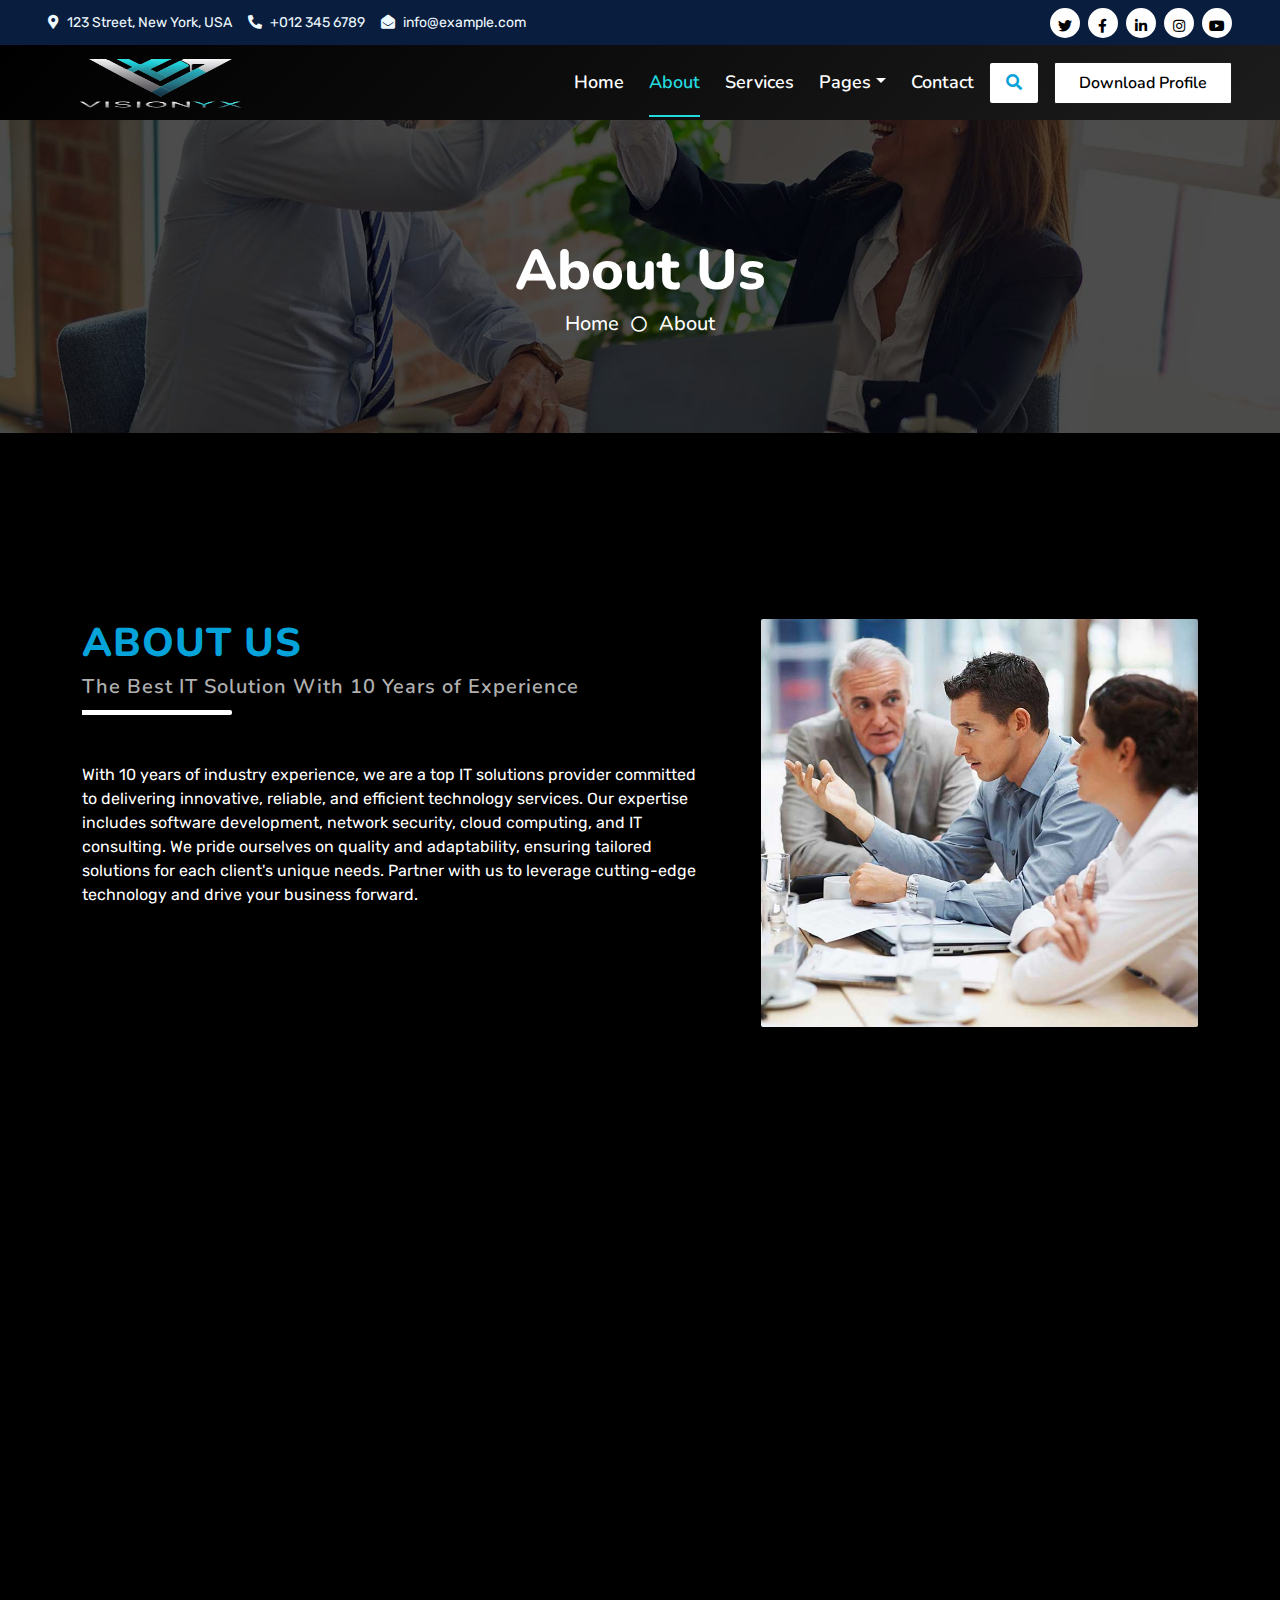
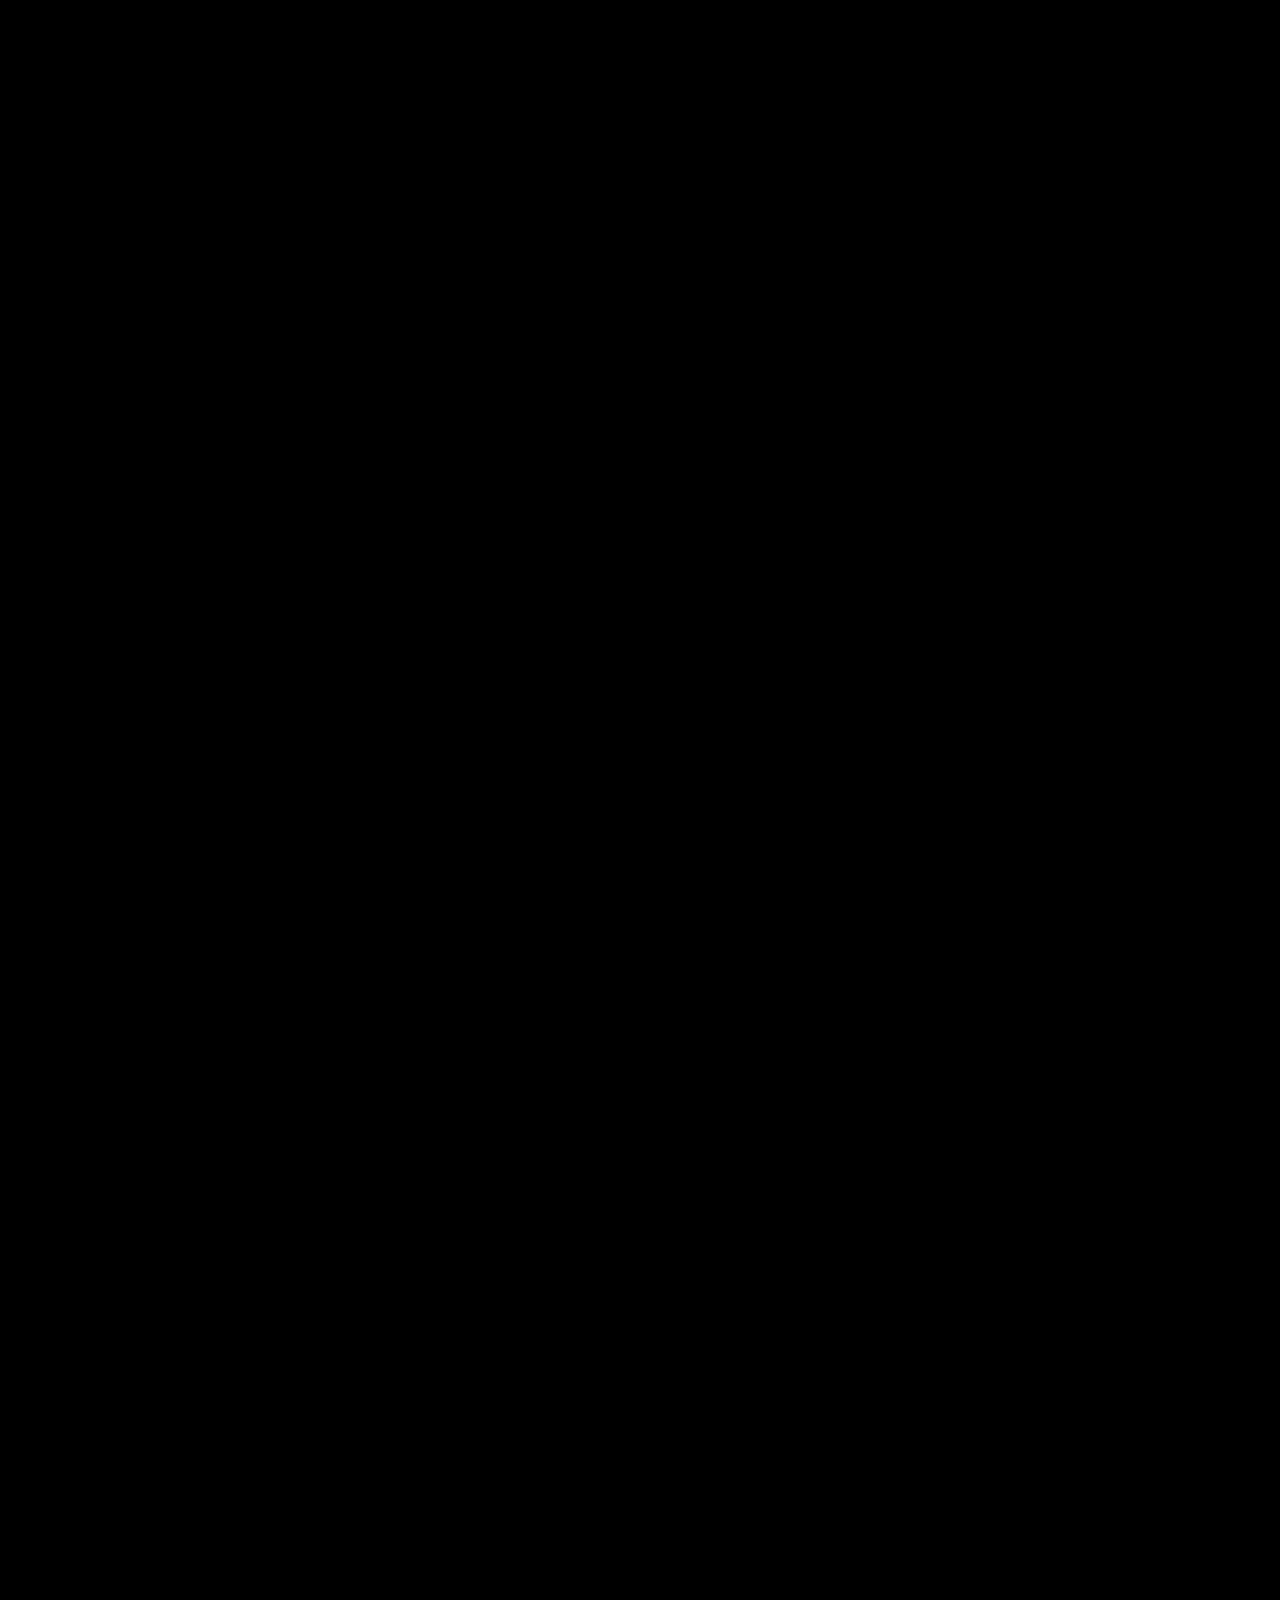
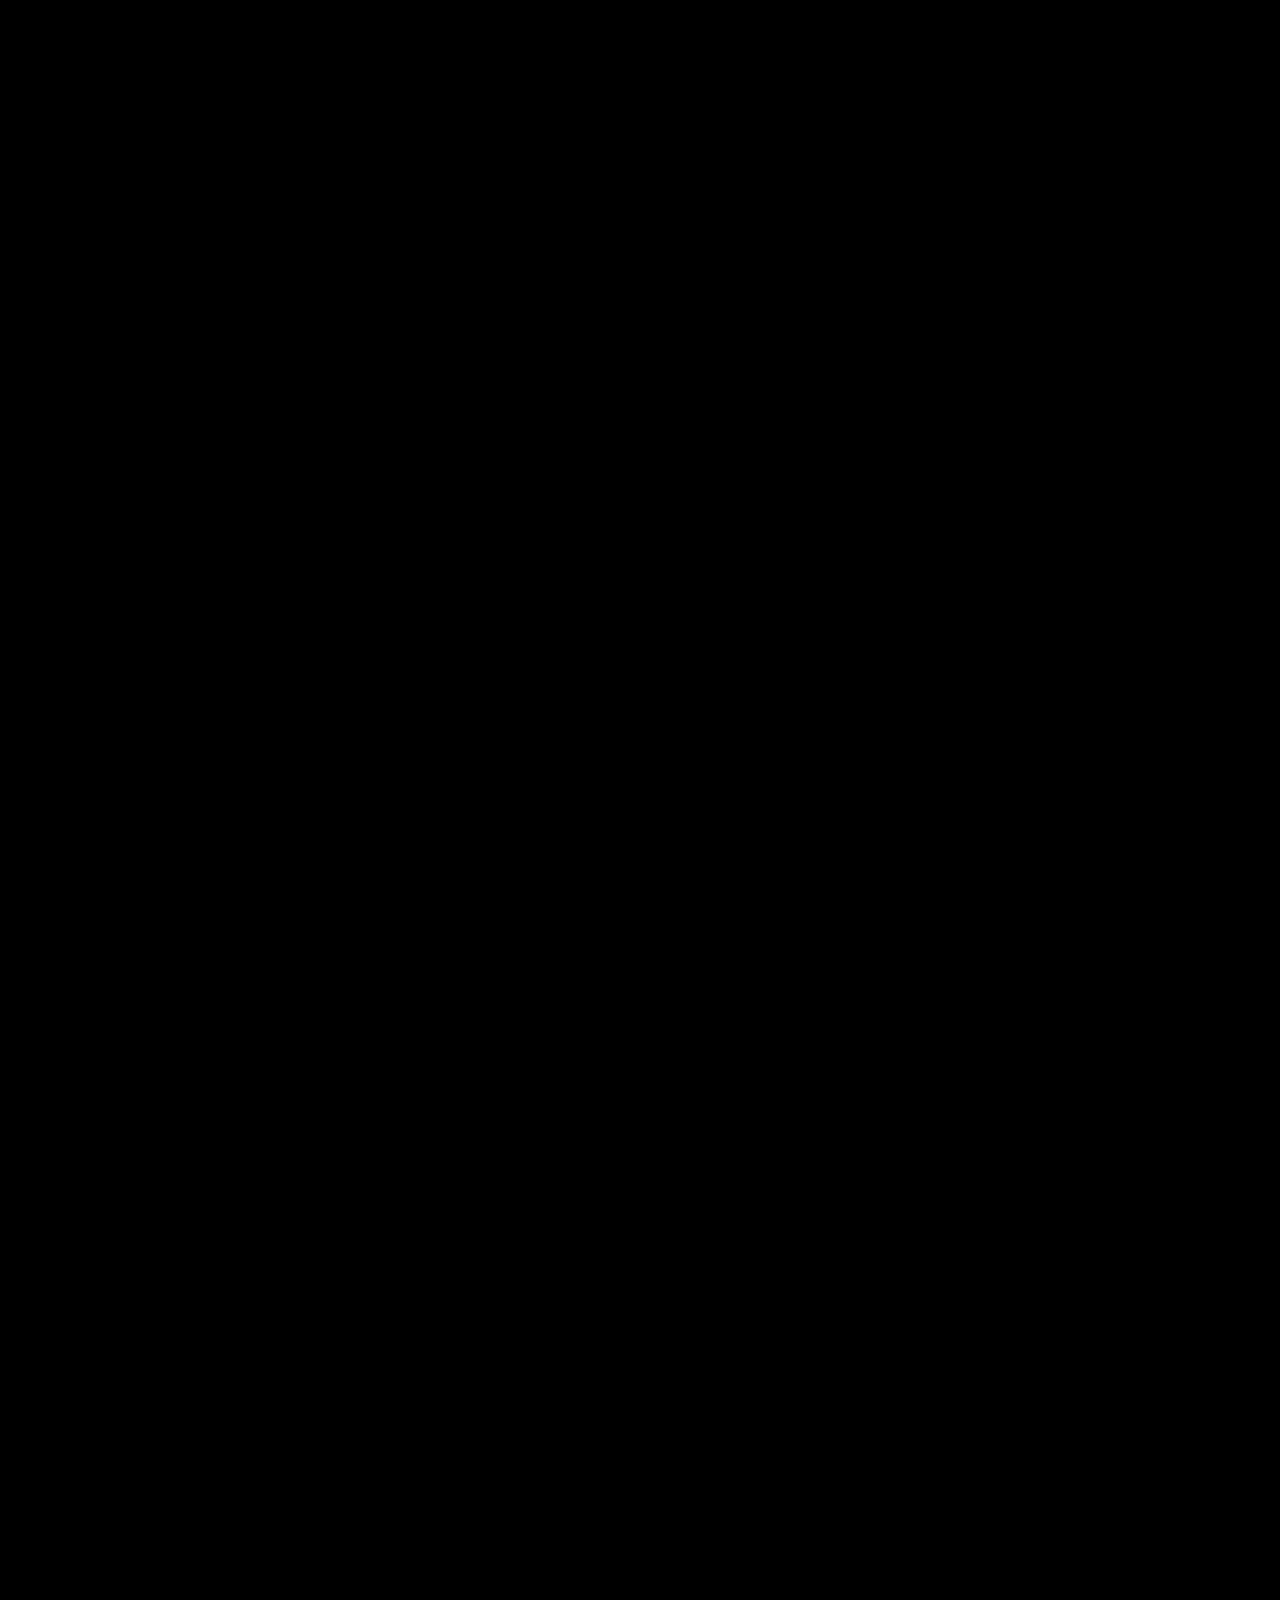
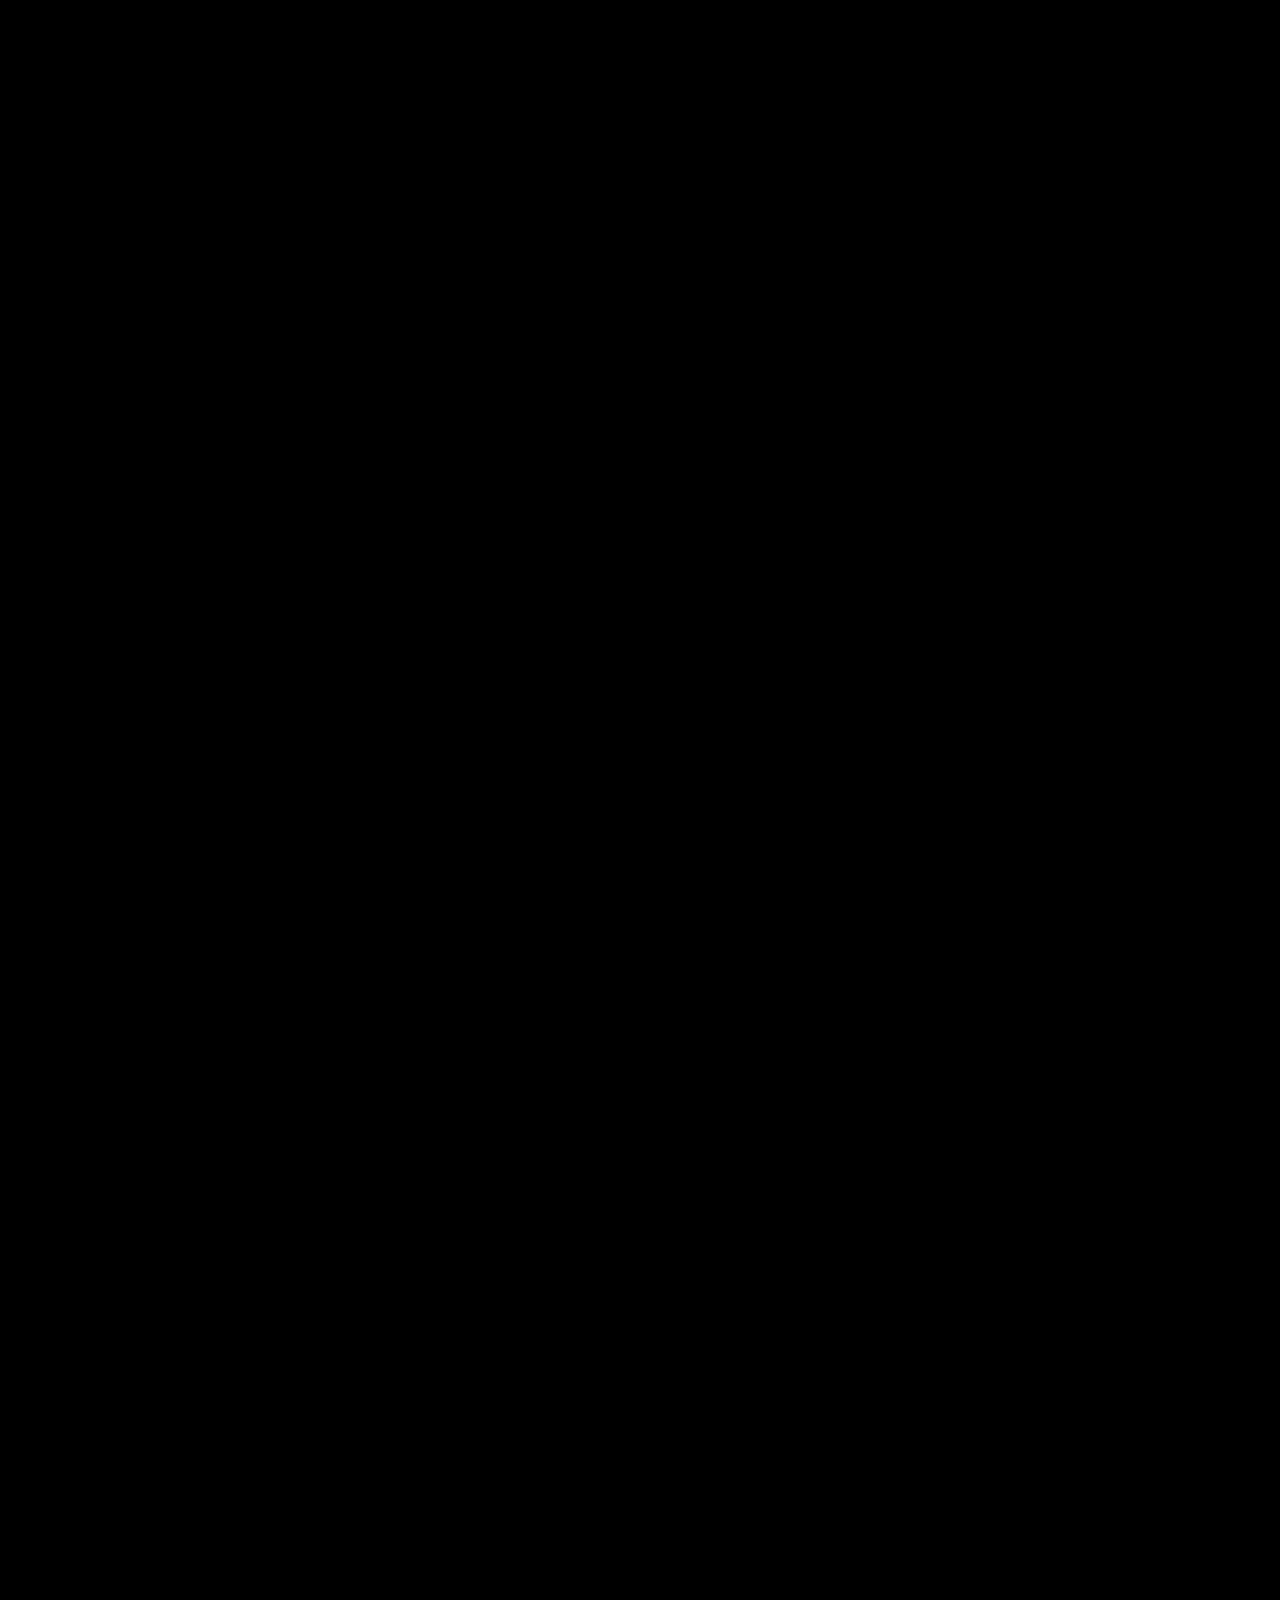
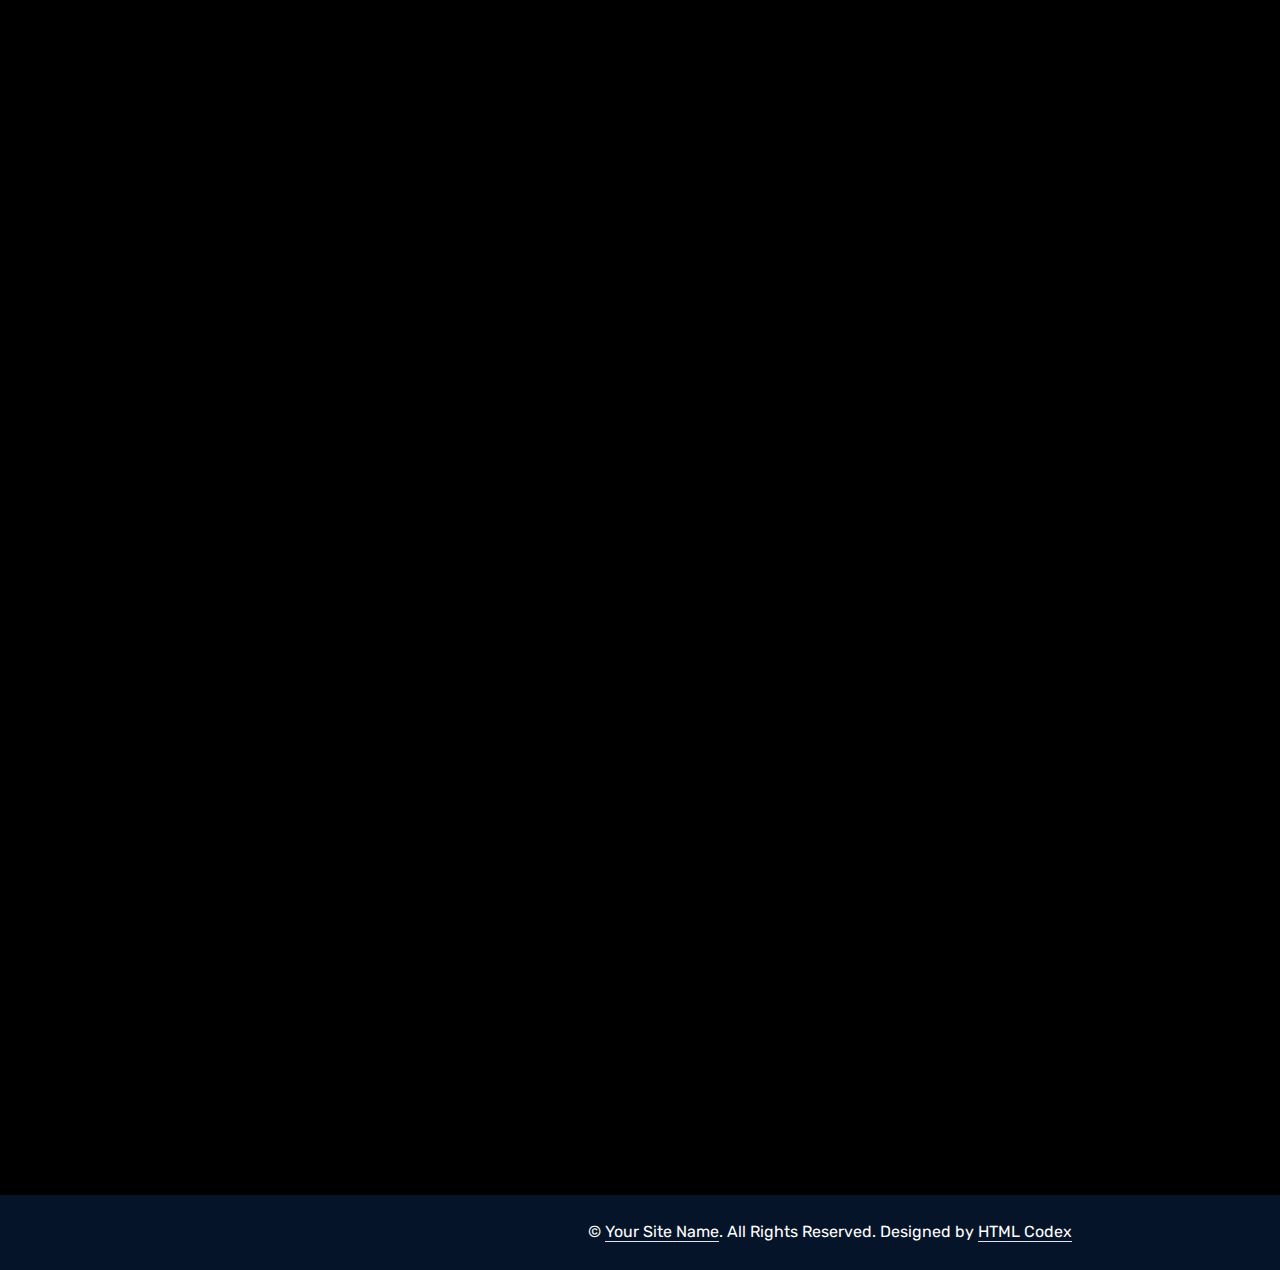
<file: html/about.html>
<!DOCTYPE html>
<html lang="en">

<head>
    <meta charset="utf-8">
    <title> Tech Seeken </title>
    <meta content="width=device-width, initial-scale=1.0" name="viewport">
    <meta content="Free HTML Templates" name="keywords">
    <meta content="Free HTML Templates" name="description">

    <!-- Favicon -->
    <!-- <link href="img/favicon.ico" rel="icon"> -->
    <link rel="icon" type="image/x-icon" href="img/TechSeeken icon ico.ico">

    <!-- Google Web Fonts -->
    <link rel="preconnect" href="https://fonts.googleapis.com">
    <link rel="preconnect" href="https://fonts.gstatic.com" crossorigin>
    <link
        href="https://fonts.googleapis.com/css2?family=Nunito:wght@400;600;700;800&family=Rubik:wght@400;500;600;700&display=swap"
        rel="stylesheet">

    <!-- Icon Font Stylesheet -->
    <link href="https://cdnjs.cloudflare.com/ajax/libs/font-awesome/5.10.0/css/all.min.css" rel="stylesheet">
    <link href="https://cdn.jsdelivr.net/npm/bootstrap-icons@1.4.1/font/bootstrap-icons.css" rel="stylesheet">

    <!-- Libraries Stylesheet -->
    <link href="lib/owlcarousel/assets/owl.carousel.min.css" rel="stylesheet">
    <link href="lib/animate/animate.min.css" rel="stylesheet">

    <!-- Customized Bootstrap Stylesheet -->
    <link href="css/bootstrap.min.css" rel="stylesheet">

    <!-- Template Stylesheet -->
    <link href="css/style.css" rel="stylesheet">
</head>

<body>
    <!-- Spinner Start -->
    <div id="spinner"
        class="show bg-white position-fixed translate-middle w-100 vh-100 top-50 start-50 d-flex align-items-center justify-content-center">
        <div class="spinner"></div>
    </div>
    <!-- Spinner End -->


    <!-- Topbar Start -->
    <div class="container-fluid bg-dark px-5 d-none d-lg-block">
        <div class="row gx-0">
            <div class="col-lg-8 text-center text-lg-start mb-2 mb-lg-0">
                <div class="d-inline-flex align-items-center" style="height: 45px;">
                    <small class="me-3 text-light"><i class="fa fa-map-marker-alt me-2"></i>123 Street, New York,
                        USA</small>
                    <small class="me-3 text-light"><i class="fa fa-phone-alt me-2"></i>+012 345 6789</small>
                    <small class="text-light"><i class="fa fa-envelope-open me-2"></i>info@example.com</small>
                </div>
            </div>
            <div class="col-lg-4 text-center text-lg-end">
                <div class="d-inline-flex align-items-center" style="height: 45px;">
                    <a class="btn btn-sm btn-outline-light btn-sm-square rounded-circle me-2" href=""><i
                            class="fab fa-twitter fw-normal"></i></a>
                    <a class="btn btn-sm btn-outline-light btn-sm-square rounded-circle me-2" href=""><i
                            class="fab fa-facebook-f fw-normal"></i></a>
                    <a class="btn btn-sm btn-outline-light btn-sm-square rounded-circle me-2" href=""><i
                            class="fab fa-linkedin-in fw-normal"></i></a>
                    <a class="btn btn-sm btn-outline-light btn-sm-square rounded-circle me-2" href=""><i
                            class="fab fa-instagram fw-normal"></i></a>
                    <a class="btn btn-sm btn-outline-light btn-sm-square rounded-circle" href=""><i
                            class="fab fa-youtube fw-normal"></i></a>
                </div>
            </div>
        </div>
    </div>
    <!-- Topbar End -->


    <!-- Navbar Start -->
    <div class="container-fluid position-relative p-0">
        <nav class="navbar navbar-expand-lg navbar-dark px-5 py-3 py-lg-0">
            <a href="index.html" class="navbar-brand p-0">
                <!-- <h1 class="m-0"><i class="fa fa-user-tie me-2"></i>Startup</h1> -->
                <img src="./img/logo.png" alt="logo" style="width: 215px; height: 75px;">
            </a>
            <button class="navbar-toggler" type="button" data-bs-toggle="collapse" data-bs-target="#navbarCollapse">
                <span class="fa fa-bars"></span>
            </button>
            <div class="collapse navbar-collapse" id="navbarCollapse">
                <div class="navbar-nav ms-auto py-0">
                    <a href="index.html" class="nav-item nav-link">Home</a>
                    <a href="about.html" class="nav-item nav-link active">About</a>
                    <a href="service.html" class="nav-item nav-link">Services</a>
                    <!-- <div class="nav-item dropdown">
                        <a href="#" class="nav-link dropdown-toggle" data-bs-toggle="dropdown">Blog</a>
                        <div class="dropdown-menu m-0">
                            <a href="blog.html" class="dropdown-item">Blog Grid</a>
                            <a href="detail.html" class="dropdown-item">Blog Detail</a>
                        </div>
                    </div> -->
                    <div class="nav-item dropdown">
                        <a href="#" class="nav-link dropdown-toggle" data-bs-toggle="dropdown">Pages</a>
                        <div class="dropdown-menu m-0">
                            <!-- <a href="price.html" class="dropdown-item">Pricing Plan</a> -->
                            <a href="feature.html" class="dropdown-item">Our features</a>
                            <a href="team.html" class="dropdown-item">Team Members</a>
                            <a href="testimonial.html" class="dropdown-item">Testimonial</a>
                            <a href="quote.html" class="dropdown-item">Free Quote</a>
                            <a href="blog.html" class="dropdown-item">Blog</a>
                        </div>
                    </div>
                    <a href="contact.html" class="nav-item nav-link">Contact</a>
                </div>
                <butaton type="button" class="btn text-primary ms-3" data-bs-toggle="modal"
                    data-bs-target="#searchModal"><i class="fa fa-search"></i></butaton>
                <a href="#" class="btn btn-primary py-2 px-4 ms-3">Download Profile</a>
            </div>
        </nav>

        <div class="container-fluid bg-primary py-5 bg-header" style="margin-bottom: 90px;">
            <div class="row py-5">
                <div class="col-12 pt-lg-5 mt-lg-5 text-center">
                    <h1 class="display-4 text-white animated zoomIn">About Us</h1>
                    <a href="" class="h5 text-white">Home</a>
                    <i class="far fa-circle text-white px-2"></i>
                    <a href="" class="h5 text-white">About</a>
                </div>
            </div>
        </div>
    </div>
    <!-- Navbar End -->


    <!-- Full Screen Search Start -->
    <div class="modal fade" id="searchModal" tabindex="-1">
        <div class="modal-dialog modal-fullscreen">
            <div class="modal-content" style="background: rgba(9, 30, 62, .7);">
                <div class="modal-header border-0">
                    <button type="button" class="btn bg-white btn-close" data-bs-dismiss="modal"
                        aria-label="Close"></button>
                </div>
                <div class="modal-body d-flex align-items-center justify-content-center">
                    <div class="input-group" style="max-width: 600px;">
                        <input type="text" class="form-control bg-transparent border-primary p-3"
                            placeholder="Type search keyword">
                        <button class="btn btn-primary px-4"><i class="bi bi-search"></i></button>
                    </div>
                </div>
            </div>
        </div>
    </div>
    <!-- Full Screen Search End -->



    <!-- facts start  -->
    <!-- <div class="container-fluid facts py-5 pt-lg-0">
        <div class="container py-5 pt-lg-0">
            <div class="row gx-0">
                <div class="col-lg-4 wow zoomIn" data-wow-delay="0.1s">
                    <div class="bg-primary shadow d-flex align-items-center justify-content-center p-4"
                        style="height: 150px;">
                        <div class="bg-white d-flex align-items-center justify-content-center rounded mb-2"
                            style="width: 60px; height: 60px;">
                            <i class="fa fa-users text-primary"></i>
                        </div>
                        <div class="ps-4">
                            <h5 class="text-white mb-0">Happy Clients</h5>
                            <h1 class="text-white mb-0" data-toggle="counter-up">12,768</h1>
                        </div>
                    </div>
                </div>
                <div class="col-lg-4 wow zoomIn" data-wow-delay="0.3s">
                    <div class="bg-light shadow d-flex align-items-center justify-content-center p-4"
                        style="height: 150px;">
                        <div class="bg-primary d-flex align-items-center justify-content-center rounded mb-2"
                            style="width: 60px; height: 60px;">
                            <i class="fa fa-check text-white"></i>
                        </div>
                        <div class="ps-4">
                            <h5 class="text-primary mb-0">Projects Done</h5>
                            <h1 class="mb-0" data-toggle="counter-up">14,932</h1>
                        </div>
                    </div>
                </div>
                <div class="col-lg-4 wow zoomIn" data-wow-delay="0.6s">
                    <div class="bg-primary shadow d-flex align-items-center justify-content-center p-4"
                        style="height: 150px;">
                        <div class="bg-white d-flex align-items-center justify-content-center rounded mb-2"
                            style="width: 60px; height: 60px;">
                            <i class="fa fa-award text-primary"></i>
                        </div>
                        <div class="ps-4">
                            <h5 class="text-white mb-0">Win Awards</h5>
                            <h1 class="text-white mb-0" data-toggle="counter-up">13,437</h1>
                        </div>
                    </div>
                </div>
            </div>
        </div>
    </div> -->
    <!-- facts end -->


    <!-- About Start -->
    <div class="container-fluid py-5 wow fadeInUp" data-wow-delay="0.1s">
        <div class="container py-5">
            <div class="row g-5">
                <div class="col-lg-7">
                    <div class="section-title position-relative pb-3 mb-5">
                        <h1 class="fw-bold text-primary text-uppercase">About Us</h1>
                        <h5 class="mb-0">The Best IT Solution With 10 Years of Experience</h5>
                    </div>
                    <p class="mb-4">With 10 years of industry experience, we are a top IT solutions provider committed
                        to delivering innovative, reliable, and efficient technology services. Our expertise includes
                        software development, network security, cloud computing, and IT consulting. We pride ourselves
                        on quality and adaptability, ensuring tailored solutions for each client's unique needs. Partner
                        with us to leverage cutting-edge technology and drive your business forward.
                    </p>
                    <div class="row g-0 mb-3">
                        <div class="col-sm-6 wow zoomIn" data-wow-delay="0.2s">
                            <h5 class="mb-3"><i class="fa fa-check text-primary me-3"></i>Award Winning</h5>
                            <h5 class="mb-3"><i class="fa fa-check text-primary me-3"></i>Professional Staff</h5>
                        </div>
                        <div class="col-sm-6 wow zoomIn" data-wow-delay="0.4s">
                            <h5 class="mb-3"><i class="fa fa-check text-primary me-3"></i>24/7 Support</h5>
                            <h5 class="mb-3"><i class="fa fa-check text-primary me-3"></i>Fair Prices</h5>
                        </div>
                    </div>
                    <!-- <div class="d-flex align-items-center mb-4 wow fadeIn" data-wow-delay="0.6s">
                        <div class="bg-primary d-flex align-items-center justify-content-center rounded"
                            style="width: 60px; height: 60px;">
                            <i class="fa fa-phone-alt text-white"></i>
                        </div>
                         <div class="ps-4">
                            <h5 class="mb-2">Call to ask any question</h5>
                            <h4 class="text-primary mb-0">+92 303 0195027</h4>
                        </div>
                    </div>
                    <a href="quote.html" class="btn btn-primary py-3 px-5 mt-3 wow zoomIn" data-wow-delay="0.9s">Request
                        A Quote</a> -->
                </div>
                <div class="col-lg-5" style="min-height: 400px;">
                    <div class="position-relative h-100">
                        <img class="position-absolute w-100 h-100 rounded wow zoomIn" data-wow-delay="0.9s"
                            src="img/about.jpg" style="object-fit: cover;">
                    </div>
                </div>
            </div>
        </div>
    </div>
    <!-- About End -->





    <!-- vision Start -->
    <div class="container-fluid py-5 wow fadeInUp" data-wow-delay="0.1s">
        <div class="container py-5">
            <div class="row g-5">
                <div class="col-lg-7">
                    <div class="section-title position-relative pb-3 mb-5">
                        <h1 class="fw-bold text-primary text-uppercase">Our Vision</h1>
                        <h5 class="mb-0">The Best IT Solution With 10 Years of Experience</h5>
                    </div>
                    <p class="mb-4">With 10 years of industry experience, we are a top IT solutions provider committed
                        to delivering innovative, reliable, and efficient technology services. Our expertise includes
                        software development, network security, cloud computing, and IT consulting. We pride ourselves
                        on quality and adaptability, ensuring tailored solutions for each client's unique needs. Partner
                        with us to leverage cutting-edge technology and drive your business forward.
                    </p>
                    <div class="row g-0 mb-3">
                        <div class="col-sm-6 wow zoomIn" data-wow-delay="0.2s">
                            <h5 class="mb-3"><i class="fa fa-check text-primary me-3"></i>Award Winning</h5>
                            <h5 class="mb-3"><i class="fa fa-check text-primary me-3"></i>Professional Staff</h5>
                        </div>
                        <div class="col-sm-6 wow zoomIn" data-wow-delay="0.4s">
                            <h5 class="mb-3"><i class="fa fa-check text-primary me-3"></i>24/7 Support</h5>
                            <h5 class="mb-3"><i class="fa fa-check text-primary me-3"></i>Fair Prices</h5>
                        </div>
                    </div>
                    <!-- <div class="d-flex align-items-center mb-4 wow fadeIn" data-wow-delay="0.6s">
                        <div class="bg-primary d-flex align-items-center justify-content-center rounded"
                            style="width: 60px; height: 60px;">
                            <i class="fa fa-phone-alt text-white"></i>
                        </div>
                         <div class="ps-4">
                            <h5 class="mb-2">Call to ask any question</h5>
                            <h4 class="text-primary mb-0">+92 303 0195027</h4>
                        </div>
                    </div>
                    <a href="quote.html" class="btn btn-primary py-3 px-5 mt-3 wow zoomIn" data-wow-delay="0.9s">Request
                        A Quote</a> -->
                </div>
                <div class="col-lg-5" style="min-height: 400px;">
                    <div class="position-relative h-100">
                        <img class="position-absolute w-100 h-100 rounded wow zoomIn" data-wow-delay="0.9s"
                            src="img/about.jpg" style="object-fit: cover;">
                    </div>
                </div>
            </div>
        </div>
    </div>
    <!-- vision End -->

    <!-- Mission Start -->
    <div class="container-fluid py-5 wow fadeInUp" data-wow-delay="0.1s">
        <div class="container py-5">
            <div class="row g-5">
                <div class="col-lg-7">
                    <div class="section-title position-relative pb-3 mb-5">
                        <h1 class="fw-bold text-primary text-uppercase">Our Mission</h1>
                        <h5 class="mb-0">The Best IT Solution With 10 Years of Experience</h5>
                    </div>
                    <p class="mb-4">With 10 years of industry experience, we are a top IT solutions provider committed
                        to delivering innovative, reliable, and efficient technology services. Our expertise includes
                        software development, network security, cloud computing, and IT consulting. We pride ourselves
                        on quality and adaptability, ensuring tailored solutions for each client's unique needs. Partner
                        with us to leverage cutting-edge technology and drive your business forward.
                    </p>
                    <div class="row g-0 mb-3">
                        <div class="col-sm-6 wow zoomIn" data-wow-delay="0.2s">
                            <h5 class="mb-3"><i class="fa fa-check text-primary me-3"></i>Award Winning</h5>
                            <h5 class="mb-3"><i class="fa fa-check text-primary me-3"></i>Professional Staff</h5>
                        </div>
                        <div class="col-sm-6 wow zoomIn" data-wow-delay="0.4s">
                            <h5 class="mb-3"><i class="fa fa-check text-primary me-3"></i>24/7 Support</h5>
                            <h5 class="mb-3"><i class="fa fa-check text-primary me-3"></i>Fair Prices</h5>
                        </div>
                    </div>
                    <!-- <div class="d-flex align-items-center mb-4 wow fadeIn" data-wow-delay="0.6s">
                        <div class="bg-primary d-flex align-items-center justify-content-center rounded"
                            style="width: 60px; height: 60px;">
                            <i class="fa fa-phone-alt text-white"></i>
                        </div>
                         <div class="ps-4">
                            <h5 class="mb-2">Call to ask any question</h5>
                            <h4 class="text-primary mb-0">+92 303 0195027</h4>
                        </div>
                    </div>
                    <a href="quote.html" class="btn btn-primary py-3 px-5 mt-3 wow zoomIn" data-wow-delay="0.9s">Request
                        A Quote</a> -->
                </div>
                <div class="col-lg-5" style="min-height: 400px;">
                    <div class="position-relative h-100">
                        <img class="position-absolute w-100 h-100 rounded wow zoomIn" data-wow-delay="0.9s"
                            src="img/about.jpg" style="object-fit: cover;">
                    </div>
                </div>
            </div>
        </div>
    </div>
    <!-- Mission End -->

    <!-- values start -->
    <div class="container-fluid py-5 wow fadeInUp" data-wow-delay="0.1s">
        <div class="container py-5">
            <div class="row g-5">
                <div class="col-lg-7">
                    <div class="section-title position-relative pb-3 mb-5">
                        <h1 class="fw-bold text-primary text-uppercase">Our Values</h1>
                        <h5 class="mb-0">The Best IT Solution With 10 Years of Experience</h5>
                    </div>
                    <p class="mb-4">With 10 years of industry experience, we are a top IT solutions provider committed
                        to delivering innovative, reliable, and efficient technology services. Our expertise includes
                        software development, network security, cloud computing, and IT consulting. We pride ourselves
                        on quality and adaptability, ensuring tailored solutions for each client's unique needs. Partner
                        with us to leverage cutting-edge technology and drive your business forward.
                    </p>
                    <div class="row g-0 mb-3">
                        <div class="col-sm-6 wow zoomIn" data-wow-delay="0.2s">
                            <h5 class="mb-3"><i class="fa fa-check text-primary me-3"></i>Award Winning</h5>
                            <h5 class="mb-3"><i class="fa fa-check text-primary me-3"></i>Professional Staff</h5>
                        </div>
                        <div class="col-sm-6 wow zoomIn" data-wow-delay="0.4s">
                            <h5 class="mb-3"><i class="fa fa-check text-primary me-3"></i>24/7 Support</h5>
                            <h5 class="mb-3"><i class="fa fa-check text-primary me-3"></i>Fair Prices</h5>
                        </div>
                    </div>
                    <!-- <div class="d-flex align-items-center mb-4 wow fadeIn" data-wow-delay="0.6s">
                        <div class="bg-primary d-flex align-items-center justify-content-center rounded"
                            style="width: 60px; height: 60px;">
                            <i class="fa fa-phone-alt text-white"></i>
                        </div>
                         <div class="ps-4">
                            <h5 class="mb-2">Call to ask any question</h5>
                            <h4 class="text-primary mb-0">+92 303 0195027</h4>
                        </div>
                    </div>
                    <a href="quote.html" class="btn btn-primary py-3 px-5 mt-3 wow zoomIn" data-wow-delay="0.9s">Request
                        A Quote</a> -->
                </div>
                <div class="col-lg-5" style="min-height: 400px;">
                    <div class="position-relative h-100">
                        <img class="position-absolute w-100 h-100 rounded wow zoomIn" data-wow-delay="0.9s"
                            src="img/about.jpg" style="object-fit: cover;">
                    </div>
                </div>
            </div>
        </div>
    </div>
    <!-- values end -->


    <!-- OurEdge Start -->
    <div class="container-fluid py-5 wow fadeInUp" data-wow-delay="0.1s">
        <div class="container py-5">
            <div class="section-title text-center position-relative pb-3 mb-5 mx-auto" style="max-width: 600px;">
                <h1 class="fw-bold text-primary text-uppercase">Our Edge</h1>
                <h5 class="mb-0">Custom IT Solutions for Your Successful Business</h5>
            </div>
            <div class="row g-5">
                <div class="col-lg-6 col-md-6 wow zoomIn" data-wow-delay="0.3s">
                    <div
                        class="service-item bg-light rounded d-flex flex-column align-items-center justify-content-center text-center">
                        <div class="service-icon">
                            <i class="fa fa-shield-alt text-white"></i>
                        </div>
                        <h4 class="mb-3">Cyber Security</h4>
                        <p class="m-0">Protect your business with our advanced cyber security solutions, ensuring your
                            data remains secure</p>
                        <!-- <a class="btn btn-lg btn-primary rounded" href="">
                            <i class="bi bi-arrow-right"></i>
                        </a> -->
                    </div>
                </div>
                <div class="col-lg-6 col-md-6 wow zoomIn" data-wow-delay="0.3s">
                    <div
                        class="service-item bg-light rounded d-flex flex-column align-items-center justify-content-center text-center">
                        <div class="service-icon">
                            <i class="fa fa-shield-alt text-white"></i>
                        </div>
                        <h4 class="mb-3">Cyber Security</h4>
                        <p class="m-0">Protect your business with our advanced cyber security solutions, ensuring your
                            data remains secure</p>
                        <!-- <a class="btn btn-lg btn-primary rounded" href="">
                            <i class="bi bi-arrow-right"></i>
                        </a> -->
                    </div>
                </div>
                <div class="col-lg-6 col-md-6 wow zoomIn" data-wow-delay="0.3s">
                    <div
                        class="service-item bg-light rounded d-flex flex-column align-items-center justify-content-center text-center">
                        <div class="service-icon">
                            <i class="fa fa-shield-alt text-white"></i>
                        </div>
                        <h4 class="mb-3">Cyber Security</h4>
                        <p class="m-0">Protect your business with our advanced cyber security solutions, ensuring your
                            data remains secure</p>
                        <!-- <a class="btn btn-lg btn-primary rounded" href="">
                            <i class="bi bi-arrow-right"></i>
                        </a> -->
                    </div>
                </div>
                <div class="col-lg-6 col-md-6 wow zoomIn" data-wow-delay="0.3s">
                    <div
                        class="service-item bg-light rounded d-flex flex-column align-items-center justify-content-center text-center">
                        <div class="service-icon">
                            <i class="fa fa-shield-alt text-white"></i>
                        </div>
                        <h4 class="mb-3">Cyber Security</h4>
                        <p class="m-0">Protect your business with our advanced cyber security solutions, ensuring your
                            data remains secure</p>
                        <!-- <a class="btn btn-lg btn-primary rounded" href="">
                            <i class="bi bi-arrow-right"></i>
                        </a> -->
                    </div>
                </div>

            </div>
        </div>
    </div>
    <!-- Our Edge End -->

    <!-- Our Core Vaues Start -->
    <div class="container-fluid py-5 wow fadeInUp" data-wow-delay="0.1s">
        <div class="container py-5">
            <div class="section-title text-center position-relative pb-3 mb-5 mx-auto" style="max-width: 600px;">
                <h1 class="fw-bold text-primary text-uppercase">Our Core Values</h1>
                <h5 class="mb-0">Custom IT Solutions for Your Successful Business</h5>
            </div>
            <div class="row g-5">
                <div class="col-lg-4 col-md-6 wow zoomIn" data-wow-delay="0.3s">
                    <div
                        class="service-item bg-light rounded d-flex flex-column align-items-center justify-content-center text-center">
                        <div class="service-icon">
                            <i class="fa fa-shield-alt text-white"></i>
                        </div>
                        <h4 class="mb-3">Cyber Security</h4>
                        <p class="m-0">Protect your business with our advanced cyber security solutions, ensuring your
                            data remains secure</p>
                        <!-- <a class="btn btn-lg btn-primary rounded" href="">
                            <i class="bi bi-arrow-right"></i>
                        </a> -->
                    </div>
                </div>
                <div class="col-lg-4 col-md-6 wow zoomIn" data-wow-delay="0.3s">
                    <div
                        class="service-item bg-light rounded d-flex flex-column align-items-center justify-content-center text-center">
                        <div class="service-icon">
                            <i class="fa fa-shield-alt text-white"></i>
                        </div>
                        <h4 class="mb-3">Cyber Security</h4>
                        <p class="m-0">Protect your business with our advanced cyber security solutions, ensuring your
                            data remains secure</p>
                        <!-- <a class="btn btn-lg btn-primary rounded" href="">
                            <i class="bi bi-arrow-right"></i>
                        </a> -->
                    </div>
                </div>
                <div class="col-lg-4 col-md-6 wow zoomIn" data-wow-delay="0.3s">
                    <div
                        class="service-item bg-light rounded d-flex flex-column align-items-center justify-content-center text-center">
                        <div class="service-icon">
                            <i class="fa fa-shield-alt text-white"></i>
                        </div>
                        <h4 class="mb-3">Cyber Security</h4>
                        <p class="m-0">Protect your business with our advanced cyber security solutions, ensuring your
                            data remains secure</p>
                        <!-- <a class="btn btn-lg btn-primary rounded" href="">
                            <i class="bi bi-arrow-right"></i>
                        </a> -->
                    </div>
                </div>
                <div class="col-lg-4 col-md-6 wow zoomIn" data-wow-delay="0.3s">
                    <div
                        class="service-item bg-light rounded d-flex flex-column align-items-center justify-content-center text-center">
                        <div class="service-icon">
                            <i class="fa fa-shield-alt text-white"></i>
                        </div>
                        <h4 class="mb-3">Cyber Security</h4>
                        <p class="m-0">Protect your business with our advanced cyber security solutions, ensuring your
                            data remains secure</p>
                        <!-- <a class="btn btn-lg btn-primary rounded" href="">
                            <i class="bi bi-arrow-right"></i>
                        </a> -->
                    </div>
                </div>
                <div class="col-lg-4 col-md-6 wow zoomIn" data-wow-delay="0.3s">
                    <div
                        class="service-item bg-light rounded d-flex flex-column align-items-center justify-content-center text-center">
                        <div class="service-icon">
                            <i class="fa fa-shield-alt text-white"></i>
                        </div>
                        <h4 class="mb-3">Cyber Security</h4>
                        <p class="m-0">Protect your business with our advanced cyber security solutions, ensuring your
                            data remains secure</p>
                        <!-- <a class="btn btn-lg btn-primary rounded" href="">
                            <i class="bi bi-arrow-right"></i>
                        </a> -->
                    </div>
                </div>
                <div class="col-lg-4 col-md-6 wow zoomIn" data-wow-delay="0.3s">
                    <div
                        class="service-item bg-light rounded d-flex flex-column align-items-center justify-content-center text-center">
                        <div class="service-icon">
                            <i class="fa fa-shield-alt text-white"></i>
                        </div>
                        <h4 class="mb-3">Cyber Security</h4>
                        <p class="m-0">Protect your business with our advanced cyber security solutions, ensuring your
                            data remains secure</p>
                        <!-- <a class="btn btn-lg btn-primary rounded" href="">
                            <i class="bi bi-arrow-right"></i>
                        </a> -->
                    </div>
                </div>
            </div>
        </div>
    </div>
    <!-- Our Core Values End -->

    <!-- ceo  message start  -->
    <div class="container-fluid py-5 wow fadeInUp" data-wow-delay="0.1s">
        <div class="container py-5">
            <div class="row g-5">
                <div class="col-lg-7">
                    <div class="section-title position-relative pb-3 mb-5">
                        <h1 class="fw-bold text-primary text-uppercase">CEO Message</h1>
                        <h5 class="mb-0">The Man Behind the success of Tech Seeken </h5>
                    </div>
                    <p class="mb-4">With 10 years of industry experience, we are a top IT solutions provider committed
                        to delivering innovative, reliable, and efficient technology services. Our expertise includes
                        software development, network security, cloud computing, and IT consulting. We pride ourselves
                        on quality and adaptability, ensuring tailored solutions for each client's unique needs. Partner
                        with us to leverage cutting-edge technology and drive your business forward.
                    </p>
                    <div class="row g-0 mb-3">
                        <div class="col-sm-6 wow zoomIn" data-wow-delay="0.2s">
                            <h5 class="mb-3"><i class="fa fa-check text-primary me-3"></i>Award Winning</h5>
                            <h5 class="mb-3"><i class="fa fa-check text-primary me-3"></i>Professional Staff</h5>
                        </div>
                        <div class="col-sm-6 wow zoomIn" data-wow-delay="0.4s">
                            <h5 class="mb-3"><i class="fa fa-check text-primary me-3"></i>24/7 Support</h5>
                            <h5 class="mb-3"><i class="fa fa-check text-primary me-3"></i>Fair Prices</h5>
                        </div>
                    </div>
                    <div class="d-flex align-items-center mb-4 wow fadeIn" data-wow-delay="0.6s">
                        <div class="bg-primary d-flex align-items-center justify-content-center rounded"
                            style="width: 60px; height: 60px;">
                            <i class="fa fa-phone-alt text-white"></i>
                        </div>
                        <div class="ps-4">
                            <h5 class="mb-2">Call to ask any question</h5>
                            <h4 class="text-primary mb-0">+92 303 0195027</h4>
                        </div>
                    </div>
                    <a href="quote.html" class="btn btn-primary py-3 px-5 mt-3 wow zoomIn" data-wow-delay="0.9s">Request
                        A Quote</a>
                </div>

                <div class="col-lg-5" style="min-height: 500px;">
                    <div class="position-relative h-100">
                        <div class="circle-container">
                            <div class="outer-circle">
                                <div class="inner-circle"></div>
                            </div>
                            <img src="img/about girl.png" alt="">
                        </div>
                    </div>
                </div>
            </div>
        </div>
    </div>
    <!-- ceo message end -->

    <!-- Team Start -->
    <div class="container-fluid py-5 wow fadeInUp" data-wow-delay="0.1s">
        <div class="container py-5">
            <div class="section-title text-center position-relative pb-3 mb-5 mx-auto" style="max-width: 600px;">
                <h1 class="fw-bold text-primary text-uppercase">Team Members</h1>
                <h5 class="mb-0">Professional Stuffs Ready to Help Your Business</h5>
            </div>
            <div class="row g-5">
                <div class="col-lg-4 wow slideInUp" data-wow-delay="0.3s">
                    <div class="team-item bg-light rounded overflow-hidden">
                        <div class="team-img position-relative overflow-hidden">
                            <img class="img-fluid w-100" src="img/team-1.jpg" alt="">
                            <div class="team-social">
                                <a class="btn btn-lg btn-primary btn-lg-square rounded" href=""><i
                                        class="fab fa-twitter fw-normal"></i></a>
                                <a class="btn btn-lg btn-primary btn-lg-square rounded" href=""><i
                                        class="fab fa-facebook-f fw-normal"></i></a>
                                <a class="btn btn-lg btn-primary btn-lg-square rounded" href=""><i
                                        class="fab fa-instagram fw-normal"></i></a>
                                <a class="btn btn-lg btn-primary btn-lg-square rounded" href=""><i
                                        class="fab fa-linkedin-in fw-normal"></i></a>
                            </div>
                        </div>
                        <div class="text-center py-4">
                            <h4 class="text-primary">Full Name</h4>
                            <p class="text-uppercase m-0">Designation</p>
                        </div>
                    </div>
                </div>
                <div class="col-lg-4 wow slideInUp" data-wow-delay="0.6s">
                    <div class="team-item bg-light rounded overflow-hidden">
                        <div class="team-img position-relative overflow-hidden">
                            <img class="img-fluid w-100" src="img/team-2.jpg" alt="">
                            <div class="team-social">
                                <a class="btn btn-lg btn-primary btn-lg-square rounded" href=""><i
                                        class="fab fa-twitter fw-normal"></i></a>
                                <a class="btn btn-lg btn-primary btn-lg-square rounded" href=""><i
                                        class="fab fa-facebook-f fw-normal"></i></a>
                                <a class="btn btn-lg btn-primary btn-lg-square rounded" href=""><i
                                        class="fab fa-instagram fw-normal"></i></a>
                                <a class="btn btn-lg btn-primary btn-lg-square rounded" href=""><i
                                        class="fab fa-linkedin-in fw-normal"></i></a>
                            </div>
                        </div>
                        <div class="text-center py-4">
                            <h4 class="text-primary">Full Name</h4>
                            <p class="text-uppercase m-0">Designation</p>
                        </div>
                    </div>
                </div>
                <div class="col-lg-4 wow slideInUp" data-wow-delay="0.9s">
                    <div class="team-item bg-light rounded overflow-hidden">
                        <div class="team-img position-relative overflow-hidden">
                            <img class="img-fluid w-100" src="img/team-3.jpg" alt="">
                            <div class="team-social">
                                <a class="btn btn-lg btn-primary btn-lg-square rounded" href=""><i
                                        class="fab fa-twitter fw-normal"></i></a>
                                <a class="btn btn-lg btn-primary btn-lg-square rounded" href=""><i
                                        class="fab fa-facebook-f fw-normal"></i></a>
                                <a class="btn btn-lg btn-primary btn-lg-square rounded" href=""><i
                                        class="fab fa-instagram fw-normal"></i></a>
                                <a class="btn btn-lg btn-primary btn-lg-square rounded" href=""><i
                                        class="fab fa-linkedin-in fw-normal"></i></a>
                            </div>
                        </div>
                        <div class="text-center py-4">
                            <h4 class="text-primary">Full Name</h4>
                            <p class="text-uppercase m-0">Designation</p>
                        </div>
                    </div>
                </div>
            </div>
        </div>
    </div>
    <!-- Team End -->

    <!-- FAQ's  start-->
    <div class="container-fluid py-5 wow fadeInUp" data-wow-delay="0.1s">
        <div class="container py-5">
            <div class="section-title text-center position-relative pb-3 mb-4 mx-auto" style="max-width: 600px;">
                <h1 class="fw-bold text-primary text-uppercase">FAQS</h1>
                <h5 class="mb-0">Frequently Asked Questions</h5>
            </div>
            <div class="accordion accordion-flush" id="accordionFlushExample">
                <div class="accordion-item">
                    <h2 class="accordion-header" id="flush-headingOne">
                        <button class="accordion-button collapsed" type="button" data-bs-toggle="collapse"
                            data-bs-target="#flush-collapseOne" aria-expanded="false" aria-controls="flush-collapseOne">
                            What type of services do Tech Seeken offer?
                        </button>
                    </h2>
                    <div id="flush-collapseOne" class="accordion-collapse collapse" aria-labelledby="flush-headingOne"
                        data-bs-parent="#accordionFlushExample">
                        <div class="accordion-body">
                            Tech Seeken offers a wide array of services a business needs, including AI Development
                            Services,AI Chatbot Development services, Machine Learning Development Services, Mobile
                            App
                            Development, ChatGPT integration, DevOps, UI/UX Design,
                            Web Development, and Digital Marketing Solutions.
                        </div>
                    </div>
                </div>
                <div class="accordion-item">
                    <h2 class="accordion-header" id="flush-headingTwo">
                        <button class="accordion-button collapsed" type="button" data-bs-toggle="collapse"
                            data-bs-target="#flush-collapseTwo" aria-expanded="false" aria-controls="flush-collapseTwo">
                            Do Tech Seeken offer post-development support?
                        </button>
                    </h2>
                    <div id="flush-collapseTwo" class="accordion-collapse collapse" aria-labelledby="flush-headingTwo"
                        data-bs-parent="#accordionFlushExample">
                        <div class="accordion-body">
                            Tech Seeken offers comprehensive post-development support for all services, including AI
                            Development,Digital Marketing, Mobile App Development, UI/UX Design, Custom Software
                            Development, etc.
                            We ensure your solutions run smoothly and efficiently after the initial development
                            phase.
                        </div>
                    </div>
                </div>
                <div class="accordion-item">
                    <h2 class="accordion-header" id="flush-headingThree">
                        <button class="accordion-button collapsed" type="button" data-bs-toggle="collapse"
                            data-bs-target="#flush-collapseThree" aria-expanded="false"
                            aria-controls="flush-collapseThree">
                            Can AI technology help us make better decisions?
                        </button>
                    </h2>
                    <div id="flush-collapseThree" class="accordion-collapse collapse"
                        aria-labelledby="flush-headingThree" data-bs-parent="#accordionFlushExample">
                        <div class="accordion-body">
                            AI technologies can help businesses make well-informed decisions.
                            AI services, such as Machine Learning, can significantly enhance decision-making
                            processes.
                            Our AI solutions empower you to make data-driven decisions by analyzing data and
                            generating
                            insights.
                        </div>
                    </div>
                </div>
            </div>
        </div>
    </div>
    <!-- FAQ's end -->
    <!-- Vendor Start -->
    <div class="container-fluid py-5 wow fadeInUp" data-wow-delay="0.1s">
        <div class="container py-5 mb-5">
            <div class="bg-white">
                <div class="owl-carousel vendor-carousel">
                    <img src="img/vendor-1.jpg" alt="">
                    <img src="img/vendor-2.jpg" alt="">
                    <img src="img/vendor-3.jpg" alt="">
                    <img src="img/vendor-4.jpg" alt="">
                    <img src="img/vendor-5.jpg" alt="">
                    <img src="img/vendor-6.jpg" alt="">
                    <img src="img/vendor-7.jpg" alt="">
                    <img src="img/vendor-8.jpg" alt="">
                    <img src="img/vendor-9.jpg" alt="">
                </div>
            </div>
        </div>
    </div>
    <!-- Vendor End -->


    <!-- Footer Start -->
    <div class="container-fluid bg-dark text-light mt-5 wow fadeInUp" data-wow-delay="0.1s">
        <div class="container">
            <div class="row gx-5">
                <div class="col-lg-4 col-md-6 footer-about">
                    <div
                        class="d-flex flex-column align-items-center justify-content-center text-center h-100 bg-primary p-4">
                        <a href="index.html" class="navbar-brand">
                            <!-- <h1 class="m-0 text-white"><i class="fa fa-user-tie me-2"></i>Startup</h1> -->
                            <img src="./img/logo2.png" alt="logo" style="width: 215px; height: 75px;">
                        </a>
                        <p class="mt-3 mb-4"> We specialize in delivering innovative IT solutions, offering reliable and
                            scalable systems tailored to your business needs. Trust us for seamless integration, expert
                            support, and cutting-edge technology</p>
                        <form action="">
                            <div class="input-group">
                                <input type="text" class="form-control border-white p-3" placeholder="Your Email">
                                <button class="btn btn-dark">Sign Up</button>
                            </div>
                        </form>
                    </div>
                </div>
                <div class="col-lg-8 col-md-6">
                    <div class="row gx-5">
                        <div class="col-lg-4 col-md-12 pt-5 mb-5">
                            <div class="section-title section-title-sm position-relative pb-3 mb-4">
                                <h3 class="text-light mb-0">Get In Touch</h3>
                            </div>
                            <div class="d-flex mb-2">
                                <i class="bi bi-geo-alt text-primary me-2"></i>
                                <p class="mb-0">Avenue Mall, DHA Phase 1, Islamabad Pakistan</p>
                            </div>
                            <div class="d-flex mb-2">
                                <i class="bi bi-envelope-open text-primary me-2"></i>
                                <p class="mb-0">info@techseeken.com</p>
                            </div>
                            <div class="d-flex mb-2">
                                <i class="bi bi-telephone text-primary me-2"></i>
                                <p class="mb-0">+92 303 0195027</p>
                            </div>
                            <div class="d-flex mt-4">
                                <a class="btn btn-primary btn-square me-2" href="#"><i
                                        class="fab fa-twitter fw-normal"></i></a>
                                <a class="btn btn-primary btn-square me-2"
                                    href="https://web.facebook.com/techseeken?_rdc=1&_rdr" target="_blank"><i
                                        class="fab fa-facebook-f fw-normal"></i></a>
                                <a class="btn btn-primary btn-square me-2"
                                    href="https://pk.linkedin.com/company/techseeken" target="_blank"><i
                                        class="fab fa-linkedin-in fw-normal"></i></a>
                                <a class="btn btn-primary btn-square" href="https://www.instagram.com/techseeken/"
                                    target="_blank"><i class="fab fa-instagram fw-normal"></i></a>
                            </div>
                        </div>
                        <div class="col-lg-4 col-md-12 pt-0 pt-lg-5 mb-5">
                            <div class="section-title section-title-sm position-relative pb-3 mb-4">
                                <h3 class="text-light mb-0">Quick Links</h3>
                            </div>
                            <div class="link-animated d-flex flex-column justify-content-start">
                                <a class="text-light mb-2" href="#"><i
                                        class="bi bi-arrow-right text-primary me-2"></i>Home</a>
                                <a class="text-light mb-2" href="#"><i
                                        class="bi bi-arrow-right text-primary me-2"></i>About Us</a>
                                <a class="text-light mb-2" href="#"><i
                                        class="bi bi-arrow-right text-primary me-2"></i>Our Services</a>
                                <a class="text-light mb-2" href="#"><i
                                        class="bi bi-arrow-right text-primary me-2"></i>Meet The Team</a>
                                <!-- <a class="text-light mb-2" href="#"><i class="bi bi-arrow-right text-primary me-2"></i>Latest Blog</a> -->
                                <a class="text-light" href="#"><i
                                        class="bi bi-arrow-right text-primary me-2"></i>Contact Us</a>
                            </div>
                        </div>
                        <div class="col-lg-4 col-md-12 pt-0 pt-lg-5 mb-5">
                            <div class="section-title section-title-sm position-relative pb-3 mb-4">
                                <h3 class="text-light mb-0">Popular Links</h3>
                            </div>
                            <div class="link-animated d-flex flex-column justify-content-start">
                                <a class="text-light mb-2" href="#"><i
                                        class="bi bi-arrow-right text-primary me-2"></i>Home</a>
                                <a class="text-light mb-2" href="#"><i
                                        class="bi bi-arrow-right text-primary me-2"></i>About Us</a>
                                <a class="text-light mb-2" href="#"><i
                                        class="bi bi-arrow-right text-primary me-2"></i>Our Services</a>
                                <a class="text-light mb-2" href="#"><i
                                        class="bi bi-arrow-right text-primary me-2"></i>Meet The Team</a>
                                <!-- <a class="text-light mb-2" href="#"><i class="bi bi-arrow-right text-primary me-2"></i>Latest Blog</a> -->
                                <a class="text-light" href="#"><i
                                        class="bi bi-arrow-right text-primary me-2"></i>Contact Us</a>
                            </div>
                        </div>
                    </div>
                </div>
            </div>
        </div>
    </div>
    <div class="container-fluid text-white" style="background: #061429;">
        <div class="container text-center">
            <div class="row justify-content-end">
                <div class="col-lg-8 col-md-6">
                    <div class="d-flex align-items-center justify-content-center" style="height: 75px;">
                        <p class="mb-0">&copy; <a class="text-white border-bottom" href="#">Your Site Name</a>. All
                            Rights Reserved.

                            <!--/*** This template is free as long as you keep the footer author’s credit link/attribution link/backlink. If you'd like to use the template without the footer author’s credit link/attribution link/backlink, you can purchase the Credit Removal License from "https://htmlcodex.com/credit-removal". Thank you for your support. ***/-->
                            Designed by <a class="text-white border-bottom" href="https://htmlcodex.com">HTML Codex</a>
                        </p>
                    </div>
                </div>
            </div>
        </div>
    </div>
    <!-- Footer End -->


    <!-- Back to Top -->
    <a href="#" class="btn btn-lg btn-primary btn-lg-square rounded back-to-top"><i class="bi bi-arrow-up"></i></a>


    <!-- JavaScript Libraries -->
    <script src="https://code.jquery.com/jquery-3.4.1.min.js"></script>
    <script src="https://cdn.jsdelivr.net/npm/bootstrap@5.0.0/dist/js/bootstrap.bundle.min.js"></script>
    <script src="lib/wow/wow.min.js"></script>
    <script src="lib/easing/easing.min.js"></script>
    <script src="lib/waypoints/waypoints.min.js"></script>
    <script src="lib/counterup/counterup.min.js"></script>
    <script src="lib/owlcarousel/owl.carousel.min.js"></script>

    <!-- Template Javascript -->
    <script src="js/main.js"></script>
</body>

</html>
</file>
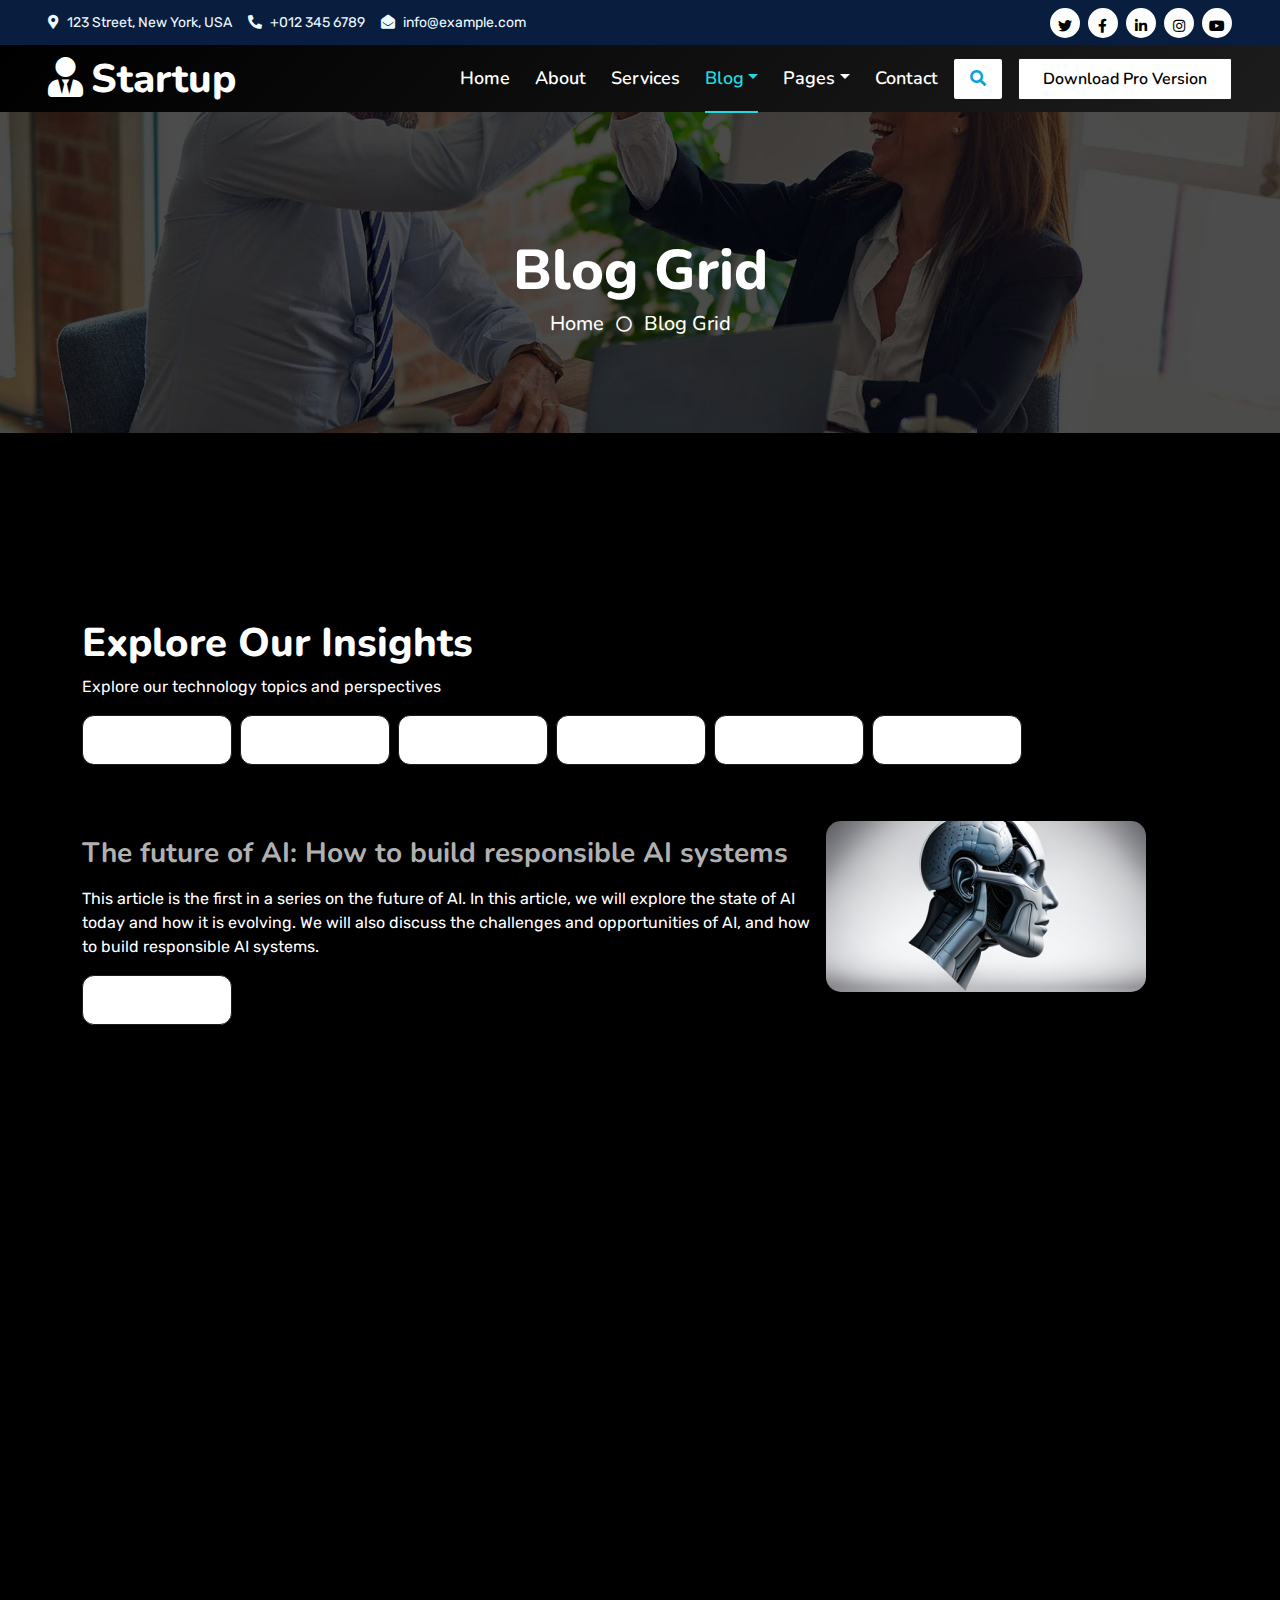
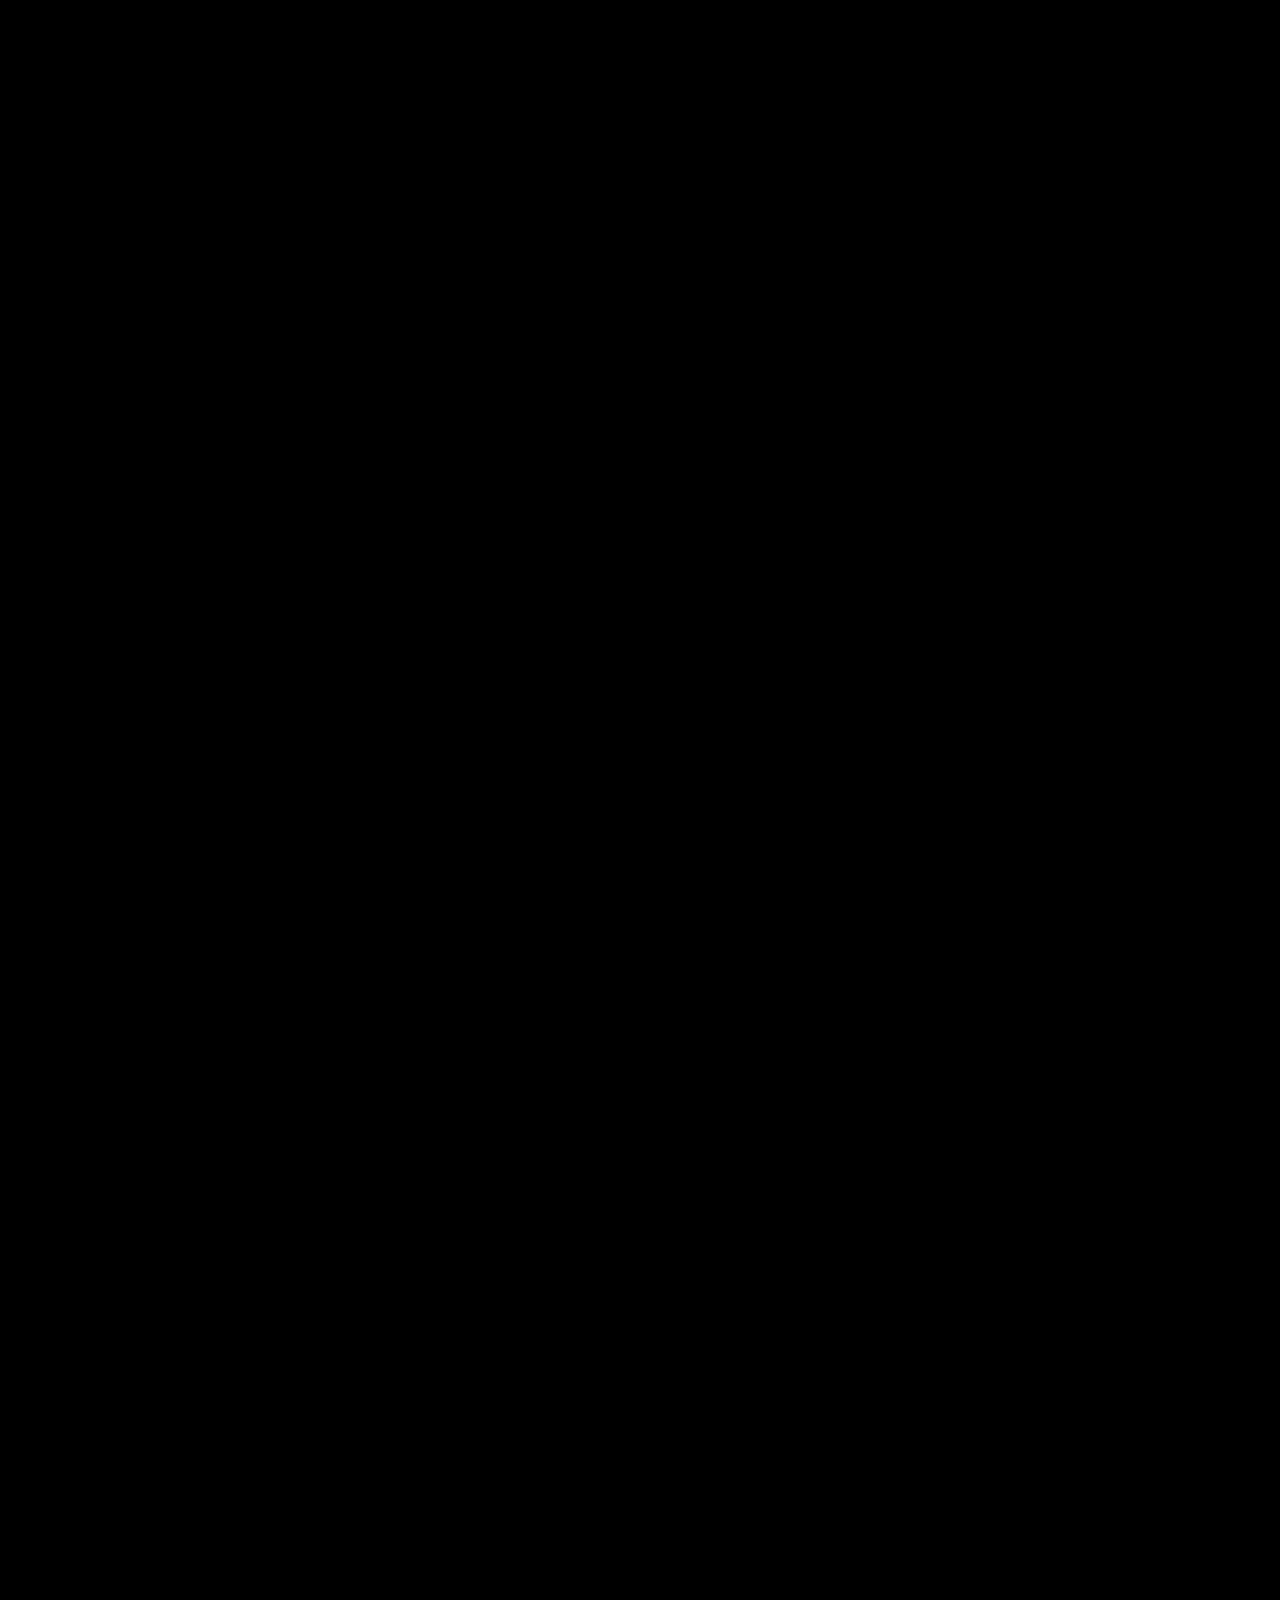
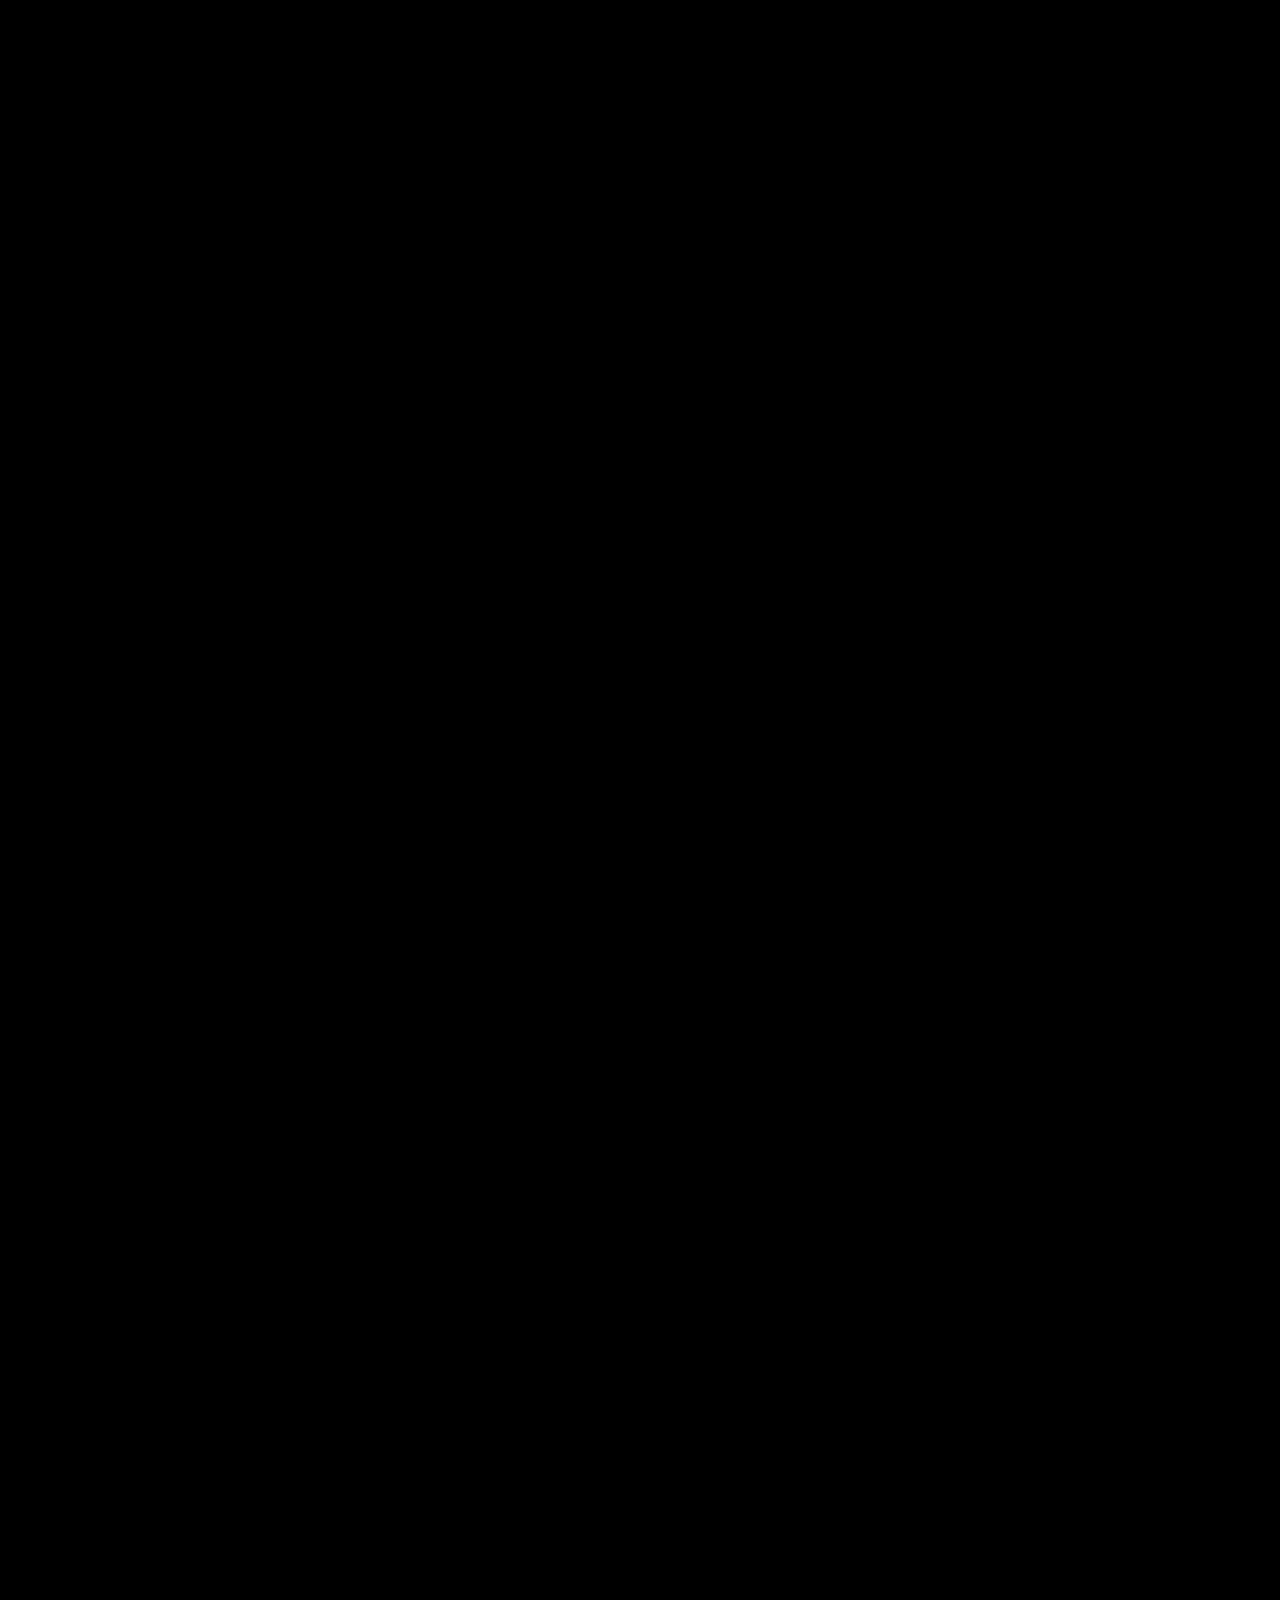
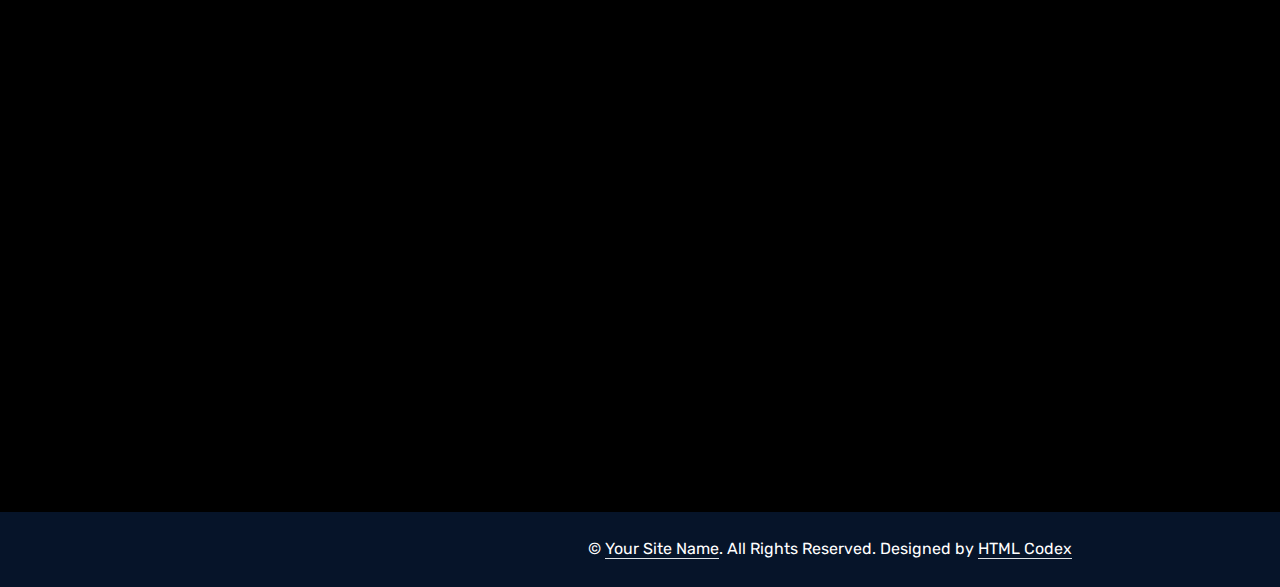
<file: html/blog.html>
<!DOCTYPE html>
<html lang="en">

<head>
    <meta charset="utf-8">
    <title>Startup - Startup Website Template</title>
    <meta content="width=device-width, initial-scale=1.0" name="viewport">
    <meta content="Free HTML Templates" name="keywords">
    <meta content="Free HTML Templates" name="description">

    <!-- Favicon -->
    <!-- <link href="img/favicon.ico" rel="icon"> -->
    <link rel="icon" type="image/x-icon" href="img/TechSeeken icon ico.ico">

    <!-- Google Web Fonts -->
    <link rel="preconnect" href="https://fonts.googleapis.com">
    <link rel="preconnect" href="https://fonts.gstatic.com" crossorigin>
    <link
        href="https://fonts.googleapis.com/css2?family=Nunito:wght@400;600;700;800&family=Rubik:wght@400;500;600;700&display=swap"
        rel="stylesheet">

    <!-- Icon Font Stylesheet -->
    <link href="https://cdnjs.cloudflare.com/ajax/libs/font-awesome/5.10.0/css/all.min.css" rel="stylesheet">
    <link href="https://cdn.jsdelivr.net/npm/bootstrap-icons@1.4.1/font/bootstrap-icons.css" rel="stylesheet">

    <!-- Libraries Stylesheet -->
    <link href="lib/owlcarousel/assets/owl.carousel.min.css" rel="stylesheet">
    <link href="lib/animate/animate.min.css" rel="stylesheet">

    <!-- Customized Bootstrap Stylesheet -->
    <link href="css/bootstrap.min.css" rel="stylesheet">

    <!-- Template Stylesheet -->
    <link href="css/style.css" rel="stylesheet">
</head>

<body>
    <!-- Spinner Start -->
    <div id="spinner"
        class="show bg-white position-fixed translate-middle w-100 vh-100 top-50 start-50 d-flex align-items-center justify-content-center">
        <div class="spinner"></div>
    </div>
    <!-- Spinner End -->

    <!-- Topbar Start -->
    <div class="container-fluid bg-dark px-5 d-none d-lg-block">
        <div class="row gx-0">
            <div class="col-lg-8 text-center text-lg-start mb-2 mb-lg-0">
                <div class="d-inline-flex align-items-center" style="height: 45px;">
                    <small class="me-3 text-light"><i class="fa fa-map-marker-alt me-2"></i>123 Street, New York,
                        USA</small>
                    <small class="me-3 text-light"><i class="fa fa-phone-alt me-2"></i>+012 345 6789</small>
                    <small class="text-light"><i class="fa fa-envelope-open me-2"></i>info@example.com</small>
                </div>
            </div>
            <div class="col-lg-4 text-center text-lg-end">
                <div class="d-inline-flex align-items-center" style="height: 45px;">
                    <a class="btn btn-sm btn-outline-light btn-sm-square rounded-circle me-2" href=""><i
                            class="fab fa-twitter fw-normal"></i></a>
                    <a class="btn btn-sm btn-outline-light btn-sm-square rounded-circle me-2" href=""><i
                            class="fab fa-facebook-f fw-normal"></i></a>
                    <a class="btn btn-sm btn-outline-light btn-sm-square rounded-circle me-2" href=""><i
                            class="fab fa-linkedin-in fw-normal"></i></a>
                    <a class="btn btn-sm btn-outline-light btn-sm-square rounded-circle me-2" href=""><i
                            class="fab fa-instagram fw-normal"></i></a>
                    <a class="btn btn-sm btn-outline-light btn-sm-square rounded-circle" href=""><i
                            class="fab fa-youtube fw-normal"></i></a>
                </div>
            </div>
        </div>
    </div>
    <!-- Topbar End -->

    <!-- Navbar Start -->
    <div class="container-fluid position-relative p-0">
        <nav class="navbar navbar-expand-lg navbar-dark px-5 py-3 py-lg-0">
            <a href="index.html" class="navbar-brand p-0">
                <h1 class="m-0"><i class="fa fa-user-tie me-2"></i>Startup</h1>
            </a>
            <button class="navbar-toggler" type="button" data-bs-toggle="collapse" data-bs-target="#navbarCollapse">
                <span class="fa fa-bars"></span>
            </button>
            <div class="collapse navbar-collapse" id="navbarCollapse">
                <div class="navbar-nav ms-auto py-0">
                    <a href="index.html" class="nav-item nav-link">Home</a>
                    <a href="about.html" class="nav-item nav-link">About</a>
                    <a href="service.html" class="nav-item nav-link">Services</a>
                    <div class="nav-item dropdown">
                        <a href="#" class="nav-link dropdown-toggle active" data-bs-toggle="dropdown">Blog</a>
                        <div class="dropdown-menu m-0">
                            <a href="blog.html" class="dropdown-item active">Blog Grid</a>
                            <a href="detail.html" class="dropdown-item">Blog Detail</a>
                        </div>
                    </div>
                    <div class="nav-item dropdown">
                        <a href="#" class="nav-link dropdown-toggle" data-bs-toggle="dropdown">Pages</a>
                        <div class="dropdown-menu m-0">
                            <a href="price.html" class="dropdown-item">Pricing Plan</a>
                            <a href="feature.html" class="dropdown-item">Our features</a>
                            <a href="team.html" class="dropdown-item">Team Members</a>
                            <a href="testimonial.html" class="dropdown-item">Testimonial</a>
                            <a href="quote.html" class="dropdown-item">Free Quote</a>
                            <a href="blog.html" class="dropdown-item">Blog</a>
                        </div>
                    </div>
                    <a href="contact.html" class="nav-item nav-link">Contact</a>
                </div>
                <butaton type="button" class="btn text-primary ms-3" data-bs-toggle="modal"
                    data-bs-target="#searchModal"><i class="fa fa-search"></i></butaton>
                <a href="https://htmlcodex.com/startup-company-website-template"
                    class="btn btn-primary py-2 px-4 ms-3">Download Pro Version</a>
            </div>
        </nav>

        <div class="container-fluid bg-primary py-5 bg-header" style="margin-bottom: 90px;">
            <div class="row py-5">
                <div class="col-12 pt-lg-5 mt-lg-5 text-center">
                    <h1 class="display-4 text-white animated zoomIn">Blog Grid</h1>
                    <a href="" class="h5 text-white">Home</a>
                    <i class="far fa-circle text-white px-2"></i>
                    <a href="" class="h5 text-white">Blog Grid</a>
                </div>
            </div>
        </div>
    </div>
    <!-- Navbar End -->


    <!-- Full Screen Search Start -->
    <div class="modal fade" id="searchModal" tabindex="-1">
        <div class="modal-dialog modal-fullscreen">
            <div class="modal-content" style="background: rgba(9, 30, 62, .7);">
                <div class="modal-header border-0">
                    <button type="button" class="btn bg-white btn-close" data-bs-dismiss="modal"
                        aria-label="Close"></button>
                </div>
                <div class="modal-body d-flex align-items-center justify-content-center">
                    <div class="input-group" style="max-width: 600px;">
                        <input type="text" class="form-control bg-transparent border-primary p-3"
                            placeholder="Type search keyword">
                        <button class="btn btn-primary px-4"><i class="bi bi-search"></i></button>
                    </div>
                </div>
            </div>
        </div>
    </div>
    <!-- Full Screen Search End -->


    <!-- updated blog start  -->
    <div class="container-fluid py-5 wow fadeInUp" data-wow-delay="0.1s">
        <div class="container py-5">
            <div class="row g-5">
                <div class="col-12">
                    <div class="row rowcontent wow fadeInUp" data-wow-delay="0.1s">
                        <div class="col-12 col-md-12 col-sm-12">
                            <h1>Explore Our Insights</h1>
                            <p>Explore our technology topics and perspectives</p>
                        </div>
                    </div>

                    <div class="row row-butn wow fadeInUp" data-wow-delay="0.2s">
                        <div class="col-12">
                            <div class="d-flex flex-wrap justify-content-start gap-2">
                                <button id="butn-all" type="button"
                                    class="butn text-white butn-gap col-lg-2 col-md-4 col-12 mb-2 w-sm-100">All</button>
                                <button id="butn-cloud" type="button"
                                    class="butn text-white butn-gap col-lg-2 col-md-4 col-12 mb-2 w-sm-100">Cloud</button>
                                <button id="butn-cybersecurity" type="button"
                                    class="butn text-white butn-gap col-lg-2 col-md-4 col-12 mb-2 w-sm-100">CyberSecurity</button>
                                <button id="butn-devops" type="button"
                                    class="butn text-white butn-gap col-lg-2 col-md-4 col-12 mb-2 w-sm-100">Devops</button>
                                <button id="butn-digital-market" type="button"
                                    class="butn text-white butn-gap col-lg-2 col-md-4 col-12 mb-2 w-sm-100">Digital
                                    Market</button>
                                <button id="butn-ai" type="button"
                                    class="butn text-white butn-gap col-lg-2 col-md-4 col-12 mb-2 w-sm-100">AI</button>
                            </div>
                        </div>
                    </div>
                    <div id="full-row" class="row row-content wow fadeInUp align-items-center g-3"
                        data-wow-delay="0.3s">
                        <div id="row-3" class="row row-content wow fadeInUp align-items-center g-3"
                            data-wow-delay="0.3s">
                            <div class="col-lg-8 col-md-8 col-sm-12 mb-3 mb-md-0">
                                <h3 class="mt-5 mb-3">The future of AI: How to build responsible AI systems</h3>
                                <p>This article is the first in a series on the future of AI. In this article, we will
                                    explore the state of AI today and how it is evolving. We will also discuss the
                                    challenges and opportunities of AI, and how to build responsible AI systems.</p>
                                    <button type="button" class="butn text-white" onclick="window.open('detail.html', '_blank');">Read More</button>

                            </div>
                            <div class="col-lg-4 col-md-4 col-sm-12 mb-3 mb-md-0 d-flex justify-content-start">
                                <img src="img/blog pic 1.png" alt="Image Description" class="img-fluid rounded-img">
                            </div>
                        </div>
                        <div id="row-4" class="row row-content wow fadeInUp align-items-center g-3"
                            data-wow-delay="0.4s">
                            <div class="col-lg-8 col-md-8 col-sm-12 mb-3 mb-md-0">
                                <h3 class="mt-5 mb-3">The Future of Work: What Will It Look Like?</h3>
                                <p>In this article, we'll explore some of the key trends that are shaping the future of
                                    work and what they mean for businesses and workers alike. From remote work to
                                    automation, these trends are reshaping how we work and the skills we need to succeed
                                    in the digital economy.</p>
                                    <button type="button" class="butn text-white" onclick="window.open('detail.html', '_blank');">Read More</button>
                            </div>
                            <div class="col-lg-4 col-md-4 col-sm-12 mb-3 mb-md-0 d-flex justify-content-start">
                                <img src="img/blog pic 2.png" alt="Image Description" class="img-fluid rounded-img">
                            </div>
                        </div>

                        <div id="row-5" class="row row-content wow fadeInUp align-items-center g-3"
                            data-wow-delay="0.5s">
                            <div class="col-lg-8 col-md-8 col-sm-12 mb-3 mb-md-0">
                                <h3 class="mt-5 mb-3">The Future of Cloud Computing</h3>
                                <p>In this article, we'll explore some of the key trends that are shaping the future of
                                    cloud computing and what they mean for businesses and consumers alike. From edge
                                    computing to serverless architecture, these trends are reshaping how we use and
                                    manage cloud resources.</p>
                                    <button type="button" class="butn text-white" onclick="window.open('detail.html', '_blank');">Read More</button>
                            </div>
                            <div class="col-lg-4 col-md-4 col-sm-12 mb-3 mb-md-0 d-flex justify-content-start">
                                <img src="img/blog pic 3.png" alt="Image Description" class="img-fluid rounded-img">
                            </div>
                        </div>

                        <div id="row-6" class="row row-content wow fadeInUp align-items-center g-3"
                            data-wow-delay="0.6s">
                            <div class="col-lg-8 col-md-8 col-sm-12 mb-3 mb-md-0">
                                <h3 class="mt-5 mb-3">AI and the Workforce: Preparing for Change</h3>
                                <p>Discover how AI is impacting the job market and the steps we can take to prepare for
                                    this shift. This article discusses the future of work in an AI-driven world.</p>
                                    <button type="button" class="butn text-white" onclick="window.open('detail.html', '_blank');">Read More</button>
                            </div>
                            <div class="col-lg-4 col-md-4 col-sm-12 mb-3 mb-md-0 d-flex justify-content-start">
                                <img src="img/blog pic 1.png" alt="Image Description" class="img-fluid rounded-img">
                            </div>
                        </div>

                        <div id="row-7" class="row row-content wow fadeInUp align-items-center g-3"
                            data-wow-delay="0.7s">
                            <div class="col-lg-8 col-md-8 col-sm-12 mb-3 mb-md-0">
                                <h3 class="mt-5 mb-3">AI in Everyday Life: Enhancing Daily Experiences</h3>
                                <p>Explore the ways AI is integrated into our daily lives, from smart homes to personal
                                    assistants. This article highlights the convenience and advancements brought by AI
                                    technology.</p>
                                    <button type="button" class="butn text-white" onclick="window.open('detail.html', '_blank');">Read More</button>
                            </div>
                            <div class="col-lg-4 col-md-4 col-sm-12 mb-3 mb-md-0 d-flex justify-content-start">
                                <img src="img/blog pic 1.png" alt="Image Description" class="img-fluid rounded-img">
                            </div>
                        </div>


                    </div>

                </div>
            </div>
        </div>
    </div>

    <!-- updated blog end  -->

    <!-- Blog Start -->
    <div class="container-fluid py-5 wow fadeInUp" data-wow-delay="0.1s">
        <div class="container py-5">
            <div class="row g-5">
                <!-- Blog list Start -->
                <div class="col-lg-8">
                    <div class="row g-5">
                        <div class="col-md-6 wow slideInUp" data-wow-delay="0.1s">
                            <div class="blog-item bg-light rounded overflow-hidden">
                                <div class="blog-img position-relative overflow-hidden">
                                    <img class="img-fluid" src="img/blog-1.jpg" alt="">
                                    <a class="position-absolute top-0 start-0 bg-primary text-white rounded-end mt-5 py-2 px-4"
                                        href="">Web Design</a>
                                </div>
                                <div class="p-4">
                                    <div class="d-flex mb-3">
                                        <small class="me-3"><i class="far fa-user text-primary me-2"></i>John
                                            Doe</small>
                                        <small><i class="far fa-calendar-alt text-primary me-2"></i>01 Jan, 2045</small>
                                    </div>
                                    <h4 class="mb-3">How to build a website</h4>
                                    <p>Dolor et eos labore stet justo sed est sed sed sed dolor stet amet</p>
                                    <a class="text-uppercase" href="">Read More <i class="bi bi-arrow-right"></i></a>
                                </div>
                            </div>
                        </div>
                        <div class="col-md-6 wow slideInUp" data-wow-delay="0.6s">
                            <div class="blog-item bg-light rounded overflow-hidden">
                                <div class="blog-img position-relative overflow-hidden">
                                    <img class="img-fluid" src="img/blog-2.jpg" alt="">
                                    <a class="position-absolute top-0 start-0 bg-primary text-white rounded-end mt-5 py-2 px-4"
                                        href="">Web Design</a>
                                </div>
                                <div class="p-4">
                                    <div class="d-flex mb-3">
                                        <small class="me-3"><i class="far fa-user text-primary me-2"></i>John
                                            Doe</small>
                                        <small><i class="far fa-calendar-alt text-primary me-2"></i>01 Jan, 2045</small>
                                    </div>
                                    <h4 class="mb-3">How to build a website</h4>
                                    <p>Dolor et eos labore stet justo sed est sed sed sed dolor stet amet</p>
                                    <a class="text-uppercase" href="">Read More <i class="bi bi-arrow-right"></i></a>
                                </div>
                            </div>
                        </div>
                        <div class="col-md-6 wow slideInUp" data-wow-delay="0.1s">
                            <div class="blog-item bg-light rounded overflow-hidden">
                                <div class="blog-img position-relative overflow-hidden">
                                    <img class="img-fluid" src="img/blog-3.jpg" alt="">
                                    <a class="position-absolute top-0 start-0 bg-primary text-white rounded-end mt-5 py-2 px-4"
                                        href="">Web Design</a>
                                </div>
                                <div class="p-4">
                                    <div class="d-flex mb-3">
                                        <small class="me-3"><i class="far fa-user text-primary me-2"></i>John
                                            Doe</small>
                                        <small><i class="far fa-calendar-alt text-primary me-2"></i>01 Jan, 2045</small>
                                    </div>
                                    <h4 class="mb-3">How to build a website</h4>
                                    <p>Dolor et eos labore stet justo sed est sed sed sed dolor stet amet</p>
                                    <a class="text-uppercase" href="">Read More <i class="bi bi-arrow-right"></i></a>
                                </div>
                            </div>
                        </div>
                        <div class="col-md-6 wow slideInUp" data-wow-delay="0.6s">
                            <div class="blog-item bg-light rounded overflow-hidden">
                                <div class="blog-img position-relative overflow-hidden">
                                    <img class="img-fluid" src="img/blog-1.jpg" alt="">
                                    <a class="position-absolute top-0 start-0 bg-primary text-white rounded-end mt-5 py-2 px-4"
                                        href="">Web Design</a>
                                </div>
                                <div class="p-4">
                                    <div class="d-flex mb-3">
                                        <small class="me-3"><i class="far fa-user text-primary me-2"></i>John
                                            Doe</small>
                                        <small><i class="far fa-calendar-alt text-primary me-2"></i>01 Jan, 2045</small>
                                    </div>
                                    <h4 class="mb-3">How to build a website</h4>
                                    <p>Dolor et eos labore stet justo sed est sed sed sed dolor stet amet</p>
                                    <a class="text-uppercase" href="">Read More <i class="bi bi-arrow-right"></i></a>
                                </div>
                            </div>
                        </div>
                        <div class="col-md-6 wow slideInUp" data-wow-delay="0.1s">
                            <div class="blog-item bg-light rounded overflow-hidden">
                                <div class="blog-img position-relative overflow-hidden">
                                    <img class="img-fluid" src="img/blog-2.jpg" alt="">
                                    <a class="position-absolute top-0 start-0 bg-primary text-white rounded-end mt-5 py-2 px-4"
                                        href="">Web Design</a>
                                </div>
                                <div class="p-4">
                                    <div class="d-flex mb-3">
                                        <small class="me-3"><i class="far fa-user text-primary me-2"></i>John
                                            Doe</small>
                                        <small><i class="far fa-calendar-alt text-primary me-2"></i>01 Jan, 2045</small>
                                    </div>
                                    <h4 class="mb-3">How to build a website</h4>
                                    <p>Dolor et eos labore stet justo sed est sed sed sed dolor stet amet</p>
                                    <a class="text-uppercase" href="">Read More <i class="bi bi-arrow-right"></i></a>
                                </div>
                            </div>
                        </div>
                        <div class="col-md-6 wow slideInUp" data-wow-delay="0.6s">
                            <div class="blog-item bg-light rounded overflow-hidden">
                                <div class="blog-img position-relative overflow-hidden">
                                    <img class="img-fluid" src="img/blog-3.jpg" alt="">
                                    <a class="position-absolute top-0 start-0 bg-primary text-white rounded-end mt-5 py-2 px-4"
                                        href="">Web Design</a>
                                </div>
                                <div class="p-4">
                                    <div class="d-flex mb-3">
                                        <small class="me-3"><i class="far fa-user text-primary me-2"></i>John
                                            Doe</small>
                                        <small><i class="far fa-calendar-alt text-primary me-2"></i>01 Jan, 2045</small>
                                    </div>
                                    <h4 class="mb-3">How to build a website</h4>
                                    <p>Dolor et eos labore stet justo sed est sed sed sed dolor stet amet</p>
                                    <a class="text-uppercase" href="">Read More <i class="bi bi-arrow-right"></i></a>
                                </div>
                            </div>
                        </div>
                        <div class="col-md-6 wow slideInUp" data-wow-delay="0.1s">
                            <div class="blog-item bg-light rounded overflow-hidden">
                                <div class="blog-img position-relative overflow-hidden">
                                    <img class="img-fluid" src="img/blog-1.jpg" alt="">
                                    <a class="position-absolute top-0 start-0 bg-primary text-white rounded-end mt-5 py-2 px-4"
                                        href="">Web Design</a>
                                </div>
                                <div class="p-4">
                                    <div class="d-flex mb-3">
                                        <small class="me-3"><i class="far fa-user text-primary me-2"></i>John
                                            Doe</small>
                                        <small><i class="far fa-calendar-alt text-primary me-2"></i>01 Jan, 2045</small>
                                    </div>
                                    <h4 class="mb-3">How to build a website</h4>
                                    <p>Dolor et eos labore stet justo sed est sed sed sed dolor stet amet</p>
                                    <a class="text-uppercase" href="">Read More <i class="bi bi-arrow-right"></i></a>
                                </div>
                            </div>
                        </div>
                        <div class="col-md-6 wow slideInUp" data-wow-delay="0.6s">
                            <div class="blog-item bg-light rounded overflow-hidden">
                                <div class="blog-img position-relative overflow-hidden">
                                    <img class="img-fluid" src="img/blog-2.jpg" alt="">
                                    <a class="position-absolute top-0 start-0 bg-primary text-white rounded-end mt-5 py-2 px-4"
                                        href="">Web Design</a>
                                </div>
                                <div class="p-4">
                                    <div class="d-flex mb-3">
                                        <small class="me-3"><i class="far fa-user text-primary me-2"></i>John
                                            Doe</small>
                                        <small><i class="far fa-calendar-alt text-primary me-2"></i>01 Jan, 2045</small>
                                    </div>
                                    <h4 class="mb-3">How to build a website</h4>
                                    <p>Dolor et eos labore stet justo sed est sed sed sed dolor stet amet</p>
                                    <a class="text-uppercase" href="">Read More <i class="bi bi-arrow-right"></i></a>
                                </div>
                            </div>
                        </div>
                        <div class="col-md-6 wow slideInUp" data-wow-delay="0.1s">
                            <div class="blog-item bg-light rounded overflow-hidden">
                                <div class="blog-img position-relative overflow-hidden">
                                    <img class="img-fluid" src="img/blog-3.jpg" alt="">
                                    <a class="position-absolute top-0 start-0 bg-primary text-white rounded-end mt-5 py-2 px-4"
                                        href="">Web Design</a>
                                </div>
                                <div class="p-4">
                                    <div class="d-flex mb-3">
                                        <small class="me-3"><i class="far fa-user text-primary me-2"></i>John
                                            Doe</small>
                                        <small><i class="far fa-calendar-alt text-primary me-2"></i>01 Jan, 2045</small>
                                    </div>
                                    <h4 class="mb-3">How to build a website</h4>
                                    <p>Dolor et eos labore stet justo sed est sed sed sed dolor stet amet</p>
                                    <a class="text-uppercase" href="">Read More <i class="bi bi-arrow-right"></i></a>
                                </div>
                            </div>
                        </div>
                        <div class="col-md-6 wow slideInUp" data-wow-delay="0.6s">
                            <div class="blog-item bg-light rounded overflow-hidden">
                                <div class="blog-img position-relative overflow-hidden">
                                    <img class="img-fluid" src="img/blog-1.jpg" alt="">
                                    <a class="position-absolute top-0 start-0 bg-primary text-white rounded-end mt-5 py-2 px-4"
                                        href="">Web Design</a>
                                </div>
                                <div class="p-4">
                                    <div class="d-flex mb-3">
                                        <small class="me-3"><i class="far fa-user text-primary me-2"></i>John
                                            Doe</small>
                                        <small><i class="far fa-calendar-alt text-primary me-2"></i>01 Jan, 2045</small>
                                    </div>
                                    <h4 class="mb-3">How to build a website</h4>
                                    <p>Dolor et eos labore stet justo sed est sed sed sed dolor stet amet</p>
                                    <a class="text-uppercase" href="">Read More <i class="bi bi-arrow-right"></i></a>
                                </div>
                            </div>
                        </div>
                        <div class="col-12 wow slideInUp" data-wow-delay="0.1s">
                            <nav aria-label="Page navigation">
                                <ul class="pagination pagination-lg m-0">
                                    <li class="page-item disabled">
                                        <a class="page-link rounded-0" href="#" aria-label="Previous">
                                            <span aria-hidden="true"><i class="bi bi-arrow-left"></i></span>
                                        </a>
                                    </li>
                                    <li class="page-item active"><a class="page-link" href="#">1</a></li>
                                    <li class="page-item"><a class="page-link" href="#">2</a></li>
                                    <li class="page-item"><a class="page-link" href="#">3</a></li>
                                    <li class="page-item">
                                        <a class="page-link rounded-0" href="#" aria-label="Next">
                                            <span aria-hidden="true"><i class="bi bi-arrow-right"></i></span>
                                        </a>
                                    </li>
                                </ul>
                            </nav>
                        </div>
                    </div>
                </div>
                <!-- Blog list End -->

                <!-- Sidebar Start -->
                <div class="col-lg-4">
                    <!-- Search Form Start -->
                    <div class="mb-5 wow slideInUp" data-wow-delay="0.1s">
                        <div class="input-group">
                            <input type="text" class="form-control p-3" placeholder="Keyword">
                            <button class="btn btn-primary px-4"><i class="bi bi-search"></i></button>
                        </div>
                    </div>
                    <!-- Search Form End -->

                    <!-- Category Start -->
                    <div class="mb-5 wow slideInUp" data-wow-delay="0.1s">
                        <div class="section-title section-title-sm position-relative pb-3 mb-4">
                            <h3 class="mb-0">Categories</h3>
                        </div>
                        <div class="link-animated d-flex flex-column justify-content-start">
                            <a class="h5 fw-semi-bold bg-light rounded py-2 px-3 mb-2" href="#"><i
                                    class="bi bi-arrow-right me-2"></i>Web Design</a>
                            <a class="h5 fw-semi-bold bg-light rounded py-2 px-3 mb-2" href="#"><i
                                    class="bi bi-arrow-right me-2"></i>Web Development</a>
                            <a class="h5 fw-semi-bold bg-light rounded py-2 px-3 mb-2" href="#"><i
                                    class="bi bi-arrow-right me-2"></i>Web Development</a>
                            <a class="h5 fw-semi-bold bg-light rounded py-2 px-3 mb-2" href="#"><i
                                    class="bi bi-arrow-right me-2"></i>Keyword Research</a>
                            <a class="h5 fw-semi-bold bg-light rounded py-2 px-3 mb-2" href="#"><i
                                    class="bi bi-arrow-right me-2"></i>Email Marketing</a>
                        </div>
                    </div>
                    <!-- Category End -->

                    <!-- Recent Post Start -->
                    <div class="mb-5 wow slideInUp" data-wow-delay="0.1s">
                        <div class="section-title section-title-sm position-relative pb-3 mb-4">
                            <h3 class="mb-0">Recent Post</h3>
                        </div>
                        <div class="d-flex rounded overflow-hidden mb-3">
                            <img class="img-fluid" src="img/blog-1.jpg"
                                style="width: 100px; height: 100px; object-fit: cover;" alt="">
                            <a href="" class="h5 fw-semi-bold d-flex align-items-center bg-light px-3 mb-0">Lorem ipsum
                                dolor sit amet adipis elit
                            </a>
                        </div>
                        <div class="d-flex rounded overflow-hidden mb-3">
                            <img class="img-fluid" src="img/blog-2.jpg"
                                style="width: 100px; height: 100px; object-fit: cover;" alt="">
                            <a href="" class="h5 fw-semi-bold d-flex align-items-center bg-light px-3 mb-0">Lorem ipsum
                                dolor sit amet adipis elit
                            </a>
                        </div>
                        <div class="d-flex rounded overflow-hidden mb-3">
                            <img class="img-fluid" src="img/blog-3.jpg"
                                style="width: 100px; height: 100px; object-fit: cover;" alt="">
                            <a href="" class="h5 fw-semi-bold d-flex align-items-center bg-light px-3 mb-0">Lorem ipsum
                                dolor sit amet adipis elit
                            </a>
                        </div>
                        <div class="d-flex rounded overflow-hidden mb-3">
                            <img class="img-fluid" src="img/blog-1.jpg"
                                style="width: 100px; height: 100px; object-fit: cover;" alt="">
                            <a href="" class="h5 fw-semi-bold d-flex align-items-center bg-light px-3 mb-0">Lorem ipsum
                                dolor sit amet adipis elit
                            </a>
                        </div>
                        <div class="d-flex rounded overflow-hidden mb-3">
                            <img class="img-fluid" src="img/blog-2.jpg"
                                style="width: 100px; height: 100px; object-fit: cover;" alt="">
                            <a href="" class="h5 fw-semi-bold d-flex align-items-center bg-light px-3 mb-0">Lorem ipsum
                                dolor sit amet adipis elit
                            </a>
                        </div>
                        <div class="d-flex rounded overflow-hidden mb-3">
                            <img class="img-fluid" src="img/blog-3.jpg"
                                style="width: 100px; height: 100px; object-fit: cover;" alt="">
                            <a href="" class="h5 fw-semi-bold d-flex align-items-center bg-light px-3 mb-0">Lorem ipsum
                                dolor sit amet adipis elit
                            </a>
                        </div>
                    </div>
                    <!-- Recent Post End -->

                    <!-- Image Start -->
                    <div class="mb-5 wow slideInUp" data-wow-delay="0.1s">
                        <img src="img/blog-1.jpg" alt="" class="img-fluid rounded">
                    </div>
                    <!-- Image End -->

                    <!-- Tags Start -->
                    <div class="mb-5 wow slideInUp" data-wow-delay="0.1s">
                        <div class="section-title section-title-sm position-relative pb-3 mb-4">
                            <h3 class="mb-0">Tag Cloud</h3>
                        </div>
                        <div class="d-flex flex-wrap m-n1">
                            <a href="" class="btn btn-light m-1">Design</a>
                            <a href="" class="btn btn-light m-1">Development</a>
                            <a href="" class="btn btn-light m-1">Marketing</a>
                            <a href="" class="btn btn-light m-1">SEO</a>
                            <a href="" class="btn btn-light m-1">Writing</a>
                            <a href="" class="btn btn-light m-1">Consulting</a>
                            <a href="" class="btn btn-light m-1">Design</a>
                            <a href="" class="btn btn-light m-1">Development</a>
                            <a href="" class="btn btn-light m-1">Marketing</a>
                            <a href="" class="btn btn-light m-1">SEO</a>
                            <a href="" class="btn btn-light m-1">Writing</a>
                            <a href="" class="btn btn-light m-1">Consulting</a>
                        </div>
                    </div>
                    <!-- Tags End -->

                    <!-- Plain Text Start -->
                    <div class="wow slideInUp" data-wow-delay="0.1s">
                        <div class="section-title section-title-sm position-relative pb-3 mb-4">
                            <h3 class="mb-0">Plain Text</h3>
                        </div>
                        <div class="bg-light text-center" style="padding: 30px;">
                            <p>Vero sea et accusam justo dolor accusam lorem consetetur, dolores sit amet sit dolor
                                clita kasd justo, diam accusam no sea ut tempor magna takimata, amet sit et diam dolor
                                ipsum amet diam</p>
                            <a href="" class="btn btn-primary py-2 px-4">Read More</a>
                        </div>
                    </div>
                    <!-- Plain Text End -->
                </div>
                <!-- Sidebar End -->
            </div>
        </div>
    </div>
    <!-- Blog End -->


    <!-- Vendor Start -->
    <!-- <div class="container-fluid py-5 wow fadeInUp" data-wow-delay="0.1s">
        <div class="container py-5 mb-5">
            <div class="bg-white">
                <div class="owl-carousel vendor-carousel">
                    <img src="img/vendor-1.jpg" alt="">
                    <img src="img/vendor-2.jpg" alt="">
                    <img src="img/vendor-3.jpg" alt="">
                    <img src="img/vendor-4.jpg" alt="">
                    <img src="img/vendor-5.jpg" alt="">
                    <img src="img/vendor-6.jpg" alt="">
                    <img src="img/vendor-7.jpg" alt="">
                    <img src="img/vendor-8.jpg" alt="">
                    <img src="img/vendor-9.jpg" alt="">
                </div>
            </div>
        </div>
    </div> -->
    <!-- Vendor End -->


    <!-- Footer Start -->
    <div class="container-fluid bg-dark text-light mt-5 wow fadeInUp" data-wow-delay="0.1s">
        <div class="container">
            <div class="row gx-5">
                <div class="col-lg-4 col-md-6 footer-about">
                    <div
                        class="d-flex flex-column align-items-center justify-content-center text-center h-100 bg-primary p-4">
                        <a href="index.html" class="navbar-brand">
                            <h1 class="m-0 text-white"><i class="fa fa-user-tie me-2"></i>Startup</h1>
                        </a>
                        <p class="mt-3 mb-4">Lorem diam sit erat dolor elitr et, diam lorem justo amet clita stet eos
                            sit. Elitr dolor duo lorem, elitr clita ipsum sea. Diam amet erat lorem stet eos. Diam amet
                            et kasd eos duo.</p>
                        <form action="">
                            <div class="input-group">
                                <input type="text" class="form-control border-white p-3" placeholder="Your Email">
                                <button class="btn btn-dark">Sign Up</button>
                            </div>
                        </form>
                    </div>
                </div>
                <div class="col-lg-8 col-md-6">
                    <div class="row gx-5">
                        <div class="col-lg-4 col-md-12 pt-5 mb-5">
                            <div class="section-title section-title-sm position-relative pb-3 mb-4">
                                <h3 class="text-light mb-0">Get In Touch</h3>
                            </div>
                            <div class="d-flex mb-2">
                                <i class="bi bi-geo-alt text-primary me-2"></i>
                                <p class="mb-0">123 Street, New York, USA</p>
                            </div>
                            <div class="d-flex mb-2">
                                <i class="bi bi-envelope-open text-primary me-2"></i>
                                <p class="mb-0">info@example.com</p>
                            </div>
                            <div class="d-flex mb-2">
                                <i class="bi bi-telephone text-primary me-2"></i>
                                <p class="mb-0">+012 345 67890</p>
                            </div>
                            <div class="d-flex mt-4">
                                <a class="btn btn-primary btn-square me-2" href="#"><i
                                        class="fab fa-twitter fw-normal"></i></a>
                                <a class="btn btn-primary btn-square me-2" href="#"><i
                                        class="fab fa-facebook-f fw-normal"></i></a>
                                <a class="btn btn-primary btn-square me-2" href="#"><i
                                        class="fab fa-linkedin-in fw-normal"></i></a>
                                <a class="btn btn-primary btn-square" href="#"><i
                                        class="fab fa-instagram fw-normal"></i></a>
                            </div>
                        </div>
                        <div class="col-lg-4 col-md-12 pt-0 pt-lg-5 mb-5">
                            <div class="section-title section-title-sm position-relative pb-3 mb-4">
                                <h3 class="text-light mb-0">Quick Links</h3>
                            </div>
                            <div class="link-animated d-flex flex-column justify-content-start">
                                <a class="text-light mb-2" href="#"><i
                                        class="bi bi-arrow-right text-primary me-2"></i>Home</a>
                                <a class="text-light mb-2" href="#"><i
                                        class="bi bi-arrow-right text-primary me-2"></i>About Us</a>
                                <a class="text-light mb-2" href="#"><i
                                        class="bi bi-arrow-right text-primary me-2"></i>Our Services</a>
                                <a class="text-light mb-2" href="#"><i
                                        class="bi bi-arrow-right text-primary me-2"></i>Meet The Team</a>
                                <a class="text-light mb-2" href="#"><i
                                        class="bi bi-arrow-right text-primary me-2"></i>Latest Blog</a>
                                <a class="text-light" href="#"><i
                                        class="bi bi-arrow-right text-primary me-2"></i>Contact Us</a>
                            </div>
                        </div>
                        <div class="col-lg-4 col-md-12 pt-0 pt-lg-5 mb-5">
                            <div class="section-title section-title-sm position-relative pb-3 mb-4">
                                <h3 class="text-light mb-0">Popular Links</h3>
                            </div>
                            <div class="link-animated d-flex flex-column justify-content-start">
                                <a class="text-light mb-2" href="#"><i
                                        class="bi bi-arrow-right text-primary me-2"></i>Home</a>
                                <a class="text-light mb-2" href="#"><i
                                        class="bi bi-arrow-right text-primary me-2"></i>About Us</a>
                                <a class="text-light mb-2" href="#"><i
                                        class="bi bi-arrow-right text-primary me-2"></i>Our Services</a>
                                <a class="text-light mb-2" href="#"><i
                                        class="bi bi-arrow-right text-primary me-2"></i>Meet The Team</a>
                                <a class="text-light mb-2" href="#"><i
                                        class="bi bi-arrow-right text-primary me-2"></i>Latest Blog</a>
                                <a class="text-light" href="#"><i
                                        class="bi bi-arrow-right text-primary me-2"></i>Contact Us</a>
                            </div>
                        </div>
                    </div>
                </div>
            </div>
        </div>
    </div>
    <div class="container-fluid text-white" style="background: #061429;">
        <div class="container text-center">
            <div class="row justify-content-end">
                <div class="col-lg-8 col-md-6">
                    <div class="d-flex align-items-center justify-content-center" style="height: 75px;">
                        <p class="mb-0">&copy; <a class="text-white border-bottom" href="#">Your Site Name</a>. All
                            Rights Reserved.

                            <!--/*** This template is free as long as you keep the footer author’s credit link/attribution link/backlink. If you'd like to use the template without the footer author’s credit link/attribution link/backlink, you can purchase the Credit Removal License from "https://htmlcodex.com/credit-removal". Thank you for your support. ***/-->
                            Designed by <a class="text-white border-bottom" href="https://htmlcodex.com">HTML Codex</a>
                        </p>
                    </div>
                </div>
            </div>
        </div>
    </div>
    <!-- Footer End -->


    <!-- Back to Top -->
    <a href="#" class="btn btn-lg btn-primary btn-lg-square rounded back-to-top"><i class="bi bi-arrow-up"></i></a>


    <!-- JavaScript Libraries -->
    <script src="https://code.jquery.com/jquery-3.4.1.min.js"></script>
    <script src="https://cdn.jsdelivr.net/npm/bootstrap@5.0.0/dist/js/bootstrap.bundle.min.js"></script>
    <script src="lib/wow/wow.min.js"></script>
    <script src="lib/easing/easing.min.js"></script>
    <script src="lib/waypoints/waypoints.min.js"></script>
    <script src="lib/counterup/counterup.min.js"></script>
    <script src="lib/owlcarousel/owl.carousel.min.js"></script>

    <!-- Template Javascript -->
     
    <script>
        document.getElementById('butn-all').addEventListener('click', function () {
            showRows(['row-3', 'row-4', 'row-5', 'row-6', 'row-7']);
        });
    
        document.getElementById('butn-cloud').addEventListener('click', function () {
            showRows(['row-5']);
        });
    
        document.getElementById('butn-ai').addEventListener('click', function () {
            showRows(['row-3', 'row-6', 'row-7']);
        });
    
        document.getElementById('butn-devops').addEventListener('click', function () {
            showRows(['row-4']);
        });
    
        function showRows(rowsToShow) {
            var allRows = ['row-3', 'row-4', 'row-5', 'row-6', 'row-7'];
            allRows.forEach(function (rowId) {
                document.getElementById(rowId).style.display = 'none';
            });
            rowsToShow.forEach(function (rowId) {
                document.getElementById(rowId).style.display = 'flex';
            });
        }
    
        // Initially show all rows
        showRows(['row-3', 'row-4', 'row-5', 'row-6', 'row-7']);
    </script>

    <script src="js/main.js"></script>
</body>

</html>
</file>
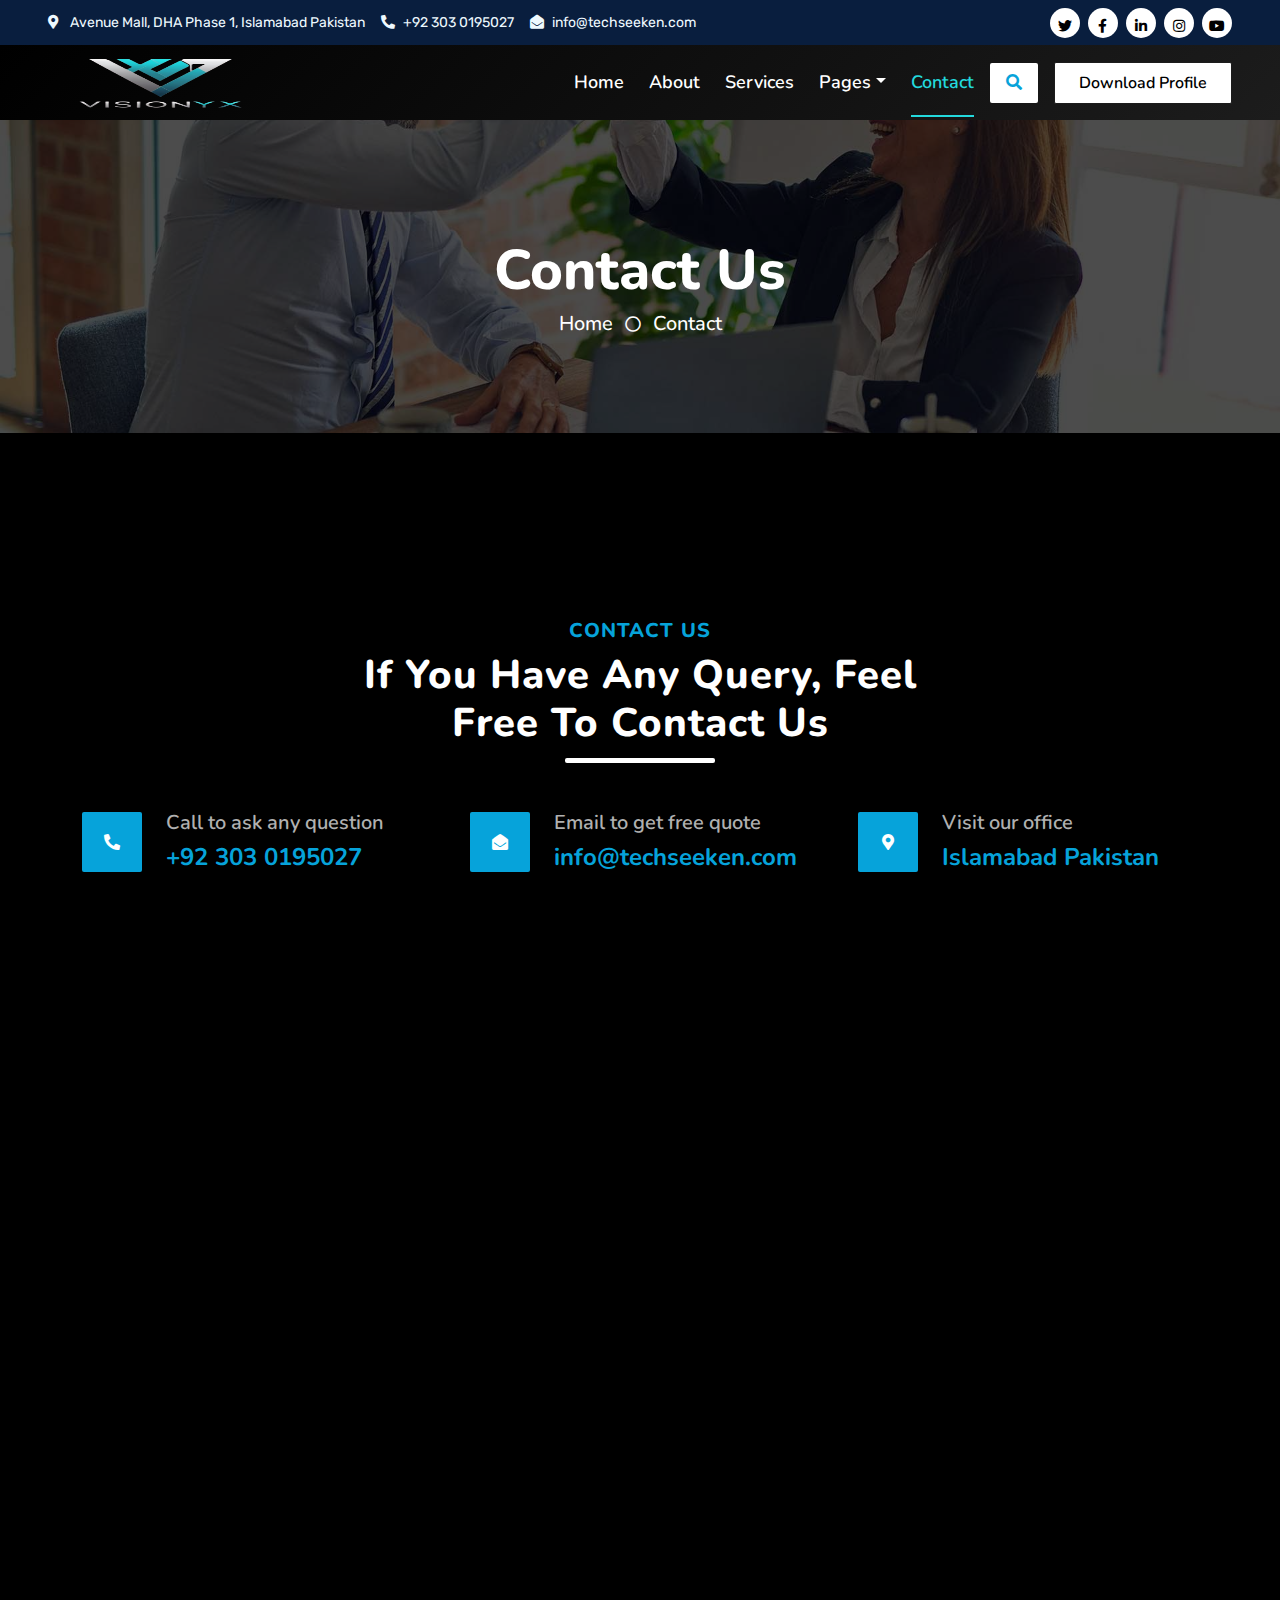
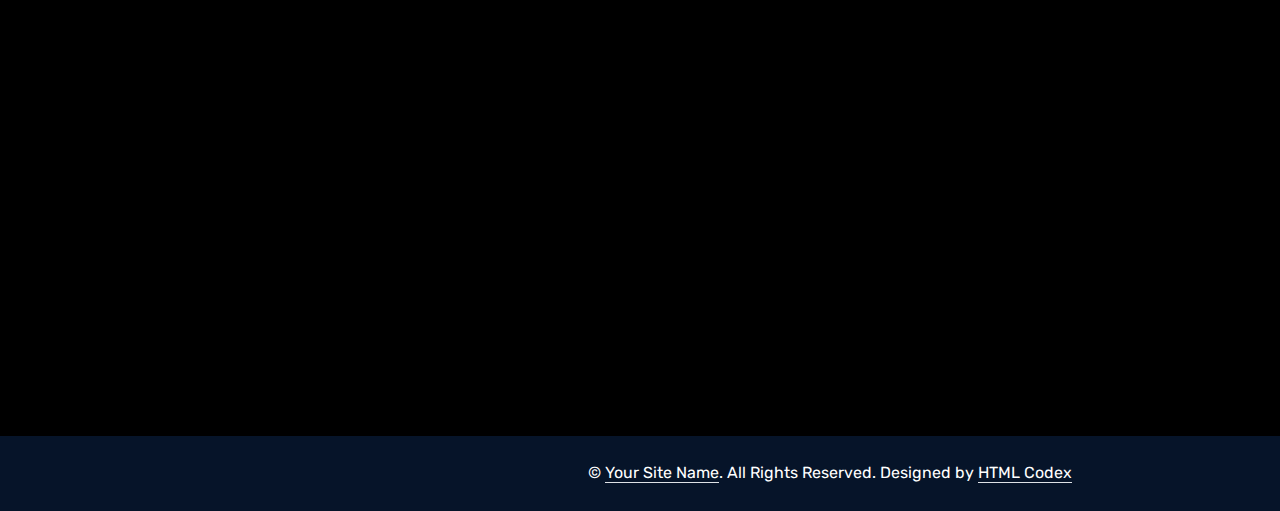
<file: html/contact.html>
<!DOCTYPE html>
<html lang="en">

<head>
    <meta charset="utf-8">
    <title> Tech Seeken </title>
    <meta content="width=device-width, initial-scale=1.0" name="viewport">
    <meta content="Free HTML Templates" name="keywords">
    <meta content="Free HTML Templates" name="description">

    <!-- Favicon -->
    <!-- <link href="img/favicon.ico" rel="icon"> -->
    <link rel="icon" type="image/x-icon" href="img/TechSeeken icon ico.ico">
    
    <!-- Google Web Fonts -->
    <link rel="preconnect" href="https://fonts.googleapis.com">
    <link rel="preconnect" href="https://fonts.gstatic.com" crossorigin>
    <link
        href="https://fonts.googleapis.com/css2?family=Nunito:wght@400;600;700;800&family=Rubik:wght@400;500;600;700&display=swap"
        rel="stylesheet">

    <!-- Icon Font Stylesheet -->
    <link href="https://cdnjs.cloudflare.com/ajax/libs/font-awesome/5.10.0/css/all.min.css" rel="stylesheet">
    <link href="https://cdn.jsdelivr.net/npm/bootstrap-icons@1.4.1/font/bootstrap-icons.css" rel="stylesheet">

    <!-- Libraries Stylesheet -->
    <link href="lib/owlcarousel/assets/owl.carousel.min.css" rel="stylesheet">
    <link href="lib/animate/animate.min.css" rel="stylesheet">

    <!-- Customized Bootstrap Stylesheet -->
    <link href="css/bootstrap.min.css" rel="stylesheet">

    <!-- Template Stylesheet -->
    <link href="css/style.css" rel="stylesheet">
</head>

<body>
    <!-- Spinner Start -->
    <div id="spinner"
        class="show bg-white position-fixed translate-middle w-100 vh-100 top-50 start-50 d-flex align-items-center justify-content-center">
        <div class="spinner"></div>
    </div>
    <!-- Spinner End -->


    <!-- Topbar Start -->
    <div class="container-fluid bg-dark px-5 d-none d-lg-block">
        <div class="row gx-0">
            <div class="col-lg-8 text-center text-lg-start mb-2 mb-lg-0">
                <div class="d-inline-flex align-items-center" style="height: 45px;">
                    <small class="me-3 text-light"><i class="fa fa-map-marker-alt me-2"></i>
                        Avenue Mall, DHA Phase 1, Islamabad Pakistan</small>
                    <small class="me-3 text-light"><i class="fa fa-phone-alt me-2"></i>+92 303 0195027</small>
                    <small class="text-light"><i class="fa fa-envelope-open me-2"></i>info@techseeken.com</small>
                </div>
            </div>
            <div class="col-lg-4 text-center text-lg-end">
                <div class="d-inline-flex align-items-center" style="height: 45px;">
                    <a class="btn btn-sm btn-outline-light btn-sm-square rounded-circle me-2" href=""><i
                            class="fab fa-twitter fw-normal"></i></a>
                    <a class="btn btn-sm btn-outline-light btn-sm-square rounded-circle me-2"
                        href="https://web.facebook.com/techseeken?_rdc=1&_rdr" target="_blank"><i
                            class="fab fa-facebook-f fw-normal"></i></a>
                    <a class="btn btn-sm btn-outline-light btn-sm-square rounded-circle me-2"
                        href="https://pk.linkedin.com/company/techseeken" target="_blank"><i
                            class="fab fa-linkedin-in fw-normal"></i></a>
                    <a class="btn btn-sm btn-outline-light btn-sm-square rounded-circle me-2"
                        href="https://www.instagram.com/techseeken/" target="_blank"><i
                            class="fab fa-instagram fw-normal"></i></a>
                    <a class="btn btn-sm btn-outline-light btn-sm-square rounded-circle" href=""><i
                            class="fab fa-youtube fw-normal"></i></a>
                </div>
            </div>
        </div>
    </div>
    <!-- Topbar End -->


    <!-- Navbar Start -->
    <div class="container-fluid position-relative p-0">
        <nav class="navbar navbar-expand-lg navbar-dark px-5 py-3 py-lg-0">
            <a href="index.html" class="navbar-brand p-0">
                <!-- <h1 class="m-0"><i class="fa fa-user-tie me-2"></i>Startup</h1> -->
                <img src="./img/logo.png" alt="logo" style="width: 215px; height: 75px;">
            </a>
            <button class="navbar-toggler" type="button" data-bs-toggle="collapse" data-bs-target="#navbarCollapse">
                <span class="fa fa-bars"></span>
            </button>
            <div class="collapse navbar-collapse" id="navbarCollapse">
                <div class="navbar-nav ms-auto py-0">
                    <a href="index.html" class="nav-item nav-link">Home</a>
                    <a href="about.html" class="nav-item nav-link">About</a>
                    <a href="service.html" class="nav-item nav-link">Services</a>
                    <!-- <div class="nav-item dropdown">
                        <a href="#" class="nav-link dropdown-toggle" data-bs-toggle="dropdown">Blog</a>
                        <div class="dropdown-menu m-0">
                            <a href="blog.html" class="dropdown-item">Blog Grid</a>
                            <a href="detail.html" class="dropdown-item">Blog Detail</a>
                        </div>
                    </div> -->
                    <div class="nav-item dropdown">
                        <a href="#" class="nav-link dropdown-toggle" data-bs-toggle="dropdown">Pages</a>
                        <div class="dropdown-menu m-0">
                            <!-- <a href="price.html" class="dropdown-item">Pricing Plan</a> -->
                            <a href="feature.html" class="dropdown-item">Our features</a>
                            <a href="team.html" class="dropdown-item">Team Members</a>
                            <a href="testimonial.html" class="dropdown-item">Testimonial</a>
                            <a href="quote.html" class="dropdown-item">Free Quote</a>
                            <a href="blog.html" class="dropdown-item">Blog</a>
                        </div>
                    </div>
                    <a href="contact.html" class="nav-item nav-link active">Contact</a>
                </div>
                <butaton type="button" class="btn text-primary ms-3" data-bs-toggle="modal"
                    data-bs-target="#searchModal"><i class="fa fa-search"></i></butaton>
                <a href="https://htmlcodex.com/startup-company-website-template"
                    class="btn btn-primary py-2 px-4 ms-3">Download Profile</a>
            </div>
        </nav>

        <div class="container-fluid bg-primary py-5 bg-header" style="margin-bottom: 90px;">
            <div class="row py-5">
                <div class="col-12 pt-lg-5 mt-lg-5 text-center">
                    <h1 class="display-4 text-white animated zoomIn">Contact Us</h1>
                    <a href="" class="h5 text-white">Home</a>
                    <i class="far fa-circle text-white px-2"></i>
                    <a href="" class="h5 text-white">Contact</a>
                </div>
            </div>
        </div>
    </div>
    <!-- Navbar End -->


    <!-- Full Screen Search Start -->
    <div class="modal fade" id="searchModal" tabindex="-1">
        <div class="modal-dialog modal-fullscreen">
            <div class="modal-content" style="background: rgba(9, 30, 62, .7);">
                <div class="modal-header border-0">
                    <button type="button" class="btn bg-white btn-close" data-bs-dismiss="modal"
                        aria-label="Close"></button>
                </div>
                <div class="modal-body d-flex align-items-center justify-content-center">
                    <div class="input-group" style="max-width: 600px;">
                        <input type="text" class="form-control bg-transparent border-primary p-3"
                            placeholder="Type search keyword">
                        <button class="btn btn-primary px-4"><i class="bi bi-search"></i></button>
                    </div>
                </div>
            </div>
        </div>
    </div>
    <!-- Full Screen Search End -->


    <!-- Contact Start -->
    <div class="container-fluid py-5 wow fadeInUp" data-wow-delay="0.1s">
        <div class="container py-5">
            <div class="section-title text-center position-relative pb-3 mb-5 mx-auto" style="max-width: 600px;">
                <h5 class="fw-bold text-primary text-uppercase">Contact Us</h5>
                <h1 class="mb-0">If You Have Any Query, Feel Free To Contact Us</h1>
            </div>
            <div class="row g-5 mb-5">
                <div class="col-lg-4">
                    <div class="d-flex align-items-center wow fadeIn" data-wow-delay="0.1s">
                        <div class="bg-primary d-flex align-items-center justify-content-center rounded"
                            style="width: 60px; height: 60px;">
                            <i class="fa fa-phone-alt text-white"></i>
                        </div>
                        <div class="ps-4">
                            <h5 class="mb-2">Call to ask any question</h5>
                            <h4 class="text-primary mb-0">+92 303 0195027</h4>
                        </div>
                    </div>
                </div>
                <div class="col-lg-4">
                    <div class="d-flex align-items-center wow fadeIn" data-wow-delay="0.4s">
                        <div class="bg-primary d-flex align-items-center justify-content-center rounded"
                            style="width: 60px; height: 60px;">
                            <i class="fa fa-envelope-open text-white"></i>
                        </div>
                        <div class="ps-4">
                            <h5 class="mb-2">Email to get free quote</h5>
                            <h4 class="text-primary mb-0">info@techseeken.com</h4>
                        </div>
                    </div>
                </div>
                <div class="col-lg-4">
                    <div class="d-flex align-items-center wow fadeIn" data-wow-delay="0.8s">
                        <div class="bg-primary d-flex align-items-center justify-content-center rounded"
                            style="width: 60px; height: 60px;">
                            <i class="fa fa-map-marker-alt text-white"></i>
                        </div>
                        <div class="ps-4">
                            <h5 class="mb-2">Visit our office</h5>
                            <h4 class="text-primary mb-0">Islamabad Pakistan</h4>
                        </div>
                    </div>
                </div>
            </div>
            <div class="row g-5">
                <div class="col-lg-6 wow slideInUp" data-wow-delay="0.3s">
                    <form>
                        <div class="row g-3">
                            <div class="col-md-6">
                                <input type="text" class="form-control border-0 bg-light px-4" placeholder="Your Name"
                                    style="height: 55px;">
                            </div>
                            <div class="col-md-6">
                                <input type="email" class="form-control border-0 bg-light px-4" placeholder="Your Email"
                                    style="height: 55px;">
                            </div>
                            <div class="col-12">
                                <input type="text" class="form-control border-0 bg-light px-4" placeholder="Subject"
                                    style="height: 55px;">
                            </div>
                            <div class="col-12">
                                <textarea class="form-control border-0 bg-light px-4 py-3" rows="4"
                                    placeholder="Message"></textarea>
                            </div>
                            <div class="col-12">
                                <button class="btn btn-primary w-100 py-3" type="submit">Send Message</button>
                            </div>
                        </div>
                    </form>
                </div>
                <div class="col-lg-6 wow slideInUp" data-wow-delay="0.6s">
                    <!-- <iframe class="position-relative rounded w-100 h-100"
                        src="https://www.google.com/maps/embed?pb=!1m18!1m12!1m3!1d3001156.4288297426!2d-78.01371936852176!3d42.72876761954724!2m3!1f0!2f0!3f0!3m2!1i1024!2i768!4f13.1!3m3!1m2!1s0x4ccc4bf0f123a5a9%3A0xddcfc6c1de189567!2sNew%20York%2C%20USA!5e0!3m2!1sen!2sbd!4v1603794290143!5m2!1sen!2sbd"
                        frameborder="0" style="min-height: 350px; border:0;" allowfullscreen="" aria-hidden="false"
                        tabindex="0"></iframe> -->

                    <iframe class="position-relative rounded w-100 h-100"
                        src=" https://www.google.com/maps/embed?pb=!1m18!1m12!1m3!1d3325.4292020724633!2d73.09403287452487!3d33.54222324449056!2m3!1f0!2f0!3f0!3m2!1i1024!2i768!4f13.1!3m3!1m2!1s0x38dfed3df18bac69%3A0xd3804ffe56d03c32!2sDefence%20Avenue%20Mall.%20Legal%20Suit%20Filed%20by%20Ducan!5e0!3m2!1sen!2s!4v1721625803700!5m2!1sen!2s"
                        frameborder="0" style="min-height: 350px; border:0;" allowfullscreen="" aria-hidden="false"
                        tabindex="0"></iframe>

                </div>
            </div>
        </div>
    </div>
    <!-- Contact End -->


    <!-- Vendor Start -->
    <div class="container-fluid py-5 wow fadeInUp" data-wow-delay="0.1s">
        <div class="container py-5 mb-5">
            <div class="bg-white">
                <div class="owl-carousel vendor-carousel">
                    <img src="img/vendor-1.jpg" alt="">
                    <img src="img/vendor-2.jpg" alt="">
                    <img src="img/vendor-3.jpg" alt="">
                    <img src="img/vendor-4.jpg" alt="">
                    <img src="img/vendor-5.jpg" alt="">
                    <img src="img/vendor-6.jpg" alt="">
                    <img src="img/vendor-7.jpg" alt="">
                    <img src="img/vendor-8.jpg" alt="">
                    <img src="img/vendor-9.jpg" alt="">
                </div>
            </div>
        </div>
    </div>
    <!-- Vendor End -->


    <!-- Footer Start -->
    <div class="container-fluid bg-dark text-light mt-5 wow fadeInUp" data-wow-delay="0.1s">
        <div class="container">
            <div class="row gx-5">
                <div class="col-lg-4 col-md-6 footer-about">
                    <div
                        class="d-flex flex-column align-items-center justify-content-center text-center h-100 bg-primary p-4">
                        <a href="index.html" class="navbar-brand">
                            <!-- <h1 class="m-0 text-white"><i class="fa fa-user-tie me-2"></i>Startup</h1> -->
                            <img src="./img/logo2.png" alt="logo" style="width: 215px; height: 75px;">
                        </a>
                        <p class="mt-3 mb-4"> We specialize in delivering innovative IT solutions, offering reliable and
                            scalable systems tailored to your business needs. Trust us for seamless integration, expert
                            support, and cutting-edge technology</p>
                        <form action="">
                            <div class="input-group">
                                <input type="text" class="form-control border-white p-3" placeholder="Your Email">
                                <button class="btn btn-dark">Sign Up</button>
                            </div>
                        </form>
                    </div>
                </div>
                <div class="col-lg-8 col-md-6">
                    <div class="row gx-5">
                        <div class="col-lg-4 col-md-12 pt-5 mb-5">
                            <div class="section-title section-title-sm position-relative pb-3 mb-4">
                                <h3 class="text-light mb-0">Get In Touch</h3>
                            </div>
                            <div class="d-flex mb-2">
                                <i class="bi bi-geo-alt text-primary me-2"></i>
                                <p class="mb-0">Avenue Mall, DHA Phase 1, Islamabad Pakistan</p>
                            </div>
                            <div class="d-flex mb-2">
                                <i class="bi bi-envelope-open text-primary me-2"></i>
                                <p class="mb-0">info@techseeken.com</p>
                            </div>
                            <div class="d-flex mb-2">
                                <i class="bi bi-telephone text-primary me-2"></i>
                                <p class="mb-0">+92 303 0195027</p>
                            </div>
                            <div class="d-flex mt-4">
                                <a class="btn btn-primary btn-square me-2" href="#"><i
                                        class="fab fa-twitter fw-normal"></i></a>
                                <a class="btn btn-primary btn-square me-2"
                                    href="https://web.facebook.com/techseeken?_rdc=1&_rdr" target="_blank"><i
                                        class="fab fa-facebook-f fw-normal"></i></a>
                                <a class="btn btn-primary btn-square me-2"
                                    href="https://pk.linkedin.com/company/techseeken" target="_blank"><i
                                        class="fab fa-linkedin-in fw-normal"></i></a>
                                <a class="btn btn-primary btn-square" href="https://www.instagram.com/techseeken/"
                                    target="_blank"><i class="fab fa-instagram fw-normal"></i></a>
                            </div>
                        </div>
                        <div class="col-lg-4 col-md-12 pt-0 pt-lg-5 mb-5">
                            <div class="section-title section-title-sm position-relative pb-3 mb-4">
                                <h3 class="text-light mb-0">Quick Links</h3>
                            </div>
                            <div class="link-animated d-flex flex-column justify-content-start">
                                <a class="text-light mb-2" href="#"><i
                                        class="bi bi-arrow-right text-primary me-2"></i>Home</a>
                                <a class="text-light mb-2" href="#"><i
                                        class="bi bi-arrow-right text-primary me-2"></i>About Us</a>
                                <a class="text-light mb-2" href="#"><i
                                        class="bi bi-arrow-right text-primary me-2"></i>Our Services</a>
                                <a class="text-light mb-2" href="#"><i
                                        class="bi bi-arrow-right text-primary me-2"></i>Meet The Team</a>
                                <!-- <a class="text-light mb-2" href="#"><i class="bi bi-arrow-right text-primary me-2"></i>Latest Blog</a> -->
                                <a class="text-light" href="#"><i
                                        class="bi bi-arrow-right text-primary me-2"></i>Contact Us</a>
                            </div>
                        </div>
                        <div class="col-lg-4 col-md-12 pt-0 pt-lg-5 mb-5">
                            <div class="section-title section-title-sm position-relative pb-3 mb-4">
                                <h3 class="text-light mb-0">Popular Links</h3>
                            </div>
                            <div class="link-animated d-flex flex-column justify-content-start">
                                <a class="text-light mb-2" href="#"><i
                                        class="bi bi-arrow-right text-primary me-2"></i>Home</a>
                                <a class="text-light mb-2" href="#"><i
                                        class="bi bi-arrow-right text-primary me-2"></i>About Us</a>
                                <a class="text-light mb-2" href="#"><i
                                        class="bi bi-arrow-right text-primary me-2"></i>Our Services</a>
                                <a class="text-light mb-2" href="#"><i
                                        class="bi bi-arrow-right text-primary me-2"></i>Meet The Team</a>
                                <!-- <a class="text-light mb-2" href="#"><i class="bi bi-arrow-right text-primary me-2"></i>Latest Blog</a> -->
                                <a class="text-light" href="#"><i
                                        class="bi bi-arrow-right text-primary me-2"></i>Contact Us</a>
                            </div>
                        </div>
                    </div>
                </div>
            </div>
        </div>
    </div>
    <div class="container-fluid text-white" style="background: #061429;">
        <div class="container text-center">
            <div class="row justify-content-end">
                <div class="col-lg-8 col-md-6">
                    <div class="d-flex align-items-center justify-content-center" style="height: 75px;">
                        <p class="mb-0">&copy; <a class="text-white border-bottom" href="#">Your Site Name</a>. All
                            Rights Reserved.

                            <!--/*** This template is free as long as you keep the footer author’s credit link/attribution link/backlink. If you'd like to use the template without the footer author’s credit link/attribution link/backlink, you can purchase the Credit Removal License from "https://htmlcodex.com/credit-removal". Thank you for your support. ***/-->
                            Designed by <a class="text-white border-bottom" href="https://htmlcodex.com">HTML Codex</a>
                        </p>
                    </div>
                </div>
            </div>
        </div>
    </div>
    <!-- Footer End -->


    <!-- Back to Top -->
    <a href="#" class="btn btn-lg btn-primary btn-lg-square rounded back-to-top"><i class="bi bi-arrow-up"></i></a>


    <!-- JavaScript Libraries -->
    <script src="https://code.jquery.com/jquery-3.4.1.min.js"></script>
    <script src="https://cdn.jsdelivr.net/npm/bootstrap@5.0.0/dist/js/bootstrap.bundle.min.js"></script>
    <script src="lib/wow/wow.min.js"></script>
    <script src="lib/easing/easing.min.js"></script>
    <script src="lib/waypoints/waypoints.min.js"></script>
    <script src="lib/counterup/counterup.min.js"></script>
    <script src="lib/owlcarousel/owl.carousel.min.js"></script>

    <!-- Template Javascript -->
    <script src="js/main.js"></script>
</body>

</html>
</file>
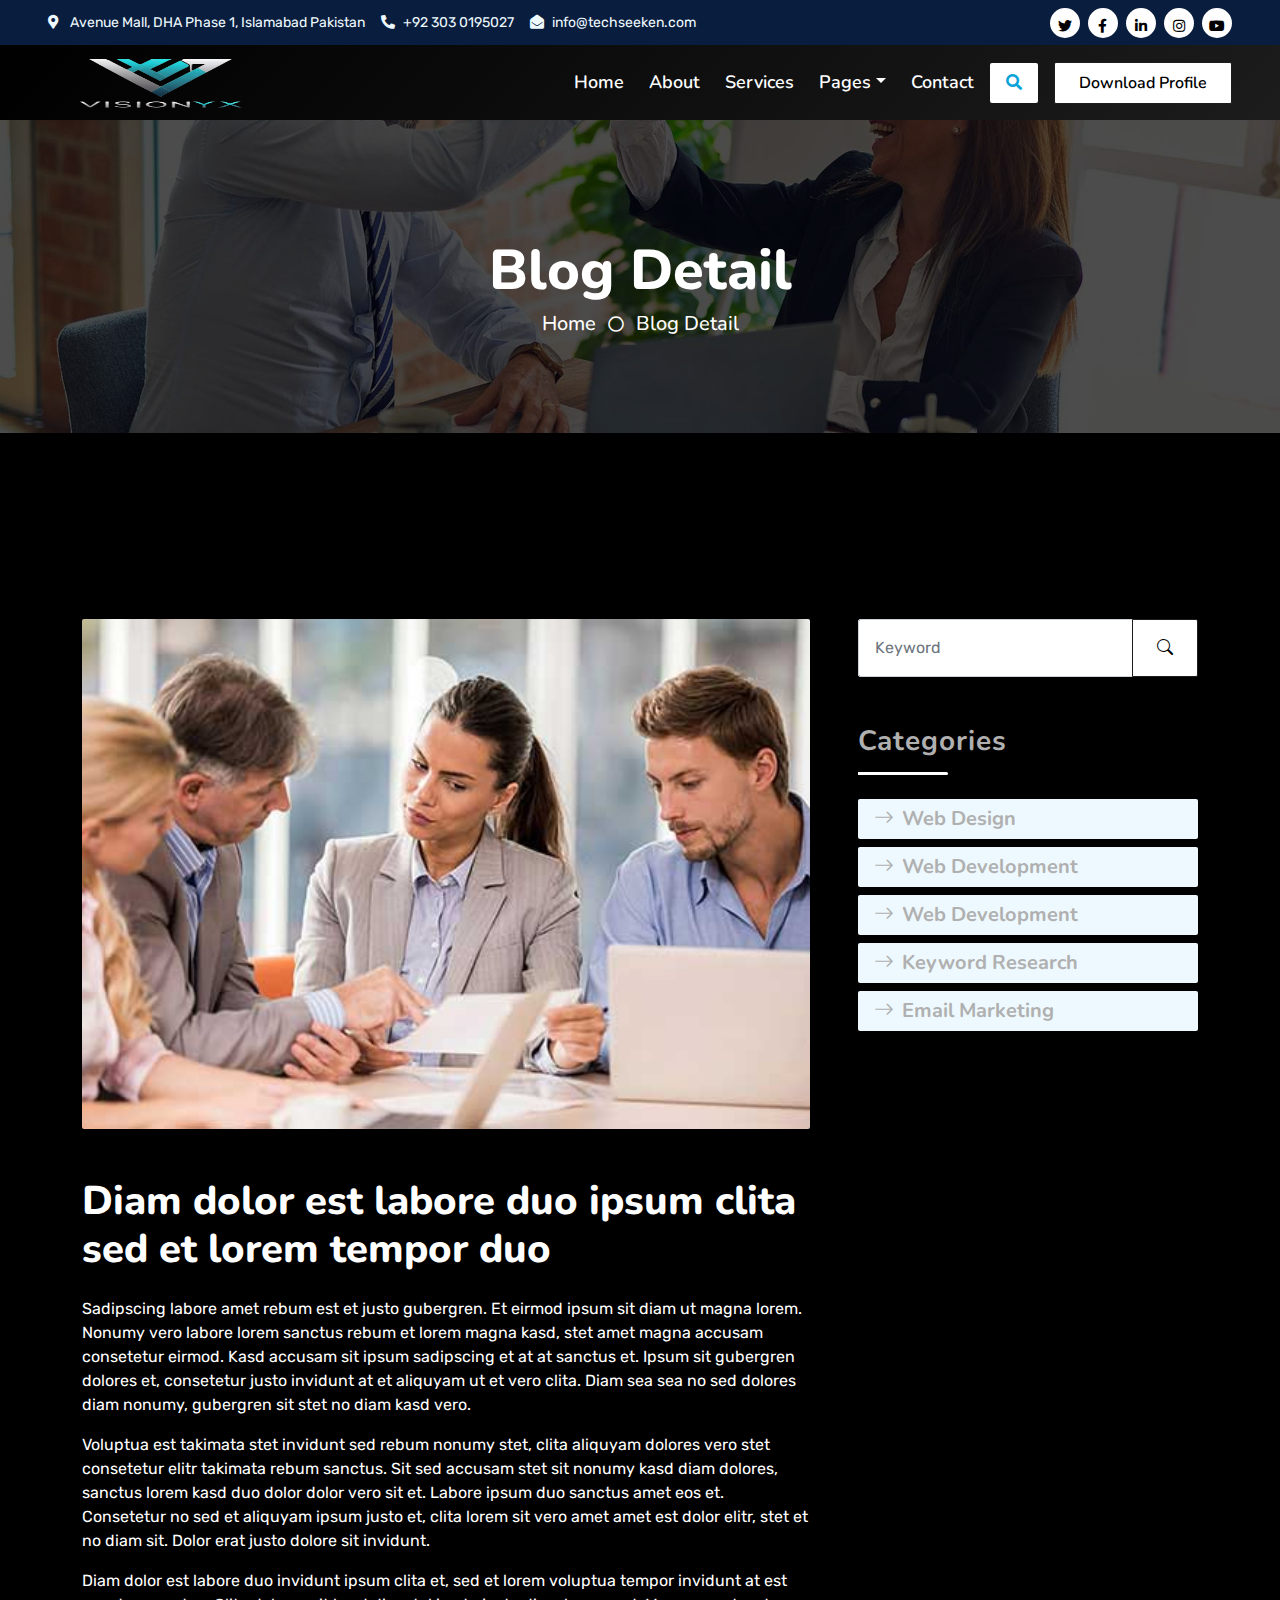
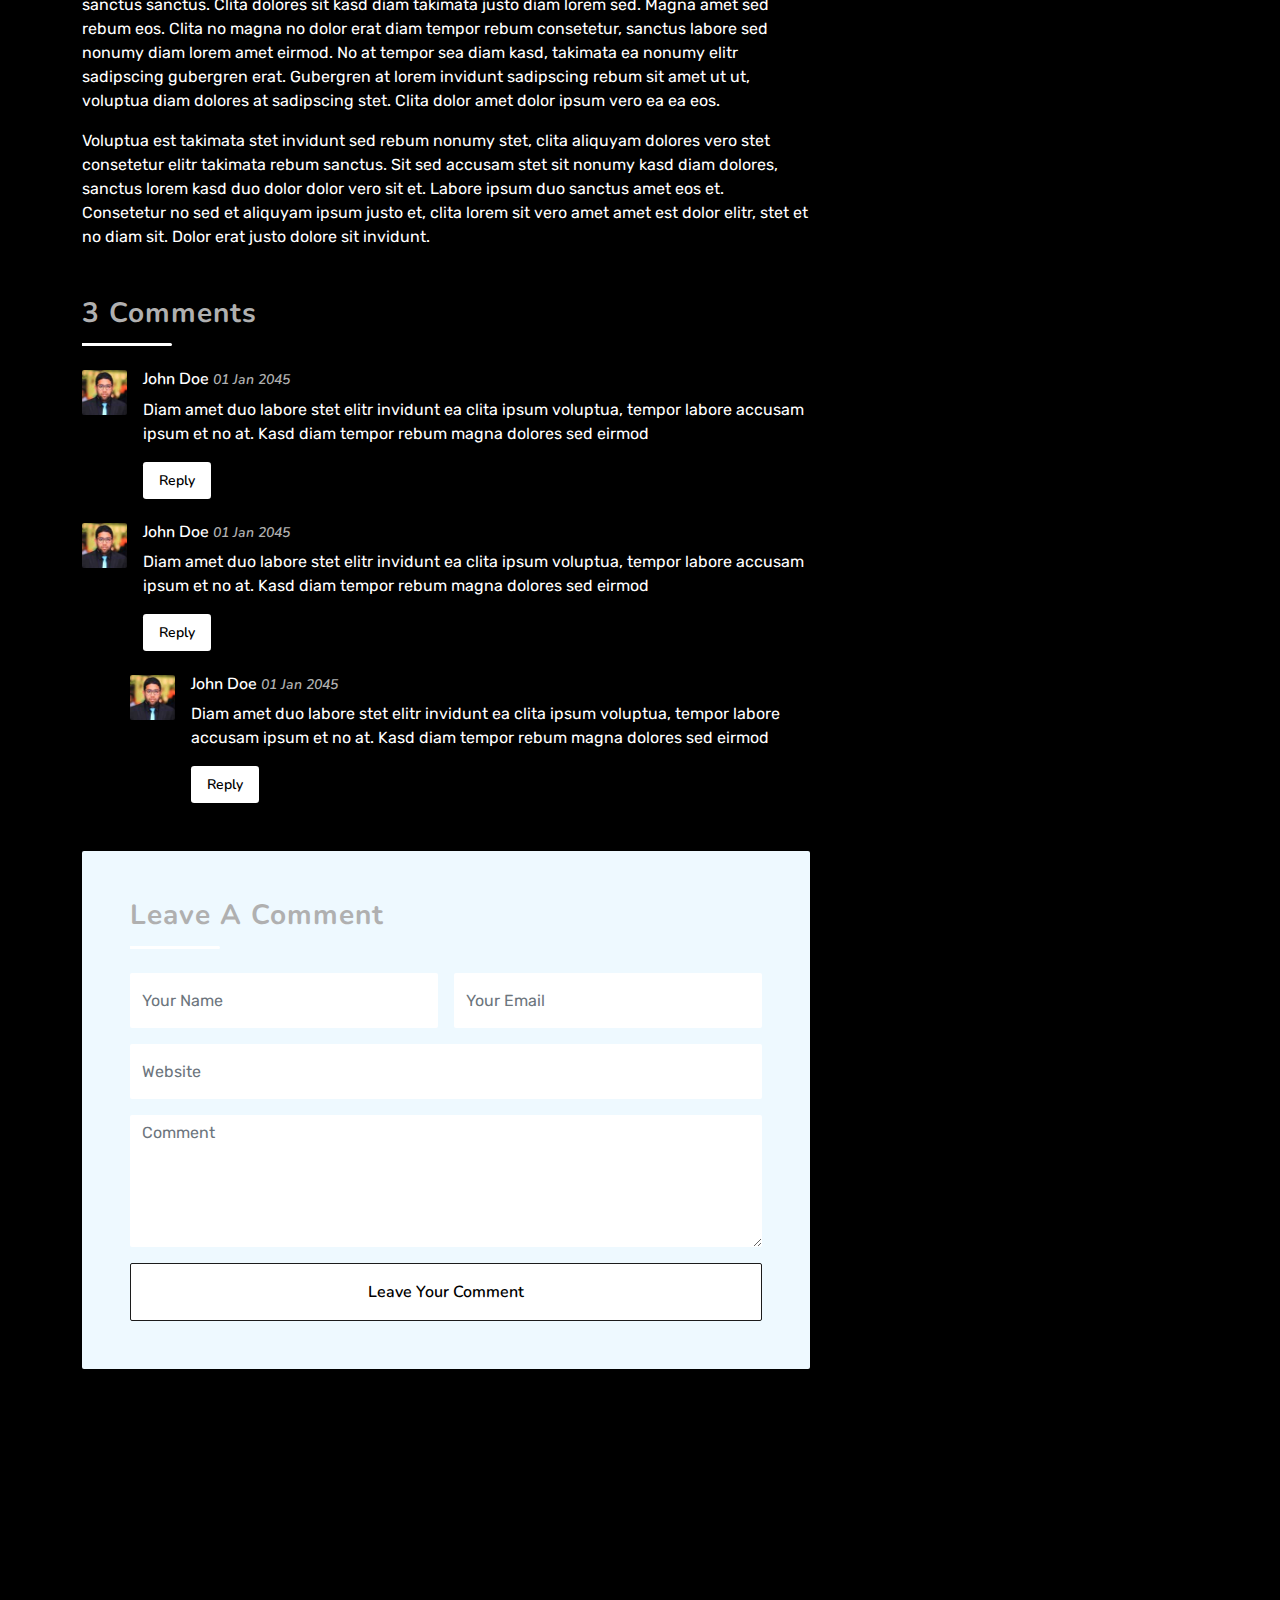
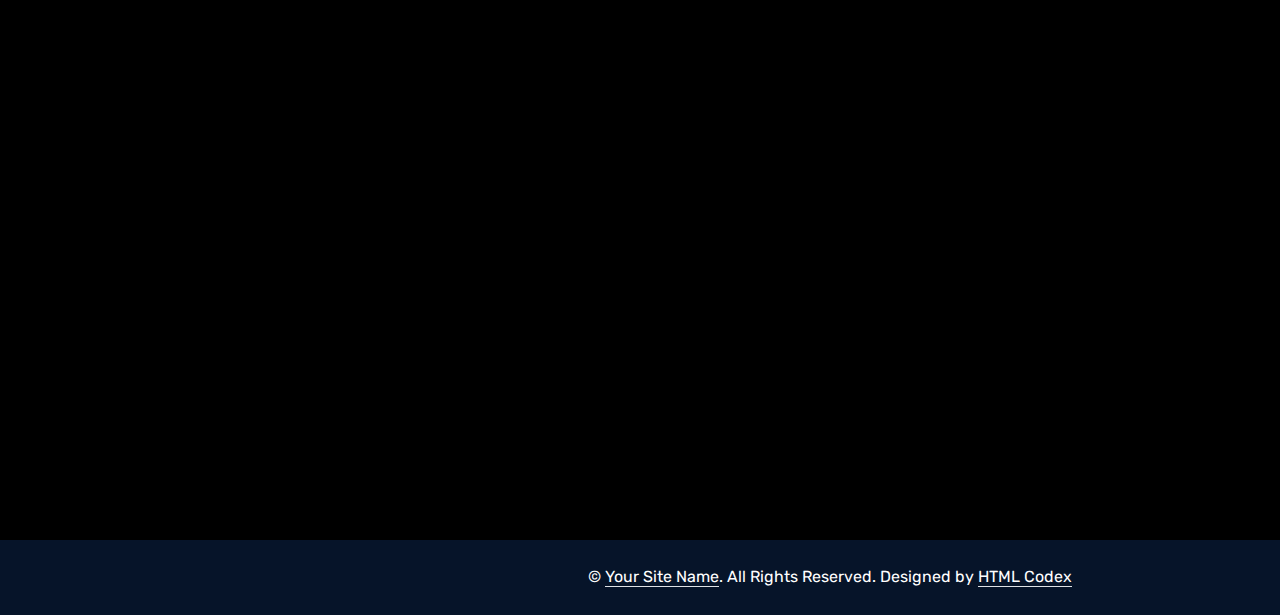
<file: html/detail.html>
<!DOCTYPE html>
<html lang="en">

<head>
    <meta charset="utf-8">
    <title>Startup - Startup Website Template</title>
    <meta content="width=device-width, initial-scale=1.0" name="viewport">
    <meta content="Free HTML Templates" name="keywords">
    <meta content="Free HTML Templates" name="description">

    <!-- Favicon -->
    <!-- <link href="img/favicon.ico" rel="icon"> -->
    <link rel="icon" type="image/x-icon" href="img/TechSeeken icon ico.ico">

    <!-- Google Web Fonts -->
    <link rel="preconnect" href="https://fonts.googleapis.com">
    <link rel="preconnect" href="https://fonts.gstatic.com" crossorigin>
    <link href="https://fonts.googleapis.com/css2?family=Nunito:wght@400;600;700;800&family=Rubik:wght@400;500;600;700&display=swap" rel="stylesheet">

    <!-- Icon Font Stylesheet -->
    <link href="https://cdnjs.cloudflare.com/ajax/libs/font-awesome/5.10.0/css/all.min.css" rel="stylesheet">
    <link href="https://cdn.jsdelivr.net/npm/bootstrap-icons@1.4.1/font/bootstrap-icons.css" rel="stylesheet">

    <!-- Libraries Stylesheet -->
    <link href="lib/owlcarousel/assets/owl.carousel.min.css" rel="stylesheet">
    <link href="lib/animate/animate.min.css" rel="stylesheet">

    <!-- Customized Bootstrap Stylesheet -->
    <link href="css/bootstrap.min.css" rel="stylesheet">

    <!-- Template Stylesheet -->
    <link href="css/style.css" rel="stylesheet">
</head>

<body>
    <!-- Spinner Start -->
    <div id="spinner" class="show bg-white position-fixed translate-middle w-100 vh-100 top-50 start-50 d-flex align-items-center justify-content-center">
        <div class="spinner"></div>
    </div>
    <!-- Spinner End -->


    <!-- Topbar Start -->
    <div class="container-fluid bg-dark px-5 d-none d-lg-block">
        <div class="row gx-0">
            <div class="col-lg-8 text-center text-lg-start mb-2 mb-lg-0">
                <div class="d-inline-flex align-items-center" style="height: 45px;">
                    <small class="me-3 text-light"><i class="fa fa-map-marker-alt me-2"></i>
                        Avenue Mall, DHA Phase 1, Islamabad Pakistan</small>
                    <small class="me-3 text-light"><i class="fa fa-phone-alt me-2"></i>+92 303 0195027</small>
                    <small class="text-light"><i class="fa fa-envelope-open me-2"></i>info@techseeken.com</small>
                </div>
            </div>
            <div class="col-lg-4 text-center text-lg-end">
                <div class="d-inline-flex align-items-center" style="height: 45px;">
                    <a class="btn btn-sm btn-outline-light btn-sm-square rounded-circle me-2" href=""><i class="fab fa-twitter fw-normal"></i></a>
                    <a class="btn btn-sm btn-outline-light btn-sm-square rounded-circle me-2" href="https://web.facebook.com/techseeken?_rdc=1&_rdr" target="_blank"><i class="fab fa-facebook-f fw-normal"></i></a>
                    <a class="btn btn-sm btn-outline-light btn-sm-square rounded-circle me-2" href="https://pk.linkedin.com/company/techseeken" target="_blank"><i class="fab fa-linkedin-in fw-normal"></i></a>
                    <a class="btn btn-sm btn-outline-light btn-sm-square rounded-circle me-2" href="https://www.instagram.com/techseeken/" target="_blank"><i class="fab fa-instagram fw-normal"></i></a>
                    <a class="btn btn-sm btn-outline-light btn-sm-square rounded-circle" href=""><i class="fab fa-youtube fw-normal"></i></a>
                </div>
            </div>
        </div>
    </div> 
    <!-- Topbar End -->


    <!-- Navbar Start -->
    <div class="container-fluid position-relative p-0">
        <nav class="navbar navbar-expand-lg navbar-dark px-5 py-3 py-lg-0">
            <a href="index.html" class="navbar-brand p-0">
                <!-- <h1 class="m-0"><i class="fa fa-user-tie me-2"></i>Startup</h1> -->
                <img src="./img/logo.png" alt="logo" style="width: 215px; height: 75px;">
            </a>
            <button class="navbar-toggler" type="button" data-bs-toggle="collapse" data-bs-target="#navbarCollapse">
                <span class="fa fa-bars"></span>
            </button>
            <div class="collapse navbar-collapse" id="navbarCollapse">
                <div class="navbar-nav ms-auto py-0">
                    <a href="index.html" class="nav-item nav-link">Home</a>
                    <a href="about.html" class="nav-item nav-link">About</a>
                    <a href="service.html" class="nav-item nav-link">Services</a>
                    <!-- <div class="nav-item dropdown">
                        <a href="#" class="nav-link dropdown-toggle active" data-bs-toggle="dropdown">Blog</a>
                        <div class="dropdown-menu m-0">
                            <a href="blog.html" class="dropdown-item">Blog Grid</a>
                            <a href="detail.html" class="dropdown-item active">Blog Detail</a>
                        </div>
                    </div> -->
                    <div class="nav-item dropdown">
                        <a href="#" class="nav-link dropdown-toggle" data-bs-toggle="dropdown">Pages</a>
                        <div class="dropdown-menu m-0">
                            <!-- <a href="price.html" class="dropdown-item">Pricing Plan</a> -->
                            <a href="feature.html" class="dropdown-item">Our features</a>
                            <a href="team.html" class="dropdown-item">Team Members</a>
                            <a href="testimonial.html" class="dropdown-item">Testimonial</a>
                            <a href="quote.html" class="dropdown-item">Free Quote</a>
                            <a href="blog.html" class="dropdown-item">Blog</a>
                        </div>
                    </div>
                    <a href="contact.html" class="nav-item nav-link">Contact</a>
                </div>
                <butaton type="button" class="btn text-primary ms-3" data-bs-toggle="modal" data-bs-target="#searchModal"><i class="fa fa-search"></i></butaton>
                <a href="#" class="btn btn-primary py-2 px-4 ms-3">Download Profile</a>
            </div>
        </nav>

        <div class="container-fluid bg-primary py-5 bg-header" style="margin-bottom: 90px;">
            <div class="row py-5">
                <div class="col-12 pt-lg-5 mt-lg-5 text-center">
                    <h1 class="display-4 text-white animated zoomIn">Blog Detail</h1>
                    <a href="" class="h5 text-white">Home</a>
                    <i class="far fa-circle text-white px-2"></i>
                    <a href="" class="h5 text-white">Blog Detail</a>
                </div>
            </div>
        </div>
    </div>
    <!-- Navbar End -->


    <!-- Full Screen Search Start -->
    <div class="modal fade" id="searchModal" tabindex="-1">
        <div class="modal-dialog modal-fullscreen">
            <div class="modal-content" style="background: rgba(9, 30, 62, .7);">
                <div class="modal-header border-0">
                    <button type="button" class="btn bg-white btn-close" data-bs-dismiss="modal" aria-label="Close"></button>
                </div>
                <div class="modal-body d-flex align-items-center justify-content-center">
                    <div class="input-group" style="max-width: 600px;">
                        <input type="text" class="form-control bg-transparent border-primary p-3" placeholder="Type search keyword">
                        <button class="btn btn-primary px-4"><i class="bi bi-search"></i></button>
                    </div>
                </div>
            </div>
        </div>
    </div>
    <!-- Full Screen Search End -->


    <!-- Blog Start -->
    <div class="container-fluid py-5 wow fadeInUp" data-wow-delay="0.1s">
        <div class="container py-5">
            <div class="row g-5">
                <div class="col-lg-8">
                    <!-- Blog Detail Start -->
                    <div class="mb-5">
                        <img class="img-fluid w-100 rounded mb-5" src="img/blog-1.jpg" alt="">
                        <h1 class="mb-4">Diam dolor est labore duo ipsum clita sed et lorem tempor duo</h1>
                        <p>Sadipscing labore amet rebum est et justo gubergren. Et eirmod ipsum sit diam ut
                            magna lorem. Nonumy vero labore lorem sanctus rebum et lorem magna kasd, stet
                            amet magna accusam consetetur eirmod. Kasd accusam sit ipsum sadipscing et at at
                            sanctus et. Ipsum sit gubergren dolores et, consetetur justo invidunt at et
                            aliquyam ut et vero clita. Diam sea sea no sed dolores diam nonumy, gubergren
                            sit stet no diam kasd vero.</p>
                        <p>Voluptua est takimata stet invidunt sed rebum nonumy stet, clita aliquyam dolores
                            vero stet consetetur elitr takimata rebum sanctus. Sit sed accusam stet sit
                            nonumy kasd diam dolores, sanctus lorem kasd duo dolor dolor vero sit et. Labore
                            ipsum duo sanctus amet eos et. Consetetur no sed et aliquyam ipsum justo et,
                            clita lorem sit vero amet amet est dolor elitr, stet et no diam sit. Dolor erat
                            justo dolore sit invidunt.</p>
                        <p>Diam dolor est labore duo invidunt ipsum clita et, sed et lorem voluptua tempor
                            invidunt at est sanctus sanctus. Clita dolores sit kasd diam takimata justo diam
                            lorem sed. Magna amet sed rebum eos. Clita no magna no dolor erat diam tempor
                            rebum consetetur, sanctus labore sed nonumy diam lorem amet eirmod. No at tempor
                            sea diam kasd, takimata ea nonumy elitr sadipscing gubergren erat. Gubergren at
                            lorem invidunt sadipscing rebum sit amet ut ut, voluptua diam dolores at
                            sadipscing stet. Clita dolor amet dolor ipsum vero ea ea eos.</p>
                        <p>Voluptua est takimata stet invidunt sed rebum nonumy stet, clita aliquyam dolores
                            vero stet consetetur elitr takimata rebum sanctus. Sit sed accusam stet sit
                            nonumy kasd diam dolores, sanctus lorem kasd duo dolor dolor vero sit et. Labore
                            ipsum duo sanctus amet eos et. Consetetur no sed et aliquyam ipsum justo et,
                            clita lorem sit vero amet amet est dolor elitr, stet et no diam sit. Dolor erat
                            justo dolore sit invidunt.</p>
                    </div>
                    <!-- Blog Detail End -->
    
                    <!-- Comment List Start -->
                    <div class="mb-5">
                        <div class="section-title section-title-sm position-relative pb-3 mb-4">
                            <h3 class="mb-0">3 Comments</h3>
                        </div>
                        <div class="d-flex mb-4">
                            <img src="img/user.jpg" class="img-fluid rounded" style="width: 45px; height: 45px;">
                            <div class="ps-3">
                                <h6><a href="">John Doe</a> <small><i>01 Jan 2045</i></small></h6>
                                <p>Diam amet duo labore stet elitr invidunt ea clita ipsum voluptua, tempor labore
                                    accusam ipsum et no at. Kasd diam tempor rebum magna dolores sed eirmod</p>
                                <button class="btn btn-sm btn-light">Reply</button>
                            </div>
                        </div>
                        <div class="d-flex mb-4">
                            <img src="img/user.jpg" class="img-fluid rounded" style="width: 45px; height: 45px;">
                            <div class="ps-3">
                                <h6><a href="">John Doe</a> <small><i>01 Jan 2045</i></small></h6>
                                <p>Diam amet duo labore stet elitr invidunt ea clita ipsum voluptua, tempor labore
                                    accusam ipsum et no at. Kasd diam tempor rebum magna dolores sed eirmod</p>
                                <button class="btn btn-sm btn-light">Reply</button>
                            </div>
                        </div>
                        <div class="d-flex ms-5 mb-4">
                            <img src="img/user.jpg" class="img-fluid rounded" style="width: 45px; height: 45px;">
                            <div class="ps-3">
                                <h6><a href="">John Doe</a> <small><i>01 Jan 2045</i></small></h6>
                                <p>Diam amet duo labore stet elitr invidunt ea clita ipsum voluptua, tempor labore
                                    accusam ipsum et no at. Kasd diam tempor rebum magna dolores sed eirmod</p>
                                <button class="btn btn-sm btn-light">Reply</button>
                            </div>
                        </div>
                    </div>
                    <!-- Comment List End -->
    
                    <!-- Comment Form Start -->
                    <div class="bg-light rounded p-5">
                        <div class="section-title section-title-sm position-relative pb-3 mb-4">
                            <h3 class="mb-0">Leave A Comment</h3>
                        </div>
                        <form>
                            <div class="row g-3">
                                <div class="col-12 col-sm-6">
                                    <input type="text" class="form-control bg-white border-0" placeholder="Your Name" style="height: 55px;">
                                </div>
                                <div class="col-12 col-sm-6">
                                    <input type="email" class="form-control bg-white border-0" placeholder="Your Email" style="height: 55px;">
                                </div>
                                <div class="col-12">
                                    <input type="text" class="form-control bg-white border-0" placeholder="Website" style="height: 55px;">
                                </div>
                                <div class="col-12">
                                    <textarea class="form-control bg-white border-0" rows="5" placeholder="Comment"></textarea>
                                </div>
                                <div class="col-12">
                                    <button class="btn btn-primary w-100 py-3" type="submit">Leave Your Comment</button>
                                </div>
                            </div>
                        </form>
                    </div>
                    <!-- Comment Form End -->
                </div>
    
                <!-- Sidebar Start -->
                <div class="col-lg-4">
                    <!-- Search Form Start -->
                    <div class="mb-5 wow slideInUp" data-wow-delay="0.1s">
                        <div class="input-group">
                            <input type="text" class="form-control p-3" placeholder="Keyword">
                            <button class="btn btn-primary px-4"><i class="bi bi-search"></i></button>
                        </div>
                    </div>
                    <!-- Search Form End -->
    
                    <!-- Category Start -->
                    <div class="mb-5 wow slideInUp" data-wow-delay="0.1s">
                        <div class="section-title section-title-sm position-relative pb-3 mb-4">
                            <h3 class="mb-0">Categories</h3>
                        </div>
                        <div class="link-animated d-flex flex-column justify-content-start">
                            <a class="h5 fw-semi-bold bg-light rounded py-2 px-3 mb-2" href="#"><i class="bi bi-arrow-right me-2"></i>Web Design</a>
                            <a class="h5 fw-semi-bold bg-light rounded py-2 px-3 mb-2" href="#"><i class="bi bi-arrow-right me-2"></i>Web Development</a>
                            <a class="h5 fw-semi-bold bg-light rounded py-2 px-3 mb-2" href="#"><i class="bi bi-arrow-right me-2"></i>Web Development</a>
                            <a class="h5 fw-semi-bold bg-light rounded py-2 px-3 mb-2" href="#"><i class="bi bi-arrow-right me-2"></i>Keyword Research</a>
                            <a class="h5 fw-semi-bold bg-light rounded py-2 px-3 mb-2" href="#"><i class="bi bi-arrow-right me-2"></i>Email Marketing</a>
                        </div>
                    </div>
                    <!-- Category End -->
    
                    <!-- Recent Post Start -->
                    <div class="mb-5 wow slideInUp" data-wow-delay="0.1s">
                        <div class="section-title section-title-sm position-relative pb-3 mb-4">
                            <h3 class="mb-0">Recent Post</h3>
                        </div>
                        <div class="d-flex rounded overflow-hidden mb-3">
                            <img class="img-fluid" src="img/blog-1.jpg" style="width: 100px; height: 100px; object-fit: cover;" alt="">
                            <a href="" class="h5 fw-semi-bold d-flex align-items-center bg-light px-3 mb-0">Lorem ipsum dolor sit amet adipis elit
                            </a>
                        </div>
                        <div class="d-flex rounded overflow-hidden mb-3">
                            <img class="img-fluid" src="img/blog-2.jpg" style="width: 100px; height: 100px; object-fit: cover;" alt="">
                            <a href="" class="h5 fw-semi-bold d-flex align-items-center bg-light px-3 mb-0">Lorem ipsum dolor sit amet adipis elit
                            </a>
                        </div>
                        <div class="d-flex rounded overflow-hidden mb-3">
                            <img class="img-fluid" src="img/blog-3.jpg" style="width: 100px; height: 100px; object-fit: cover;" alt="">
                            <a href="" class="h5 fw-semi-bold d-flex align-items-center bg-light px-3 mb-0">Lorem ipsum dolor sit amet adipis elit
                            </a>
                        </div>
                        <div class="d-flex rounded overflow-hidden mb-3">
                            <img class="img-fluid" src="img/blog-1.jpg" style="width: 100px; height: 100px; object-fit: cover;" alt="">
                            <a href="" class="h5 fw-semi-bold d-flex align-items-center bg-light px-3 mb-0">Lorem ipsum dolor sit amet adipis elit
                            </a>
                        </div>
                        <div class="d-flex rounded overflow-hidden mb-3">
                            <img class="img-fluid" src="img/blog-2.jpg" style="width: 100px; height: 100px; object-fit: cover;" alt="">
                            <a href="" class="h5 fw-semi-bold d-flex align-items-center bg-light px-3 mb-0">Lorem ipsum dolor sit amet adipis elit
                            </a>
                        </div>
                        <div class="d-flex rounded overflow-hidden mb-3">
                            <img class="img-fluid" src="img/blog-3.jpg" style="width: 100px; height: 100px; object-fit: cover;" alt="">
                            <a href="" class="h5 fw-semi-bold d-flex align-items-center bg-light px-3 mb-0">Lorem ipsum dolor sit amet adipis elit
                            </a>
                        </div>
                    </div>
                    <!-- Recent Post End -->
    
                    <!-- Image Start -->
                    <div class="mb-5 wow slideInUp" data-wow-delay="0.1s">
                        <img src="img/blog-1.jpg" alt="" class="img-fluid rounded">
                    </div>
                    <!-- Image End -->
    
                    <!-- Tags Start -->
                    <div class="mb-5 wow slideInUp" data-wow-delay="0.1s">
                        <div class="section-title section-title-sm position-relative pb-3 mb-4">
                            <h3 class="mb-0">Tag Cloud</h3>
                        </div>
                        <div class="d-flex flex-wrap m-n1">
                            <a href="" class="btn btn-light m-1">Design</a>
                            <a href="" class="btn btn-light m-1">Development</a>
                            <a href="" class="btn btn-light m-1">Marketing</a>
                            <a href="" class="btn btn-light m-1">SEO</a>
                            <a href="" class="btn btn-light m-1">Writing</a>
                            <a href="" class="btn btn-light m-1">Consulting</a>
                            <a href="" class="btn btn-light m-1">Design</a>
                            <a href="" class="btn btn-light m-1">Development</a>
                            <a href="" class="btn btn-light m-1">Marketing</a>
                            <a href="" class="btn btn-light m-1">SEO</a>
                            <a href="" class="btn btn-light m-1">Writing</a>
                            <a href="" class="btn btn-light m-1">Consulting</a>
                        </div>
                    </div>
                    <!-- Tags End -->
    
                    <!-- Plain Text Start -->
                    <div class="wow slideInUp" data-wow-delay="0.1s">
                        <div class="section-title section-title-sm position-relative pb-3 mb-4">
                            <h3 class="mb-0">Plain Text</h3>
                        </div>
                        <div class="bg-light text-center" style="padding: 30px;">
                            <p>Vero sea et accusam justo dolor accusam lorem consetetur, dolores sit amet sit dolor clita kasd justo, diam accusam no sea ut tempor magna takimata, amet sit et diam dolor ipsum amet diam</p>
                            <a href="" class="btn btn-primary py-2 px-4">Read More</a>
                        </div>
                    </div>
                    <!-- Plain Text End -->
                </div>
                <!-- Sidebar End -->
            </div>
        </div>
    </div>
    <!-- Blog End -->


    <!-- Vendor Start -->
    <div class="container-fluid py-5 wow fadeInUp" data-wow-delay="0.1s">
        <div class="container py-5 mb-5">
            <div class="bg-white">
                <div class="owl-carousel vendor-carousel">
                    <img src="img/vendor-1.jpg" alt="">
                    <img src="img/vendor-2.jpg" alt="">
                    <img src="img/vendor-3.jpg" alt="">
                    <img src="img/vendor-4.jpg" alt="">
                    <img src="img/vendor-5.jpg" alt="">
                    <img src="img/vendor-6.jpg" alt="">
                    <img src="img/vendor-7.jpg" alt="">
                    <img src="img/vendor-8.jpg" alt="">
                    <img src="img/vendor-9.jpg" alt="">
                </div>
            </div>
        </div>
    </div>
    <!-- Vendor End -->
    

    <!-- Footer Start -->
    <div class="container-fluid bg-dark text-light mt-5 wow fadeInUp" data-wow-delay="0.1s">
        <div class="container">
            <div class="row gx-5">
                <div class="col-lg-4 col-md-6 footer-about">
                    <div class="d-flex flex-column align-items-center justify-content-center text-center h-100 bg-primary p-4">
                        <a href="index.html" class="navbar-brand">
                            <h1 class="m-0 text-white"><i class="fa fa-user-tie me-2"></i>Startup</h1>
                        </a>
                        <p class="mt-3 mb-4">Lorem diam sit erat dolor elitr et, diam lorem justo amet clita stet eos sit. Elitr dolor duo lorem, elitr clita ipsum sea. Diam amet erat lorem stet eos. Diam amet et kasd eos duo.</p>
                        <form action="">
                            <div class="input-group">
                                <input type="text" class="form-control border-white p-3" placeholder="Your Email">
                                <button class="btn btn-dark">Sign Up</button>
                            </div>
                        </form>
                    </div>
                </div>
                <div class="col-lg-8 col-md-6">
                    <div class="row gx-5">
                        <div class="col-lg-4 col-md-12 pt-5 mb-5">
                            <div class="section-title section-title-sm position-relative pb-3 mb-4">
                                <h3 class="text-light mb-0">Get In Touch</h3>
                            </div>
                            <div class="d-flex mb-2">
                                <i class="bi bi-geo-alt text-primary me-2"></i>
                                <p class="mb-0">123 Street, New York, USA</p>
                            </div>
                            <div class="d-flex mb-2">
                                <i class="bi bi-envelope-open text-primary me-2"></i>
                                <p class="mb-0">info@example.com</p>
                            </div>
                            <div class="d-flex mb-2">
                                <i class="bi bi-telephone text-primary me-2"></i>
                                <p class="mb-0">+012 345 67890</p>
                            </div>
                            <div class="d-flex mt-4">
                                <a class="btn btn-primary btn-square me-2" href="#"><i class="fab fa-twitter fw-normal"></i></a>
                                <a class="btn btn-primary btn-square me-2" href="#"><i class="fab fa-facebook-f fw-normal"></i></a>
                                <a class="btn btn-primary btn-square me-2" href="#"><i class="fab fa-linkedin-in fw-normal"></i></a>
                                <a class="btn btn-primary btn-square" href="#"><i class="fab fa-instagram fw-normal"></i></a>
                            </div>
                        </div>
                        <div class="col-lg-4 col-md-12 pt-0 pt-lg-5 mb-5">
                            <div class="section-title section-title-sm position-relative pb-3 mb-4">
                                <h3 class="text-light mb-0">Quick Links</h3>
                            </div>
                            <div class="link-animated d-flex flex-column justify-content-start">
                                <a class="text-light mb-2" href="#"><i class="bi bi-arrow-right text-primary me-2"></i>Home</a>
                                <a class="text-light mb-2" href="#"><i class="bi bi-arrow-right text-primary me-2"></i>About Us</a>
                                <a class="text-light mb-2" href="#"><i class="bi bi-arrow-right text-primary me-2"></i>Our Services</a>
                                <a class="text-light mb-2" href="#"><i class="bi bi-arrow-right text-primary me-2"></i>Meet The Team</a>
                                <a class="text-light mb-2" href="#"><i class="bi bi-arrow-right text-primary me-2"></i>Latest Blog</a>
                                <a class="text-light" href="#"><i class="bi bi-arrow-right text-primary me-2"></i>Contact Us</a>
                            </div>
                        </div>
                        <div class="col-lg-4 col-md-12 pt-0 pt-lg-5 mb-5">
                            <div class="section-title section-title-sm position-relative pb-3 mb-4">
                                <h3 class="text-light mb-0">Popular Links</h3>
                            </div>
                            <div class="link-animated d-flex flex-column justify-content-start">
                                <a class="text-light mb-2" href="#"><i class="bi bi-arrow-right text-primary me-2"></i>Home</a>
                                <a class="text-light mb-2" href="#"><i class="bi bi-arrow-right text-primary me-2"></i>About Us</a>
                                <a class="text-light mb-2" href="#"><i class="bi bi-arrow-right text-primary me-2"></i>Our Services</a>
                                <a class="text-light mb-2" href="#"><i class="bi bi-arrow-right text-primary me-2"></i>Meet The Team</a>
                                <a class="text-light mb-2" href="#"><i class="bi bi-arrow-right text-primary me-2"></i>Latest Blog</a>
                                <a class="text-light" href="#"><i class="bi bi-arrow-right text-primary me-2"></i>Contact Us</a>
                            </div>
                        </div>
                    </div>
                </div>
            </div>
        </div>
    </div>
    <div class="container-fluid text-white" style="background: #061429;">
        <div class="container text-center">
            <div class="row justify-content-end">
                <div class="col-lg-8 col-md-6">
                    <div class="d-flex align-items-center justify-content-center" style="height: 75px;">
                        <p class="mb-0">&copy; <a class="text-white border-bottom" href="#">Your Site Name</a>. All Rights Reserved. 
						
						<!--/*** This template is free as long as you keep the footer author’s credit link/attribution link/backlink. If you'd like to use the template without the footer author’s credit link/attribution link/backlink, you can purchase the Credit Removal License from "https://htmlcodex.com/credit-removal". Thank you for your support. ***/-->
						Designed by <a class="text-white border-bottom" href="https://htmlcodex.com">HTML Codex</a></p>
                    </div>
                </div>
            </div>
        </div>
    </div>
    <!-- Footer End -->


    <!-- Back to Top -->
    <a href="#" class="btn btn-lg btn-primary btn-lg-square rounded back-to-top"><i class="bi bi-arrow-up"></i></a>


    <!-- JavaScript Libraries -->
    <script src="https://code.jquery.com/jquery-3.4.1.min.js"></script>
    <script src="https://cdn.jsdelivr.net/npm/bootstrap@5.0.0/dist/js/bootstrap.bundle.min.js"></script>
    <script src="lib/wow/wow.min.js"></script>
    <script src="lib/easing/easing.min.js"></script>
    <script src="lib/waypoints/waypoints.min.js"></script>
    <script src="lib/counterup/counterup.min.js"></script>
    <script src="lib/owlcarousel/owl.carousel.min.js"></script>

    <!-- Template Javascript -->
    <script src="js/main.js"></script>
</body>

</html>
</file>
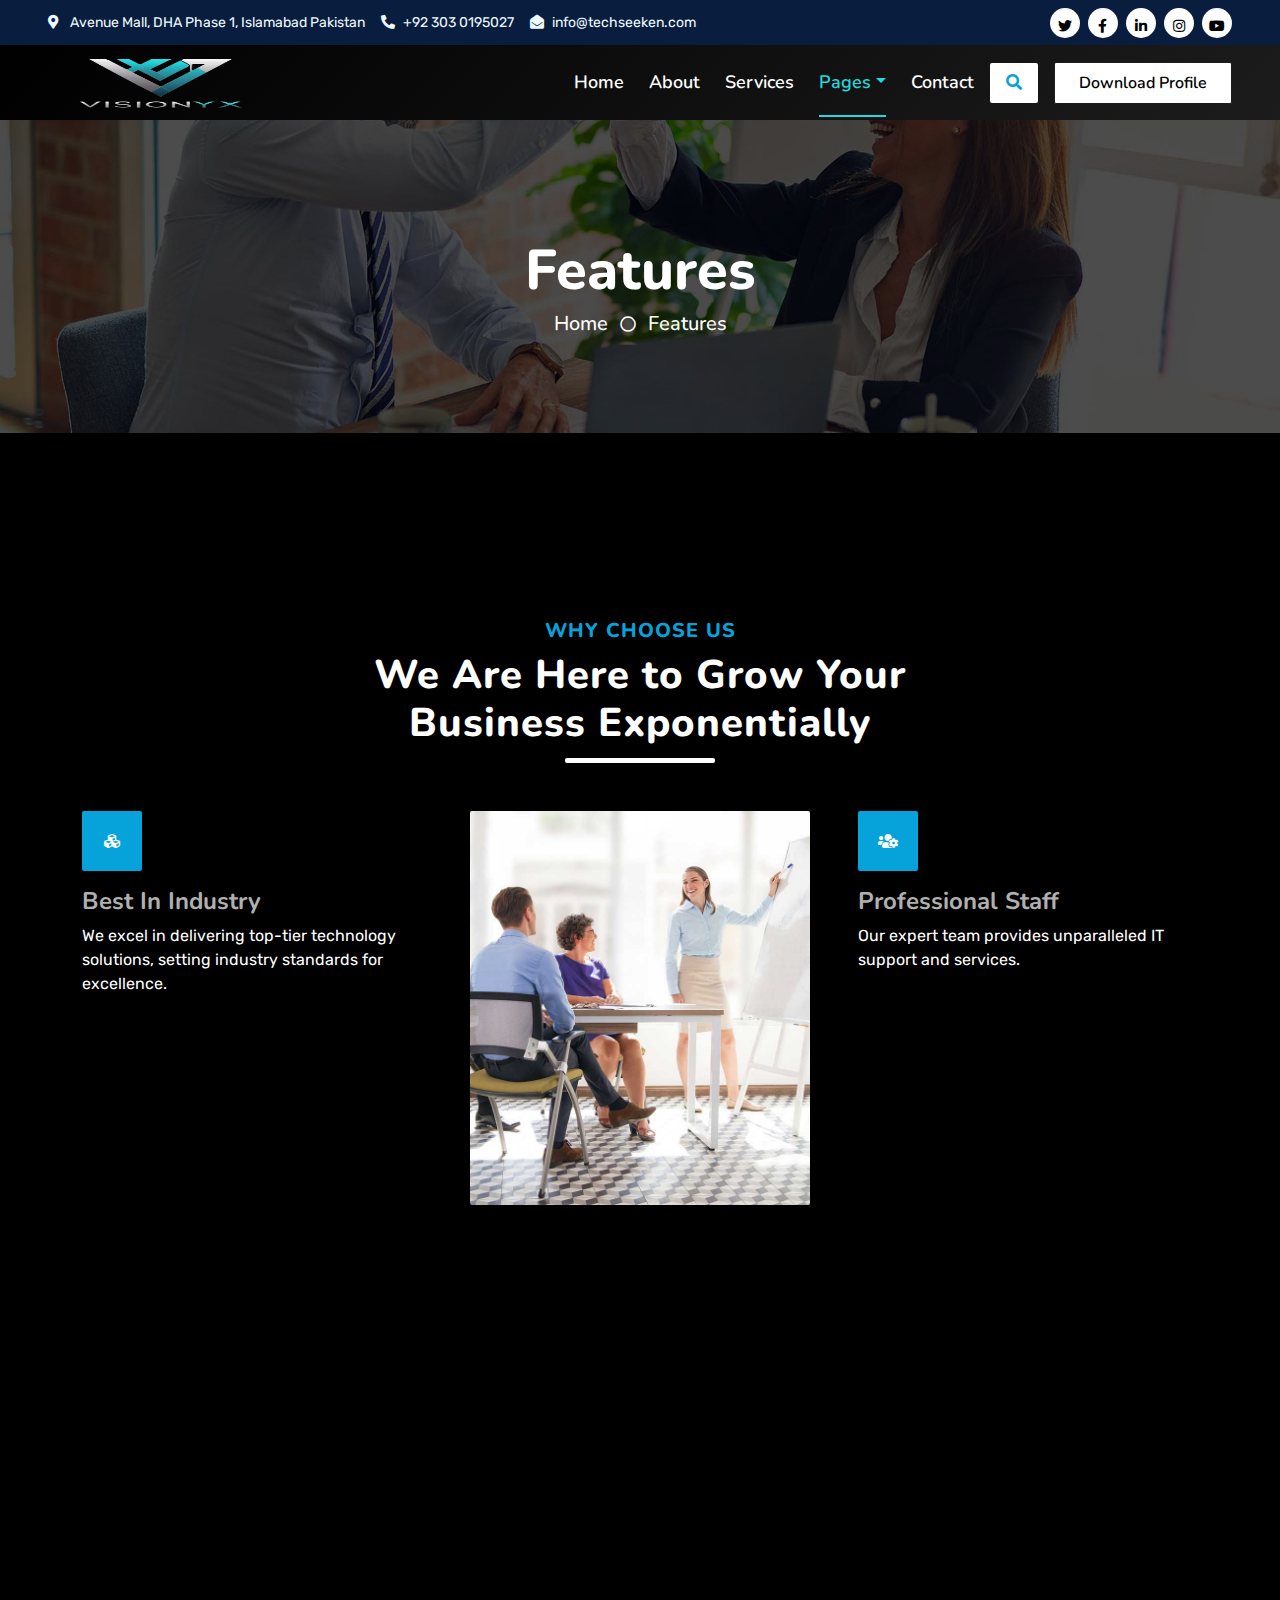
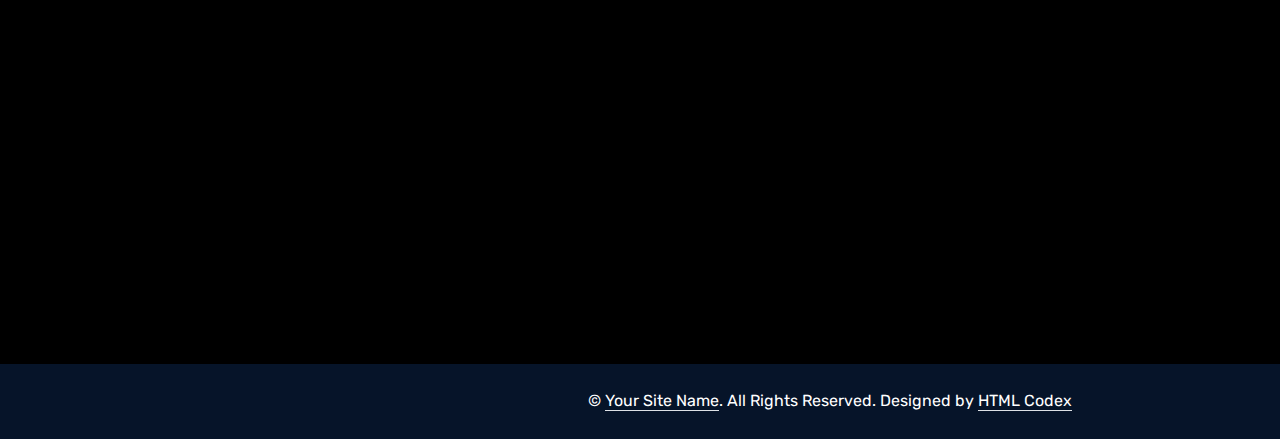
<file: html/feature.html>
<!DOCTYPE html>
<html lang="en">

<head>
    <meta charset="utf-8">
    <title> Tech Seeken </title>
    <meta content="width=device-width, initial-scale=1.0" name="viewport">
    <meta content="Free HTML Templates" name="keywords">
    <meta content="Free HTML Templates" name="description">

    <!-- Favicon -->
    <!-- <link href="img/favicon.ico" rel="icon"> -->
    <link rel="icon" type="image/x-icon" href="img/TechSeeken icon ico.ico">

    <!-- Google Web Fonts -->
    <link rel="preconnect" href="https://fonts.googleapis.com">
    <link rel="preconnect" href="https://fonts.gstatic.com" crossorigin>
    <link href="https://fonts.googleapis.com/css2?family=Nunito:wght@400;600;700;800&family=Rubik:wght@400;500;600;700&display=swap" rel="stylesheet">

    <!-- Icon Font Stylesheet -->
    <link href="https://cdnjs.cloudflare.com/ajax/libs/font-awesome/5.10.0/css/all.min.css" rel="stylesheet">
    <link href="https://cdn.jsdelivr.net/npm/bootstrap-icons@1.4.1/font/bootstrap-icons.css" rel="stylesheet">

    <!-- Libraries Stylesheet -->
    <link href="lib/owlcarousel/assets/owl.carousel.min.css" rel="stylesheet">
    <link href="lib/animate/animate.min.css" rel="stylesheet">

    <!-- Customized Bootstrap Stylesheet -->
    <link href="css/bootstrap.min.css" rel="stylesheet">

    <!-- Template Stylesheet -->
    <link href="css/style.css" rel="stylesheet">
</head>

<body>
    <!-- Spinner Start -->
    <div id="spinner" class="show bg-white position-fixed translate-middle w-100 vh-100 top-50 start-50 d-flex align-items-center justify-content-center">
        <div class="spinner"></div>
    </div>
    <!-- Spinner End -->


    <!-- Topbar Start -->
    <div class="container-fluid bg-dark px-5 d-none d-lg-block">
        <div class="row gx-0">
            <div class="col-lg-8 text-center text-lg-start mb-2 mb-lg-0">
                <div class="d-inline-flex align-items-center" style="height: 45px;">
                    <small class="me-3 text-light"><i class="fa fa-map-marker-alt me-2"></i>
                        Avenue Mall, DHA Phase 1, Islamabad Pakistan</small>
                    <small class="me-3 text-light"><i class="fa fa-phone-alt me-2"></i>+92 303 0195027</small>
                    <small class="text-light"><i class="fa fa-envelope-open me-2"></i>info@techseeken.com</small>
                </div>
            </div>
            <div class="col-lg-4 text-center text-lg-end">
                <div class="d-inline-flex align-items-center" style="height: 45px;">
                    <a class="btn btn-sm btn-outline-light btn-sm-square rounded-circle me-2" href=""><i class="fab fa-twitter fw-normal"></i></a>
                    <a class="btn btn-sm btn-outline-light btn-sm-square rounded-circle me-2" href="https://web.facebook.com/techseeken?_rdc=1&_rdr" target="_blank"><i class="fab fa-facebook-f fw-normal"></i></a>
                    <a class="btn btn-sm btn-outline-light btn-sm-square rounded-circle me-2" href="https://pk.linkedin.com/company/techseeken" target="_blank"><i class="fab fa-linkedin-in fw-normal"></i></a>
                    <a class="btn btn-sm btn-outline-light btn-sm-square rounded-circle me-2" href="https://www.instagram.com/techseeken/" target="_blank"><i class="fab fa-instagram fw-normal"></i></a>
                    <a class="btn btn-sm btn-outline-light btn-sm-square rounded-circle" href=""><i class="fab fa-youtube fw-normal"></i></a>
                </div>
            </div>
        </div>
    </div>
    <!-- Topbar End -->


    <!-- Navbar Start -->
    <div class="container-fluid position-relative p-0">
        <nav class="navbar navbar-expand-lg navbar-dark px-5 py-3 py-lg-0">
            <a href="index.html" class="navbar-brand p-0">
                <!-- <h1 class="m-0"><i class="fa fa-user-tie me-2"></i>Startup</h1> -->
                <img src="./img/logo.png" alt="logo" style="width: 215px; height: 75px;">
            </a>
            <button class="navbar-toggler" type="button" data-bs-toggle="collapse" data-bs-target="#navbarCollapse">
                <span class="fa fa-bars"></span>
            </button>
            <div class="collapse navbar-collapse" id="navbarCollapse">
                <div class="navbar-nav ms-auto py-0">
                    <a href="index.html" class="nav-item nav-link">Home</a>
                    <a href="about.html" class="nav-item nav-link">About</a>
                    <a href="service.html" class="nav-item nav-link">Services</a>
                    <!-- <div class="nav-item dropdown">
                        <a href="#" class="nav-link dropdown-toggle" data-bs-toggle="dropdown">Blog</a>
                        <div class="dropdown-menu m-0">
                            <a href="blog.html" class="dropdown-item">Blog Grid</a>
                            <a href="detail.html" class="dropdown-item">Blog Detail</a>
                        </div>
                    </div> -->
                    <div class="nav-item dropdown">
                        <a href="#" class="nav-link dropdown-toggle active" data-bs-toggle="dropdown">Pages</a>
                        <div class="dropdown-menu m-0">
                            <!-- <a href="price.html" class="dropdown-item">Pricing Plan</a> -->
                            <a href="feature.html" class="dropdown-item active">Our features</a>
                            <a href="team.html" class="dropdown-item">Team Members</a>
                            <a href="testimonial.html" class="dropdown-item">Testimonial</a>
                            <a href="quote.html" class="dropdown-item">Free Quote</a>
                            <a href="blog.html" class="dropdown-item">Blog</a>
                        </div>
                    </div>
                    <a href="contact.html" class="nav-item nav-link">Contact</a>
                </div>
                <butaton type="button" class="btn text-primary ms-3" data-bs-toggle="modal" data-bs-target="#searchModal"><i class="fa fa-search"></i></butaton>
                <a href="#" class="btn btn-primary py-2 px-4 ms-3">Download Profile</a>
            </div>
        </nav>

        <div class="container-fluid bg-primary py-5 bg-header" style="margin-bottom: 90px;">
            <div class="row py-5">
                <div class="col-12 pt-lg-5 mt-lg-5 text-center">
                    <h1 class="display-4 text-white animated zoomIn">Features</h1>
                    <a href="" class="h5 text-white">Home</a>
                    <i class="far fa-circle text-white px-2"></i>
                    <a href="" class="h5 text-white">Features</a>
                </div>
            </div>
        </div>
    </div>
    <!-- Navbar End -->


    <!-- Full Screen Search Start -->
    <div class="modal fade" id="searchModal" tabindex="-1">
        <div class="modal-dialog modal-fullscreen">
            <div class="modal-content" style="background: rgba(9, 30, 62, .7);">
                <div class="modal-header border-0">
                    <button type="button" class="btn bg-white btn-close" data-bs-dismiss="modal" aria-label="Close"></button>
                </div>
                <div class="modal-body d-flex align-items-center justify-content-center">
                    <div class="input-group" style="max-width: 600px;">
                        <input type="text" class="form-control bg-transparent border-primary p-3" placeholder="Type search keyword">
                        <button class="btn btn-primary px-4"><i class="bi bi-search"></i></button>
                    </div>
                </div>
            </div>
        </div>
    </div>
    <!-- Full Screen Search End -->


    <!-- Features Start -->
    <div class="container-fluid py-5 wow fadeInUp" data-wow-delay="0.1s">
        <div class="container py-5">
            <div class="section-title text-center position-relative pb-3 mb-5 mx-auto" style="max-width: 600px;">
                <h5 class="fw-bold text-primary text-uppercase">Why Choose Us</h5>
                <h1 class="mb-0">We Are Here to Grow Your Business Exponentially</h1>
            </div>
            <div class="row g-5">
                <div class="col-lg-4">
                    <div class="row g-5">
                        <div class="col-12 wow zoomIn" data-wow-delay="0.2s">
                            <div class="bg-primary rounded d-flex align-items-center justify-content-center mb-3" style="width: 60px; height: 60px;">
                                <i class="fa fa-cubes text-white"></i>
                            </div>
                            <h4>Best In Industry</h4>
                            <p class="mb-0">We excel in delivering top-tier technology solutions, setting industry standards for excellence.</p>
                        </div>
                        <div class="col-12 wow zoomIn" data-wow-delay="0.6s">
                            <div class="bg-primary rounded d-flex align-items-center justify-content-center mb-3" style="width: 60px; height: 60px;">
                                <i class="fa fa-award text-white"></i>
                            </div>
                            <h4>Award Winning</h4>
                            <p class="mb-0">Our innovative IT solutions have earned us prestigious industry awards.</p>
                        </div>
                    </div>
                </div>
                <div class="col-lg-4  wow zoomIn" data-wow-delay="0.9s" style="min-height: 350px;">
                    <div class="position-relative h-100">
                        <img class="position-absolute w-100 h-100 rounded wow zoomIn" data-wow-delay="0.1s" src="img/feature.jpg" style="object-fit: cover;">
                    </div>
                </div>
                <div class="col-lg-4">
                    <div class="row g-5">
                        <div class="col-12 wow zoomIn" data-wow-delay="0.4s">
                            <div class="bg-primary rounded d-flex align-items-center justify-content-center mb-3" style="width: 60px; height: 60px;">
                                <i class="fa fa-users-cog text-white"></i>
                            </div>
                            <h4>Professional Staff</h4>
                            <p class="mb-0">Our expert team provides unparalleled IT support and services.</p>
                        </div>
                        <div class="col-12 wow zoomIn" data-wow-delay="0.8s">
                            <div class="bg-primary rounded d-flex align-items-center justify-content-center mb-3" style="width: 60px; height: 60px;">
                                <i class="fa fa-phone-alt text-white"></i>
                            </div>
                            <h4>24/7 Support</h4>
                            <p class="mb-0">We offer reliable, round-the-clock support to ensure your business operates smoothly.</p>
                        </div>
                    </div>
                </div>
            </div>
        </div>
    </div>
    <!-- Features Start -->


    <!-- Vendor Start -->
    <div class="container-fluid py-5 wow fadeInUp" data-wow-delay="0.1s">
        <div class="container py-5 mb-5">
            <div class="bg-white">
                <div class="owl-carousel vendor-carousel">
                    <img src="img/vendor-1.jpg" alt="">
                    <img src="img/vendor-2.jpg" alt="">
                    <img src="img/vendor-3.jpg" alt="">
                    <img src="img/vendor-4.jpg" alt="">
                    <img src="img/vendor-5.jpg" alt="">
                    <img src="img/vendor-6.jpg" alt="">
                    <img src="img/vendor-7.jpg" alt="">
                    <img src="img/vendor-8.jpg" alt="">
                    <img src="img/vendor-9.jpg" alt="">
                </div>
            </div>
        </div>
    </div>
    <!-- Vendor End -->
    

    <!-- Footer Start -->
    <div class="container-fluid bg-dark text-light mt-5 wow fadeInUp" data-wow-delay="0.1s">
        <div class="container">
            <div class="row gx-5">
                <div class="col-lg-4 col-md-6 footer-about">
                    <div class="d-flex flex-column align-items-center justify-content-center text-center h-100 bg-primary p-4">
                        <a href="index.html" class="navbar-brand">
                            <!-- <h1 class="m-0 text-white"><i class="fa fa-user-tie me-2"></i>Startup</h1> -->
                            <img src="./img/logo2.png" alt="logo" style="width: 215px; height: 75px;">
                        </a>
                        <p class="mt-3 mb-4"> We specialize in delivering innovative IT solutions, offering reliable and scalable systems tailored to your business needs. Trust us for seamless integration, expert support, and cutting-edge technology</p>
                        <form action="">
                            <div class="input-group">
                                <input type="text" class="form-control border-white p-3" placeholder="Your Email">
                                <button class="btn btn-dark">Sign Up</button>
                            </div>
                        </form>
                    </div>
                </div>
                <div class="col-lg-8 col-md-6">
                    <div class="row gx-5">
                        <div class="col-lg-4 col-md-12 pt-5 mb-5">
                            <div class="section-title section-title-sm position-relative pb-3 mb-4">
                                <h3 class="text-light mb-0">Get In Touch</h3>
                            </div>
                            <div class="d-flex mb-2">
                                <i class="bi bi-geo-alt text-primary me-2"></i>
                                <p class="mb-0">Avenue Mall, DHA Phase 1, Islamabad Pakistan</p>
                            </div>
                            <div class="d-flex mb-2">
                                <i class="bi bi-envelope-open text-primary me-2"></i>
                                <p class="mb-0">info@techseeken.com</p>
                            </div>
                            <div class="d-flex mb-2">
                                <i class="bi bi-telephone text-primary me-2"></i>
                                <p class="mb-0">+92 303 0195027</p>
                            </div>
                            <div class="d-flex mt-4">
                                <a class="btn btn-primary btn-square me-2" href="#"><i class="fab fa-twitter fw-normal"></i></a>
                                <a class="btn btn-primary btn-square me-2" href="https://web.facebook.com/techseeken?_rdc=1&_rdr" target="_blank"><i class="fab fa-facebook-f fw-normal"></i></a>
                                <a class="btn btn-primary btn-square me-2" href="https://pk.linkedin.com/company/techseeken" target="_blank"><i class="fab fa-linkedin-in fw-normal"></i></a>
                                <a class="btn btn-primary btn-square" href="https://www.instagram.com/techseeken/" target="_blank"><i class="fab fa-instagram fw-normal"></i></a>
                            </div>
                        </div>
                        <div class="col-lg-4 col-md-12 pt-0 pt-lg-5 mb-5">
                            <div class="section-title section-title-sm position-relative pb-3 mb-4">
                                <h3 class="text-light mb-0">Quick Links</h3>
                            </div>
                            <div class="link-animated d-flex flex-column justify-content-start">
                                <a class="text-light mb-2" href="#"><i class="bi bi-arrow-right text-primary me-2"></i>Home</a>
                                <a class="text-light mb-2" href="#"><i class="bi bi-arrow-right text-primary me-2"></i>About Us</a>
                                <a class="text-light mb-2" href="#"><i class="bi bi-arrow-right text-primary me-2"></i>Our Services</a>
                                <a class="text-light mb-2" href="#"><i class="bi bi-arrow-right text-primary me-2"></i>Meet The Team</a>
                                <!-- <a class="text-light mb-2" href="#"><i class="bi bi-arrow-right text-primary me-2"></i>Latest Blog</a> -->
                                <a class="text-light" href="#"><i class="bi bi-arrow-right text-primary me-2"></i>Contact Us</a>
                            </div>
                        </div>
                        <div class="col-lg-4 col-md-12 pt-0 pt-lg-5 mb-5">
                            <div class="section-title section-title-sm position-relative pb-3 mb-4">
                                <h3 class="text-light mb-0">Popular Links</h3>
                            </div>
                            <div class="link-animated d-flex flex-column justify-content-start">
                                <a class="text-light mb-2" href="#"><i class="bi bi-arrow-right text-primary me-2"></i>Home</a>
                                <a class="text-light mb-2" href="#"><i class="bi bi-arrow-right text-primary me-2"></i>About Us</a>
                                <a class="text-light mb-2" href="#"><i class="bi bi-arrow-right text-primary me-2"></i>Our Services</a>
                                <a class="text-light mb-2" href="#"><i class="bi bi-arrow-right text-primary me-2"></i>Meet The Team</a>
                                <!-- <a class="text-light mb-2" href="#"><i class="bi bi-arrow-right text-primary me-2"></i>Latest Blog</a> -->
                                <a class="text-light" href="#"><i class="bi bi-arrow-right text-primary me-2"></i>Contact Us</a>
                            </div>
                        </div>
                    </div>
                </div>
            </div>
        </div>
    </div>
    <div class="container-fluid text-white" style="background: #061429;">
        <div class="container text-center">
            <div class="row justify-content-end">
                <div class="col-lg-8 col-md-6">
                    <div class="d-flex align-items-center justify-content-center" style="height: 75px;">
                        <p class="mb-0">&copy; <a class="text-white border-bottom" href="#">Your Site Name</a>. All Rights Reserved. 
						
						<!--/*** This template is free as long as you keep the footer author’s credit link/attribution link/backlink. If you'd like to use the template without the footer author’s credit link/attribution link/backlink, you can purchase the Credit Removal License from "https://htmlcodex.com/credit-removal". Thank you for your support. ***/-->
						Designed by <a class="text-white border-bottom" href="https://htmlcodex.com">HTML Codex</a></p>
                    </div>
                </div>
            </div>
        </div>
    </div>
    <!-- Footer End -->


    <!-- Back to Top -->
    <a href="#" class="btn btn-lg btn-primary btn-lg-square rounded back-to-top"><i class="bi bi-arrow-up"></i></a>


    <!-- JavaScript Libraries -->
    <script src="https://code.jquery.com/jquery-3.4.1.min.js"></script>
    <script src="https://cdn.jsdelivr.net/npm/bootstrap@5.0.0/dist/js/bootstrap.bundle.min.js"></script>
    <script src="lib/wow/wow.min.js"></script>
    <script src="lib/easing/easing.min.js"></script>
    <script src="lib/waypoints/waypoints.min.js"></script>
    <script src="lib/counterup/counterup.min.js"></script>
    <script src="lib/owlcarousel/owl.carousel.min.js"></script>

    <!-- Template Javascript -->
    <script src="js/main.js"></script>
</body>

</html>
</file>
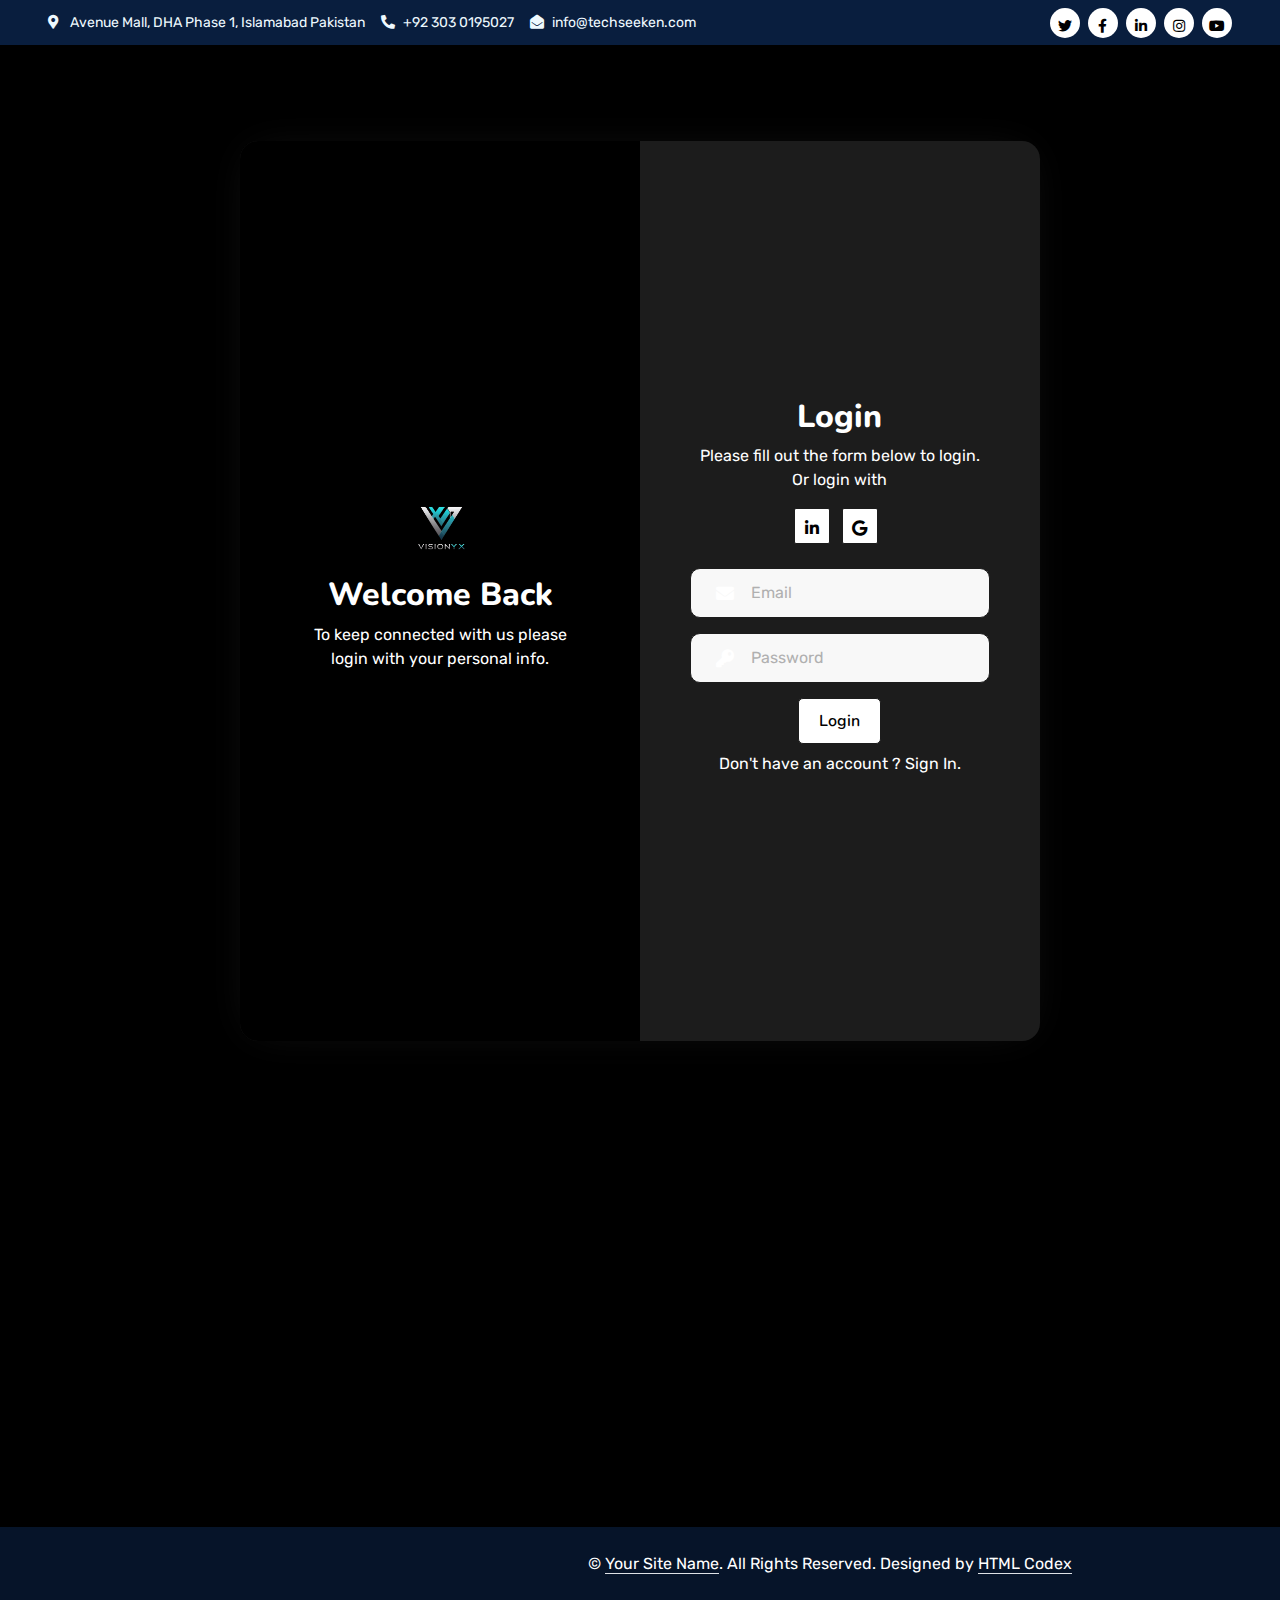
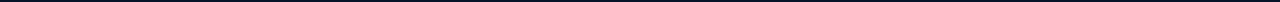
<file: html/login.html>
<!DOCTYPE html>
<html lang="en">

<head>
    <meta charset="utf-8">
    <title> Tech Seeken signin</title>
    <meta content="width=device-width, initial-scale=1.0" name="viewport">
    <meta content="Free HTML Templates" name="keywords">
    <meta content="Free HTML Templates" name="description">

    <!-- Favicon -->
    <!-- <link href="img/favicon.ico" rel="icon"> -->
    <link rel="icon" type="image/x-icon" href="img/TechSeeken icon ico.ico">

    <!-- Google Web Fonts -->
    <link rel="preconnect" href="https://fonts.googleapis.com">
    <link rel="preconnect" href="https://fonts.gstatic.com" crossorigin>
    <link
        href="https://fonts.googleapis.com/css2?family=Nunito:wght@400;600;700;800&family=Rubik:wght@400;500;600;700&display=swap"
        rel="stylesheet">

    <!-- Icon Font Stylesheet -->
    <link href="https://cdnjs.cloudflare.com/ajax/libs/font-awesome/5.10.0/css/all.min.css" rel="stylesheet">
    <link href="https://cdn.jsdelivr.net/npm/bootstrap-icons@1.4.1/font/bootstrap-icons.css" rel="stylesheet">

    <!-- Libraries Stylesheet -->
    <link href="lib/owlcarousel/assets/owl.carousel.min.css" rel="stylesheet">
    <link href="lib/animate/animate.min.css" rel="stylesheet">

    <!-- Customized Bootstrap Stylesheet -->
    <link href="css/bootstrap.min.css" rel="stylesheet">

    <!-- Template Stylesheet -->
    <link href="css/style.css" rel="stylesheet">

</head>

<body>
    <!-- Spinner Start -->
    <div id="spinner"
        class="show bg-white position-fixed translate-middle w-100 vh-100 top-50 start-50 d-flex align-items-center justify-content-center">
        <div class="spinner"></div>
    </div>
    <!-- Spinner End -->


    <!-- Topbar Start -->
    <div class="container-fluid bg-dark px-5 d-none d-lg-block">
        <div class="row gx-0">
            <div class="col-lg-8 text-center text-lg-start mb-2 mb-lg-0">
                <div class="d-inline-flex align-items-center" style="height: 45px;">
                    <small class="me-3 text-light"><i class="fa fa-map-marker-alt me-2"></i>
                        Avenue Mall, DHA Phase 1, Islamabad Pakistan</small>
                    <small class="me-3 text-light"><i class="fa fa-phone-alt me-2"></i>+92 303 0195027</small>
                    <small class="text-light"><i class="fa fa-envelope-open me-2"></i>info@techseeken.com</small>
                </div>
            </div>
            <div class="col-lg-4 text-center text-lg-end">
                <div class="d-inline-flex align-items-center" style="height: 45px;">
                    <a class="btn btn-sm btn-outline-light btn-sm-square rounded-circle me-2" href=""><i
                            class="fab fa-twitter fw-normal"></i></a>
                    <a class="btn btn-sm btn-outline-light btn-sm-square rounded-circle me-2"
                        href="https://web.facebook.com/techseeken?_rdc=1&_rdr" target="_blank"><i
                            class="fab fa-facebook-f fw-normal"></i></a>
                    <a class="btn btn-sm btn-outline-light btn-sm-square rounded-circle me-2"
                        href="https://pk.linkedin.com/company/techseeken" target="_blank"><i
                            class="fab fa-linkedin-in fw-normal"></i></a>
                    <a class="btn btn-sm btn-outline-light btn-sm-square rounded-circle me-2"
                        href="https://www.instagram.com/techseeken/" target="_blank"><i
                            class="fab fa-instagram fw-normal"></i></a>
                    <a class="btn btn-sm btn-outline-light btn-sm-square rounded-circle" href=""><i
                            class="fab fa-youtube fw-normal"></i></a>
                </div>
            </div>
        </div>
    </div>
    <!-- Topbar End -->



    <!-- LOGIN START -->

    <!-- <div class="login container-fluid d-flex justify-content-center align-items-center">
        <div class="container justify-content-center  ">
            <div class="text-center ">
                <img src="./img/logo.png" alt="logo" style="width: 215px; height: 75px;" class="mb-3">
                <div class="row g-3 justify-content-center">
                    <div class="col-md-8 col-lg-6 col-xl-4">
                        <div class="form-container  ">
                            <form action="">
                                <h3 class="text-white mt-4 mb-4">Welcome Back</h3>
                                <div class="form-group">
                                    <input type="text" id="email"
                                        class="form-control mt-4 rounded-input placeholder-black"
                                        placeholder="Your Email">
                                </div>
                                <div class="form-group">
                                    <input type="password" id="password"
                                        class="form-control mt-4 rounded-input placeholder-black"
                                        placeholder="Your Password">
                                </div>
                                <div class="d-flex justify-content-between align-items-center mb-0">
                                    <div class="form-check">
                                        <input class="form-check-input me-2" type="checkbox" value=""
                                            id="form2Example3" />
                                        <label class="form-check-label" for="form2Example3">
                                            Keep me logged in
                                        </label>
                                    </div>
                                    <a href="#!" class="form-check-label forgot-password">Forgot password?</a>
                                </div>
                                <button class="btn-custom mt-4">LOGIN</button>
                                <div class="end mt-3 " style="font-weight: bold;">
                                    <p class="mb-5 pb-lg-2" style="color: black;">Don't have an account? <a href="#!"
                                            style="color: #7C17FF;">Sign Up</a></p>
                                </div>
                            </form>
                        </div>
                    </div>
                </div>
            </div>
        </div>
    </div> -->


    <!-- LOGIN END -->
    <!-- Updated LOGIN START -->



    <div class="container-fluid py-5 d-flex justify-content-center align-items-center wow fadeInUp"
        data-wow-delay="0.1s">
        <div class="container py-5 d-flex align-items-center justify-content-center min-vh-100">
            <div class="item row  justify-content-center">

                <div class="welcome col-lg-6 col-md-12 d-flex flex-column align-items-center text-center full-height">
                    <img src="./img/logo.png" alt="logo" style="height: 65px; width: auto;">
                    <h2 class="mt-3">Welcome Back</h2>
                    <p>To keep connected with us please<br>login with your personal info.</p>
                </div>

                
                <div class="divform col-lg-6 col-md-12 d-flex flex-column align-items-center text-center mt-4 mb-4">
                    <div class="form" style="width: 80%;">
                        <h2 class="mt-2 ">Login</h2>
                        <p class="mt-2">Please fill out the form below to login. <br>Or login with </p>
                        <a class="btn btn-primary btn-square me-2 mb-4"
                            href="https://pk.linkedin.com/company/techseeken" target="_blank">
                            <i class="fab fa-linkedin-in fw-normal"></i>
                        </a>
                        <a class="btn btn-primary btn-square me-2 mb-4" href="https://www.google.com">
                            <i class="fab fa-google"></i>
                        </a>

                        <form >
                            
                            <div class="input-icons">
                                <i class="fa fa-envelope icon"></i>
                                <input class="input-field" type="email" placeholder="Email" name="email" required>
                            </div>
                            <div class="input-icons">
                                <i class="fa fa-key icon"></i>
                                <input class="input-field" type="password" placeholder="Password" name="password" minlength="6" required>
                            </div>
                            
                            <button class="signup btn custom-button mb-2 ">Login</button>
                            <p>Don't have an account ? <a href="signin.html">Sign In</a>.</p>
                        </form>




                    </div>
                </div>
            </div>
        </div>
    </div>






    <!-- updated login end  -->


    <!-- Footer Start -->
    <div class="container-fluid bg-dark text-light mt-5 wow fadeInUp" data-wow-delay="0.1s">
        <div class="container">
            <div class="row gx-5">
                <div class="col-lg-4 col-md-6  footer-about">
                    <div
                        class="d-flex flex-column align-items-center justify-content-center text-center h-100 bg-primary p-4">
                        <a href="index.html" class="navbar-brand">
                            <!-- <h1 class="m-0 text-white"><i class="fa fa-user-tie me-2"></i>Startup</h1> -->
                            <img src="./img/logo2.png" alt="logo" style="width: 215px; height: 75px;">
                        </a>
                        <p class="mt-3 mb-4"> We specialize in delivering innovative IT solutions, offering reliable
                            and
                            scalable systems tailored to your business needs. Trust us for seamless integration,
                            expert
                            support, and cutting-edge technology</p>
                        <form action="">
                            <div class="input-group">
                                <input type="text" class="form-control border-white p-3" placeholder="Your Email">
                                <button class="btn btn-dark">Sign Up</button>
                            </div>
                        </form>
                    </div>
                </div>
                <div class="col-lg-8 col-md-6">
                    <div class="row gx-5">
                        <div class="col-lg-4 col-md-12 pt-5 mb-5">
                            <div class="section-title section-title-sm position-relative pb-3 mb-4">
                                <h3 class="text-light mb-0">Get In Touch</h3>
                            </div>
                            <div class="d-flex mb-2">
                                <i class="bi bi-geo-alt text-primary me-2"></i>
                                <p class="mb-0">Avenue Mall, DHA Phase 1, Islamabad Pakistan</p>
                            </div>
                            <div class="d-flex mb-2">
                                <i class="bi bi-envelope-open text-primary me-2"></i>
                                <p class="mb-0">info@techseeken.com</p>
                            </div>
                            <div class="d-flex mb-2">
                                <i class="bi bi-telephone text-primary me-2"></i>
                                <p class="mb-0">+92 303 0195027</p>
                            </div>
                            <div class="d-flex mt-4">
                                <a class="btn btn-primary btn-square me-2" href="#"><i
                                        class="fab fa-twitter fw-normal"></i></a>
                                <a class="btn btn-primary btn-square me-2"
                                    href="https://web.facebook.com/techseeken?_rdc=1&_rdr" target="_blank"><i
                                        class="fab fa-facebook-f fw-normal"></i></a>
                                <a class="btn btn-primary btn-square me-2"
                                    href="https://pk.linkedin.com/company/techseeken" target="_blank"><i
                                        class="fab fa-linkedin-in fw-normal"></i></a>
                                <a class="btn btn-primary btn-square" href="https://www.instagram.com/techseeken/"
                                    target="_blank"><i class="fab fa-instagram fw-normal"></i></a>
                            </div>
                        </div>
                        <div class="col-lg-4 col-md-12 pt-0 pt-lg-5 mb-5">
                            <div class="section-title section-title-sm position-relative pb-3 mb-4">
                                <h3 class="text-light mb-0">Quick Links</h3>
                            </div>
                            <div class="link-animated d-flex flex-column justify-content-start">
                                <a class="text-light mb-2" href="#"><i
                                        class="bi bi-arrow-right text-primary me-2"></i>Home</a>
                                <a class="text-light mb-2" href="#"><i
                                        class="bi bi-arrow-right text-primary me-2"></i>About Us</a>
                                <a class="text-light mb-2" href="#"><i
                                        class="bi bi-arrow-right text-primary me-2"></i>Our Services</a>
                                <a class="text-light mb-2" href="#"><i
                                        class="bi bi-arrow-right text-primary me-2"></i>Meet The Team</a>
                                <!-- <a class="text-light mb-2" href="#"><i class="bi bi-arrow-right text-primary me-2"></i>Latest Blog</a> -->
                                <a class="text-light" href="#"><i
                                        class="bi bi-arrow-right text-primary me-2"></i>Contact Us</a>
                            </div>
                        </div>
                        <div class="col-lg-4 col-md-12 pt-0 pt-lg-5 mb-5">
                            <div class="section-title section-title-sm position-relative pb-3 mb-4">
                                <h3 class="text-light mb-0">Popular Links</h3>
                            </div>
                            <div class="link-animated d-flex flex-column justify-content-start">
                                <a class="text-light mb-2" href="#"><i
                                        class="bi bi-arrow-right text-primary me-2"></i>Home</a>
                                <a class="text-light mb-2" href="#"><i
                                        class="bi bi-arrow-right text-primary me-2"></i>About Us</a>
                                <a class="text-light mb-2" href="#"><i
                                        class="bi bi-arrow-right text-primary me-2"></i>Our Services</a>
                                <a class="text-light mb-2" href="#"><i
                                        class="bi bi-arrow-right text-primary me-2"></i>Meet The Team</a>
                                <!-- <a class="text-light mb-2" href="#"><i class="bi bi-arrow-right text-primary me-2"></i>Latest Blog</a> -->
                                <a class="text-light" href="#"><i
                                        class="bi bi-arrow-right text-primary me-2"></i>Contact Us</a>
                            </div>
                        </div>
                    </div>
                </div>
            </div>
        </div>
    </div>
    <div class="container-fluid text-white" style="background: #061429;">
        <div class="container text-center">
            <div class="row justify-content-end">
                <div class="col-lg-8 col-md-6">
                    <div class="d-flex align-items-center justify-content-center" style="height: 75px;">
                        <p class="mb-0">&copy; <a class="text-white border-bottom" href="#">Your Site Name</a>. All
                            Rights Reserved.

                            <!--/*** This template is free as long as you keep the footer author’s credit link/attribution link/backlink. If you'd like to use the template without the footer author’s credit link/attribution link/backlink, you can purchase the Credit Removal License from "https://htmlcodex.com/credit-removal". Thank you for your support. ***/-->
                            Designed by <a class="text-white border-bottom" href="https://htmlcodex.com">HTML
                                Codex</a>
                        </p>
                    </div>
                </div>
            </div>
        </div>
    </div>
    <!-- Footer End -->

    <!-- Back to Top -->
    <a href="#" class="btn btn-lg btn-primary btn-lg-square rounded back-to-top"><i class="bi bi-arrow-up"></i></a>


    <!-- JavaScript Libraries -->
    <script src="https://code.jquery.com/jquery-3.4.1.min.js"></script>
    <script src="https://cdn.jsdelivr.net/npm/bootstrap@5.0.0/dist/js/bootstrap.bundle.min.js"></script>
    <script src="lib/wow/wow.min.js"></script>
    <script src="lib/easing/easing.min.js"></script>
    <script src="lib/waypoints/waypoints.min.js"></script>
    <script src="lib/counterup/counterup.min.js"></script>
    <script src="lib/owlcarousel/owl.carousel.min.js"></script>

    <!-- Template Javascript -->
    <script src="js/main.js"></script>



    <!-- <script>
        const togglePassword = document.querySelector('#togglePassword');
        const password = document.querySelector('#password');

        togglePassword.addEventListener('click', function () {
            // toggle the type attribute
            const type = password.getAttribute('type') === 'password' ? 'text' : 'password';
            password.setAttribute('type', type);

            // toggle the eye icon
            this.classList.toggle('fa-eye-slash');
        });

        const toggleConfirmPassword = document.querySelector('#toggleConfirmPassword');
        const confirmPassword = document.querySelector('#confirmPassword');

        toggleConfirmPassword.addEventListener('click', function () {
            // toggle the type attribute
            const type = confirmPassword.getAttribute('type') === 'password' ? 'text' : 'password';
            confirmPassword.setAttribute('type', type);

            // toggle the eye icon
            this.classList.toggle('fa-eye-slash');
        });
    </script> -->



</body>

</html>
</file>
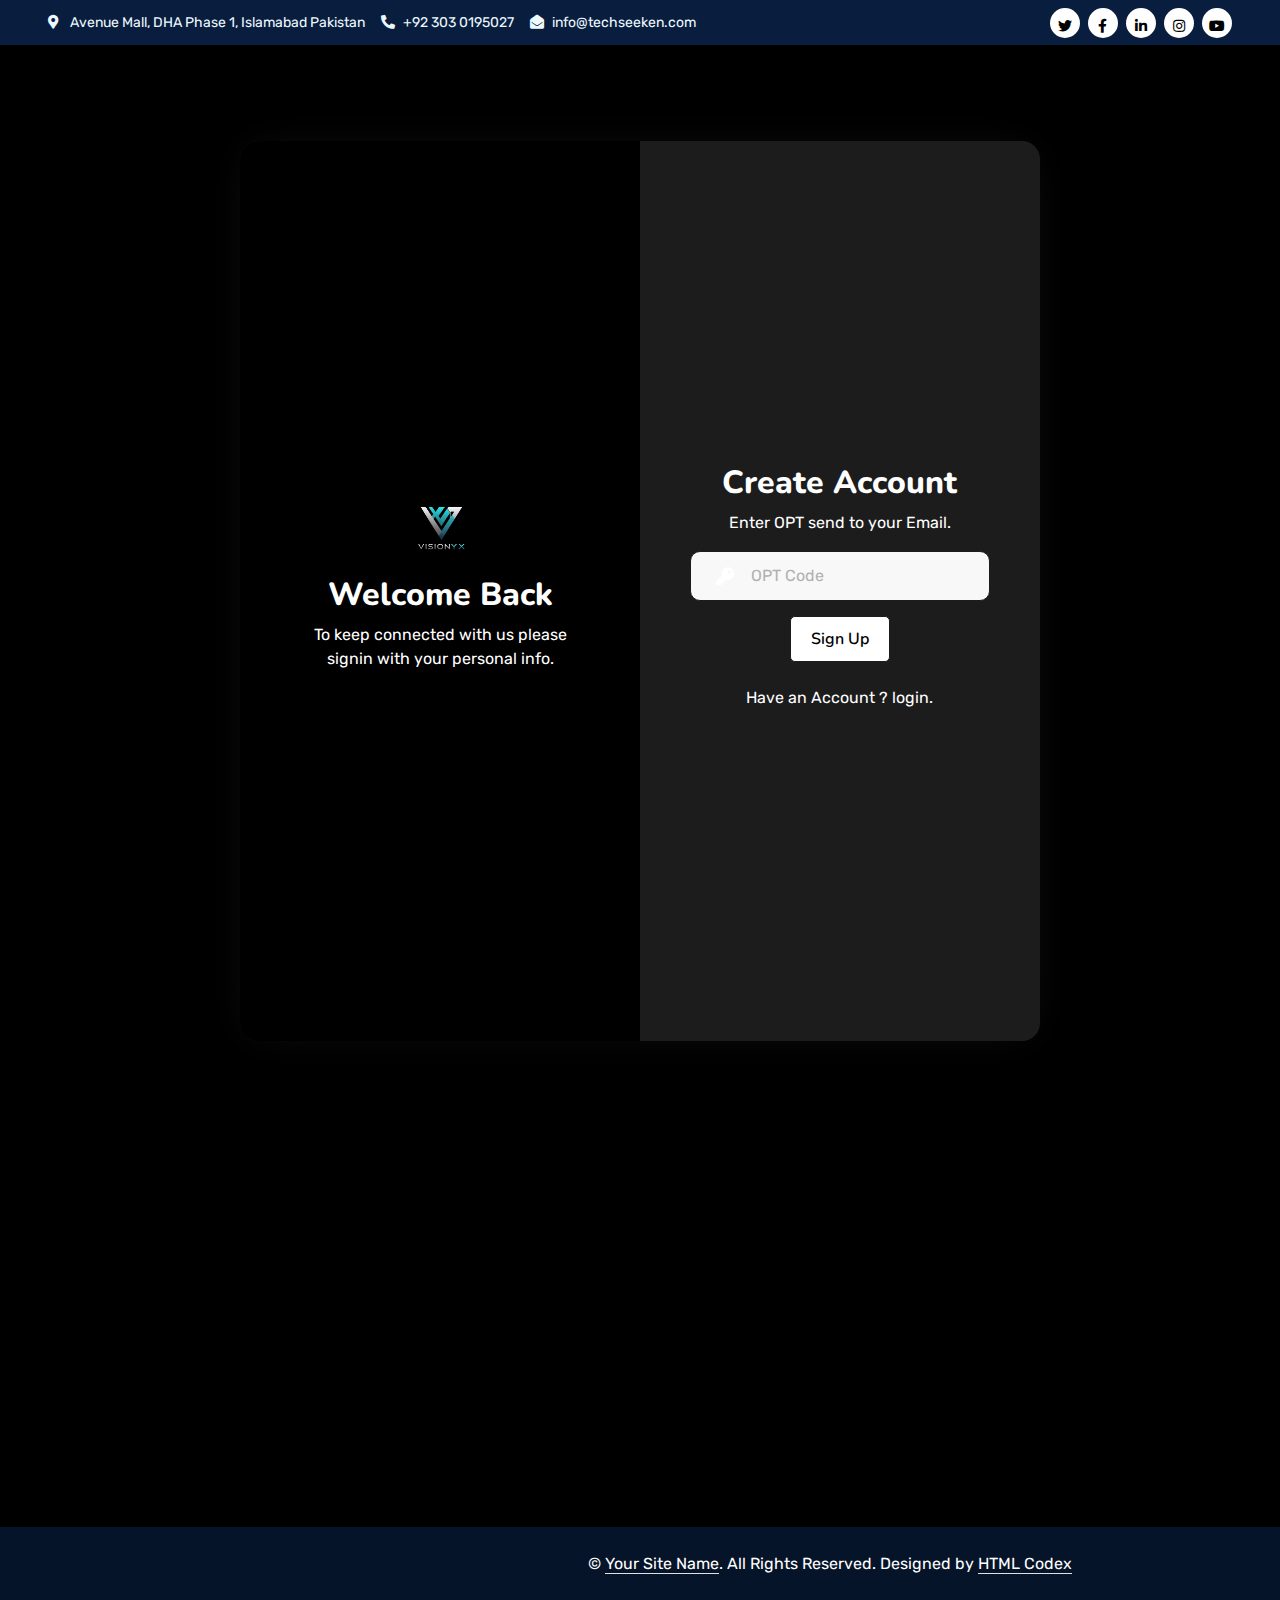
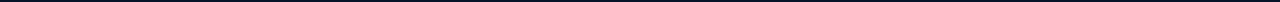
<file: html/optsignin.html>
<!DOCTYPE html>
<html lang="en">

<head>
    <meta charset="utf-8">
    <title> Tech Seeken signin</title>
    <meta content="width=device-width, initial-scale=1.0" name="viewport">
    <meta content="Free HTML Templates" name="keywords">
    <meta content="Free HTML Templates" name="description">

    <!-- Favicon -->
    <!-- <link href="img/favicon.ico" rel="icon"> -->
    <link rel="icon" type="image/x-icon" href="img/TechSeeken icon ico.ico">

    <!-- Google Web Fonts -->
    <link rel="preconnect" href="https://fonts.googleapis.com">
    <link rel="preconnect" href="https://fonts.gstatic.com" crossorigin>
    <link
        href="https://fonts.googleapis.com/css2?family=Nunito:wght@400;600;700;800&family=Rubik:wght@400;500;600;700&display=swap"
        rel="stylesheet">

    <!-- Icon Font Stylesheet -->
    <link href="https://cdnjs.cloudflare.com/ajax/libs/font-awesome/5.10.0/css/all.min.css" rel="stylesheet">
    <link href="https://cdn.jsdelivr.net/npm/bootstrap-icons@1.4.1/font/bootstrap-icons.css" rel="stylesheet">

    <!-- Libraries Stylesheet -->
    <link href="lib/owlcarousel/assets/owl.carousel.min.css" rel="stylesheet">
    <link href="lib/animate/animate.min.css" rel="stylesheet">

    <!-- Customized Bootstrap Stylesheet -->
    <link href="css/bootstrap.min.css" rel="stylesheet">

    <!-- Template Stylesheet -->
    <link href="css/style.css" rel="stylesheet">

</head>

<body>
    <!-- Spinner Start -->
    <div id="spinner"
        class="show bg-white position-fixed translate-middle w-100 vh-100 top-50 start-50 d-flex align-items-center justify-content-center">
        <div class="spinner"></div>
    </div>
    <!-- Spinner End -->


    <!-- Topbar Start -->
    <div class="container-fluid bg-dark px-5 d-none d-lg-block">
        <div class="row gx-0">
            <div class="col-lg-8 text-center text-lg-start mb-2 mb-lg-0">
                <div class="d-inline-flex align-items-center" style="height: 45px;">
                    <small class="me-3 text-light"><i class="fa fa-map-marker-alt me-2"></i>
                        Avenue Mall, DHA Phase 1, Islamabad Pakistan</small>
                    <small class="me-3 text-light"><i class="fa fa-phone-alt me-2"></i>+92 303 0195027</small>
                    <small class="text-light"><i class="fa fa-envelope-open me-2"></i>info@techseeken.com</small>
                </div>
            </div>
            <div class="col-lg-4 text-center text-lg-end">
                <div class="d-inline-flex align-items-center" style="height: 45px;">
                    <a class="btn btn-sm btn-outline-light btn-sm-square rounded-circle me-2" href=""><i
                            class="fab fa-twitter fw-normal"></i></a>
                    <a class="btn btn-sm btn-outline-light btn-sm-square rounded-circle me-2"
                        href="https://web.facebook.com/techseeken?_rdc=1&_rdr" target="_blank"><i
                            class="fab fa-facebook-f fw-normal"></i></a>
                    <a class="btn btn-sm btn-outline-light btn-sm-square rounded-circle me-2"
                        href="https://pk.linkedin.com/company/techseeken" target="_blank"><i
                            class="fab fa-linkedin-in fw-normal"></i></a>
                    <a class="btn btn-sm btn-outline-light btn-sm-square rounded-circle me-2"
                        href="https://www.instagram.com/techseeken/" target="_blank"><i
                            class="fab fa-instagram fw-normal"></i></a>
                    <a class="btn btn-sm btn-outline-light btn-sm-square rounded-circle" href=""><i
                            class="fab fa-youtube fw-normal"></i></a>
                </div>
            </div>
        </div>
    </div>
    <!-- Topbar End -->



    <!-- LOGIN START -->

    <!-- <div class="login container-fluid d-flex justify-content-center align-items-center">
        <div class="container justify-content-center  ">
            <div class="text-center ">
                <img src="./img/logo.png" alt="logo" style="width: 215px; height: 75px;" class="mb-3">
                <div class="row g-3 justify-content-center">
                    <div class="col-md-8 col-lg-6 col-xl-4">
                        <div class="form-container  ">
                            <form action="">
                                <h3 class="text-white mt-4 mb-4">Welcome Back</h3>
                                <div class="form-group">
                                    <input type="text" id="email"
                                        class="form-control mt-4 rounded-input placeholder-black"
                                        placeholder="Your Email">
                                </div>
                                <div class="form-group">
                                    <input type="password" id="password"
                                        class="form-control mt-4 rounded-input placeholder-black"
                                        placeholder="Your Password">
                                </div>
                                <div class="d-flex justify-content-between align-items-center mb-0">
                                    <div class="form-check">
                                        <input class="form-check-input me-2" type="checkbox" value=""
                                            id="form2Example3" />
                                        <label class="form-check-label" for="form2Example3">
                                            Keep me logged in
                                        </label>
                                    </div>
                                    <a href="#!" class="form-check-label forgot-password">Forgot password?</a>
                                </div>
                                <button class="btn-custom mt-4">LOGIN</button>
                                <div class="end mt-3 " style="font-weight: bold;">
                                    <p class="mb-5 pb-lg-2" style="color: black;">Don't have an account? <a href="#!"
                                            style="color: #7C17FF;">Sign Up</a></p>
                                </div>
                            </form>
                        </div>
                    </div>
                </div>
            </div>
        </div>
    </div> -->


    <!-- LOGIN END -->
    <!-- Updated LOGIN START -->



    <div class="container-fluid py-5 d-flex justify-content-center align-items-center wow fadeInUp"
        data-wow-delay="0.1s">
        <div class="container py-5 d-flex align-items-center justify-content-center min-vh-100">
            <div class="item row  justify-content-center">

                <div class="welcome col-lg-6 col-md-12 d-flex flex-column align-items-center text-center full-height">
                    <img src="./img/logo.png" alt="logo" style="height: 65px; width: auto;">
                    <h2 class="mt-3">Welcome Back</h2>
                    <p>To keep connected with us please<br>signin with your personal info.</p>
                </div>


                <div class="divform col-lg-6 col-md-12 d-flex flex-column align-items-center text-center mt-4 mb-4">
                    <div class="form" style="width: 80%;">
                        <h2 class="mt-2 ">Create Account</h2>
                        <p class="mt-2"> Enter OPT send to your Email. </p>
                        



                       





                        <form action="optsignin.html">
                            <div class="input-icons">
                                <i class="fa fa-key icon"></i>
                                <input class="input-field" type="text" placeholder="OPT Code" name="opt_code" required>
                            </div>
                           
                           
                            <a href="/action_page.php" class="signup btn custom-button mb-4">Sign Up</a>
                          
                            <p>Have an Account ? <a href="login.html">login</a>.</p>
                        </form>




                    </div>
                </div>
            </div>
        </div>
    </div>






    <!-- updated login end  -->


    <!-- Footer Start -->
    <div class="container-fluid bg-dark text-light mt-5 wow fadeInUp" data-wow-delay="0.1s">
        <div class="container">
            <div class="row gx-5">
                <div class="col-lg-4 col-md-6  footer-about">
                    <div
                        class="d-flex flex-column align-items-center justify-content-center text-center h-100 bg-primary p-4">
                        <a href="index.html" class="navbar-brand">
                            <!-- <h1 class="m-0 text-white"><i class="fa fa-user-tie me-2"></i>Startup</h1> -->
                            <img src="./img/logo2.png" alt="logo" style="width: 215px; height: 75px;">
                        </a>
                        <p class="mt-3 mb-4"> We specialize in delivering innovative IT solutions, offering reliable
                            and
                            scalable systems tailored to your business needs. Trust us for seamless integration,
                            expert
                            support, and cutting-edge technology</p>
                        <form action="">
                            <div class="input-group">
                                <input type="text" class="form-control border-white p-3" placeholder="Your Email">
                                <button class="btn btn-dark">Sign Up</button>
                            </div>
                        </form>
                    </div>
                </div>
                <div class="col-lg-8 col-md-6">
                    <div class="row gx-5">
                        <div class="col-lg-4 col-md-12 pt-5 mb-5">
                            <div class="section-title section-title-sm position-relative pb-3 mb-4">
                                <h3 class="text-light mb-0">Get In Touch</h3>
                            </div>
                            <div class="d-flex mb-2">
                                <i class="bi bi-geo-alt text-primary me-2"></i>
                                <p class="mb-0">Avenue Mall, DHA Phase 1, Islamabad Pakistan</p>
                            </div>
                            <div class="d-flex mb-2">
                                <i class="bi bi-envelope-open text-primary me-2"></i>
                                <p class="mb-0">info@techseeken.com</p>
                            </div>
                            <div class="d-flex mb-2">
                                <i class="bi bi-telephone text-primary me-2"></i>
                                <p class="mb-0">+92 303 0195027</p>
                            </div>
                            <div class="d-flex mt-4">
                                <a class="btn btn-primary btn-square me-2" href="#"><i
                                        class="fab fa-twitter fw-normal"></i></a>
                                <a class="btn btn-primary btn-square me-2"
                                    href="https://web.facebook.com/techseeken?_rdc=1&_rdr" target="_blank"><i
                                        class="fab fa-facebook-f fw-normal"></i></a>
                                <a class="btn btn-primary btn-square me-2"
                                    href="https://pk.linkedin.com/company/techseeken" target="_blank"><i
                                        class="fab fa-linkedin-in fw-normal"></i></a>
                                <a class="btn btn-primary btn-square" href="https://www.instagram.com/techseeken/"
                                    target="_blank"><i class="fab fa-instagram fw-normal"></i></a>
                            </div>
                        </div>
                        <div class="col-lg-4 col-md-12 pt-0 pt-lg-5 mb-5">
                            <div class="section-title section-title-sm position-relative pb-3 mb-4">
                                <h3 class="text-light mb-0">Quick Links</h3>
                            </div>
                            <div class="link-animated d-flex flex-column justify-content-start">
                                <a class="text-light mb-2" href="#"><i
                                        class="bi bi-arrow-right text-primary me-2"></i>Home</a>
                                <a class="text-light mb-2" href="#"><i
                                        class="bi bi-arrow-right text-primary me-2"></i>About Us</a>
                                <a class="text-light mb-2" href="#"><i
                                        class="bi bi-arrow-right text-primary me-2"></i>Our Services</a>
                                <a class="text-light mb-2" href="#"><i
                                        class="bi bi-arrow-right text-primary me-2"></i>Meet The Team</a>
                                <!-- <a class="text-light mb-2" href="#"><i class="bi bi-arrow-right text-primary me-2"></i>Latest Blog</a> -->
                                <a class="text-light" href="#"><i
                                        class="bi bi-arrow-right text-primary me-2"></i>Contact Us</a>
                            </div>
                        </div>
                        <div class="col-lg-4 col-md-12 pt-0 pt-lg-5 mb-5">
                            <div class="section-title section-title-sm position-relative pb-3 mb-4">
                                <h3 class="text-light mb-0">Popular Links</h3>
                            </div>
                            <div class="link-animated d-flex flex-column justify-content-start">
                                <a class="text-light mb-2" href="#"><i
                                        class="bi bi-arrow-right text-primary me-2"></i>Home</a>
                                <a class="text-light mb-2" href="#"><i
                                        class="bi bi-arrow-right text-primary me-2"></i>About Us</a>
                                <a class="text-light mb-2" href="#"><i
                                        class="bi bi-arrow-right text-primary me-2"></i>Our Services</a>
                                <a class="text-light mb-2" href="#"><i
                                        class="bi bi-arrow-right text-primary me-2"></i>Meet The Team</a>
                                <!-- <a class="text-light mb-2" href="#"><i class="bi bi-arrow-right text-primary me-2"></i>Latest Blog</a> -->
                                <a class="text-light" href="#"><i
                                        class="bi bi-arrow-right text-primary me-2"></i>Contact Us</a>
                            </div>
                        </div>
                    </div>
                </div>
            </div>
        </div>
    </div>
    <div class="container-fluid text-white" style="background: #061429;">
        <div class="container text-center">
            <div class="row justify-content-end">
                <div class="col-lg-8 col-md-6">
                    <div class="d-flex align-items-center justify-content-center" style="height: 75px;">
                        <p class="mb-0">&copy; <a class="text-white border-bottom" href="#">Your Site Name</a>. All
                            Rights Reserved.

                            <!--/*** This template is free as long as you keep the footer author’s credit link/attribution link/backlink. If you'd like to use the template without the footer author’s credit link/attribution link/backlink, you can purchase the Credit Removal License from "https://htmlcodex.com/credit-removal". Thank you for your support. ***/-->
                            Designed by <a class="text-white border-bottom" href="https://htmlcodex.com">HTML
                                Codex</a>
                        </p>
                    </div>
                </div>
            </div>
        </div>
    </div>
    <!-- Footer End -->

    <!-- Back to Top -->
    <a href="#" class="btn btn-lg btn-primary btn-lg-square rounded back-to-top"><i class="bi bi-arrow-up"></i></a>


    <!-- JavaScript Libraries -->
    <script src="https://code.jquery.com/jquery-3.4.1.min.js"></script>
    <script src="https://cdn.jsdelivr.net/npm/bootstrap@5.0.0/dist/js/bootstrap.bundle.min.js"></script>
    <script src="lib/wow/wow.min.js"></script>
    <script src="lib/easing/easing.min.js"></script>
    <script src="lib/waypoints/waypoints.min.js"></script>
    <script src="lib/counterup/counterup.min.js"></script>
    <script src="lib/owlcarousel/owl.carousel.min.js"></script>

    <!-- Template Javascript -->
    <script src="js/main.js"></script>



    <!-- <script>
        const togglePassword = document.querySelector('#togglePassword');
        const password = document.querySelector('#password');

        togglePassword.addEventListener('click', function () {
            // toggle the type attribute
            const type = password.getAttribute('type') === 'password' ? 'text' : 'password';
            password.setAttribute('type', type);

            // toggle the eye icon
            this.classList.toggle('fa-eye-slash');
        });

        const toggleConfirmPassword = document.querySelector('#toggleConfirmPassword');
        const confirmPassword = document.querySelector('#confirmPassword');

        toggleConfirmPassword.addEventListener('click', function () {
            // toggle the type attribute
            const type = confirmPassword.getAttribute('type') === 'password' ? 'text' : 'password';
            confirmPassword.setAttribute('type', type);

            // toggle the eye icon
            this.classList.toggle('fa-eye-slash');
        });
    </script> -->



</body>

</html>
</file>
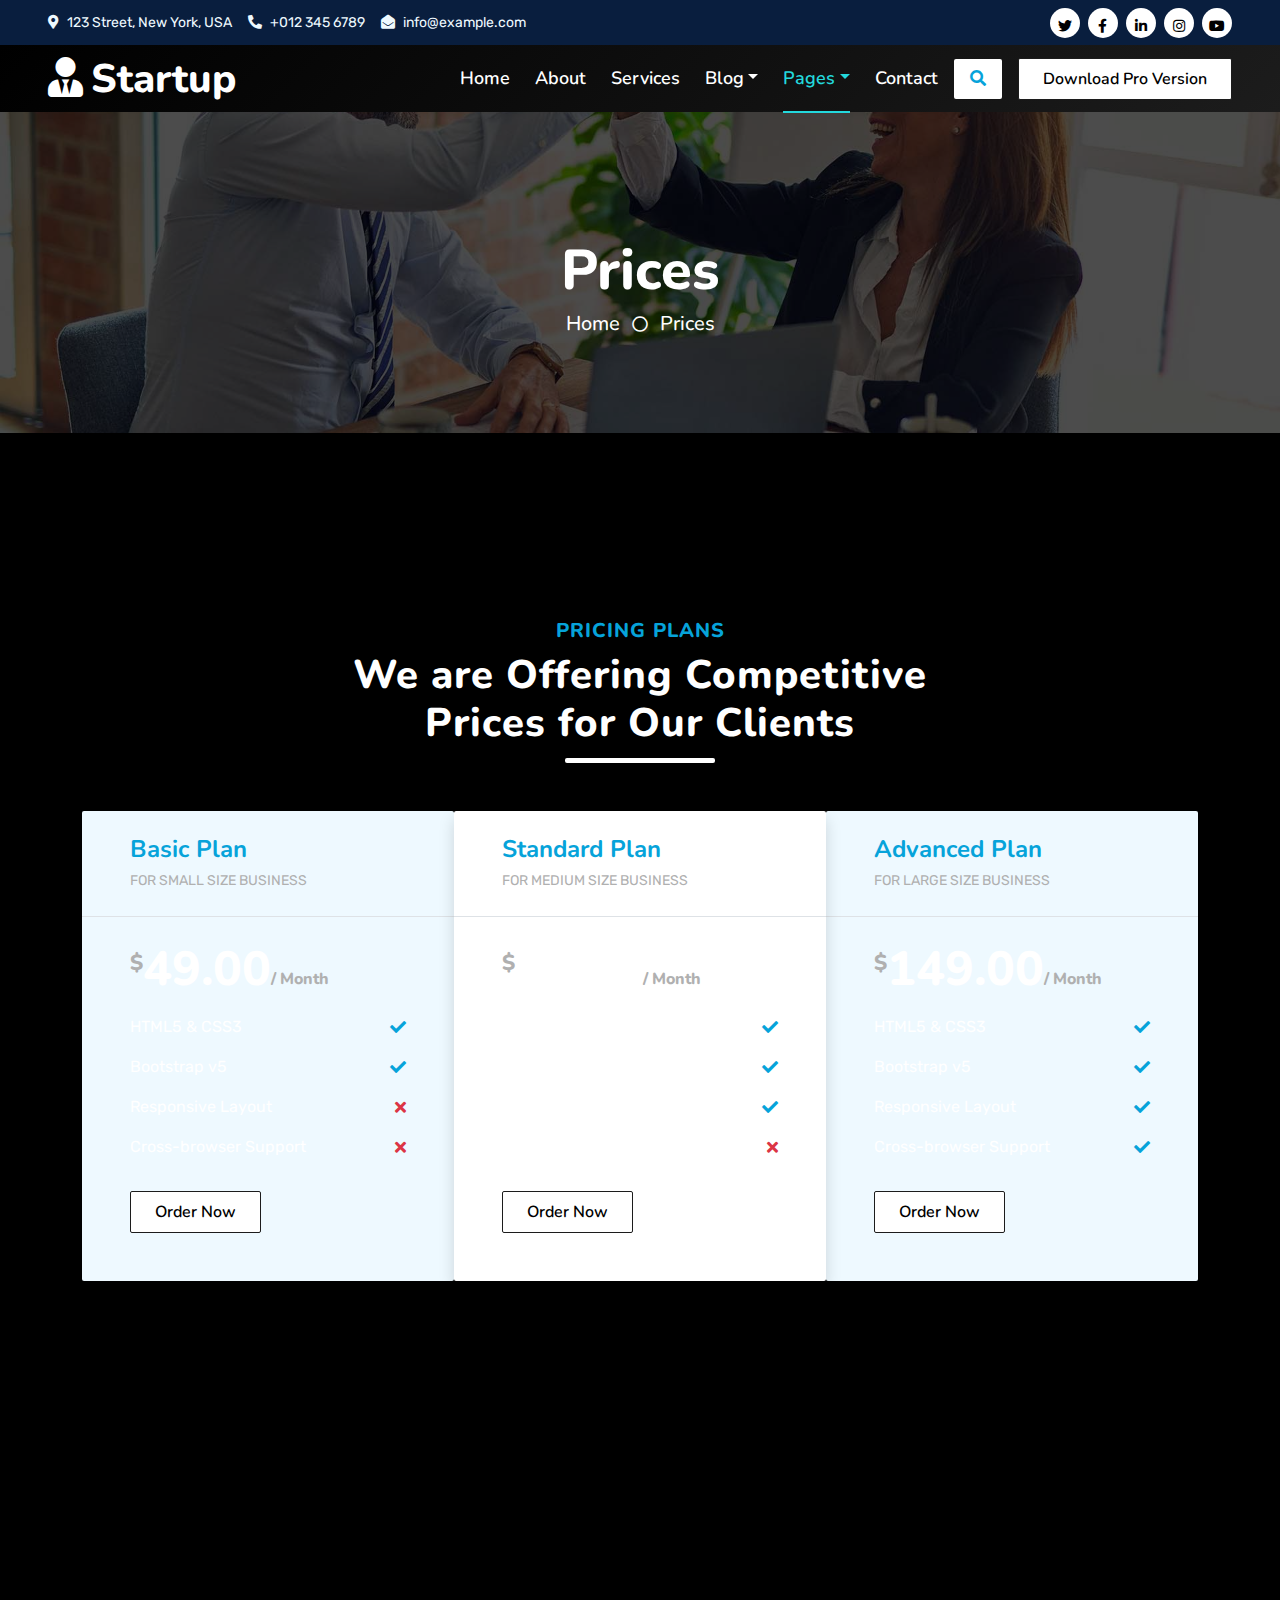
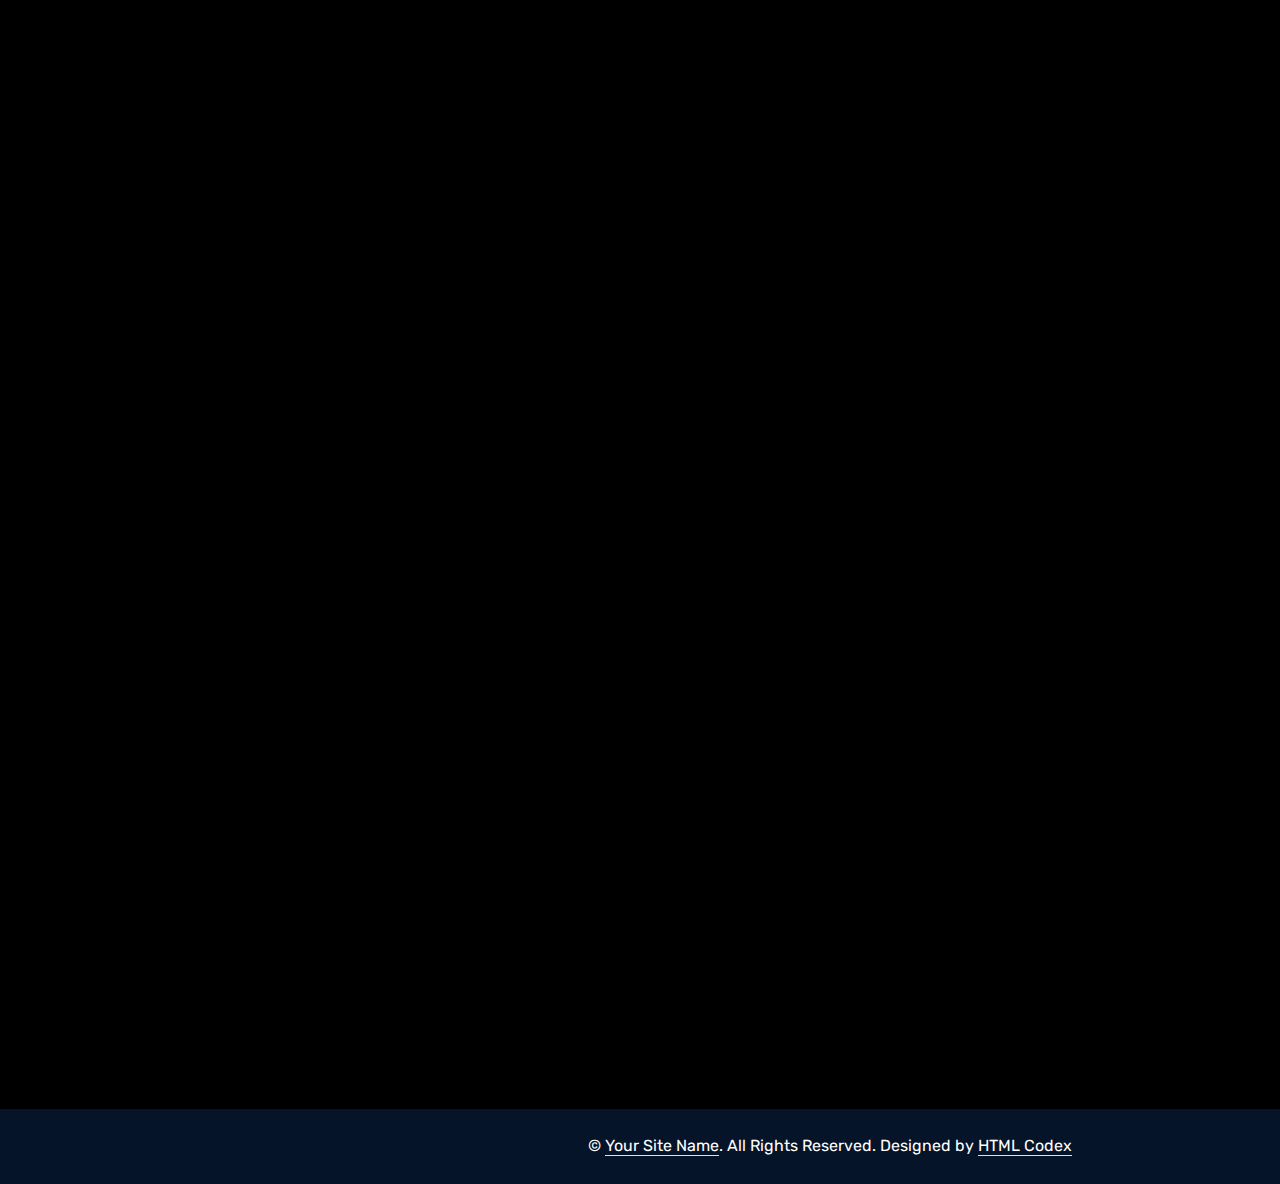
<file: html/price.html>
<!DOCTYPE html>
<html lang="en">

<head>
    <meta charset="utf-8">
    <title>Startup - Startup Website Template</title>
    <meta content="width=device-width, initial-scale=1.0" name="viewport">
    <meta content="Free HTML Templates" name="keywords">
    <meta content="Free HTML Templates" name="description">

    <!-- Favicon -->
    <!-- <link href="img/favicon.ico" rel="icon"> -->
    <link rel="icon" type="image/x-icon" href="img/TechSeeken icon ico.ico">

    <!-- Google Web Fonts -->
    <link rel="preconnect" href="https://fonts.googleapis.com">
    <link rel="preconnect" href="https://fonts.gstatic.com" crossorigin>
    <link href="https://fonts.googleapis.com/css2?family=Nunito:wght@400;600;700;800&family=Rubik:wght@400;500;600;700&display=swap" rel="stylesheet">

    <!-- Icon Font Stylesheet -->
    <link href="https://cdnjs.cloudflare.com/ajax/libs/font-awesome/5.10.0/css/all.min.css" rel="stylesheet">
    <link href="https://cdn.jsdelivr.net/npm/bootstrap-icons@1.4.1/font/bootstrap-icons.css" rel="stylesheet">

    <!-- Libraries Stylesheet -->
    <link href="lib/owlcarousel/assets/owl.carousel.min.css" rel="stylesheet">
    <link href="lib/animate/animate.min.css" rel="stylesheet">

    <!-- Customized Bootstrap Stylesheet -->
    <link href="css/bootstrap.min.css" rel="stylesheet">

    <!-- Template Stylesheet -->
    <link href="css/style.css" rel="stylesheet">
</head>

<body>
    <!-- Spinner Start -->
    <div id="spinner" class="show bg-white position-fixed translate-middle w-100 vh-100 top-50 start-50 d-flex align-items-center justify-content-center">
        <div class="spinner"></div>
    </div>
    <!-- Spinner End -->


    <!-- Topbar Start -->
    <div class="container-fluid bg-dark px-5 d-none d-lg-block">
        <div class="row gx-0">
            <div class="col-lg-8 text-center text-lg-start mb-2 mb-lg-0">
                <div class="d-inline-flex align-items-center" style="height: 45px;">
                    <small class="me-3 text-light"><i class="fa fa-map-marker-alt me-2"></i>123 Street, New York, USA</small>
                    <small class="me-3 text-light"><i class="fa fa-phone-alt me-2"></i>+012 345 6789</small>
                    <small class="text-light"><i class="fa fa-envelope-open me-2"></i>info@example.com</small>
                </div>
            </div>
            <div class="col-lg-4 text-center text-lg-end">
                <div class="d-inline-flex align-items-center" style="height: 45px;">
                    <a class="btn btn-sm btn-outline-light btn-sm-square rounded-circle me-2" href=""><i class="fab fa-twitter fw-normal"></i></a>
                    <a class="btn btn-sm btn-outline-light btn-sm-square rounded-circle me-2" href=""><i class="fab fa-facebook-f fw-normal"></i></a>
                    <a class="btn btn-sm btn-outline-light btn-sm-square rounded-circle me-2" href=""><i class="fab fa-linkedin-in fw-normal"></i></a>
                    <a class="btn btn-sm btn-outline-light btn-sm-square rounded-circle me-2" href=""><i class="fab fa-instagram fw-normal"></i></a>
                    <a class="btn btn-sm btn-outline-light btn-sm-square rounded-circle" href=""><i class="fab fa-youtube fw-normal"></i></a>
                </div>
            </div>
        </div>
    </div>
    <!-- Topbar End -->


    <!-- Navbar Start -->
    <div class="container-fluid position-relative p-0">
        <nav class="navbar navbar-expand-lg navbar-dark px-5 py-3 py-lg-0">
            <a href="index.html" class="navbar-brand p-0">
                <h1 class="m-0"><i class="fa fa-user-tie me-2"></i>Startup</h1>
            </a>
            <button class="navbar-toggler" type="button" data-bs-toggle="collapse" data-bs-target="#navbarCollapse">
                <span class="fa fa-bars"></span>
            </button>
            <div class="collapse navbar-collapse" id="navbarCollapse">
                <div class="navbar-nav ms-auto py-0">
                    <a href="index.html" class="nav-item nav-link">Home</a>
                    <a href="about.html" class="nav-item nav-link">About</a>
                    <a href="service.html" class="nav-item nav-link">Services</a>
                    <div class="nav-item dropdown">
                        <a href="#" class="nav-link dropdown-toggle" data-bs-toggle="dropdown">Blog</a>
                        <div class="dropdown-menu m-0">
                            <a href="blog.html" class="dropdown-item">Blog Grid</a>
                            <a href="detail.html" class="dropdown-item">Blog Detail</a>
                        </div>
                    </div>
                    <div class="nav-item dropdown">
                        <a href="#" class="nav-link dropdown-toggle active" data-bs-toggle="dropdown">Pages</a>
                        <div class="dropdown-menu m-0">
                            <a href="price.html" class="dropdown-item active">Pricing Plan</a>
                            <a href="feature.html" class="dropdown-item">Our features</a>
                            <a href="team.html" class="dropdown-item">Team Members</a>
                            <a href="testimonial.html" class="dropdown-item">Testimonial</a>
                            <a href="quote.html" class="dropdown-item">Free Quote</a>
                        </div>
                    </div>
                    <a href="contact.html" class="nav-item nav-link">Contact</a>
                </div>
                <butaton type="button" class="btn text-primary ms-3" data-bs-toggle="modal" data-bs-target="#searchModal"><i class="fa fa-search"></i></butaton>
                <a href="https://htmlcodex.com/startup-company-website-template" class="btn btn-primary py-2 px-4 ms-3">Download Pro Version</a>
            </div>
        </nav>

        <div class="container-fluid bg-primary py-5 bg-header" style="margin-bottom: 90px;">
            <div class="row py-5">
                <div class="col-12 pt-lg-5 mt-lg-5 text-center">
                    <h1 class="display-4 text-white animated zoomIn">Prices</h1>
                    <a href="" class="h5 text-white">Home</a>
                    <i class="far fa-circle text-white px-2"></i>
                    <a href="" class="h5 text-white">Prices</a>
                </div>
            </div>
        </div>
    </div>
    <!-- Navbar End -->


    <!-- Full Screen Search Start -->
    <div class="modal fade" id="searchModal" tabindex="-1">
        <div class="modal-dialog modal-fullscreen">
            <div class="modal-content" style="background: rgba(9, 30, 62, .7);">
                <div class="modal-header border-0">
                    <button type="button" class="btn bg-white btn-close" data-bs-dismiss="modal" aria-label="Close"></button>
                </div>
                <div class="modal-body d-flex align-items-center justify-content-center">
                    <div class="input-group" style="max-width: 600px;">
                        <input type="text" class="form-control bg-transparent border-primary p-3" placeholder="Type search keyword">
                        <button class="btn btn-primary px-4"><i class="bi bi-search"></i></button>
                    </div>
                </div>
            </div>
        </div>
    </div>
    <!-- Full Screen Search End -->


    <!-- Pricing Plan Start -->
    <div class="container-fluid py-5 wow fadeInUp" data-wow-delay="0.1s">
        <div class="container py-5">
            <div class="section-title text-center position-relative pb-3 mb-5 mx-auto" style="max-width: 600px;">
                <h5 class="fw-bold text-primary text-uppercase">Pricing Plans</h5>
                <h1 class="mb-0">We are Offering Competitive Prices for Our Clients</h1>
            </div>
            <div class="row g-0">
                <div class="col-lg-4 wow slideInUp" data-wow-delay="0.6s">
                    <div class="bg-light rounded">
                        <div class="border-bottom py-4 px-5 mb-4">
                            <h4 class="text-primary mb-1">Basic Plan</h4>
                            <small class="text-uppercase">For Small Size Business</small>
                        </div>
                        <div class="p-5 pt-0">
                            <h1 class="display-5 mb-3">
                                <small class="align-top" style="font-size: 22px; line-height: 45px;">$</small>49.00<small
                                    class="align-bottom" style="font-size: 16px; line-height: 40px;">/ Month</small>
                            </h1>
                            <div class="d-flex justify-content-between mb-3"><span>HTML5 & CSS3</span><i class="fa fa-check text-primary pt-1"></i></div>
                            <div class="d-flex justify-content-between mb-3"><span>Bootstrap v5</span><i class="fa fa-check text-primary pt-1"></i></div>
                            <div class="d-flex justify-content-between mb-3"><span>Responsive Layout</span><i class="fa fa-times text-danger pt-1"></i></div>
                            <div class="d-flex justify-content-between mb-2"><span>Cross-browser Support</span><i class="fa fa-times text-danger pt-1"></i></div>
                            <a href="" class="btn btn-primary py-2 px-4 mt-4">Order Now</a>
                        </div>
                    </div>
                </div>
                <div class="col-lg-4 wow slideInUp" data-wow-delay="0.3s">
                    <div class="bg-white rounded shadow position-relative" style="z-index: 1;">
                        <div class="border-bottom py-4 px-5 mb-4">
                            <h4 class="text-primary mb-1">Standard Plan</h4>
                            <small class="text-uppercase">For Medium Size Business</small>
                        </div>
                        <div class="p-5 pt-0">
                            <h1 class="display-5 mb-3">
                                <small class="align-top" style="font-size: 22px; line-height: 45px;">$</small>99.00<small
                                    class="align-bottom" style="font-size: 16px; line-height: 40px;">/ Month</small>
                            </h1>
                            <div class="d-flex justify-content-between mb-3"><span>HTML5 & CSS3</span><i class="fa fa-check text-primary pt-1"></i></div>
                            <div class="d-flex justify-content-between mb-3"><span>Bootstrap v5</span><i class="fa fa-check text-primary pt-1"></i></div>
                            <div class="d-flex justify-content-between mb-3"><span>Responsive Layout</span><i class="fa fa-check text-primary pt-1"></i></div>
                            <div class="d-flex justify-content-between mb-2"><span>Cross-browser Support</span><i class="fa fa-times text-danger pt-1"></i></div>
                            <a href="" class="btn btn-primary py-2 px-4 mt-4">Order Now</a>
                        </div>
                    </div>
                </div>
                <div class="col-lg-4 wow slideInUp" data-wow-delay="0.9s">
                    <div class="bg-light rounded">
                        <div class="border-bottom py-4 px-5 mb-4">
                            <h4 class="text-primary mb-1">Advanced Plan</h4>
                            <small class="text-uppercase">For Large Size Business</small>
                        </div>
                        <div class="p-5 pt-0">
                            <h1 class="display-5 mb-3">
                                <small class="align-top" style="font-size: 22px; line-height: 45px;">$</small>149.00<small
                                    class="align-bottom" style="font-size: 16px; line-height: 40px;">/ Month</small>
                            </h1>
                            <div class="d-flex justify-content-between mb-3"><span>HTML5 & CSS3</span><i class="fa fa-check text-primary pt-1"></i></div>
                            <div class="d-flex justify-content-between mb-3"><span>Bootstrap v5</span><i class="fa fa-check text-primary pt-1"></i></div>
                            <div class="d-flex justify-content-between mb-3"><span>Responsive Layout</span><i class="fa fa-check text-primary pt-1"></i></div>
                            <div class="d-flex justify-content-between mb-2"><span>Cross-browser Support</span><i class="fa fa-check text-primary pt-1"></i></div>
                            <a href="" class="btn btn-primary py-2 px-4 mt-4">Order Now</a>
                        </div>
                    </div>
                </div>
            </div>
        </div>
    </div>
    <!-- Pricing Plan End -->


    <!-- Quote Start -->
    <div class="container-fluid py-5 wow fadeInUp" data-wow-delay="0.1s">
        <div class="container py-5">
            <div class="row g-5">
                <div class="col-lg-7">
                    <div class="section-title position-relative pb-3 mb-5">
                        <h5 class="fw-bold text-primary text-uppercase">Request A Quote</h5>
                        <h1 class="mb-0">Need A Free Quote? Please Feel Free to Contact Us</h1>
                    </div>
                    <div class="row gx-3">
                        <div class="col-sm-6 wow zoomIn" data-wow-delay="0.2s">
                            <h5 class="mb-4"><i class="fa fa-reply text-primary me-3"></i>Reply within 24 hours</h5>
                        </div>
                        <div class="col-sm-6 wow zoomIn" data-wow-delay="0.4s">
                            <h5 class="mb-4"><i class="fa fa-phone-alt text-primary me-3"></i>24 hrs telephone support</h5>
                        </div>
                    </div>
                    <p class="mb-4">Eirmod sed tempor lorem ut dolores. Aliquyam sit sadipscing kasd ipsum. Dolor ea et dolore et at sea ea at dolor, justo ipsum duo rebum sea invidunt voluptua. Eos vero eos vero ea et dolore eirmod et. Dolores diam duo invidunt lorem. Elitr ut dolores magna sit. Sea dolore sanctus sed et. Takimata takimata sanctus sed.</p>
                    <div class="d-flex align-items-center mt-2 wow zoomIn" data-wow-delay="0.6s">
                        <div class="bg-primary d-flex align-items-center justify-content-center rounded" style="width: 60px; height: 60px;">
                            <i class="fa fa-phone-alt text-white"></i>
                        </div>
                        <div class="ps-4">
                            <h5 class="mb-2">Call to ask any question</h5>
                            <h4 class="text-primary mb-0">+012 345 6789</h4>
                        </div>
                    </div>
                </div>
                <div class="col-lg-5">
                    <div class="bg-primary rounded h-100 d-flex align-items-center p-5 wow zoomIn" data-wow-delay="0.9s">
                        <form>
                            <div class="row g-3">
                                <div class="col-xl-12">
                                    <input type="text" class="form-control bg-light border-0" placeholder="Your Name" style="height: 55px;">
                                </div>
                                <div class="col-12">
                                    <input type="email" class="form-control bg-light border-0" placeholder="Your Email" style="height: 55px;">
                                </div>
                                <div class="col-12">
                                    <select class="form-select bg-light border-0" style="height: 55px;">
                                        <option selected>Select A Service</option>
                                        <option value="1">Service 1</option>
                                        <option value="2">Service 2</option>
                                        <option value="3">Service 3</option>
                                    </select>
                                </div>
                                <div class="col-12">
                                    <textarea class="form-control bg-light border-0" rows="3" placeholder="Message"></textarea>
                                </div>
                                <div class="col-12">
                                    <button class="btn btn-dark w-100 py-3" type="submit">Request A Quote</button>
                                </div>
                            </div>
                        </form>
                    </div>
                </div>
            </div>
        </div>
    </div>
    <!-- Quote End -->


    <!-- Vendor Start -->
    <div class="container-fluid py-5 wow fadeInUp" data-wow-delay="0.1s">
        <div class="container py-5 mb-5">
            <div class="bg-white">
                <div class="owl-carousel vendor-carousel">
                    <img src="img/vendor-1.jpg" alt="">
                    <img src="img/vendor-2.jpg" alt="">
                    <img src="img/vendor-3.jpg" alt="">
                    <img src="img/vendor-4.jpg" alt="">
                    <img src="img/vendor-5.jpg" alt="">
                    <img src="img/vendor-6.jpg" alt="">
                    <img src="img/vendor-7.jpg" alt="">
                    <img src="img/vendor-8.jpg" alt="">
                    <img src="img/vendor-9.jpg" alt="">
                </div>
            </div>
        </div>
    </div>
    <!-- Vendor End -->
    

    <!-- Footer Start -->
    <div class="container-fluid bg-dark text-light mt-5 wow fadeInUp" data-wow-delay="0.1s">
        <div class="container">
            <div class="row gx-5">
                <div class="col-lg-4 col-md-6 footer-about">
                    <div class="d-flex flex-column align-items-center justify-content-center text-center h-100 bg-primary p-4">
                        <a href="index.html" class="navbar-brand">
                            <h1 class="m-0 text-white"><i class="fa fa-user-tie me-2"></i>Startup</h1>
                        </a>
                        <p class="mt-3 mb-4">Lorem diam sit erat dolor elitr et, diam lorem justo amet clita stet eos sit. Elitr dolor duo lorem, elitr clita ipsum sea. Diam amet erat lorem stet eos. Diam amet et kasd eos duo.</p>
                        <form action="">
                            <div class="input-group">
                                <input type="text" class="form-control border-white p-3" placeholder="Your Email">
                                <button class="btn btn-dark">Sign Up</button>
                            </div>
                        </form>
                    </div>
                </div>
                <div class="col-lg-8 col-md-6">
                    <div class="row gx-5">
                        <div class="col-lg-4 col-md-12 pt-5 mb-5">
                            <div class="section-title section-title-sm position-relative pb-3 mb-4">
                                <h3 class="text-light mb-0">Get In Touch</h3>
                            </div>
                            <div class="d-flex mb-2">
                                <i class="bi bi-geo-alt text-primary me-2"></i>
                                <p class="mb-0">123 Street, New York, USA</p>
                            </div>
                            <div class="d-flex mb-2">
                                <i class="bi bi-envelope-open text-primary me-2"></i>
                                <p class="mb-0">info@example.com</p>
                            </div>
                            <div class="d-flex mb-2">
                                <i class="bi bi-telephone text-primary me-2"></i>
                                <p class="mb-0">+012 345 67890</p>
                            </div>
                            <div class="d-flex mt-4">
                                <a class="btn btn-primary btn-square me-2" href="#"><i class="fab fa-twitter fw-normal"></i></a>
                                <a class="btn btn-primary btn-square me-2" href="#"><i class="fab fa-facebook-f fw-normal"></i></a>
                                <a class="btn btn-primary btn-square me-2" href="#"><i class="fab fa-linkedin-in fw-normal"></i></a>
                                <a class="btn btn-primary btn-square" href="#"><i class="fab fa-instagram fw-normal"></i></a>
                            </div>
                        </div>
                        <div class="col-lg-4 col-md-12 pt-0 pt-lg-5 mb-5">
                            <div class="section-title section-title-sm position-relative pb-3 mb-4">
                                <h3 class="text-light mb-0">Quick Links</h3>
                            </div>
                            <div class="link-animated d-flex flex-column justify-content-start">
                                <a class="text-light mb-2" href="#"><i class="bi bi-arrow-right text-primary me-2"></i>Home</a>
                                <a class="text-light mb-2" href="#"><i class="bi bi-arrow-right text-primary me-2"></i>About Us</a>
                                <a class="text-light mb-2" href="#"><i class="bi bi-arrow-right text-primary me-2"></i>Our Services</a>
                                <a class="text-light mb-2" href="#"><i class="bi bi-arrow-right text-primary me-2"></i>Meet The Team</a>
                                <a class="text-light mb-2" href="#"><i class="bi bi-arrow-right text-primary me-2"></i>Latest Blog</a>
                                <a class="text-light" href="#"><i class="bi bi-arrow-right text-primary me-2"></i>Contact Us</a>
                            </div>
                        </div>
                        <div class="col-lg-4 col-md-12 pt-0 pt-lg-5 mb-5">
                            <div class="section-title section-title-sm position-relative pb-3 mb-4">
                                <h3 class="text-light mb-0">Popular Links</h3>
                            </div>
                            <div class="link-animated d-flex flex-column justify-content-start">
                                <a class="text-light mb-2" href="#"><i class="bi bi-arrow-right text-primary me-2"></i>Home</a>
                                <a class="text-light mb-2" href="#"><i class="bi bi-arrow-right text-primary me-2"></i>About Us</a>
                                <a class="text-light mb-2" href="#"><i class="bi bi-arrow-right text-primary me-2"></i>Our Services</a>
                                <a class="text-light mb-2" href="#"><i class="bi bi-arrow-right text-primary me-2"></i>Meet The Team</a>
                                <a class="text-light mb-2" href="#"><i class="bi bi-arrow-right text-primary me-2"></i>Latest Blog</a>
                                <a class="text-light" href="#"><i class="bi bi-arrow-right text-primary me-2"></i>Contact Us</a>
                            </div>
                        </div>
                    </div>
                </div>
            </div>
        </div>
    </div>
    <div class="container-fluid text-white" style="background: #061429;">
        <div class="container text-center">
            <div class="row justify-content-end">
                <div class="col-lg-8 col-md-6">
                    <div class="d-flex align-items-center justify-content-center" style="height: 75px;">
                        <p class="mb-0">&copy; <a class="text-white border-bottom" href="#">Your Site Name</a>. All Rights Reserved. 
						
						<!--/*** This template is free as long as you keep the footer author’s credit link/attribution link/backlink. If you'd like to use the template without the footer author’s credit link/attribution link/backlink, you can purchase the Credit Removal License from "https://htmlcodex.com/credit-removal". Thank you for your support. ***/-->
						Designed by <a class="text-white border-bottom" href="https://htmlcodex.com">HTML Codex</a></p>
                    </div>
                </div>
            </div>
        </div>
    </div>
    <!-- Footer End -->


    <!-- Back to Top -->
    <a href="#" class="btn btn-lg btn-primary btn-lg-square rounded back-to-top"><i class="bi bi-arrow-up"></i></a>


    <!-- JavaScript Libraries -->
    <script src="https://code.jquery.com/jquery-3.4.1.min.js"></script>
    <script src="https://cdn.jsdelivr.net/npm/bootstrap@5.0.0/dist/js/bootstrap.bundle.min.js"></script>
    <script src="lib/wow/wow.min.js"></script>
    <script src="lib/easing/easing.min.js"></script>
    <script src="lib/waypoints/waypoints.min.js"></script>
    <script src="lib/counterup/counterup.min.js"></script>
    <script src="lib/owlcarousel/owl.carousel.min.js"></script>

    <!-- Template Javascript -->
    <script src="js/main.js"></script>
</body>

</html>
</file>
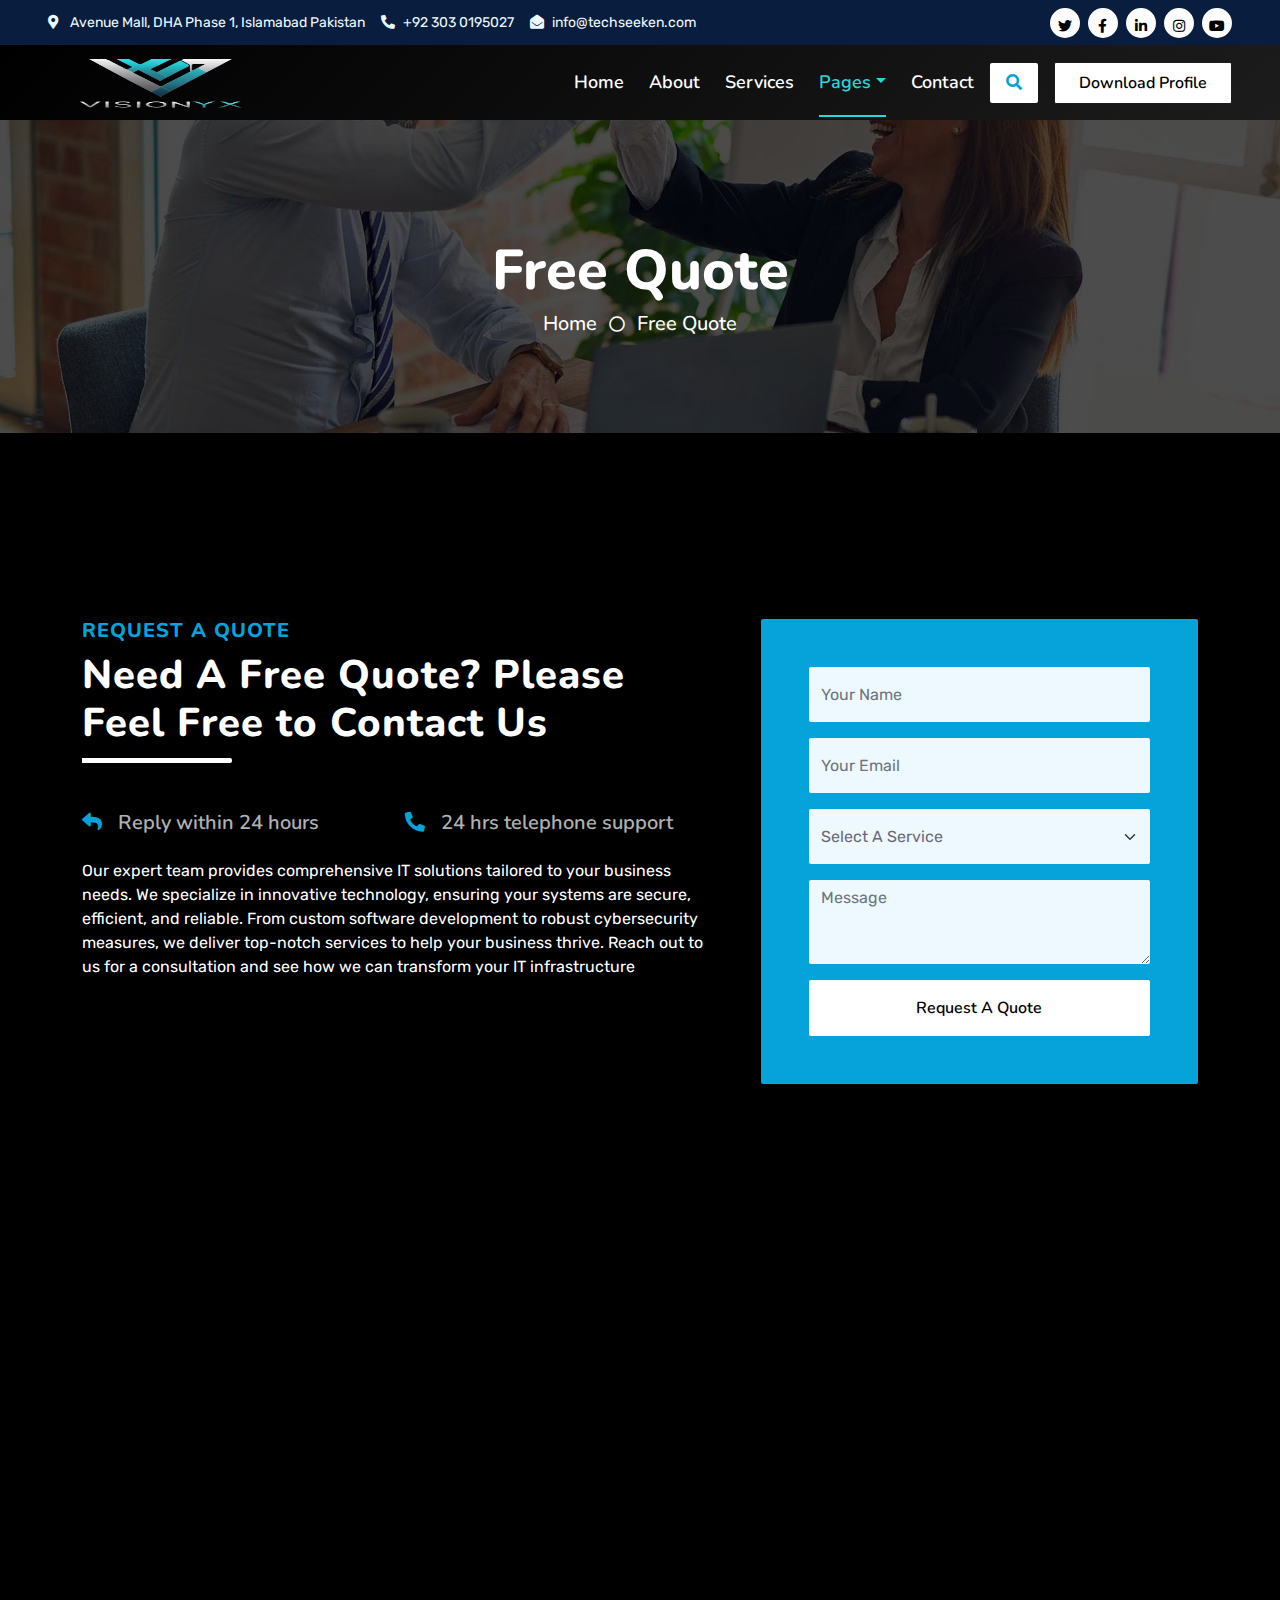
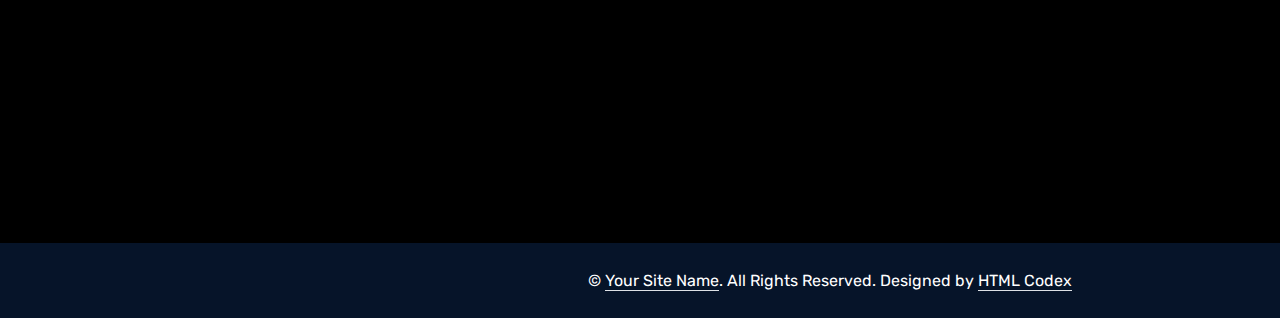
<file: html/quote.html>
<!DOCTYPE html>
<html lang="en">

<head>
    <meta charset="utf-8">
    <title> Tech Seeken </title>
    <meta content="width=device-width, initial-scale=1.0" name="viewport">
    <meta content="Free HTML Templates" name="keywords">
    <meta content="Free HTML Templates" name="description">

    <!-- Favicon -->
    <!-- <link href="img/favicon.ico" rel="icon"> -->
    <link rel="icon" type="image/x-icon" href="img/TechSeeken icon ico.ico">

    <!-- Google Web Fonts -->
    <link rel="preconnect" href="https://fonts.googleapis.com">
    <link rel="preconnect" href="https://fonts.gstatic.com" crossorigin>
    <link href="https://fonts.googleapis.com/css2?family=Nunito:wght@400;600;700;800&family=Rubik:wght@400;500;600;700&display=swap" rel="stylesheet">

    <!-- Icon Font Stylesheet -->
    <link href="https://cdnjs.cloudflare.com/ajax/libs/font-awesome/5.10.0/css/all.min.css" rel="stylesheet">
    <link href="https://cdn.jsdelivr.net/npm/bootstrap-icons@1.4.1/font/bootstrap-icons.css" rel="stylesheet">

    <!-- Libraries Stylesheet -->
    <link href="lib/owlcarousel/assets/owl.carousel.min.css" rel="stylesheet">
    <link href="lib/animate/animate.min.css" rel="stylesheet">

    <!-- Customized Bootstrap Stylesheet -->
    <link href="css/bootstrap.min.css" rel="stylesheet">

    <!-- Template Stylesheet -->
    <link href="css/style.css" rel="stylesheet">
</head>

<body>
    <!-- Spinner Start -->
    <div id="spinner" class="show bg-white position-fixed translate-middle w-100 vh-100 top-50 start-50 d-flex align-items-center justify-content-center">
        <div class="spinner"></div>
    </div>
    <!-- Spinner End -->


    <!-- Topbar Start -->
    <div class="container-fluid bg-dark px-5 d-none d-lg-block">
        <div class="row gx-0">
            <div class="col-lg-8 text-center text-lg-start mb-2 mb-lg-0">
                <div class="d-inline-flex align-items-center" style="height: 45px;">
                    <small class="me-3 text-light"><i class="fa fa-map-marker-alt me-2"></i>
                        Avenue Mall, DHA Phase 1, Islamabad Pakistan</small>
                    <small class="me-3 text-light"><i class="fa fa-phone-alt me-2"></i>+92 303 0195027</small>
                    <small class="text-light"><i class="fa fa-envelope-open me-2"></i>info@techseeken.com</small>
                </div>
            </div>
            <div class="col-lg-4 text-center text-lg-end">
                <div class="d-inline-flex align-items-center" style="height: 45px;">
                    <a class="btn btn-sm btn-outline-light btn-sm-square rounded-circle me-2" href=""><i class="fab fa-twitter fw-normal"></i></a>
                    <a class="btn btn-sm btn-outline-light btn-sm-square rounded-circle me-2" href="https://web.facebook.com/techseeken?_rdc=1&_rdr" target="_blank"><i class="fab fa-facebook-f fw-normal"></i></a>
                    <a class="btn btn-sm btn-outline-light btn-sm-square rounded-circle me-2" href="https://pk.linkedin.com/company/techseeken" target="_blank"><i class="fab fa-linkedin-in fw-normal"></i></a>
                    <a class="btn btn-sm btn-outline-light btn-sm-square rounded-circle me-2" href="https://www.instagram.com/techseeken/" target="_blank"><i class="fab fa-instagram fw-normal"></i></a>
                    <a class="btn btn-sm btn-outline-light btn-sm-square rounded-circle" href=""><i class="fab fa-youtube fw-normal"></i></a>
                </div>
            </div>
        </div>
    </div>
    <!-- Topbar End -->


    <!-- Navbar Start -->
    <div class="container-fluid position-relative p-0">
        <nav class="navbar navbar-expand-lg navbar-dark px-5 py-3 py-lg-0">
            <a href="index.html" class="navbar-brand p-0">
                <!-- <h1 class="m-0"><i class="fa fa-user-tie me-2"></i>Startup</h1> -->
                <img src="./img/logo.png" alt="logo" style="width: 215px; height: 75px;">
            </a>
            <button class="navbar-toggler" type="button" data-bs-toggle="collapse" data-bs-target="#navbarCollapse">
                <span class="fa fa-bars"></span>
            </button>
            <div class="collapse navbar-collapse" id="navbarCollapse">
                <div class="navbar-nav ms-auto py-0">
                    <a href="index.html" class="nav-item nav-link">Home</a>
                    <a href="about.html" class="nav-item nav-link">About</a>
                    <a href="service.html" class="nav-item nav-link">Services</a>
                    <!-- <div class="nav-item dropdown">
                        <a href="#" class="nav-link dropdown-toggle" data-bs-toggle="dropdown">Blog</a>
                        <div class="dropdown-menu m-0">
                            <a href="blog.html" class="dropdown-item">Blog Grid</a>
                            <a href="detail.html" class="dropdown-item">Blog Detail</a>
                        </div>
                    </div> -->
                    <div class="nav-item dropdown">
                        <a href="#" class="nav-link dropdown-toggle active" data-bs-toggle="dropdown">Pages</a>
                        <div class="dropdown-menu m-0">
                            <!-- <a href="price.html" class="dropdown-item">Pricing Plan</a> -->
                            <a href="feature.html" class="dropdown-item">Our features</a>
                            <a href="team.html" class="dropdown-item">Team Members</a>
                            <a href="testimonial.html" class="dropdown-item">Testimonial</a>
                            <a href="quote.html" class="dropdown-item active">Free Quote</a>
                        </div>
                    </div>
                    <a href="contact.html" class="nav-item nav-link">Contact</a>
                </div>
                <butaton type="button" class="btn text-primary ms-3" data-bs-toggle="modal" data-bs-target="#searchModal"><i class="fa fa-search"></i></butaton>
                <a href="#" class="btn btn-primary py-2 px-4 ms-3">Download Profile</a>
            </div>
        </nav>

        <div class="container-fluid bg-primary py-5 bg-header" style="margin-bottom: 90px;">
            <div class="row py-5">
                <div class="col-12 pt-lg-5 mt-lg-5 text-center">
                    <h1 class="display-4 text-white animated zoomIn">Free Quote</h1>
                    <a href="" class="h5 text-white">Home</a>
                    <i class="far fa-circle text-white px-2"></i>
                    <a href="" class="h5 text-white">Free Quote</a>
                </div>
            </div>
        </div>
    </div>
    <!-- Navbar End -->


    <!-- Full Screen Search Start -->
    <div class="modal fade" id="searchModal" tabindex="-1">
        <div class="modal-dialog modal-fullscreen">
            <div class="modal-content" style="background: rgba(9, 30, 62, .7);">
                <div class="modal-header border-0">
                    <button type="button" class="btn bg-white btn-close" data-bs-dismiss="modal" aria-label="Close"></button>
                </div>
                <div class="modal-body d-flex align-items-center justify-content-center">
                    <div class="input-group" style="max-width: 600px;">
                        <input type="text" class="form-control bg-transparent border-primary p-3" placeholder="Type search keyword">
                        <button class="btn btn-primary px-4"><i class="bi bi-search"></i></button>
                    </div>
                </div>
            </div>
        </div>
    </div>
    <!-- Full Screen Search End -->


    <!-- Quote Start -->
    <div class="container-fluid py-5 wow fadeInUp" data-wow-delay="0.1s">
        <div class="container py-5">
            <div class="row g-5">
                <div class="col-lg-7">
                    <div class="section-title position-relative pb-3 mb-5">
                        <h5 class="fw-bold text-primary text-uppercase">Request A Quote</h5>
                        <h1 class="mb-0">Need A Free Quote? Please Feel Free to Contact Us</h1>
                    </div>
                    <div class="row gx-3">
                        <div class="col-sm-6 wow zoomIn" data-wow-delay="0.2s">
                            <h5 class="mb-4"><i class="fa fa-reply text-primary me-3"></i>Reply within 24 hours</h5>
                        </div>
                        <div class="col-sm-6 wow zoomIn" data-wow-delay="0.4s">
                            <h5 class="mb-4"><i class="fa fa-phone-alt text-primary me-3"></i>24 hrs telephone support</h5>
                        </div>
                    </div>
                    <p class="mb-4">Our expert team provides comprehensive IT solutions tailored to your business needs. We specialize in innovative technology, ensuring your systems are secure, efficient, and reliable. From custom software development to robust cybersecurity measures, we deliver top-notch services to help your business thrive. Reach out to us for a consultation and see how we can transform your IT infrastructure</p>
                    <div class="d-flex align-items-center mt-2 wow zoomIn" data-wow-delay="0.6s">
                        <div class="bg-primary d-flex align-items-center justify-content-center rounded" style="width: 60px; height: 60px;">
                            <i class="fa fa-phone-alt text-white"></i>
                        </div>
                        <div class="ps-4">
                            <h5 class="mb-2">Call to ask any question</h5>
                            <h4 class="text-primary mb-0">+92 303 0195027</h4>
                        </div>
                    </div>
                </div>
                <div class="col-lg-5">
                    <div class="bg-primary rounded h-100 d-flex align-items-center p-5 wow zoomIn" data-wow-delay="0.9s">
                        <form>
                            <div class="row g-3">
                                <div class="col-xl-12">
                                    <input type="text" class="form-control bg-light border-0" placeholder="Your Name" style="height: 55px;">
                                </div>
                                <div class="col-12">
                                    <input type="email" class="form-control bg-light border-0" placeholder="Your Email" style="height: 55px;">
                                </div>
                                <div class="col-12">
                                    <select class="form-select bg-light border-0" style="height: 55px;">
                                        <option selected>Select A Service</option>
                                        <option value="1">Service 1</option>
                                        <option value="2">Service 2</option>
                                        <option value="3">Service 3</option>
                                    </select>
                                </div>
                                <div class="col-12">
                                    <textarea class="form-control bg-light border-0" rows="3" placeholder="Message"></textarea>
                                </div>
                                <div class="col-12">
                                    <button class="btn btn-dark w-100 py-3" type="submit">Request A Quote</button>
                                </div>
                            </div>
                        </form>
                    </div>
                </div>
            </div>
        </div>
    </div>
    <!-- Quote End -->


    <!-- Vendor Start -->
    <div class="container-fluid py-5 wow fadeInUp" data-wow-delay="0.1s">
        <div class="container py-5 mb-5">
            <div class="bg-white">
                <div class="owl-carousel vendor-carousel">
                    <img src="img/vendor-1.jpg" alt="">
                    <img src="img/vendor-2.jpg" alt="">
                    <img src="img/vendor-3.jpg" alt="">
                    <img src="img/vendor-4.jpg" alt="">
                    <img src="img/vendor-5.jpg" alt="">
                    <img src="img/vendor-6.jpg" alt="">
                    <img src="img/vendor-7.jpg" alt="">
                    <img src="img/vendor-8.jpg" alt="">
                    <img src="img/vendor-9.jpg" alt="">
                </div>
            </div>
        </div>
    </div>
    <!-- Vendor End -->
    

    <!-- Footer Start -->
    <div class="container-fluid bg-dark text-light mt-5 wow fadeInUp" data-wow-delay="0.1s">
        <div class="container">
            <div class="row gx-5">
                <div class="col-lg-4 col-md-6 footer-about">
                    <div class="d-flex flex-column align-items-center justify-content-center text-center h-100 bg-primary p-4">
                        <a href="index.html" class="navbar-brand">
                            <!-- <h1 class="m-0 text-white"><i class="fa fa-user-tie me-2"></i>Startup</h1> -->
                            <img src="./img/logo2.png" alt="logo" style="width: 215px; height: 75px;">
                        </a>
                        <p class="mt-3 mb-4"> We specialize in delivering innovative IT solutions, offering reliable and scalable systems tailored to your business needs. Trust us for seamless integration, expert support, and cutting-edge technology</p>
                        <form action="">
                            <div class="input-group">
                                <input type="text" class="form-control border-white p-3" placeholder="Your Email">
                                <button class="btn btn-dark">Sign Up</button>
                            </div>
                        </form>
                    </div>
                </div>
                <div class="col-lg-8 col-md-6">
                    <div class="row gx-5">
                        <div class="col-lg-4 col-md-12 pt-5 mb-5">
                            <div class="section-title section-title-sm position-relative pb-3 mb-4">
                                <h3 class="text-light mb-0">Get In Touch</h3>
                            </div>
                            <div class="d-flex mb-2">
                                <i class="bi bi-geo-alt text-primary me-2"></i>
                                <p class="mb-0">Avenue Mall, DHA Phase 1, Islamabad Pakistan</p>
                            </div>
                            <div class="d-flex mb-2">
                                <i class="bi bi-envelope-open text-primary me-2"></i>
                                <p class="mb-0">info@techseeken.com</p>
                            </div>
                            <div class="d-flex mb-2">
                                <i class="bi bi-telephone text-primary me-2"></i>
                                <p class="mb-0">+92 303 0195027</p>
                            </div>
                            <div class="d-flex mt-4">
                                <a class="btn btn-primary btn-square me-2" href="#"><i class="fab fa-twitter fw-normal"></i></a>
                                <a class="btn btn-primary btn-square me-2" href="https://web.facebook.com/techseeken?_rdc=1&_rdr" target="_blank"><i class="fab fa-facebook-f fw-normal"></i></a>
                                <a class="btn btn-primary btn-square me-2" href="https://pk.linkedin.com/company/techseeken" target="_blank"><i class="fab fa-linkedin-in fw-normal"></i></a>
                                <a class="btn btn-primary btn-square" href="https://www.instagram.com/techseeken/" target="_blank"><i class="fab fa-instagram fw-normal"></i></a>
                            </div>
                        </div>
                        <div class="col-lg-4 col-md-12 pt-0 pt-lg-5 mb-5">
                            <div class="section-title section-title-sm position-relative pb-3 mb-4">
                                <h3 class="text-light mb-0">Quick Links</h3>
                            </div>
                            <div class="link-animated d-flex flex-column justify-content-start">
                                <a class="text-light mb-2" href="#"><i class="bi bi-arrow-right text-primary me-2"></i>Home</a>
                                <a class="text-light mb-2" href="#"><i class="bi bi-arrow-right text-primary me-2"></i>About Us</a>
                                <a class="text-light mb-2" href="#"><i class="bi bi-arrow-right text-primary me-2"></i>Our Services</a>
                                <a class="text-light mb-2" href="#"><i class="bi bi-arrow-right text-primary me-2"></i>Meet The Team</a>
                                <!-- <a class="text-light mb-2" href="#"><i class="bi bi-arrow-right text-primary me-2"></i>Latest Blog</a> -->
                                <a class="text-light" href="#"><i class="bi bi-arrow-right text-primary me-2"></i>Contact Us</a>
                            </div>
                        </div>
                        <div class="col-lg-4 col-md-12 pt-0 pt-lg-5 mb-5">
                            <div class="section-title section-title-sm position-relative pb-3 mb-4">
                                <h3 class="text-light mb-0">Popular Links</h3>
                            </div>
                            <div class="link-animated d-flex flex-column justify-content-start">
                                <a class="text-light mb-2" href="#"><i class="bi bi-arrow-right text-primary me-2"></i>Home</a>
                                <a class="text-light mb-2" href="#"><i class="bi bi-arrow-right text-primary me-2"></i>About Us</a>
                                <a class="text-light mb-2" href="#"><i class="bi bi-arrow-right text-primary me-2"></i>Our Services</a>
                                <a class="text-light mb-2" href="#"><i class="bi bi-arrow-right text-primary me-2"></i>Meet The Team</a>
                                <!-- <a class="text-light mb-2" href="#"><i class="bi bi-arrow-right text-primary me-2"></i>Latest Blog</a> -->
                                <a class="text-light" href="#"><i class="bi bi-arrow-right text-primary me-2"></i>Contact Us</a>
                            </div>
                        </div>
                    </div>
                </div>
            </div>
        </div>
    </div>
    <div class="container-fluid text-white" style="background: #061429;">
        <div class="container text-center">
            <div class="row justify-content-end">
                <div class="col-lg-8 col-md-6">
                    <div class="d-flex align-items-center justify-content-center" style="height: 75px;">
                        <p class="mb-0">&copy; <a class="text-white border-bottom" href="#">Your Site Name</a>. All Rights Reserved. 
						
						<!--/*** This template is free as long as you keep the footer author’s credit link/attribution link/backlink. If you'd like to use the template without the footer author’s credit link/attribution link/backlink, you can purchase the Credit Removal License from "https://htmlcodex.com/credit-removal". Thank you for your support. ***/-->
						Designed by <a class="text-white border-bottom" href="https://htmlcodex.com">HTML Codex</a></p>
                    </div>
                </div>
            </div>
        </div>
    </div>
    <!-- Footer End -->


    <!-- Back to Top -->
    <a href="#" class="btn btn-lg btn-primary btn-lg-square rounded back-to-top"><i class="bi bi-arrow-up"></i></a>


    <!-- JavaScript Libraries -->
    <script src="https://code.jquery.com/jquery-3.4.1.min.js"></script>
    <script src="https://cdn.jsdelivr.net/npm/bootstrap@5.0.0/dist/js/bootstrap.bundle.min.js"></script>
    <script src="lib/wow/wow.min.js"></script>
    <script src="lib/easing/easing.min.js"></script>
    <script src="lib/waypoints/waypoints.min.js"></script>
    <script src="lib/counterup/counterup.min.js"></script>
    <script src="lib/owlcarousel/owl.carousel.min.js"></script>

    <!-- Template Javascript -->
    <script src="js/main.js"></script>
</body>

</html>
</file>
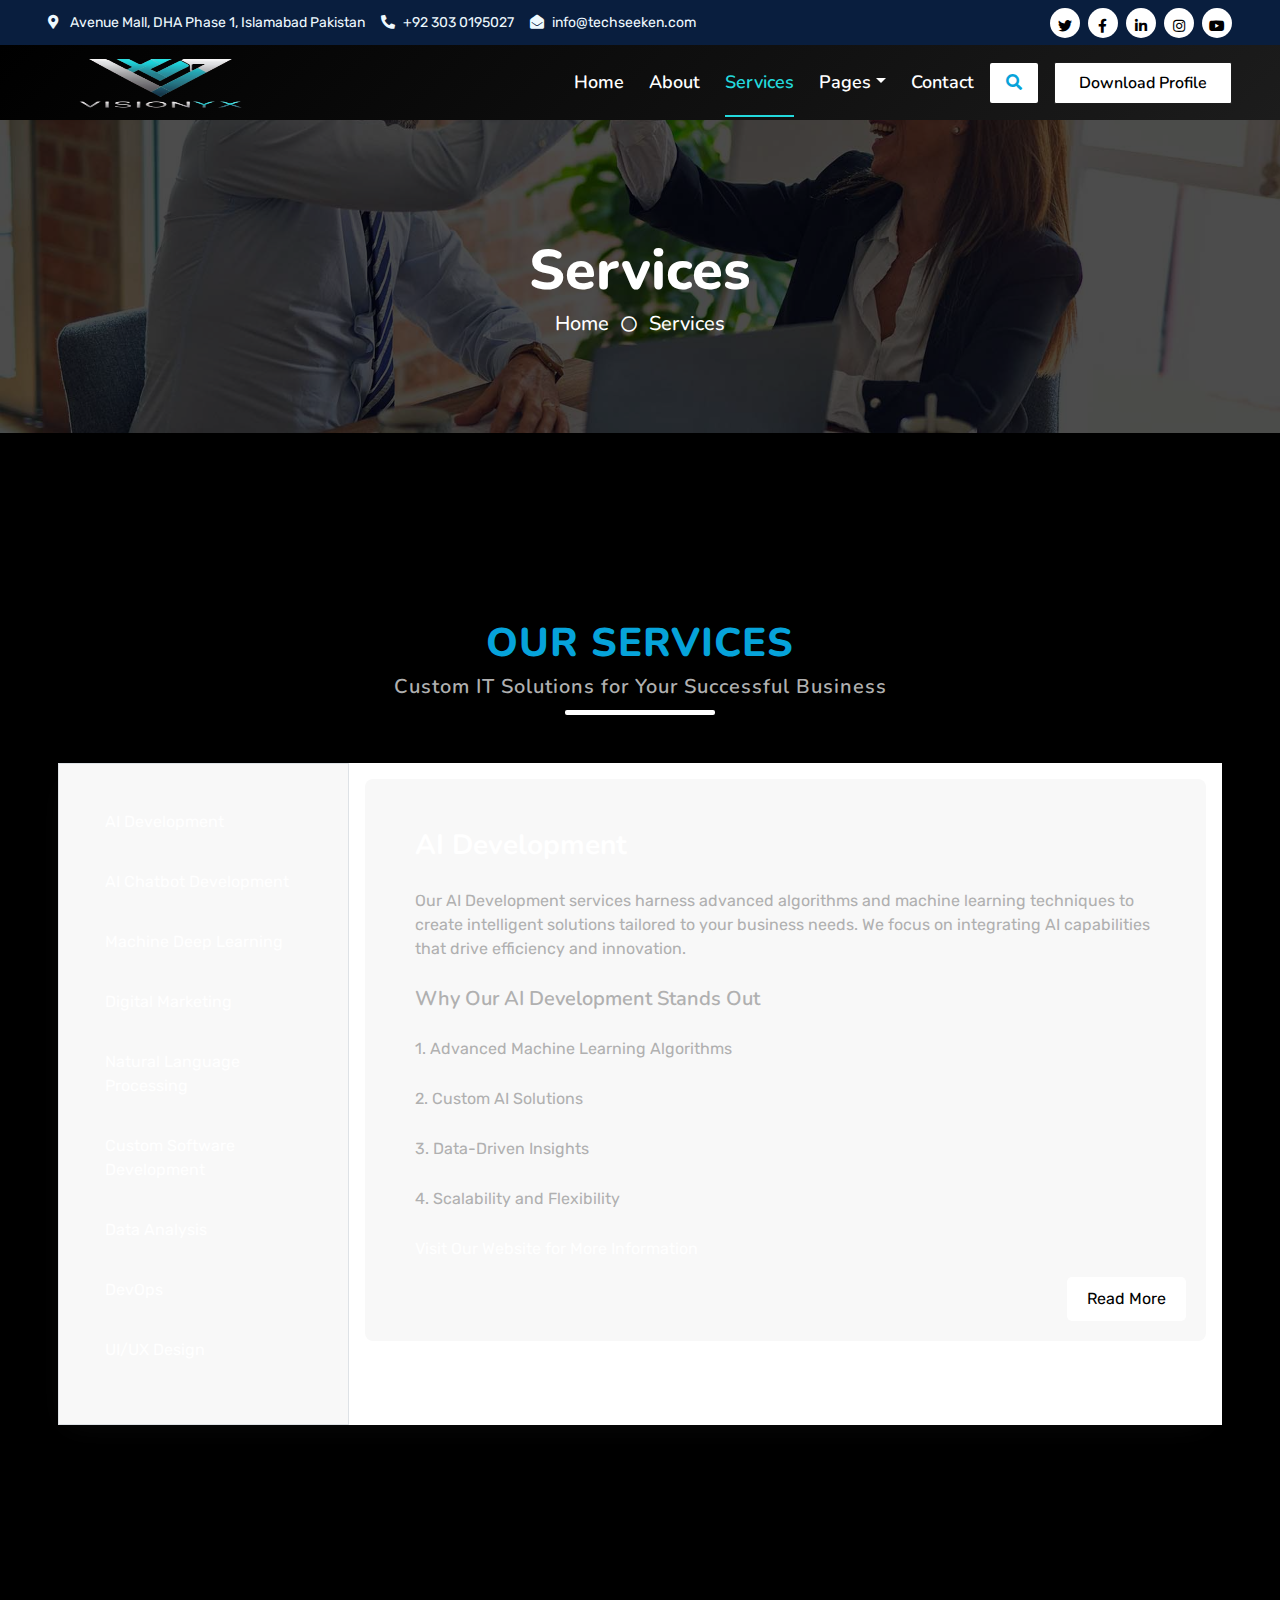
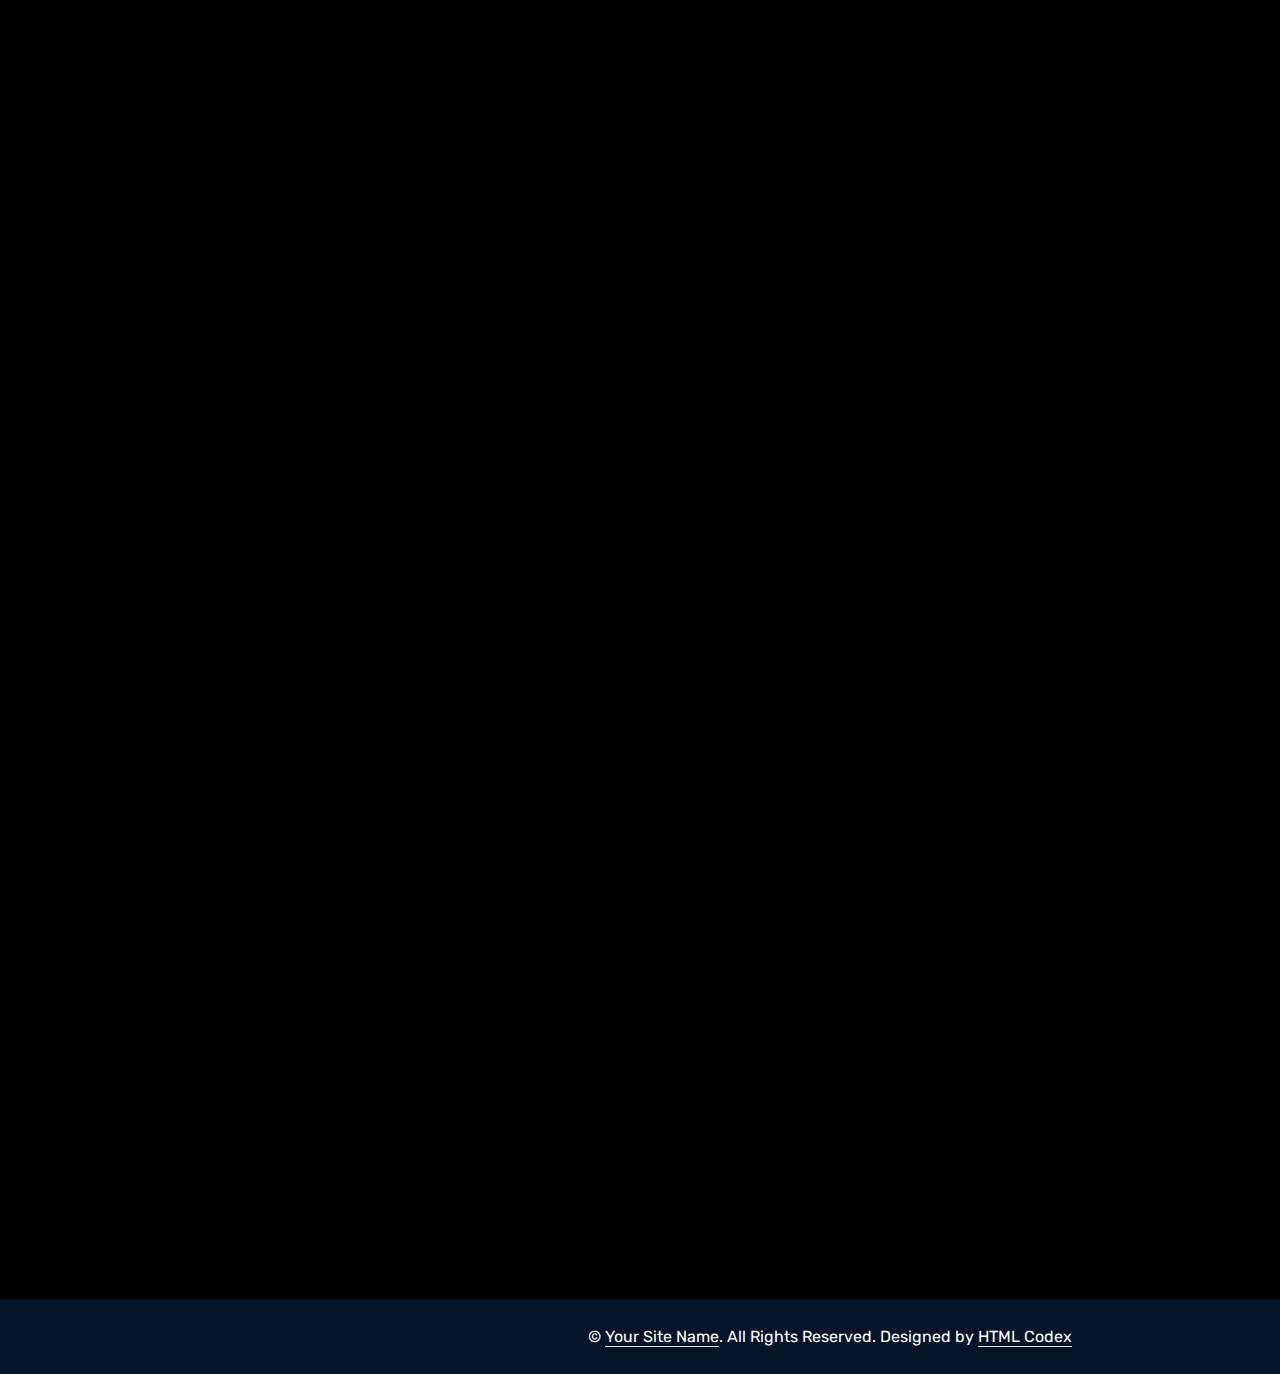
<file: html/service.html>
<!DOCTYPE html>
<html lang="en">

<head>
    <meta charset="utf-8">
    <title> Tech Seeken </title>
    <meta content="width=device-width, initial-scale=1.0" name="viewport">
    <meta content="Free HTML Templates" name="keywords">
    <meta content="Free HTML Templates" name="description">

    <!-- Favicon -->
    <!-- <link href="img/favicon.ico" rel="icon"> -->
    <link rel="icon" type="image/x-icon" href="img/TechSeeken icon ico.ico">

    <!-- Google Web Fonts -->
    <link rel="preconnect" href="https://fonts.googleapis.com">
    <link rel="preconnect" href="https://fonts.gstatic.com" crossorigin>
    <link href="https://fonts.googleapis.com/css2?family=Nunito:wght@400;600;700;800&family=Rubik:wght@400;500;600;700&display=swap" rel="stylesheet">

    <!-- Icon Font Stylesheet -->
    <link href="https://cdnjs.cloudflare.com/ajax/libs/font-awesome/5.10.0/css/all.min.css" rel="stylesheet">
    <link href="https://cdn.jsdelivr.net/npm/bootstrap-icons@1.4.1/font/bootstrap-icons.css" rel="stylesheet">

    <!-- Libraries Stylesheet -->
    <link href="lib/owlcarousel/assets/owl.carousel.min.css" rel="stylesheet">
    <link href="lib/animate/animate.min.css" rel="stylesheet">

    <!-- Customized Bootstrap Stylesheet -->
    <link href="css/bootstrap.min.css" rel="stylesheet">

    <!-- Template Stylesheet -->
    <link href="css/style.css" rel="stylesheet">
</head>

<body>
    <!-- Spinner Start -->
    <div id="spinner" class="show bg-white position-fixed translate-middle w-100 vh-100 top-50 start-50 d-flex align-items-center justify-content-center">
        <div class="spinner"></div>
    </div>
    <!-- Spinner End -->


    <!-- Topbar Start -->
    <div class="container-fluid bg-dark px-5 d-none d-lg-block">
        <div class="row gx-0">
            <div class="col-lg-8 text-center text-lg-start mb-2 mb-lg-0">
                <div class="d-inline-flex align-items-center" style="height: 45px;">
                    <small class="me-3 text-light"><i class="fa fa-map-marker-alt me-2"></i>
                        Avenue Mall, DHA Phase 1, Islamabad Pakistan</small>
                    <small class="me-3 text-light"><i class="fa fa-phone-alt me-2"></i>+92 303 0195027</small>
                    <small class="text-light"><i class="fa fa-envelope-open me-2"></i>info@techseeken.com</small>
                </div>
            </div>
            <div class="col-lg-4 text-center text-lg-end">
                <div class="d-inline-flex align-items-center" style="height: 45px;">
                    <a class="btn btn-sm btn-outline-light btn-sm-square rounded-circle me-2" href=""><i class="fab fa-twitter fw-normal"></i></a>
                    <a class="btn btn-sm btn-outline-light btn-sm-square rounded-circle me-2" href="https://web.facebook.com/techseeken?_rdc=1&_rdr" target="_blank"><i class="fab fa-facebook-f fw-normal"></i></a>
                    <a class="btn btn-sm btn-outline-light btn-sm-square rounded-circle me-2" href="https://pk.linkedin.com/company/techseeken" target="_blank"><i class="fab fa-linkedin-in fw-normal"></i></a>
                    <a class="btn btn-sm btn-outline-light btn-sm-square rounded-circle me-2" href="https://www.instagram.com/techseeken/" target="_blank"><i class="fab fa-instagram fw-normal"></i></a>
                    <a class="btn btn-sm btn-outline-light btn-sm-square rounded-circle" href=""><i class="fab fa-youtube fw-normal"></i></a>
                </div>
            </div>
        </div>
    </div>
    <!-- Topbar End -->


    <!-- Navbar Start -->
    <div class="container-fluid position-relative p-0">
        <nav class="navbar navbar-expand-lg navbar-dark px-5 py-3 py-lg-0">
            <a href="index.html" class="navbar-brand p-0">
                <!-- <h1 class="m-0"><i class="fa fa-user-tie me-2"></i>Startup</h1> -->
                <img src="./img/logo.png" alt="logo" style="width: 215px; height: 75px;">
            </a>
            <button class="navbar-toggler" type="button" data-bs-toggle="collapse" data-bs-target="#navbarCollapse">
                <span class="fa fa-bars"></span>
            </button>
            <div class="collapse navbar-collapse" id="navbarCollapse">
                <div class="navbar-nav ms-auto py-0">
                    <a href="index.html" class="nav-item nav-link">Home</a>
                    <a href="about.html" class="nav-item nav-link">About</a>
                    <a href="service.html" class="nav-item nav-link active">Services</a>
                    <!-- <div class="nav-item dropdown">
                        <a href="#" class="nav-link dropdown-toggle" data-bs-toggle="dropdown">Blog</a>
                        <div class="dropdown-menu m-0">
                            <a href="blog.html" class="dropdown-item">Blog Grid</a>
                            <a href="detail.html" class="dropdown-item">Blog Detail</a>
                        </div>
                    </div> -->
                    <div class="nav-item dropdown">
                        <a href="#" class="nav-link dropdown-toggle" data-bs-toggle="dropdown">Pages</a>
                        <div class="dropdown-menu m-0">
                            <!-- <a href="price.html" class="dropdown-item">Pricing Plan</a> -->
                            <a href="feature.html" class="dropdown-item">Our features</a>
                            <a href="team.html" class="dropdown-item">Team Members</a>
                            <a href="testimonial.html" class="dropdown-item">Testimonial</a>
                            <a href="quote.html" class="dropdown-item">Free Quote</a>
                        </div>
                    </div>
                    <a href="contact.html" class="nav-item nav-link">Contact</a>
                </div>
                <butaton type="button" class="btn text-primary ms-3" data-bs-toggle="modal" data-bs-target="#searchModal"><i class="fa fa-search"></i></butaton>
                <a href="https://htmlcodex.com/startup-company-website-template" class="btn btn-primary py-2 px-4 ms-3">Download Profile</a>
            </div>
        </nav>

        <div class="container-fluid bg-primary py-5 bg-header" style="margin-bottom: 90px;">
            <div class="row py-5">
                <div class="col-12 pt-lg-5 mt-lg-5 text-center">
                    <h1 class="display-4 text-white animated zoomIn">Services</h1>
                    <a href="" class="h5 text-white">Home</a>
                    <i class="far fa-circle text-white px-2"></i>
                    <a href="" class="h5 text-white">Services</a>
                </div>
            </div>
        </div>
    </div>
    <!-- Navbar End -->


    <!-- Full Screen Search Start -->
    <div class="modal fade" id="searchModal" tabindex="-1">
        <div class="modal-dialog modal-fullscreen">
            <div class="modal-content" style="background: rgba(9, 30, 62, .7);">
                <div class="modal-header border-0">
                    <button type="button" class="btn bg-white btn-close" data-bs-dismiss="modal" aria-label="Close"></button>
                </div>
                <div class="modal-body d-flex align-items-center justify-content-center">
                    <div class="input-group" style="max-width: 600px;">
                        <input type="text" class="form-control bg-transparent border-primary p-3" placeholder="Type search keyword">
                        <button class="btn btn-primary px-4"><i class="bi bi-search"></i></button>
                    </div>
                </div>
            </div>
        </div>
    </div>
    <!-- Full Screen Search End -->

   <!-- Updated Service Start -->
   <div class="container-fluid py-5 wow fadeInUp" data-wow-delay="0.1s">
    <div class="container py-5">
        <div class="section-title text-center position-relative pb-3 mb-5 mx-auto" style="max-width: 600px;">
            <h1 class="fw-bold text-primary text-uppercase">Our Services</h1>
            <h5 class="mb-0">Custom IT Solutions for Your Successful Business</h5>
        </div>
        <div class="service-row row g-5" style="margin-top: 0; padding-top: 0;">
            <!-- First Column -->
            <div class="col-lg-3 col-md-12 wow zoomIn border p-3 light-blue-bg white-text services"
                data-wow-delay="0.6s" style="margin-top: 0; padding-top: 0;">

                <div class="text-box">
                    <p class="clickable" data-content="content1">AI Development</p>
                    <p class="clickable" data-content="content2">AI Chatbot Development</p>
                    <p class="clickable" data-content="content3">Machine Deep Learning</p>
                    <p class="clickable" data-content="content4">Digital Marketing</p>
                    <p class="clickable" data-content="content5">Natural Language Processing</p>
                    <p class="clickable" data-content="content6">Custom Software Development</p>
                    <p class="clickable" data-content="content7">Data Analysis</p>
                    <p class="clickable" data-content="content8">DevOps</p>
                    <p class="clickable" data-content="content9">UI/UX Design</p>
                </div>
            </div>

            <!-- Second Column -->

            <div class="col-lg-9 col-md-12 wow zoomIn p-3 white-bg black-text services-description"
                data-wow-delay="0.6s" style="margin-top: 0; padding-top: 0; border: none;">
                <div id="content1" class="content-box" style="border: none;">
                    <h3 class="mb-3">AI Development</h3>
                    <p id="dynamic-text">
                        Our AI Development services harness advanced algorithms and machine learning techniques to
                        create intelligent solutions tailored to your business needs. We focus on integrating AI
                        capabilities that drive efficiency and innovation.
                    </p>
                    <h5 class="mb-3">Why Our AI Development Stands Out</h5>
                    <p>1. Advanced Machine Learning Algorithms</p>
                    <p>2. Custom AI Solutions</p>
                    <p>3. Data-Driven Insights</p>
                    <p>4. Scalability and Flexibility</p>
                    <p class="mt-3">
                        <a href="https://yourwebsite.com" target="_blank">Visit Our Website for More Information</a>
                    </p>

                    <div class="button-container mt-3">
                        <button class="read-more-btn">Read More</button>
                    </div>
                </div>

                <div id="content2" class="content-box" style="border: none; display:none;">
                    <h3 class="mb-3">AI Chatbot Development</h3>
                    <p id="dynamic-text">
                        Our AI Chatbot Development services create sophisticated conversational agents that enhance
                        customer engagement and streamline interactions. We build chatbots that understand and
                        respond to user queries effectively.
                    </p>
                    <h5 class="mb-3">Why Our AI Chatbots Excel</h5>
                    <p>1. Natural Language Processing</p>
                    <p>2. Customizable Responses</p>
                    <p>3. 24/7 Customer Support</p>
                    <p>4. Integration with Existing Systems</p>
                    <p class="mt-3"><a href="https://yourwebsite.com" target="_blank">Visit Our Website for More
                            Information</a></p>
                    <div class="button-container mt-3">
                        <button class="read-more-btn">Read More</button>
                    </div>
                </div>
                <div id="content3" class="content-box" style="display:none;">
                    <h3 class="mb-3">Machine Deep Learning</h3>
                    <p id="dynamic-text">
                        Our Machine Deep Learning services leverage deep neural networks to unlock insights from
                        complex data sets. We specialize in developing models that improve decision-making and
                        predictive capabilities.
                    </p>
                    <h5 class="mb-3">Why Choose Our Deep Learning Models</h5>
                    <p>1. Cutting-Edge Deep Learning Techniques</p>
                    <p>2. High Accuracy Predictions</p>
                    <p>3. Large Scale Data Processing</p>
                    <p>4. Continuous Model Improvement</p>
                    <p class="mt-3"><a href="https://yourwebsite.com" target="_blank">Visit Our Website for More
                            Information</a></p>
                    <div class="button-container mt-3">
                        <button class="read-more-btn">Read More</button>
                    </div>
                </div>
                <div id="content4" class="content-box" style="display:none;">
                    <h3 class="mb-3">Digital Marketing</h3>
                    <p id="dynamic-text">
                        Our Digital Marketing services help you reach and engage your target audience through
                        strategic online campaigns. We employ SEO, content marketing, and social media strategies to
                        boost your brand’s online presence.
                    </p>
                    <h5 class="mb-3">Why Our Digital Marketing Works</h5>
                    <p>1. Data-Driven Strategies</p>
                    <p>2. SEO Optimization</p>
                    <p>3. Targeted Advertising</p>
                    <p>4. Performance Analytics</p>
                    <p class="mt-3"><a href="https://yourwebsite.com" target="_blank">Visit Our Website for More
                            Information</a></p>
                    <div class="button-container mt-3">
                        <button class="read-more-btn">Read More</button>
                    </div>
                </div>
                <div id="content5" class="content-box" style="display:none;">
                    <h3 class="mb-3">Natural Language Processing</h3>
                    <p id="dynamic-text">
                        Our Natural Language Processing (NLP) services enable machines to understand and interpret
                        human language. We provide solutions for text analysis, sentiment analysis, and language
                        modeling, enhancing your applications' ability to process and analyze large volumes of
                        textual data.
                    </p>
                    <h5 class="mb-3">Why Our NLP Solutions Stand Out</h5>
                    <p>1. Advanced Text Processing Algorithms</p>
                    <p>2. Real-Time Language Analysis</p>
                    <p>3. Customizable Solutions</p>
                    <p>4. Seamless Integration</p>
                    <p class="mt-3"><a href="https://yourwebsite.com" target="_blank">Visit Our Website for More
                            Information</a></p>
                    <div class="button-container mt-3">
                        <button class="read-more-btn">Read More</button>
                    </div>
                </div>
                <div id="content6" class="content-box" style="display:none;">
                    <h3 class="mb-3">Custom Software Development</h3>
                    <p id="dynamic-text">
                        Our Custom Software Development services cater to your unique business needs by creating
                        tailored software solutions. We ensure your software is scalable, secure, and aligns
                        perfectly with your business objectives.
                    </p>
                    <h5 class="mb-3">Why Our Custom Software Development Stands Out</h5>
                    <p>1. Tailored Solutions</p>
                    <p>2. Agile Development Methodology</p>
                    <p>3. Robust Security Measures</p>
                    <p>4. Continuous Support and Maintenance</p>
                    <p class="mt-3"><a href="https://yourwebsite.com" target="_blank">Visit Our Website for More
                            Information</a></p>
                    <div class="button-container mt-3">
                        <button class="read-more-btn">Read More</button>
                    </div>
                </div>
                <div id="content7" class="content-box" style="display:none;">
                    <h3 class="mb-3">Data Analysis</h3>
                    <p id="dynamic-text">
                        Our Data Analysis services transform raw data into meaningful insights. We utilize advanced
                        analytical techniques to help you make data-driven decisions, optimize operations, and gain
                        a competitive edge.
                    </p>
                    <h5 class="mb-3">Why Our Data Analysis Stands Out</h5>
                    <p>1. In-Depth Data Insights</p>
                    <p>2. Predictive Analytics</p>
                    <p>3. Custom Reporting</p>
                    <p>4. Scalable Solutions</p>
                    <p class="mt-3"><a href="https://yourwebsite.com" target="_blank">Visit Our Website for More
                            Information</a></p>
                    <div class="button-container mt-3">
                        <button class="read-more-btn">Read More</button>
                    </div>
                </div>
                <div id="content8" class="content-box" style="display:none;">
                    <h3 class="mb-3">DevOps</h3>
                    <p id="dynamic-text">
                        Our DevOps services are designed to streamline your development and operations processes. We
                        focus on integrating automation, continuous integration, and continuous delivery to enhance
                        efficiency and collaboration across your teams. By leveraging the latest tools and
                        practices, we help you accelerate your deployment cycles and ensure high-quality software
                        releases.
                    </p>
                    <h5 class="mb-3">Why Our DevOps Solutions Stand Out</h5>
                    <p>1. Seamless Automation</p>
                    <p>2. Continuous Integration and Delivery</p>
                    <p>3. Scalable Infrastructure</p>
                    <p>4. Enhanced Collaboration</p>
                    <p class="mt-3"><a href="https://yourwebsite.com" target="_blank">Visit Our Website for More
                            Information</a></p>
                    <div class="button-container mt-3">
                        <button class="read-more-btn">Read More</button>
                    </div>
                </div>
                <div id="content9" class="content-box" style="display:none;">
                    <h3 class="mb-3">UI/UX</h3>
                    <p id="dynamic-text">
                        Our UI/UX services focus on creating intuitive and visually appealing designs. We work
                        closely with you to understand your requirements and deliver solutions that enhance user
                        experience. Our team combines creativity with functionality to ensure your project stands
                        out. Discover how our design expertise can elevate your brand.
                    </p>
                    <h5 class="mb-3">Why Our UI/UX Design Stands Out</h5>
                    <p>1. User-Centered Design Approach</p>
                    <p>2. Cutting-Edge Technology</p>
                    <p>3. Comprehensive Testing</p>
                    <p>4. Collaborative Process</p>
                    <p class="mt-3"><a href="https://yourwebsite.com" target="_blank">Visit Our Website for More
                            Information</a></p>
                    <div class="button-container mt-3">
                        <button class="read-more-btn">Read More</button>
                    </div>
                </div>


            </div>

        </div>
    </div>
</div>
<!-- Updated Service End -->
    <!-- Service Start -->
    <!-- <div class="container-fluid py-5 wow fadeInUp" data-wow-delay="0.1s">
        <div class="container py-5">
            <div class="section-title text-center position-relative pb-3 mb-5 mx-auto" style="max-width: 600px;">
                <h5 class="fw-bold text-primary text-uppercase">Our Services</h5>
                <h1 class="mb-0">Custom IT Solutions for Your Successful Business</h1>
            </div>
            <div class="row g-5">
                <div class="col-lg-4 col-md-6 wow zoomIn" data-wow-delay="0.3s">
                    <div class="service-item bg-light rounded d-flex flex-column align-items-center justify-content-center text-center">
                        <div class="service-icon">
                            <i class="fa fa-shield-alt text-white"></i>
                        </div>
                        <h4 class="mb-3">Cyber Security</h4>
                        <p class="m-0">Protect your business with our advanced cyber security solutions, ensuring your data remains secure</p>
                        <a class="btn btn-lg btn-primary rounded" href="">
                            <i class="bi bi-arrow-right"></i>
                        </a>
                    </div>
                </div>
                <div class="col-lg-4 col-md-6 wow zoomIn" data-wow-delay="0.6s">
                    <div class="service-item bg-light rounded d-flex flex-column align-items-center justify-content-center text-center">
                        <div class="service-icon">
                            <i class="fa fa-chart-pie text-white"></i>
                        </div>
                        <h4 class="mb-3">Data Analytics</h4>
                        <p class="m-0">Leverage our data analytics services to gain valuable insights and drive informed business decisions.</p>
                        <a class="btn btn-lg btn-primary rounded" href="">
                            <i class="bi bi-arrow-right"></i>
                        </a>
                    </div>
                </div>
                <div class="col-lg-4 col-md-6 wow zoomIn" data-wow-delay="0.9s">
                    <div class="service-item bg-light rounded d-flex flex-column align-items-center justify-content-center text-center">
                        <div class="service-icon">
                            <i class="fa fa-code text-white"></i>
                        </div>
                        <h4 class="mb-3">Web Development</h4>
                        <p class="m-0">Enhance your online presence with our custom web development solutions tailored to your needs.</p>
                        <a class="btn btn-lg btn-primary rounded" href="">
                            <i class="bi bi-arrow-right"></i>
                        </a>
                    </div>
                </div>
                <div class="col-lg-4 col-md-6 wow zoomIn" data-wow-delay="0.3s">
                    <div class="service-item bg-light rounded d-flex flex-column align-items-center justify-content-center text-center">
                        <div class="service-icon">
                            <i class="fab fa-android text-white"></i>
                        </div>
                        <h4 class="mb-3">Apps Development</h4>
                        <p class="m-0">Create impactful mobile apps with our expert development team, ensuring a seamless user experience.</p>
                        <a class="btn btn-lg btn-primary rounded" href="">
                            <i class="bi bi-arrow-right"></i>
                        </a>
                    </div>
                </div>
                <div class="col-lg-4 col-md-6 wow zoomIn" data-wow-delay="0.6s">
                    <div class="service-item bg-light rounded d-flex flex-column align-items-center justify-content-center text-center">
                        <div class="service-icon">
                            <i class="fa fa-search text-white"></i>
                        </div>
                        <h4 class="mb-3">SEO Optimization</h4>
                        <p class="m-0">Boost your online visibility with our effective SEO strategies, driving more traffic to your website.</p>
                        <a class="btn btn-lg btn-primary rounded" href="">
                            <i class="bi bi-arrow-right"></i>
                        </a>
                    </div>
                </div>
                <div class="col-lg-4 col-md-6 wow zoomIn" data-wow-delay="0.9s">
                    <div class="position-relative bg-primary rounded h-100 d-flex flex-column align-items-center justify-content-center text-center p-5">
                        <h3 class="text-white mb-3">Call Us For Quote</h3>
                        <p class="text-white mb-3">Contact us for a custom quote. Our team is ready to assist you with all your IT needs.</p>
                        <h3 class="text-white mb-0">+92 303 0195027</h3>
                    </div>
                </div>
            </div>
        </div>
    </div> -->
    <!-- Service End -->


    <!-- Testimonial Start -->
    <div class="container-fluid py-5 wow fadeInUp" data-wow-delay="0.1s">
        <div class="container py-5">
            <div class="section-title text-center position-relative pb-3 mb-4 mx-auto" style="max-width: 600px;">
                <h5 class="fw-bold text-primary text-uppercase">Testimonial</h5>
                <h1 class="mb-0">What Our Clients Say About Our Digital Services</h1>
            </div>
            <div class="owl-carousel testimonial-carousel wow fadeInUp" data-wow-delay="0.6s">
                <div class="testimonial-item bg-light my-4">
                    <div class="d-flex align-items-center border-bottom pt-5 pb-4 px-5">
                        <img class="img-fluid rounded" src="img/male1.jpg" style="width: 60px; height: 60px;" >
                        <div class="ps-4">
                            <h4 class="text-primary mb-1">Ahmed Khan</h4>
                            <small class="text-uppercase">CTO, TechCorp</small>
                        </div>
                    </div>
                    <div class="pt-4 pb-5 px-5">
                        Exceptional service that has significantly improved our IT infrastructure.
                    </div>
                </div>
                <div class="testimonial-item bg-light my-4">
                    <div class="d-flex align-items-center border-bottom pt-5 pb-4 px-5">
                        <img class="img-fluid rounded" src="img/female.jpg" style="width: 60px; height: 60px;" >
                        <div class="ps-4">
                            <h4 class="text-primary mb-1">Fatima Ali</h4>
                            <small class="text-uppercase">IT Manager, WebSolutions</small>
                        </div>
                    </div>
                    <div class="pt-4 pb-5 px-5">
                        Reliable and secure solutions. Our systems are always protected.
                    </div>
                </div>
                <div class="testimonial-item bg-light my-4">
                    <div class="d-flex align-items-center border-bottom pt-5 pb-4 px-5">
                        <img class="img-fluid rounded" src="img/female.jpg" style="width: 60px; height: 60px;" >
                        <div class="ps-4">
                            <h4 class="text-primary mb-1">Zainab Bukhari</h4>
                            <small class="text-uppercase">CEO, Innovatech</small>
                        </div>
                    </div>
                    <div class="pt-4 pb-5 px-5">
                        Their data analytics services provided us with critical insights.
                    </div>
                </div>
                <div class="testimonial-item bg-light my-4">
                    <div class="d-flex align-items-center border-bottom pt-5 pb-4 px-5">
                        <img class="img-fluid rounded" src="img/male1.jpg" style="width: 60px; height: 60px;" >
                        <div class="ps-4">
                            <h4 class="text-primary mb-1">Omar Abdullah</h4>
                            <small class="text-uppercase">Project Manager, DevWorks</small>
                        </div>
                    </div>
                    <div class="pt-4 pb-5 px-5">
                        Top-quality web development that exceeded our expectations.
                    </div>
                </div>
            </div>
        </div>
    </div>
    <!-- Testimonial End -->


    <!-- Vendor Start -->
    <div class="container-fluid py-5 wow fadeInUp" data-wow-delay="0.1s">
        <div class="container py-5 mb-5">
            <div class="bg-white">
                <div class="owl-carousel vendor-carousel">
                    <img src="img/vendor-1.jpg" alt="">
                    <img src="img/vendor-2.jpg" alt="">
                    <img src="img/vendor-3.jpg" alt="">
                    <img src="img/vendor-4.jpg" alt="">
                    <img src="img/vendor-5.jpg" alt="">
                    <img src="img/vendor-6.jpg" alt="">
                    <img src="img/vendor-7.jpg" alt="">
                    <img src="img/vendor-8.jpg" alt="">
                    <img src="img/vendor-9.jpg" alt="">
                </div>
            </div>
        </div>
    </div>
    <!-- Vendor End -->
    

    <!-- Footer Start -->
    <div class="container-fluid bg-dark text-light mt-5 wow fadeInUp" data-wow-delay="0.1s">
        <div class="container">
            <div class="row gx-5">
                <div class="col-lg-4 col-md-6 footer-about">
                    <div class="d-flex flex-column align-items-center justify-content-center text-center h-100 bg-primary p-4">
                        <a href="index.html" class="navbar-brand">
                            <!-- <h1 class="m-0 text-white"><i class="fa fa-user-tie me-2"></i>Startup</h1> -->
                            <img src="./img/logo2.png" alt="logo" style="width: 215px; height: 75px;">
                        </a>
                        <p class="mt-3 mb-4"> We specialize in delivering innovative IT solutions, offering reliable and scalable systems tailored to your business needs. Trust us for seamless integration, expert support, and cutting-edge technology</p>
                        <form action="">
                            <div class="input-group">
                                <input type="text" class="form-control border-white p-3" placeholder="Your Email">
                                <button class="btn btn-dark">Sign Up</button>
                            </div>
                        </form>
                    </div>
                </div>
                <div class="col-lg-8 col-md-6">
                    <div class="row gx-5">
                        <div class="col-lg-4 col-md-12 pt-5 mb-5">
                            <div class="section-title section-title-sm position-relative pb-3 mb-4">
                                <h3 class="text-light mb-0">Get In Touch</h3>
                            </div>
                            <div class="d-flex mb-2">
                                <i class="bi bi-geo-alt text-primary me-2"></i>
                                <p class="mb-0">Avenue Mall, DHA Phase 1, Islamabad Pakistan</p>
                            </div>
                            <div class="d-flex mb-2">
                                <i class="bi bi-envelope-open text-primary me-2"></i>
                                <p class="mb-0">info@techseeken.com</p>
                            </div>
                            <div class="d-flex mb-2">
                                <i class="bi bi-telephone text-primary me-2"></i>
                                <p class="mb-0">+92 303 0195027</p>
                            </div>
                            <div class="d-flex mt-4">
                                <a class="btn btn-primary btn-square me-2" href="#"><i class="fab fa-twitter fw-normal"></i></a>
                                <a class="btn btn-primary btn-square me-2" href="https://web.facebook.com/techseeken?_rdc=1&_rdr" target="_blank"><i class="fab fa-facebook-f fw-normal"></i></a>
                                <a class="btn btn-primary btn-square me-2" href="https://pk.linkedin.com/company/techseeken" target="_blank"><i class="fab fa-linkedin-in fw-normal"></i></a>
                                <a class="btn btn-primary btn-square" href="https://www.instagram.com/techseeken/" target="_blank"><i class="fab fa-instagram fw-normal"></i></a>
                            </div>
                        </div>
                        <div class="col-lg-4 col-md-12 pt-0 pt-lg-5 mb-5">
                            <div class="section-title section-title-sm position-relative pb-3 mb-4">
                                <h3 class="text-light mb-0">Quick Links</h3>
                            </div>
                            <div class="link-animated d-flex flex-column justify-content-start">
                                <a class="text-light mb-2" href="#"><i class="bi bi-arrow-right text-primary me-2"></i>Home</a>
                                <a class="text-light mb-2" href="#"><i class="bi bi-arrow-right text-primary me-2"></i>About Us</a>
                                <a class="text-light mb-2" href="#"><i class="bi bi-arrow-right text-primary me-2"></i>Our Services</a>
                                <a class="text-light mb-2" href="#"><i class="bi bi-arrow-right text-primary me-2"></i>Meet The Team</a>
                                <!-- <a class="text-light mb-2" href="#"><i class="bi bi-arrow-right text-primary me-2"></i>Latest Blog</a> -->
                                <a class="text-light" href="#"><i class="bi bi-arrow-right text-primary me-2"></i>Contact Us</a>
                            </div>
                        </div>
                        <div class="col-lg-4 col-md-12 pt-0 pt-lg-5 mb-5">
                            <div class="section-title section-title-sm position-relative pb-3 mb-4">
                                <h3 class="text-light mb-0">Popular Links</h3>
                            </div>
                            <div class="link-animated d-flex flex-column justify-content-start">
                                <a class="text-light mb-2" href="#"><i class="bi bi-arrow-right text-primary me-2"></i>Home</a>
                                <a class="text-light mb-2" href="#"><i class="bi bi-arrow-right text-primary me-2"></i>About Us</a>
                                <a class="text-light mb-2" href="#"><i class="bi bi-arrow-right text-primary me-2"></i>Our Services</a>
                                <a class="text-light mb-2" href="#"><i class="bi bi-arrow-right text-primary me-2"></i>Meet The Team</a>
                                <!-- <a class="text-light mb-2" href="#"><i class="bi bi-arrow-right text-primary me-2"></i>Latest Blog</a> -->
                                <a class="text-light" href="#"><i class="bi bi-arrow-right text-primary me-2"></i>Contact Us</a>
                            </div>
                        </div>
                    </div>
                </div>
            </div>
        </div>
    </div>
    <div class="container-fluid text-white" style="background: #061429;">
        <div class="container text-center">
            <div class="row justify-content-end">
                <div class="col-lg-8 col-md-6">
                    <div class="d-flex align-items-center justify-content-center" style="height: 75px;">
                        <p class="mb-0">&copy; <a class="text-white border-bottom" href="#">Your Site Name</a>. All Rights Reserved. 
						
						<!--/*** This template is free as long as you keep the footer author’s credit link/attribution link/backlink. If you'd like to use the template without the footer author’s credit link/attribution link/backlink, you can purchase the Credit Removal License from "https://htmlcodex.com/credit-removal". Thank you for your support. ***/-->
						Designed by <a class="text-white border-bottom" href="https://htmlcodex.com">HTML Codex</a></p>
                    </div>
                </div>
            </div>
        </div>
    </div>
    <!-- Footer End -->


    <!-- Back to Top -->
    <a href="#" class="btn btn-lg btn-primary btn-lg-square rounded back-to-top"><i class="bi bi-arrow-up"></i></a>


    <!-- JavaScript Libraries -->
    <script src="https://code.jquery.com/jquery-3.4.1.min.js"></script>
    <script src="https://cdn.jsdelivr.net/npm/bootstrap@5.0.0/dist/js/bootstrap.bundle.min.js"></script>
    <script src="lib/wow/wow.min.js"></script>
    <script src="lib/easing/easing.min.js"></script>
    <script src="lib/waypoints/waypoints.min.js"></script>
    <script src="lib/counterup/counterup.min.js"></script>
    <script src="lib/owlcarousel/owl.carousel.min.js"></script>

    <!-- Template Javascript -->
    <script src="js/main.js"></script>
</body>

</html>
</file>
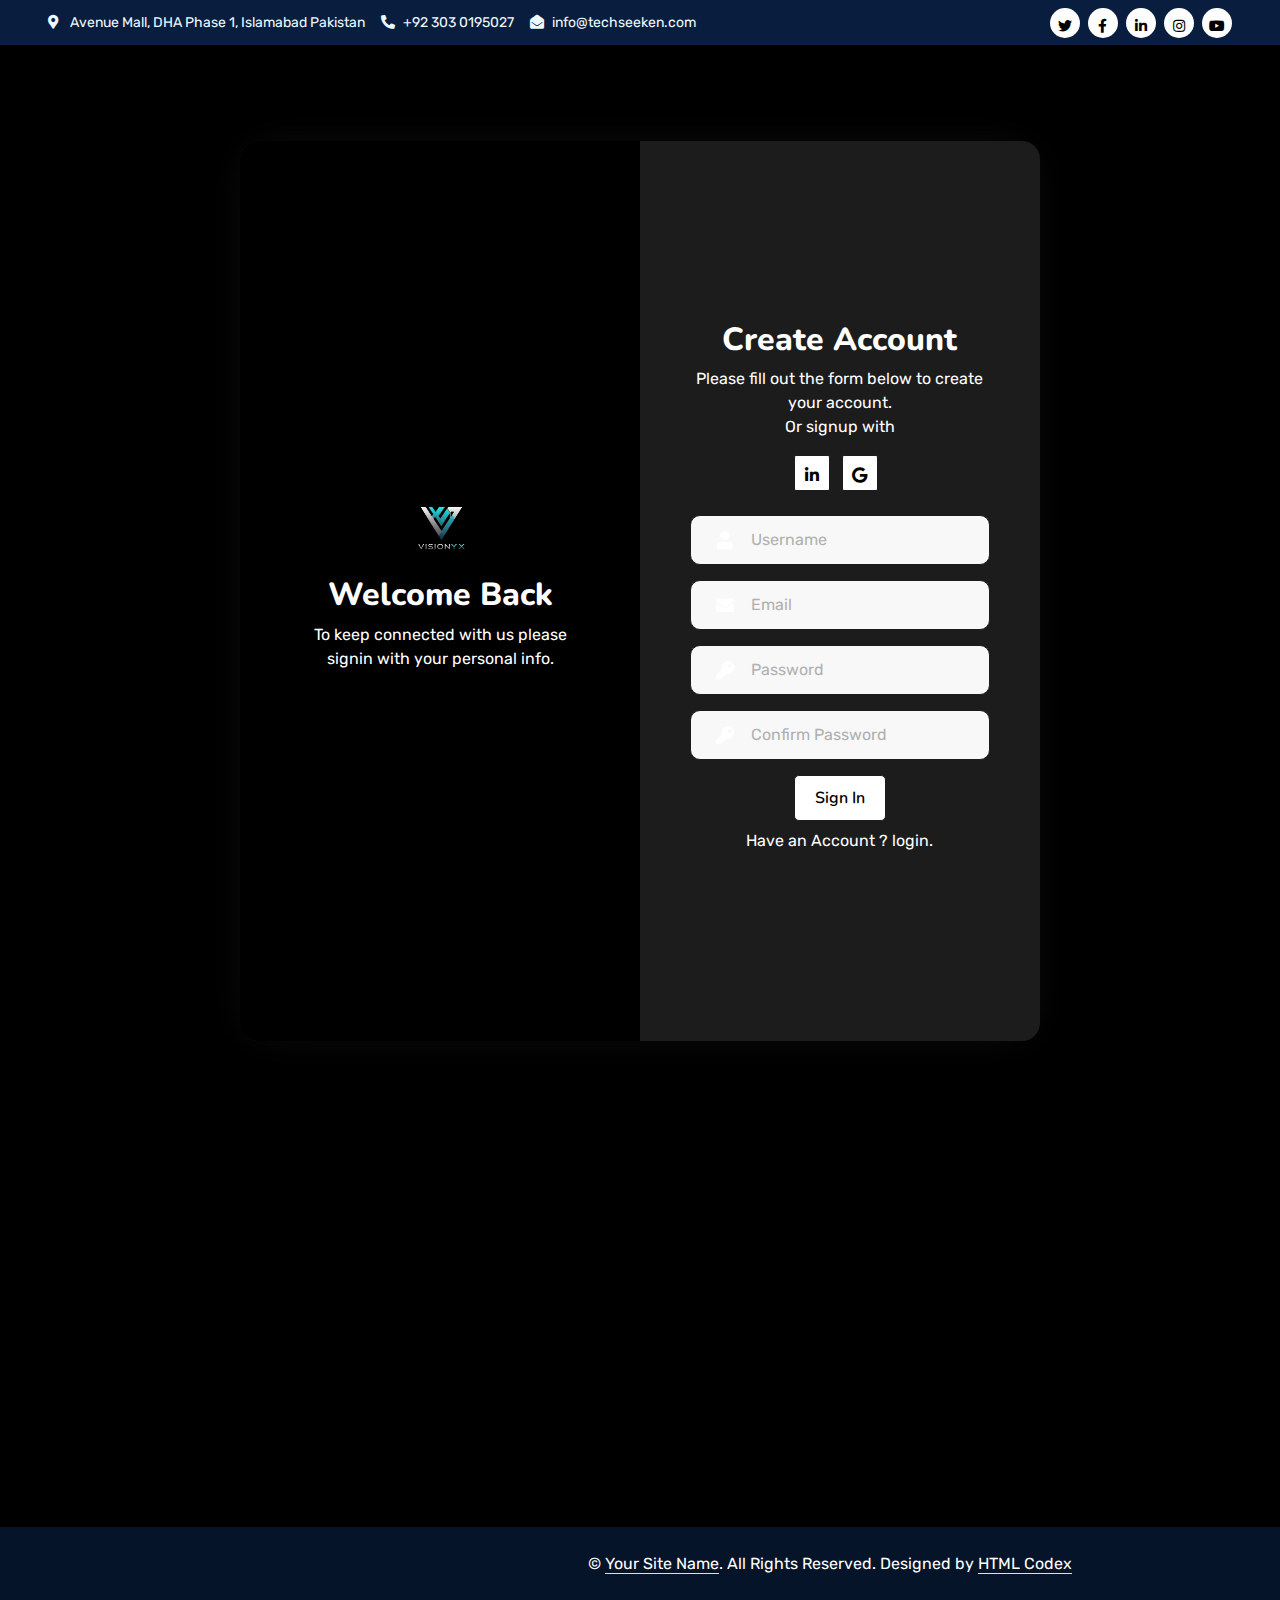
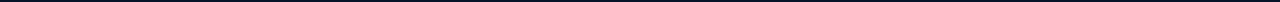
<file: html/signin.html>
<!DOCTYPE html>
<html lang="en">

<head>
    <meta charset="utf-8">
    <title> Tech Seeken signin</title>
    <meta content="width=device-width, initial-scale=1.0" name="viewport">
    <meta content="Free HTML Templates" name="keywords">
    <meta content="Free HTML Templates" name="description">

    <!-- Favicon -->
    <!-- <link href="img/favicon.ico" rel="icon"> -->
    <link rel="icon" type="image/x-icon" href="img/TechSeeken icon ico.ico">

    <!-- Google Web Fonts -->
    <link rel="preconnect" href="https://fonts.googleapis.com">
    <link rel="preconnect" href="https://fonts.gstatic.com" crossorigin>
    <link
        href="https://fonts.googleapis.com/css2?family=Nunito:wght@400;600;700;800&family=Rubik:wght@400;500;600;700&display=swap"
        rel="stylesheet">

    <!-- Icon Font Stylesheet -->
    <link href="https://cdnjs.cloudflare.com/ajax/libs/font-awesome/5.10.0/css/all.min.css" rel="stylesheet">
    <link href="https://cdn.jsdelivr.net/npm/bootstrap-icons@1.4.1/font/bootstrap-icons.css" rel="stylesheet">

    <!-- Libraries Stylesheet -->
    <link href="lib/owlcarousel/assets/owl.carousel.min.css" rel="stylesheet">
    <link href="lib/animate/animate.min.css" rel="stylesheet">

    <!-- Customized Bootstrap Stylesheet -->
    <link href="css/bootstrap.min.css" rel="stylesheet">

    <!-- Template Stylesheet -->
    <link href="css/style.css" rel="stylesheet">

</head>

<body>
    <!-- Spinner Start -->
    <div id="spinner"
        class="show bg-white position-fixed translate-middle w-100 vh-100 top-50 start-50 d-flex align-items-center justify-content-center">
        <div class="spinner"></div>
    </div>
    <!-- Spinner End -->


    <!-- Topbar Start -->
    <div class="container-fluid bg-dark px-5 d-none d-lg-block">
        <div class="row gx-0">
            <div class="col-lg-8 text-center text-lg-start mb-2 mb-lg-0">
                <div class="d-inline-flex align-items-center" style="height: 45px;">
                    <small class="me-3 text-light"><i class="fa fa-map-marker-alt me-2"></i>
                        Avenue Mall, DHA Phase 1, Islamabad Pakistan</small>
                    <small class="me-3 text-light"><i class="fa fa-phone-alt me-2"></i>+92 303 0195027</small>
                    <small class="text-light"><i class="fa fa-envelope-open me-2"></i>info@techseeken.com</small>
                </div>
            </div>
            <div class="col-lg-4 text-center text-lg-end">
                <div class="d-inline-flex align-items-center" style="height: 45px;">
                    <a class="btn btn-sm btn-outline-light btn-sm-square rounded-circle me-2" href=""><i
                            class="fab fa-twitter fw-normal"></i></a>
                    <a class="btn btn-sm btn-outline-light btn-sm-square rounded-circle me-2"
                        href="https://web.facebook.com/techseeken?_rdc=1&_rdr" target="_blank"><i
                            class="fab fa-facebook-f fw-normal"></i></a>
                    <a class="btn btn-sm btn-outline-light btn-sm-square rounded-circle me-2"
                        href="https://pk.linkedin.com/company/techseeken" target="_blank"><i
                            class="fab fa-linkedin-in fw-normal"></i></a>
                    <a class="btn btn-sm btn-outline-light btn-sm-square rounded-circle me-2"
                        href="https://www.instagram.com/techseeken/" target="_blank"><i
                            class="fab fa-instagram fw-normal"></i></a>
                    <a class="btn btn-sm btn-outline-light btn-sm-square rounded-circle" href=""><i
                            class="fab fa-youtube fw-normal"></i></a>
                </div>
            </div>
        </div>
    </div>
    <!-- Topbar End -->



    <!-- LOGIN START -->

    <!-- <div class="login container-fluid d-flex justify-content-center align-items-center">
        <div class="container justify-content-center  ">
            <div class="text-center ">
                <img src="./img/logo.png" alt="logo" style="width: 215px; height: 75px;" class="mb-3">
                <div class="row g-3 justify-content-center">
                    <div class="col-md-8 col-lg-6 col-xl-4">
                        <div class="form-container  ">
                            <form action="">
                                <h3 class="text-white mt-4 mb-4">Welcome Back</h3>
                                <div class="form-group">
                                    <input type="text" id="email"
                                        class="form-control mt-4 rounded-input placeholder-black"
                                        placeholder="Your Email">
                                </div>
                                <div class="form-group">
                                    <input type="password" id="password"
                                        class="form-control mt-4 rounded-input placeholder-black"
                                        placeholder="Your Password">
                                </div>
                                <div class="d-flex justify-content-between align-items-center mb-0">
                                    <div class="form-check">
                                        <input class="form-check-input me-2" type="checkbox" value=""
                                            id="form2Example3" />
                                        <label class="form-check-label" for="form2Example3">
                                            Keep me logged in
                                        </label>
                                    </div>
                                    <a href="#!" class="form-check-label forgot-password">Forgot password?</a>
                                </div>
                                <button class="btn-custom mt-4">LOGIN</button>
                                <div class="end mt-3 " style="font-weight: bold;">
                                    <p class="mb-5 pb-lg-2" style="color: black;">Don't have an account? <a href="#!"
                                            style="color: #7C17FF;">Sign Up</a></p>
                                </div>
                            </form>
                        </div>
                    </div>
                </div>
            </div>
        </div>
    </div> -->


    <!-- LOGIN END -->
    <!-- Updated LOGIN START -->



    <div class="container-fluid py-5 d-flex justify-content-center align-items-center wow fadeInUp"
        data-wow-delay="0.1s">
        <div class="container py-5 d-flex align-items-center justify-content-center min-vh-100">
            <div class="item row  justify-content-center">

                <div class="welcome col-lg-6 col-md-12 d-flex flex-column align-items-center text-center full-height">
                    <img src="./img/logo.png" alt="logo" style="height: 65px; width: auto;">
                    <h2 class="mt-3">Welcome Back</h2>
                    <p>To keep connected with us please<br>signin with your personal info.</p>
                </div>

                
                <div class="divform col-lg-6 col-md-12 d-flex flex-column align-items-center text-center mt-4 mb-4">
                    <div class="form" style="width: 80%;">
                        <h2 class="mt-2 ">Create Account</h2>
                        <p class="mt-2">Please fill out the form below to create your account. <br>Or signup with </p>
                        <a class="btn btn-primary btn-square me-2 mb-4"
                            href="https://pk.linkedin.com/company/techseeken" target="_blank">
                            <i class="fab fa-linkedin-in fw-normal"></i>
                        </a>
                        <a class="btn btn-primary btn-square me-2 mb-4" href="https://www.google.com">
                            <i class="fab fa-google"></i>
                        </a>

                        <form action="optsignin.html">
                            <div class="input-icons">
                                <i class="fa fa-user icon"></i>
                                <input class="input-field" type="text" placeholder="Username" name="username" required>
                            </div>
                            <div class="input-icons">
                                <i class="fa fa-envelope icon"></i>
                                <input class="input-field" type="email" placeholder="Email" name="email" required>
                            </div>
                            <div class="input-icons">
                                <i class="fa fa-key icon"></i>
                                <input class="input-field" type="password" placeholder="Password" name="password" minlength="6" required>
                            </div>
                            <div class="input-icons">
                                <i class="fa fa-key icon"></i>
                                <input class="input-field" type="password" placeholder="Confirm Password" name="confirmPassword" minlength="6" required>
                            </div>
                            <button class="signup btn custom-button mb-2 ">Sign In</button>
                            <p>Have an Account ? <a href="login.html">login</a>.</p>
                        </form>




                    </div>
                </div>
            </div>
        </div>
    </div>






    <!-- updated login end  -->


    <!-- Footer Start -->
    <div class="container-fluid bg-dark text-light mt-5 wow fadeInUp" data-wow-delay="0.1s">
        <div class="container">
            <div class="row gx-5">
                <div class="col-lg-4 col-md-6  footer-about">
                    <div
                        class="d-flex flex-column align-items-center justify-content-center text-center h-100 bg-primary p-4">
                        <a href="index.html" class="navbar-brand">
                            <!-- <h1 class="m-0 text-white"><i class="fa fa-user-tie me-2"></i>Startup</h1> -->
                            <img src="./img/logo2.png" alt="logo" style="width: 215px; height: 75px;">
                        </a>
                        <p class="mt-3 mb-4"> We specialize in delivering innovative IT solutions, offering reliable
                            and
                            scalable systems tailored to your business needs. Trust us for seamless integration,
                            expert
                            support, and cutting-edge technology</p>
                        <form action="">
                            <div class="input-group">
                                <input type="text" class="form-control border-white p-3" placeholder="Your Email">
                                <button class="btn btn-dark">Sign Up</button>
                            </div>
                        </form>
                    </div>
                </div>
                <div class="col-lg-8 col-md-6">
                    <div class="row gx-5">
                        <div class="col-lg-4 col-md-12 pt-5 mb-5">
                            <div class="section-title section-title-sm position-relative pb-3 mb-4">
                                <h3 class="text-light mb-0">Get In Touch</h3>
                            </div>
                            <div class="d-flex mb-2">
                                <i class="bi bi-geo-alt text-primary me-2"></i>
                                <p class="mb-0">Avenue Mall, DHA Phase 1, Islamabad Pakistan</p>
                            </div>
                            <div class="d-flex mb-2">
                                <i class="bi bi-envelope-open text-primary me-2"></i>
                                <p class="mb-0">info@techseeken.com</p>
                            </div>
                            <div class="d-flex mb-2">
                                <i class="bi bi-telephone text-primary me-2"></i>
                                <p class="mb-0">+92 303 0195027</p>
                            </div>
                            <div class="d-flex mt-4">
                                <a class="btn btn-primary btn-square me-2" href="#"><i
                                        class="fab fa-twitter fw-normal"></i></a>
                                <a class="btn btn-primary btn-square me-2"
                                    href="https://web.facebook.com/techseeken?_rdc=1&_rdr" target="_blank"><i
                                        class="fab fa-facebook-f fw-normal"></i></a>
                                <a class="btn btn-primary btn-square me-2"
                                    href="https://pk.linkedin.com/company/techseeken" target="_blank"><i
                                        class="fab fa-linkedin-in fw-normal"></i></a>
                                <a class="btn btn-primary btn-square" href="https://www.instagram.com/techseeken/"
                                    target="_blank"><i class="fab fa-instagram fw-normal"></i></a>
                            </div>
                        </div>
                        <div class="col-lg-4 col-md-12 pt-0 pt-lg-5 mb-5">
                            <div class="section-title section-title-sm position-relative pb-3 mb-4">
                                <h3 class="text-light mb-0">Quick Links</h3>
                            </div>
                            <div class="link-animated d-flex flex-column justify-content-start">
                                <a class="text-light mb-2" href="#"><i
                                        class="bi bi-arrow-right text-primary me-2"></i>Home</a>
                                <a class="text-light mb-2" href="#"><i
                                        class="bi bi-arrow-right text-primary me-2"></i>About Us</a>
                                <a class="text-light mb-2" href="#"><i
                                        class="bi bi-arrow-right text-primary me-2"></i>Our Services</a>
                                <a class="text-light mb-2" href="#"><i
                                        class="bi bi-arrow-right text-primary me-2"></i>Meet The Team</a>
                                <!-- <a class="text-light mb-2" href="#"><i class="bi bi-arrow-right text-primary me-2"></i>Latest Blog</a> -->
                                <a class="text-light" href="#"><i
                                        class="bi bi-arrow-right text-primary me-2"></i>Contact Us</a>
                            </div>
                        </div>
                        <div class="col-lg-4 col-md-12 pt-0 pt-lg-5 mb-5">
                            <div class="section-title section-title-sm position-relative pb-3 mb-4">
                                <h3 class="text-light mb-0">Popular Links</h3>
                            </div>
                            <div class="link-animated d-flex flex-column justify-content-start">
                                <a class="text-light mb-2" href="#"><i
                                        class="bi bi-arrow-right text-primary me-2"></i>Home</a>
                                <a class="text-light mb-2" href="#"><i
                                        class="bi bi-arrow-right text-primary me-2"></i>About Us</a>
                                <a class="text-light mb-2" href="#"><i
                                        class="bi bi-arrow-right text-primary me-2"></i>Our Services</a>
                                <a class="text-light mb-2" href="#"><i
                                        class="bi bi-arrow-right text-primary me-2"></i>Meet The Team</a>
                                <!-- <a class="text-light mb-2" href="#"><i class="bi bi-arrow-right text-primary me-2"></i>Latest Blog</a> -->
                                <a class="text-light" href="#"><i
                                        class="bi bi-arrow-right text-primary me-2"></i>Contact Us</a>
                            </div>
                        </div>
                    </div>
                </div>
            </div>
        </div>
    </div>
    <div class="container-fluid text-white" style="background: #061429;">
        <div class="container text-center">
            <div class="row justify-content-end">
                <div class="col-lg-8 col-md-6">
                    <div class="d-flex align-items-center justify-content-center" style="height: 75px;">
                        <p class="mb-0">&copy; <a class="text-white border-bottom" href="#">Your Site Name</a>. All
                            Rights Reserved.

                            <!--/*** This template is free as long as you keep the footer author’s credit link/attribution link/backlink. If you'd like to use the template without the footer author’s credit link/attribution link/backlink, you can purchase the Credit Removal License from "https://htmlcodex.com/credit-removal". Thank you for your support. ***/-->
                            Designed by <a class="text-white border-bottom" href="https://htmlcodex.com">HTML
                                Codex</a>
                        </p>
                    </div>
                </div>
            </div>
        </div>
    </div>
    <!-- Footer End -->

    <!-- Back to Top -->
    <a href="#" class="btn btn-lg btn-primary btn-lg-square rounded back-to-top"><i class="bi bi-arrow-up"></i></a>


    <!-- JavaScript Libraries -->
    <script src="https://code.jquery.com/jquery-3.4.1.min.js"></script>
    <script src="https://cdn.jsdelivr.net/npm/bootstrap@5.0.0/dist/js/bootstrap.bundle.min.js"></script>
    <script src="lib/wow/wow.min.js"></script>
    <script src="lib/easing/easing.min.js"></script>
    <script src="lib/waypoints/waypoints.min.js"></script>
    <script src="lib/counterup/counterup.min.js"></script>
    <script src="lib/owlcarousel/owl.carousel.min.js"></script>

    <!-- Template Javascript -->
    <script src="js/main.js"></script>



    <!-- <script>
        const togglePassword = document.querySelector('#togglePassword');
        const password = document.querySelector('#password');

        togglePassword.addEventListener('click', function () {
            // toggle the type attribute
            const type = password.getAttribute('type') === 'password' ? 'text' : 'password';
            password.setAttribute('type', type);

            // toggle the eye icon
            this.classList.toggle('fa-eye-slash');
        });

        const toggleConfirmPassword = document.querySelector('#toggleConfirmPassword');
        const confirmPassword = document.querySelector('#confirmPassword');

        toggleConfirmPassword.addEventListener('click', function () {
            // toggle the type attribute
            const type = confirmPassword.getAttribute('type') === 'password' ? 'text' : 'password';
            confirmPassword.setAttribute('type', type);

            // toggle the eye icon
            this.classList.toggle('fa-eye-slash');
        });
    </script> -->



</body>

</html>
</file>
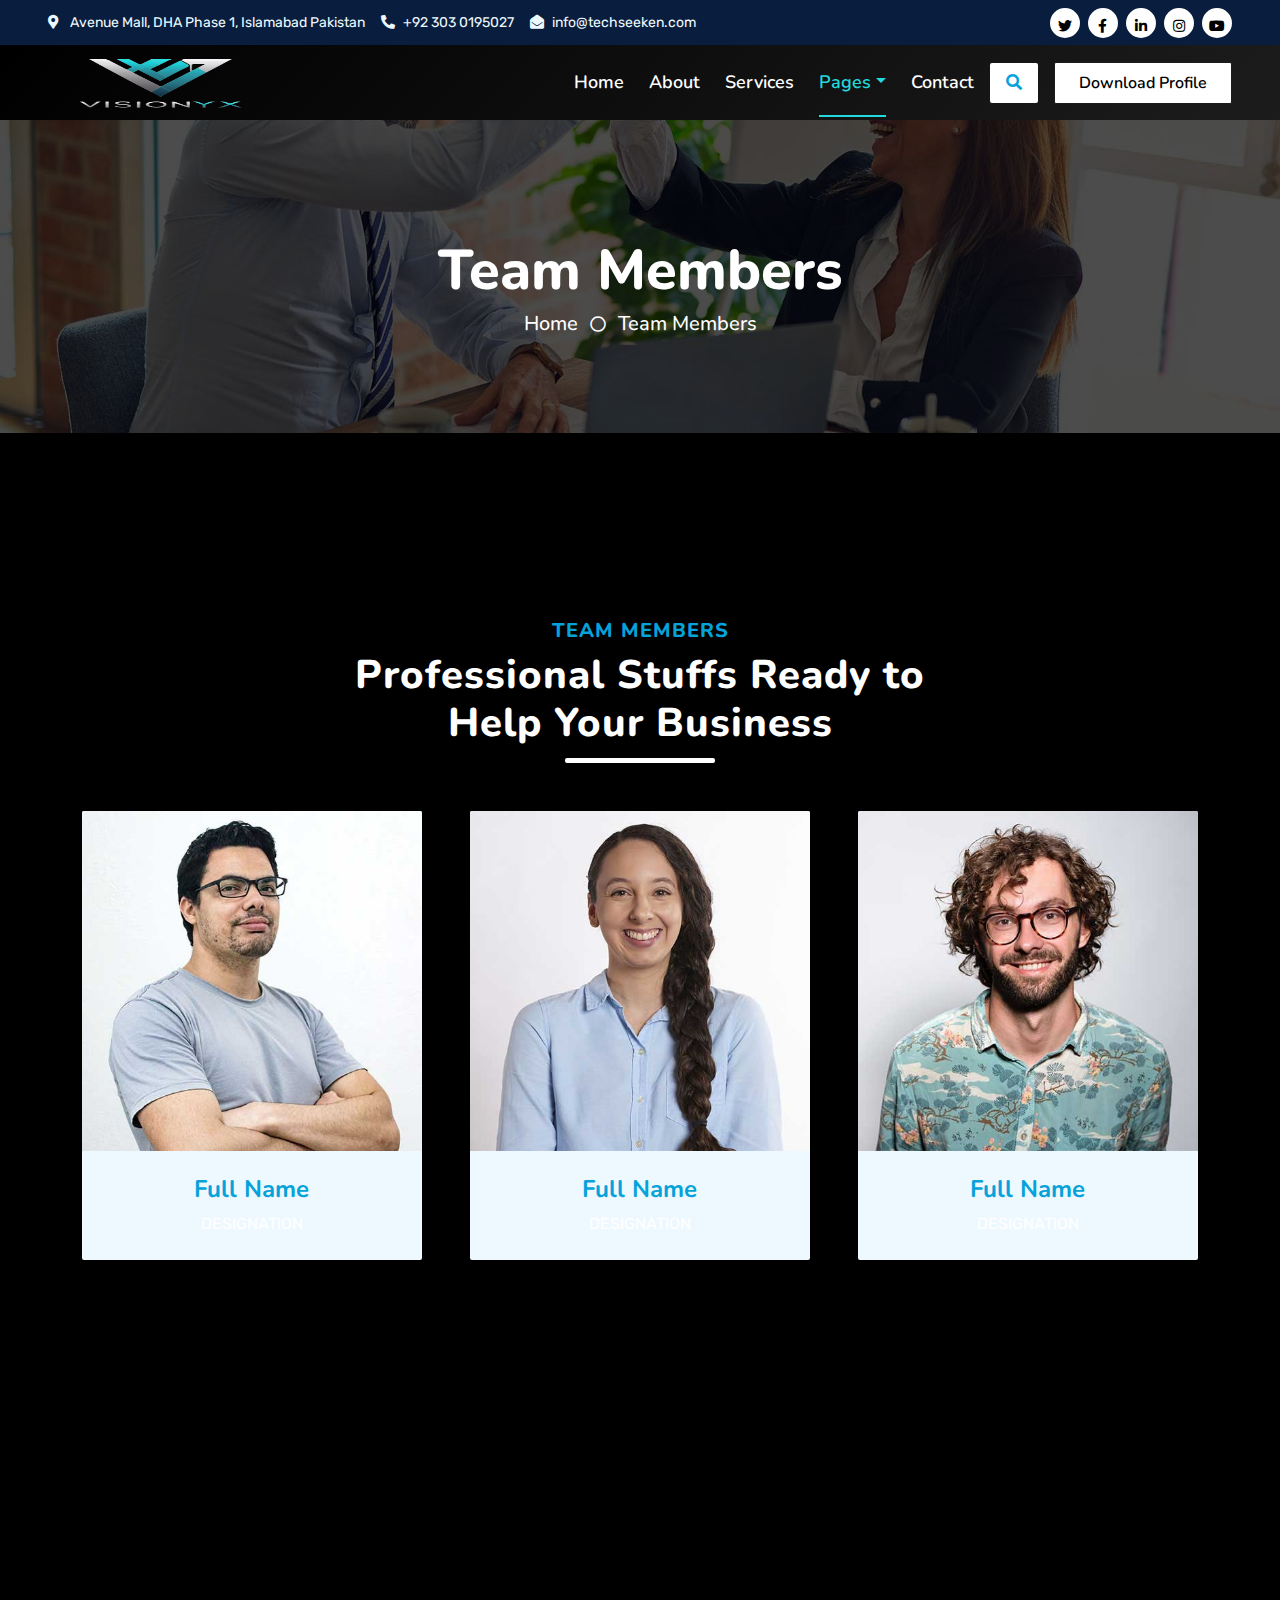
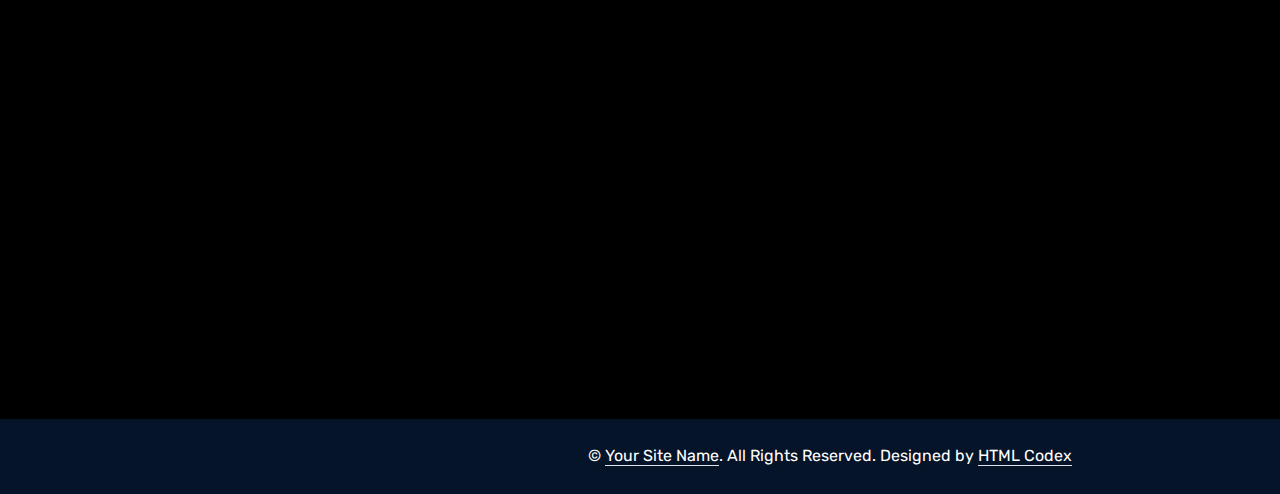
<file: html/team.html>
<!DOCTYPE html>
<html lang="en">

<head>
    <meta charset="utf-8">
    <title> Tech Seeken </title>
    <meta content="width=device-width, initial-scale=1.0" name="viewport">
    <meta content="Free HTML Templates" name="keywords">
    <meta content="Free HTML Templates" name="description">

    <!-- Favicon -->
    <!-- <link href="img/favicon.ico" rel="icon"> -->
    <link rel="icon" type="image/x-icon" href="img/TechSeeken icon ico.ico">

    <!-- Google Web Fonts -->
    <link rel="preconnect" href="https://fonts.googleapis.com">
    <link rel="preconnect" href="https://fonts.gstatic.com" crossorigin>
    <link href="https://fonts.googleapis.com/css2?family=Nunito:wght@400;600;700;800&family=Rubik:wght@400;500;600;700&display=swap" rel="stylesheet">

    <!-- Icon Font Stylesheet -->
    <link href="https://cdnjs.cloudflare.com/ajax/libs/font-awesome/5.10.0/css/all.min.css" rel="stylesheet">
    <link href="https://cdn.jsdelivr.net/npm/bootstrap-icons@1.4.1/font/bootstrap-icons.css" rel="stylesheet">

    <!-- Libraries Stylesheet -->
    <link href="lib/owlcarousel/assets/owl.carousel.min.css" rel="stylesheet">
    <link href="lib/animate/animate.min.css" rel="stylesheet">

    <!-- Customized Bootstrap Stylesheet -->
    <link href="css/bootstrap.min.css" rel="stylesheet">

    <!-- Template Stylesheet -->
    <link href="css/style.css" rel="stylesheet">
</head>

<body>
    <!-- Spinner Start -->
    <div id="spinner" class="show bg-white position-fixed translate-middle w-100 vh-100 top-50 start-50 d-flex align-items-center justify-content-center">
        <div class="spinner"></div>
    </div>
    <!-- Spinner End -->


    <!-- Topbar Start -->
    <div class="container-fluid bg-dark px-5 d-none d-lg-block">
        <div class="row gx-0">
            <div class="col-lg-8 text-center text-lg-start mb-2 mb-lg-0">
                <div class="d-inline-flex align-items-center" style="height: 45px;">
                    <small class="me-3 text-light"><i class="fa fa-map-marker-alt me-2"></i>
                        Avenue Mall, DHA Phase 1, Islamabad Pakistan</small>
                    <small class="me-3 text-light"><i class="fa fa-phone-alt me-2"></i>+92 303 0195027</small>
                    <small class="text-light"><i class="fa fa-envelope-open me-2"></i>info@techseeken.com</small>
                </div>
            </div>
            <div class="col-lg-4 text-center text-lg-end">
                <div class="d-inline-flex align-items-center" style="height: 45px;">
                    <a class="btn btn-sm btn-outline-light btn-sm-square rounded-circle me-2" href=""><i class="fab fa-twitter fw-normal"></i></a>
                    <a class="btn btn-sm btn-outline-light btn-sm-square rounded-circle me-2" href="https://web.facebook.com/techseeken?_rdc=1&_rdr" target="_blank"><i class="fab fa-facebook-f fw-normal"></i></a>
                    <a class="btn btn-sm btn-outline-light btn-sm-square rounded-circle me-2" href="https://pk.linkedin.com/company/techseeken" target="_blank"><i class="fab fa-linkedin-in fw-normal"></i></a>
                    <a class="btn btn-sm btn-outline-light btn-sm-square rounded-circle me-2" href="https://www.instagram.com/techseeken/" target="_blank"><i class="fab fa-instagram fw-normal"></i></a>
                    <a class="btn btn-sm btn-outline-light btn-sm-square rounded-circle" href=""><i class="fab fa-youtube fw-normal"></i></a>
                </div>
            </div>
        </div>
    </div>
    <!-- Topbar End -->


    <!-- Navbar Start -->
    <div class="container-fluid position-relative p-0">
        <nav class="navbar navbar-expand-lg navbar-dark px-5 py-3 py-lg-0">
            <a href="index.html" class="navbar-brand p-0">
                <!-- <h1 class="m-0"><i class="fa fa-user-tie me-2"></i>Startup</h1> -->
                <img src="./img/logo.png" alt="logo" style="width: 215px; height: 75px;">
            </a>
            <button class="navbar-toggler" type="button" data-bs-toggle="collapse" data-bs-target="#navbarCollapse">
                <span class="fa fa-bars"></span>
            </button>
            <div class="collapse navbar-collapse" id="navbarCollapse">
                <div class="navbar-nav ms-auto py-0">
                    <a href="index.html" class="nav-item nav-link">Home</a>
                    <a href="about.html" class="nav-item nav-link">About</a>
                    <a href="service.html" class="nav-item nav-link">Services</a>
                    <!-- <div class="nav-item dropdown">
                        <a href="#" class="nav-link dropdown-toggle" data-bs-toggle="dropdown">Blog</a>
                        <div class="dropdown-menu m-0">
                            <a href="blog.html" class="dropdown-item">Blog Grid</a>
                            <a href="detail.html" class="dropdown-item">Blog Detail</a>
                        </div>
                    </div> -->
                    <div class="nav-item dropdown">
                        <a href="#" class="nav-link dropdown-toggle active" data-bs-toggle="dropdown">Pages</a>
                        <div class="dropdown-menu m-0">
                            <!-- <a href="price.html" class="dropdown-item">Pricing Plan</a> -->
                            <a href="feature.html" class="dropdown-item">Our features</a>
                            <a href="team.html" class="dropdown-item active">Team Members</a>
                            <a href="testimonial.html" class="dropdown-item">Testimonial</a>
                            <a href="quote.html" class="dropdown-item">Free Quote</a>
                            <a href="blog.html" class="dropdown-item">Blog</a>
                        </div>
                    </div>
                    <a href="contact.html" class="nav-item nav-link">Contact</a>
                </div>
                <butaton type="button" class="btn text-primary ms-3" data-bs-toggle="modal" data-bs-target="#searchModal"><i class="fa fa-search"></i></butaton>
                <a href="#" class="btn btn-primary py-2 px-4 ms-3">Download Profile</a>
            </div>
        </nav>

        <div class="container-fluid bg-primary py-5 bg-header" style="margin-bottom: 90px;">
            <div class="row py-5">
                <div class="col-12 pt-lg-5 mt-lg-5 text-center">
                    <h1 class="display-4 text-white animated zoomIn">Team Members</h1>
                    <a href="" class="h5 text-white">Home</a>
                    <i class="far fa-circle text-white px-2"></i>
                    <a href="" class="h5 text-white">Team Members</a>
                </div>
            </div>
        </div>
    </div>
    <!-- Navbar End -->


    <!-- Full Screen Search Start -->
    <div class="modal fade" id="searchModal" tabindex="-1">
        <div class="modal-dialog modal-fullscreen">
            <div class="modal-content" style="background: rgba(9, 30, 62, .7);">
                <div class="modal-header border-0">
                    <button type="button" class="btn bg-white btn-close" data-bs-dismiss="modal" aria-label="Close"></button>
                </div>
                <div class="modal-body d-flex align-items-center justify-content-center">
                    <div class="input-group" style="max-width: 600px;">
                        <input type="text" class="form-control bg-transparent border-primary p-3" placeholder="Type search keyword">
                        <button class="btn btn-primary px-4"><i class="bi bi-search"></i></button>
                    </div>
                </div>
            </div>
        </div>
    </div>
    <!-- Full Screen Search End -->


    <!-- Team Start -->
    <div class="container-fluid py-5 wow fadeInUp" data-wow-delay="0.1s">
        <div class="container py-5">
            <div class="section-title text-center position-relative pb-3 mb-5 mx-auto" style="max-width: 600px;">
                <h5 class="fw-bold text-primary text-uppercase">Team Members</h5>
                <h1 class="mb-0">Professional Stuffs Ready to Help Your Business</h1>
            </div>
            <div class="row g-5">
                <div class="col-lg-4 wow slideInUp" data-wow-delay="0.3s">
                    <div class="team-item bg-light rounded overflow-hidden">
                        <div class="team-img position-relative overflow-hidden">
                            <img class="img-fluid w-100" src="img/team-1.jpg" alt="">
                            <div class="team-social">
                                <a class="btn btn-lg btn-primary btn-lg-square rounded" href=""><i class="fab fa-twitter fw-normal"></i></a>
                                <a class="btn btn-lg btn-primary btn-lg-square rounded" href=""><i class="fab fa-facebook-f fw-normal"></i></a>
                                <a class="btn btn-lg btn-primary btn-lg-square rounded" href=""><i class="fab fa-instagram fw-normal"></i></a>
                                <a class="btn btn-lg btn-primary btn-lg-square rounded" href=""><i class="fab fa-linkedin-in fw-normal"></i></a>
                            </div>
                        </div>
                        <div class="text-center py-4">
                            <h4 class="text-primary">Full Name</h4>
                            <p class="text-uppercase m-0">Designation</p>
                        </div>
                    </div>
                </div>
                <div class="col-lg-4 wow slideInUp" data-wow-delay="0.6s">
                    <div class="team-item bg-light rounded overflow-hidden">
                        <div class="team-img position-relative overflow-hidden">
                            <img class="img-fluid w-100" src="img/team-2.jpg" alt="">
                            <div class="team-social">
                                <a class="btn btn-lg btn-primary btn-lg-square rounded" href=""><i class="fab fa-twitter fw-normal"></i></a>
                                <a class="btn btn-lg btn-primary btn-lg-square rounded" href=""><i class="fab fa-facebook-f fw-normal"></i></a>
                                <a class="btn btn-lg btn-primary btn-lg-square rounded" href=""><i class="fab fa-instagram fw-normal"></i></a>
                                <a class="btn btn-lg btn-primary btn-lg-square rounded" href=""><i class="fab fa-linkedin-in fw-normal"></i></a>
                            </div>
                        </div>
                        <div class="text-center py-4">
                            <h4 class="text-primary">Full Name</h4>
                            <p class="text-uppercase m-0">Designation</p>
                        </div>
                    </div>
                </div>
                <div class="col-lg-4 wow slideInUp" data-wow-delay="0.9s">
                    <div class="team-item bg-light rounded overflow-hidden">
                        <div class="team-img position-relative overflow-hidden">
                            <img class="img-fluid w-100" src="img/team-3.jpg" alt="">
                            <div class="team-social">
                                <a class="btn btn-lg btn-primary btn-lg-square rounded" href=""><i class="fab fa-twitter fw-normal"></i></a>
                                <a class="btn btn-lg btn-primary btn-lg-square rounded" href=""><i class="fab fa-facebook-f fw-normal"></i></a>
                                <a class="btn btn-lg btn-primary btn-lg-square rounded" href=""><i class="fab fa-instagram fw-normal"></i></a>
                                <a class="btn btn-lg btn-primary btn-lg-square rounded" href=""><i class="fab fa-linkedin-in fw-normal"></i></a>
                            </div>
                        </div>
                        <div class="text-center py-4">
                            <h4 class="text-primary">Full Name</h4>
                            <p class="text-uppercase m-0">Designation</p>
                        </div>
                    </div>
                </div>
            </div>
        </div>
    </div>
    <!-- Team End -->


    <!-- Vendor Start -->
    <div class="container-fluid py-5 wow fadeInUp" data-wow-delay="0.1s">
        <div class="container py-5 mb-5">
            <div class="bg-white">
                <div class="owl-carousel vendor-carousel">
                    <img src="img/vendor-1.jpg" alt="">
                    <img src="img/vendor-2.jpg" alt="">
                    <img src="img/vendor-3.jpg" alt="">
                    <img src="img/vendor-4.jpg" alt="">
                    <img src="img/vendor-5.jpg" alt="">
                    <img src="img/vendor-6.jpg" alt="">
                    <img src="img/vendor-7.jpg" alt="">
                    <img src="img/vendor-8.jpg" alt="">
                    <img src="img/vendor-9.jpg" alt="">
                </div>
            </div>
        </div>
    </div>
    <!-- Vendor End -->
    

    <!-- Footer Start -->
    <div class="container-fluid bg-dark text-light mt-5 wow fadeInUp" data-wow-delay="0.1s">
        <div class="container">
            <div class="row gx-5">
                <div class="col-lg-4 col-md-6 footer-about">
                    <div class="d-flex flex-column align-items-center justify-content-center text-center h-100 bg-primary p-4">
                        <a href="index.html" class="navbar-brand">
                            <!-- <h1 class="m-0 text-white"><i class="fa fa-user-tie me-2"></i>Startup</h1> -->
                            <img src="./img/logo2.png" alt="logo" style="width: 215px; height: 75px;">
                        </a>
                        <p class="mt-3 mb-4"> We specialize in delivering innovative IT solutions, offering reliable and scalable systems tailored to your business needs. Trust us for seamless integration, expert support, and cutting-edge technology</p>
                        <form action="">
                            <div class="input-group">
                                <input type="text" class="form-control border-white p-3" placeholder="Your Email">
                                <button class="btn btn-dark">Sign Up</button>
                            </div>
                        </form>
                    </div>
                </div>
                <div class="col-lg-8 col-md-6">
                    <div class="row gx-5">
                        <div class="col-lg-4 col-md-12 pt-5 mb-5">
                            <div class="section-title section-title-sm position-relative pb-3 mb-4">
                                <h3 class="text-light mb-0">Get In Touch</h3>
                            </div>
                            <div class="d-flex mb-2">
                                <i class="bi bi-geo-alt text-primary me-2"></i>
                                <p class="mb-0">Avenue Mall, DHA Phase 1, Islamabad Pakistan</p>
                            </div>
                            <div class="d-flex mb-2">
                                <i class="bi bi-envelope-open text-primary me-2"></i>
                                <p class="mb-0">info@techseeken.com</p>
                            </div>
                            <div class="d-flex mb-2">
                                <i class="bi bi-telephone text-primary me-2"></i>
                                <p class="mb-0">+92 303 0195027</p>
                            </div>
                            <div class="d-flex mt-4">
                                <a class="btn btn-primary btn-square me-2" href="#"><i class="fab fa-twitter fw-normal"></i></a>
                                <a class="btn btn-primary btn-square me-2" href="https://web.facebook.com/techseeken?_rdc=1&_rdr" target="_blank"><i class="fab fa-facebook-f fw-normal"></i></a>
                                <a class="btn btn-primary btn-square me-2" href="https://pk.linkedin.com/company/techseeken" target="_blank"><i class="fab fa-linkedin-in fw-normal"></i></a>
                                <a class="btn btn-primary btn-square" href="https://www.instagram.com/techseeken/" target="_blank"><i class="fab fa-instagram fw-normal"></i></a>
                            </div>
                        </div>
                        <div class="col-lg-4 col-md-12 pt-0 pt-lg-5 mb-5">
                            <div class="section-title section-title-sm position-relative pb-3 mb-4">
                                <h3 class="text-light mb-0">Quick Links</h3>
                            </div>
                            <div class="link-animated d-flex flex-column justify-content-start">
                                <a class="text-light mb-2" href="#"><i class="bi bi-arrow-right text-primary me-2"></i>Home</a>
                                <a class="text-light mb-2" href="#"><i class="bi bi-arrow-right text-primary me-2"></i>About Us</a>
                                <a class="text-light mb-2" href="#"><i class="bi bi-arrow-right text-primary me-2"></i>Our Services</a>
                                <a class="text-light mb-2" href="#"><i class="bi bi-arrow-right text-primary me-2"></i>Meet The Team</a>
                                <!-- <a class="text-light mb-2" href="#"><i class="bi bi-arrow-right text-primary me-2"></i>Latest Blog</a> -->
                                <a class="text-light" href="#"><i class="bi bi-arrow-right text-primary me-2"></i>Contact Us</a>
                            </div>
                        </div>
                        <div class="col-lg-4 col-md-12 pt-0 pt-lg-5 mb-5">
                            <div class="section-title section-title-sm position-relative pb-3 mb-4">
                                <h3 class="text-light mb-0">Popular Links</h3>
                            </div>
                            <div class="link-animated d-flex flex-column justify-content-start">
                                <a class="text-light mb-2" href="#"><i class="bi bi-arrow-right text-primary me-2"></i>Home</a>
                                <a class="text-light mb-2" href="#"><i class="bi bi-arrow-right text-primary me-2"></i>About Us</a>
                                <a class="text-light mb-2" href="#"><i class="bi bi-arrow-right text-primary me-2"></i>Our Services</a>
                                <a class="text-light mb-2" href="#"><i class="bi bi-arrow-right text-primary me-2"></i>Meet The Team</a>
                                <!-- <a class="text-light mb-2" href="#"><i class="bi bi-arrow-right text-primary me-2"></i>Latest Blog</a> -->
                                <a class="text-light" href="#"><i class="bi bi-arrow-right text-primary me-2"></i>Contact Us</a>
                            </div>
                        </div>
                    </div>
                </div>
            </div>
        </div>
    </div>
    <div class="container-fluid text-white" style="background: #061429;">
        <div class="container text-center">
            <div class="row justify-content-end">
                <div class="col-lg-8 col-md-6">
                    <div class="d-flex align-items-center justify-content-center" style="height: 75px;">
                        <p class="mb-0">&copy; <a class="text-white border-bottom" href="#">Your Site Name</a>. All Rights Reserved. 
						
						<!--/*** This template is free as long as you keep the footer author’s credit link/attribution link/backlink. If you'd like to use the template without the footer author’s credit link/attribution link/backlink, you can purchase the Credit Removal License from "https://htmlcodex.com/credit-removal". Thank you for your support. ***/-->
						Designed by <a class="text-white border-bottom" href="https://htmlcodex.com">HTML Codex</a></p>
                    </div>
                </div>
            </div>
        </div>
    </div>
    <!-- Footer End -->


    <!-- Back to Top -->
    <a href="#" class="btn btn-lg btn-primary btn-lg-square rounded back-to-top"><i class="bi bi-arrow-up"></i></a>


    <!-- JavaScript Libraries -->
    <script src="https://code.jquery.com/jquery-3.4.1.min.js"></script>
    <script src="https://cdn.jsdelivr.net/npm/bootstrap@5.0.0/dist/js/bootstrap.bundle.min.js"></script>
    <script src="lib/wow/wow.min.js"></script>
    <script src="lib/easing/easing.min.js"></script>
    <script src="lib/waypoints/waypoints.min.js"></script>
    <script src="lib/counterup/counterup.min.js"></script>
    <script src="lib/owlcarousel/owl.carousel.min.js"></script>

    <!-- Template Javascript -->
    <script src="js/main.js"></script>
</body>

</html>
</file>
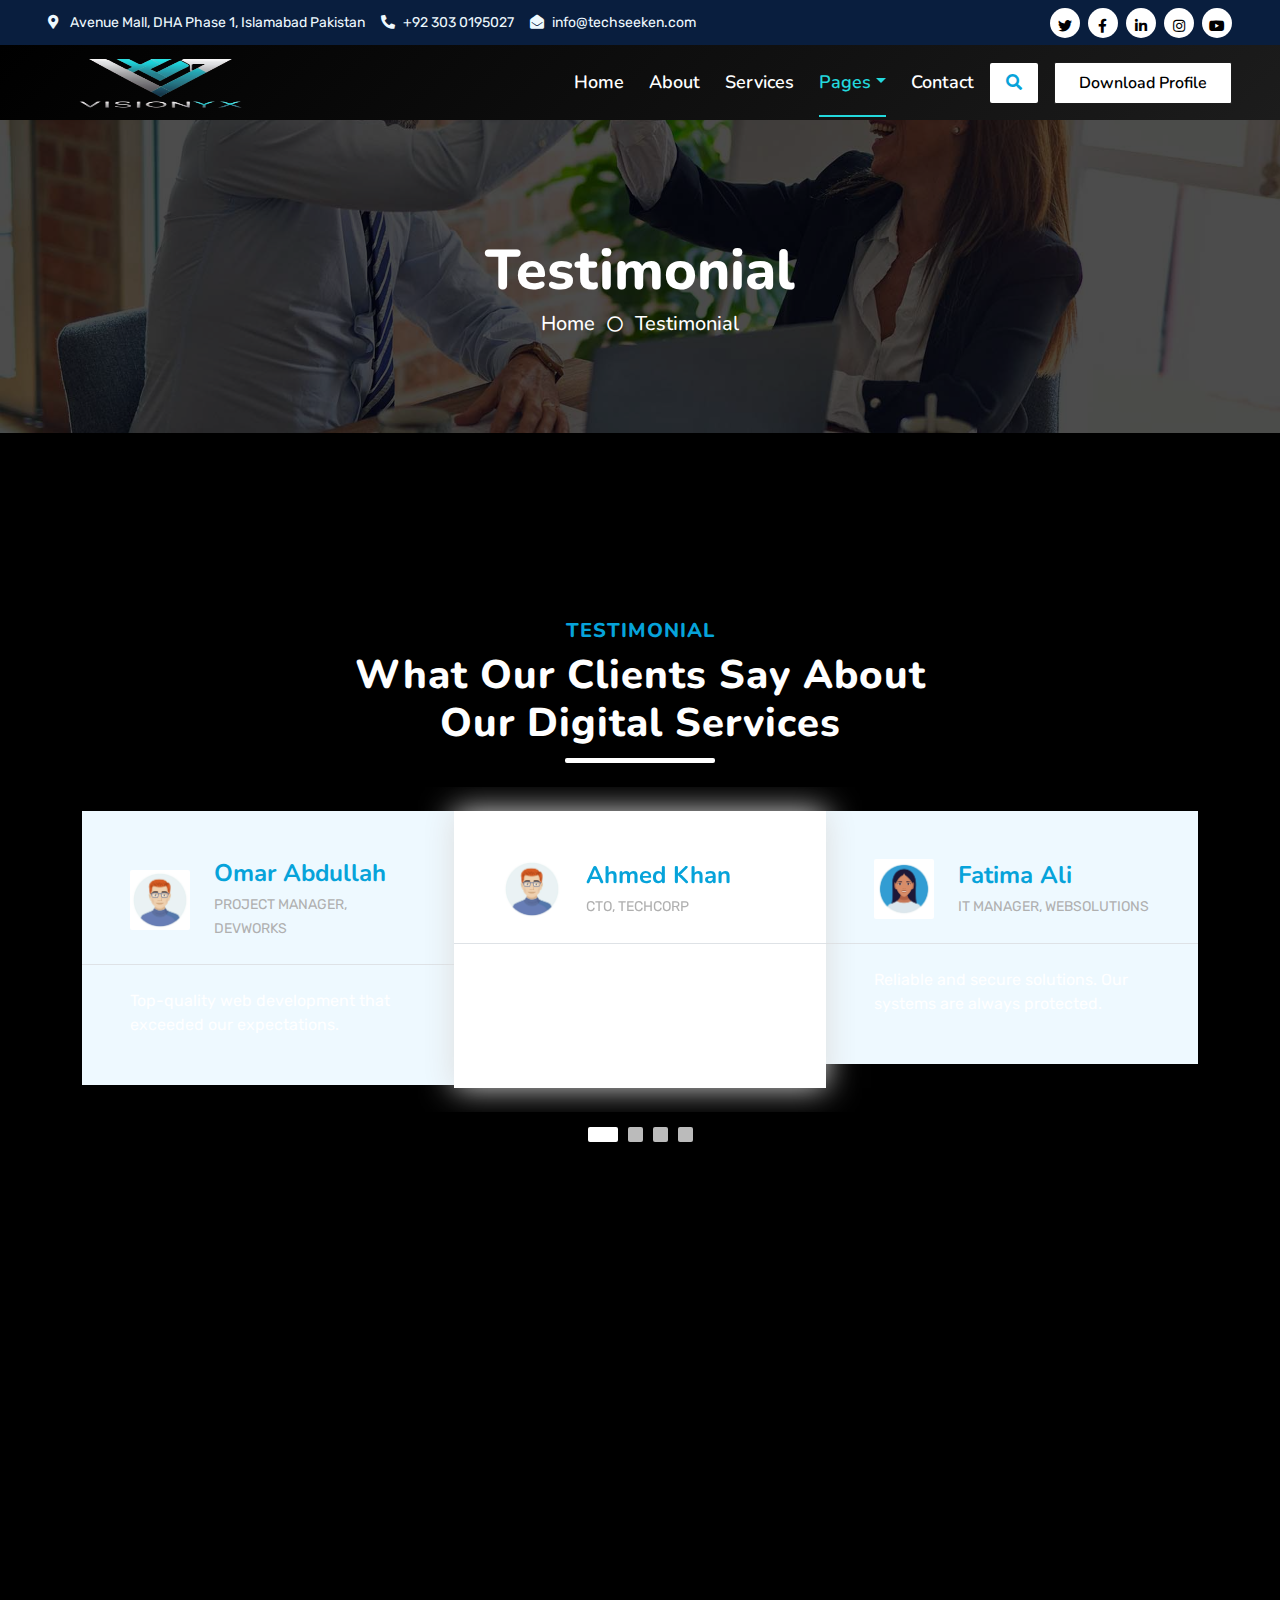
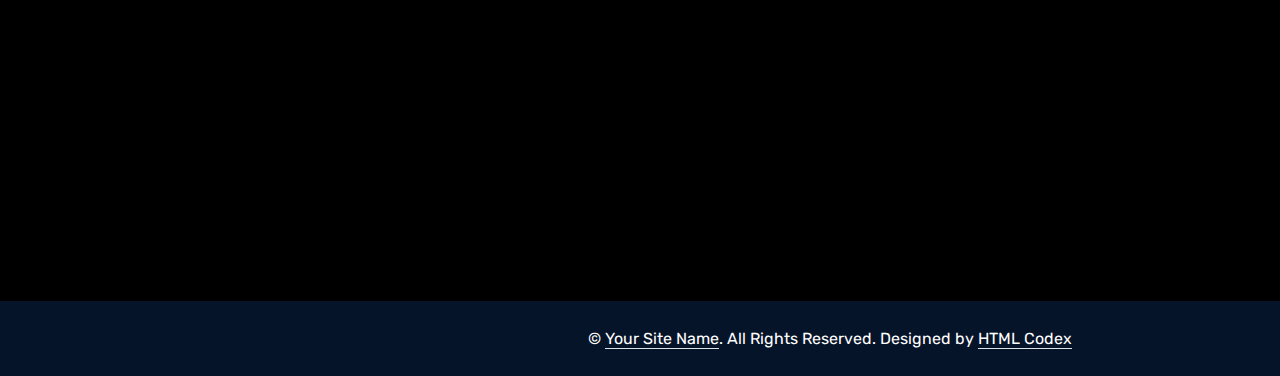
<file: html/testimonial.html>
<!DOCTYPE html>
<html lang="en">

<head>
    <meta charset="utf-8">
    <title> Tech Seeken </title>
    <meta content="width=device-width, initial-scale=1.0" name="viewport">
    <meta content="Free HTML Templates" name="keywords">
    <meta content="Free HTML Templates" name="description">

    <!-- Favicon -->
    <!-- <link href="img/favicon.ico" rel="icon"> -->
    <link rel="icon" type="image/x-icon" href="img/TechSeeken icon ico.ico">

    <!-- Google Web Fonts -->
    <link rel="preconnect" href="https://fonts.googleapis.com">
    <link rel="preconnect" href="https://fonts.gstatic.com" crossorigin>
    <link href="https://fonts.googleapis.com/css2?family=Nunito:wght@400;600;700;800&family=Rubik:wght@400;500;600;700&display=swap" rel="stylesheet">

    <!-- Icon Font Stylesheet -->
    <link href="https://cdnjs.cloudflare.com/ajax/libs/font-awesome/5.10.0/css/all.min.css" rel="stylesheet">
    <link href="https://cdn.jsdelivr.net/npm/bootstrap-icons@1.4.1/font/bootstrap-icons.css" rel="stylesheet">

    <!-- Libraries Stylesheet -->
    <link href="lib/owlcarousel/assets/owl.carousel.min.css" rel="stylesheet">
    <link href="lib/animate/animate.min.css" rel="stylesheet">

    <!-- Customized Bootstrap Stylesheet -->
    <link href="css/bootstrap.min.css" rel="stylesheet">

    <!-- Template Stylesheet -->
    <link href="css/style.css" rel="stylesheet">
</head>

<body>
    <!-- Spinner Start -->
    <div id="spinner" class="show bg-white position-fixed translate-middle w-100 vh-100 top-50 start-50 d-flex align-items-center justify-content-center">
        <div class="spinner"></div>
    </div>
    <!-- Spinner End -->


    <!-- Topbar Start -->
    <div class="container-fluid bg-dark px-5 d-none d-lg-block">
        <div class="row gx-0">
            <div class="col-lg-8 text-center text-lg-start mb-2 mb-lg-0">
                <div class="d-inline-flex align-items-center" style="height: 45px;">
                    <small class="me-3 text-light"><i class="fa fa-map-marker-alt me-2"></i>
                        Avenue Mall, DHA Phase 1, Islamabad Pakistan</small>
                    <small class="me-3 text-light"><i class="fa fa-phone-alt me-2"></i>+92 303 0195027</small>
                    <small class="text-light"><i class="fa fa-envelope-open me-2"></i>info@techseeken.com</small>
                </div>
            </div>
            <div class="col-lg-4 text-center text-lg-end">
                <div class="d-inline-flex align-items-center" style="height: 45px;">
                    <a class="btn btn-sm btn-outline-light btn-sm-square rounded-circle me-2" href=""><i class="fab fa-twitter fw-normal"></i></a>
                    <a class="btn btn-sm btn-outline-light btn-sm-square rounded-circle me-2" href="https://web.facebook.com/techseeken?_rdc=1&_rdr" target="_blank"><i class="fab fa-facebook-f fw-normal"></i></a>
                    <a class="btn btn-sm btn-outline-light btn-sm-square rounded-circle me-2" href="https://pk.linkedin.com/company/techseeken" target="_blank"><i class="fab fa-linkedin-in fw-normal"></i></a>
                    <a class="btn btn-sm btn-outline-light btn-sm-square rounded-circle me-2" href="https://www.instagram.com/techseeken/" target="_blank"><i class="fab fa-instagram fw-normal"></i></a>
                    <a class="btn btn-sm btn-outline-light btn-sm-square rounded-circle" href=""><i class="fab fa-youtube fw-normal"></i></a>
                </div>
            </div>
        </div>
    </div>
    <!-- Topbar End -->


    <!-- Navbar Start -->
    <div class="container-fluid position-relative p-0">
        <nav class="navbar navbar-expand-lg navbar-dark px-5 py-3 py-lg-0">
            <a href="index.html" class="navbar-brand p-0">
                <!-- <h1 class="m-0"><i class="fa fa-user-tie me-2"></i>Startup</h1> -->
                <img src="./img/logo.png" alt="logo" style="width: 215px; height: 75px;">
            </a>
            <button class="navbar-toggler" type="button" data-bs-toggle="collapse" data-bs-target="#navbarCollapse">
                <span class="fa fa-bars"></span>
            </button>
            <div class="collapse navbar-collapse" id="navbarCollapse">
                <div class="navbar-nav ms-auto py-0">
                    <a href="index.html" class="nav-item nav-link">Home</a>
                    <a href="about.html" class="nav-item nav-link">About</a>
                    <a href="service.html" class="nav-item nav-link">Services</a>
                    <!-- <div class="nav-item dropdown">
                        <a href="#" class="nav-link dropdown-toggle" data-bs-toggle="dropdown">Blog</a>
                        <div class="dropdown-menu m-0">
                            <a href="blog.html" class="dropdown-item">Blog Grid</a>
                            <a href="detail.html" class="dropdown-item">Blog Detail</a>
                        </div>
                    </div> -->
                    <div class="nav-item dropdown">
                        <a href="#" class="nav-link dropdown-toggle active" data-bs-toggle="dropdown">Pages</a>
                        <div class="dropdown-menu m-0">
                            <!-- <a href="price.html" class="dropdown-item">Pricing Plan</a> -->
                            <a href="feature.html" class="dropdown-item">Our features</a>
                            <a href="team.html" class="dropdown-item">Team Members</a>
                            <a href="testimonial.html" class="dropdown-item active">Testimonial</a>
                            <a href="quote.html" class="dropdown-item">Free Quote</a>
                        </div>
                    </div>
                    <a href="contact.html" class="nav-item nav-link">Contact</a>
                </div>
                <butaton type="button" class="btn text-primary ms-3" data-bs-toggle="modal" data-bs-target="#searchModal"><i class="fa fa-search"></i></butaton>
                <a href="#" class="btn btn-primary py-2 px-4 ms-3">Download Profile</a>
            </div>
        </nav>

        <div class="container-fluid bg-primary py-5 bg-header" style="margin-bottom: 90px;">
            <div class="row py-5">
                <div class="col-12 pt-lg-5 mt-lg-5 text-center">
                    <h1 class="display-4 text-white animated zoomIn">Testimonial</h1>
                    <a href="" class="h5 text-white">Home</a>
                    <i class="far fa-circle text-white px-2"></i>
                    <a href="" class="h5 text-white">Testimonial</a>
                </div>
            </div>
        </div>
    </div>
    <!-- Navbar End -->


    <!-- Full Screen Search Start -->
    <div class="modal fade" id="searchModal" tabindex="-1">
        <div class="modal-dialog modal-fullscreen">
            <div class="modal-content" style="background: rgba(9, 30, 62, .7);">
                <div class="modal-header border-0">
                    <button type="button" class="btn bg-white btn-close" data-bs-dismiss="modal" aria-label="Close"></button>
                </div>
                <div class="modal-body d-flex align-items-center justify-content-center">
                    <div class="input-group" style="max-width: 600px;">
                        <input type="text" class="form-control bg-transparent border-primary p-3" placeholder="Type search keyword">
                        <button class="btn btn-primary px-4"><i class="bi bi-search"></i></button>
                    </div>
                </div>
            </div>
        </div>
    </div>
    <!-- Full Screen Search End -->


    <!-- Testimonial Start -->
    <div class="container-fluid py-5 wow fadeInUp" data-wow-delay="0.1s">
        <div class="container py-5">
            <div class="section-title text-center position-relative pb-3 mb-4 mx-auto" style="max-width: 600px;">
                <h5 class="fw-bold text-primary text-uppercase">Testimonial</h5>
                <h1 class="mb-0">What Our Clients Say About Our Digital Services</h1>
            </div>
            <div class="owl-carousel testimonial-carousel wow fadeInUp" data-wow-delay="0.6s">
                <div class="testimonial-item bg-light my-4">
                    <div class="d-flex align-items-center border-bottom pt-5 pb-4 px-5">
                        <img class="img-fluid rounded" src="img/male1.jpg" style="width: 60px; height: 60px;" >
                        <div class="ps-4">
                            <h4 class="text-primary mb-1">Ahmed Khan</h4>
                            <small class="text-uppercase">CTO, TechCorp</small>
                        </div>
                    </div>
                    <div class="pt-4 pb-5 px-5">
                        Exceptional service that has significantly improved our IT infrastructure.
                    </div>
                </div>
                <div class="testimonial-item bg-light my-4">
                    <div class="d-flex align-items-center border-bottom pt-5 pb-4 px-5">
                        <img class="img-fluid rounded" src="img/female.jpg" style="width: 60px; height: 60px;" >
                        <div class="ps-4">
                            <h4 class="text-primary mb-1">Fatima Ali</h4>
                            <small class="text-uppercase">IT Manager, WebSolutions</small>
                        </div>
                    </div>
                    <div class="pt-4 pb-5 px-5">
                        Reliable and secure solutions. Our systems are always protected.
                    </div>
                </div>
                <div class="testimonial-item bg-light my-4">
                    <div class="d-flex align-items-center border-bottom pt-5 pb-4 px-5">
                        <img class="img-fluid rounded" src="img/female.jpg" style="width: 60px; height: 60px;" >
                        <div class="ps-4">
                            <h4 class="text-primary mb-1">Zainab Bukhari</h4>
                            <small class="text-uppercase">CEO, Innovatech</small>
                        </div>
                    </div>
                    <div class="pt-4 pb-5 px-5">
                        Their data analytics services provided us with critical insights.
                    </div>
                </div>
                <div class="testimonial-item bg-light my-4">
                    <div class="d-flex align-items-center border-bottom pt-5 pb-4 px-5">
                        <img class="img-fluid rounded" src="img/male1.jpg" style="width: 60px; height: 60px;" >
                        <div class="ps-4">
                            <h4 class="text-primary mb-1">Omar Abdullah</h4>
                            <small class="text-uppercase">Project Manager, DevWorks</small>
                        </div>
                    </div>
                    <div class="pt-4 pb-5 px-5">
                        Top-quality web development that exceeded our expectations.
                    </div>
                </div>
            </div>
        </div>
    </div>
    <!-- Testimonial End -->


    <!-- Vendor Start -->
    <div class="container-fluid py-5 wow fadeInUp" data-wow-delay="0.1s">
        <div class="container py-5 mb-5">
            <div class="bg-white">
                <div class="owl-carousel vendor-carousel">
                    <img src="img/vendor-1.jpg" alt="">
                    <img src="img/vendor-2.jpg" alt="">
                    <img src="img/vendor-3.jpg" alt="">
                    <img src="img/vendor-4.jpg" alt="">
                    <img src="img/vendor-5.jpg" alt="">
                    <img src="img/vendor-6.jpg" alt="">
                    <img src="img/vendor-7.jpg" alt="">
                    <img src="img/vendor-8.jpg" alt="">
                    <img src="img/vendor-9.jpg" alt="">
                </div>
            </div>
        </div>
    </div>
    <!-- Vendor End -->
    

    <!-- Footer Start -->
    <div class="container-fluid bg-dark text-light mt-5 wow fadeInUp" data-wow-delay="0.1s">
        <div class="container">
            <div class="row gx-5">
                <div class="col-lg-4 col-md-6 footer-about">
                    <div class="d-flex flex-column align-items-center justify-content-center text-center h-100 bg-primary p-4">
                        <a href="index.html" class="navbar-brand">
                            <!-- <h1 class="m-0 text-white"><i class="fa fa-user-tie me-2"></i>Startup</h1> -->
                            <img src="./img/logo2.png" alt="logo" style="width: 215px; height: 75px;">
                        </a>
                        <p class="mt-3 mb-4"> We specialize in delivering innovative IT solutions, offering reliable and scalable systems tailored to your business needs. Trust us for seamless integration, expert support, and cutting-edge technology</p>
                        <form action="">
                            <div class="input-group">
                                <input type="text" class="form-control border-white p-3" placeholder="Your Email">
                                <button class="btn btn-dark">Sign Up</button>
                            </div>
                        </form>
                    </div>
                </div>
                <div class="col-lg-8 col-md-6">
                    <div class="row gx-5">
                        <div class="col-lg-4 col-md-12 pt-5 mb-5">
                            <div class="section-title section-title-sm position-relative pb-3 mb-4">
                                <h3 class="text-light mb-0">Get In Touch</h3>
                            </div>
                            <div class="d-flex mb-2">
                                <i class="bi bi-geo-alt text-primary me-2"></i>
                                <p class="mb-0">Avenue Mall, DHA Phase 1, Islamabad Pakistan</p>
                            </div>
                            <div class="d-flex mb-2">
                                <i class="bi bi-envelope-open text-primary me-2"></i>
                                <p class="mb-0">info@techseeken.com</p>
                            </div>
                            <div class="d-flex mb-2">
                                <i class="bi bi-telephone text-primary me-2"></i>
                                <p class="mb-0">+92 303 0195027</p>
                            </div>
                            <div class="d-flex mt-4">
                                <a class="btn btn-primary btn-square me-2" href="#"><i class="fab fa-twitter fw-normal"></i></a>
                                <a class="btn btn-primary btn-square me-2" href="https://web.facebook.com/techseeken?_rdc=1&_rdr" target="_blank"><i class="fab fa-facebook-f fw-normal"></i></a>
                                <a class="btn btn-primary btn-square me-2" href="https://pk.linkedin.com/company/techseeken" target="_blank"><i class="fab fa-linkedin-in fw-normal"></i></a>
                                <a class="btn btn-primary btn-square" href="https://www.instagram.com/techseeken/" target="_blank"><i class="fab fa-instagram fw-normal"></i></a>
                            </div>
                        </div>
                        <div class="col-lg-4 col-md-12 pt-0 pt-lg-5 mb-5">
                            <div class="section-title section-title-sm position-relative pb-3 mb-4">
                                <h3 class="text-light mb-0">Quick Links</h3>
                            </div>
                            <div class="link-animated d-flex flex-column justify-content-start">
                                <a class="text-light mb-2" href="#"><i class="bi bi-arrow-right text-primary me-2"></i>Home</a>
                                <a class="text-light mb-2" href="#"><i class="bi bi-arrow-right text-primary me-2"></i>About Us</a>
                                <a class="text-light mb-2" href="#"><i class="bi bi-arrow-right text-primary me-2"></i>Our Services</a>
                                <a class="text-light mb-2" href="#"><i class="bi bi-arrow-right text-primary me-2"></i>Meet The Team</a>
                                <!-- <a class="text-light mb-2" href="#"><i class="bi bi-arrow-right text-primary me-2"></i>Latest Blog</a> -->
                                <a class="text-light" href="#"><i class="bi bi-arrow-right text-primary me-2"></i>Contact Us</a>
                            </div>
                        </div>
                        <div class="col-lg-4 col-md-12 pt-0 pt-lg-5 mb-5">
                            <div class="section-title section-title-sm position-relative pb-3 mb-4">
                                <h3 class="text-light mb-0">Popular Links</h3>
                            </div>
                            <div class="link-animated d-flex flex-column justify-content-start">
                                <a class="text-light mb-2" href="#"><i class="bi bi-arrow-right text-primary me-2"></i>Home</a>
                                <a class="text-light mb-2" href="#"><i class="bi bi-arrow-right text-primary me-2"></i>About Us</a>
                                <a class="text-light mb-2" href="#"><i class="bi bi-arrow-right text-primary me-2"></i>Our Services</a>
                                <a class="text-light mb-2" href="#"><i class="bi bi-arrow-right text-primary me-2"></i>Meet The Team</a>
                                <!-- <a class="text-light mb-2" href="#"><i class="bi bi-arrow-right text-primary me-2"></i>Latest Blog</a> -->
                                <a class="text-light" href="#"><i class="bi bi-arrow-right text-primary me-2"></i>Contact Us</a>
                            </div>
                        </div>
                    </div>
                </div>
            </div>
        </div>
    </div>
    <div class="container-fluid text-white" style="background: #061429;">
        <div class="container text-center">
            <div class="row justify-content-end">
                <div class="col-lg-8 col-md-6">
                    <div class="d-flex align-items-center justify-content-center" style="height: 75px;">
                        <p class="mb-0">&copy; <a class="text-white border-bottom" href="#">Your Site Name</a>. All Rights Reserved. 
						
						<!--/*** This template is free as long as you keep the footer author’s credit link/attribution link/backlink. If you'd like to use the template without the footer author’s credit link/attribution link/backlink, you can purchase the Credit Removal License from "https://htmlcodex.com/credit-removal". Thank you for your support. ***/-->
						Designed by <a class="text-white border-bottom" href="https://htmlcodex.com">HTML Codex</a></p>
                    </div>
                </div>
            </div>
        </div>
    </div>
    <!-- Footer End -->


    <!-- Back to Top -->
    <a href="#" class="btn btn-lg btn-primary btn-lg-square rounded back-to-top"><i class="bi bi-arrow-up"></i></a>


    <!-- JavaScript Libraries -->
    <script src="https://code.jquery.com/jquery-3.4.1.min.js"></script>
    <script src="https://cdn.jsdelivr.net/npm/bootstrap@5.0.0/dist/js/bootstrap.bundle.min.js"></script>
    <script src="lib/wow/wow.min.js"></script>
    <script src="lib/easing/easing.min.js"></script>
    <script src="lib/waypoints/waypoints.min.js"></script>
    <script src="lib/counterup/counterup.min.js"></script>
    <script src="lib/owlcarousel/owl.carousel.min.js"></script>

    <!-- Template Javascript -->
    <script src="js/main.js"></script>
</body>

</html>
</file>
<file: html/css/style.css>
/* ========== NAVBAR STYLES ========== */

.navbar-dark .navbar-nav .nav-link {
  font-family: 'Nunito', sans-serif;
  position: relative;
  margin-left: 25px;
  padding: 20px 0;
  color: #FFFFFF;
  font-size: 18px;
  font-weight: 600;
  transition: 0.5s;
}

.navbar-dark .navbar-nav .nav-link:hover,
.navbar-dark .navbar-nav .nav-link.active {
  color: #23D9DD;
}

/* Hover underline effect */
.navbar-dark .navbar-nav .nav-link::before {
  content: "";
  position: absolute;
  width: 0;
  height: 2px;
  bottom: -1px;
  left: 50%;
  background: #23D9DD;
  transition: 0.4s ease;
}

.navbar-dark .navbar-nav .nav-link:hover::before,
.navbar-dark .navbar-nav .nav-link.active::before {
  width: 100%;
  left: 0;
}

/* Sticky background on scroll */
@media (min-width: 992px) {
  .navbar-dark {
    position: absolute;
    width: 100%;
    top: 0;
    left: 0;
    background: linear-gradient(135deg, #000000 0%, #1C1C1C 100%);
    z-index: 999;
  }

  .sticky-top.navbar-dark {
    position: fixed;
    background: linear-gradient(135deg, #000000 0%, #1C1C1C 100%) !important;
  }
}

/* Mobile view navbar */
@media (max-width: 991.98px) {
  .navbar-dark {
    background-color: #000000 !important;
  }

  .navbar-dark .navbar-nav {
    background-color: #000000;
    padding-left: 15px;
  }

  .navbar-dark .navbar-nav .nav-link {
    padding: 10px 0;
  }

  .navbar-dark .dropdown-menu {
    background-color: #1C1C1C;
  }

  .navbar-dark .dropdown-item {
    color: #FFFFFF;
  }

  .navbar-dark .dropdown-item:hover {
    background-color: #23D9DD;
    color: #000000;
  }
}


/* ========== HERO SECTION STYLES ========== */

.hero-section {
  background: black;
  color: #FFFFFF;
  min-height: 100vh;
  padding: 160px 40px 80px;
  display: flex;
  align-items: center;
  justify-content: center;
  text-align: center;
}

.hero-top-heading {
  font-size: 3rem;
  font-weight: 800;
  color: #FFFFFF;
  margin-bottom: 25px;
  text-transform: uppercase;
  word-wrap: break-word;
  line-height: 1.2;
}

/* Subtle teal glow on heading */
.glow-text {
  color: #FFFFFF;
  text-shadow: 0 0 8px #23D9DD44, 0 0 18px #23D9DD44;
}

.hero-subtitle {
  font-size: 1.2rem;
  color: #B0B0B0;
  max-width: 850px;
  margin: auto;
  line-height: 1.7;
  padding: 0 20px;
}

/* Highlight specific words in hero heading */
.hero-top-heading span {
  color: #23D9DD;
}

/* BUTTON STYLING */
.hero-buttons {
  display: flex;
  flex-wrap: wrap;
  justify-content: center;
  gap: 20px;
  margin-top: 40px;
}

.hero-btn {
  background-color: transparent;
  border: 2px solid #23D9DD;
  color: #23D9DD;
  padding: 14px 28px;
  border-radius: 30px;
  font-size: 1rem;
  font-weight: 600;
  text-transform: uppercase;
  transition: all 0.3s ease;
  text-decoration: none;
  flex-shrink: 0;
  white-space: nowrap;
}

.hero-btn:hover {
  background-color: #23D9DD;
  color: #000000;
  border-color: #23D9DD;
}


/* ========== RESPONSIVE FIXES ========== */

@media (max-width: 768px) {
  .hero-top-heading {
    font-size: 2rem;
    padding: 0 10px;
  }

  .hero-subtitle {
    font-size: 1rem;
    padding: 0 15px;
  }

  .hero-section {
    padding-top: 180px;
    padding-bottom: 60px;
  }

  .hero-buttons {
    flex-direction: column;
    gap: 12px;
  }

  .hero-btn {
    width: 100%;
    max-width: 280px;
    margin: 0 auto;
    text-align: center;
  }
}

/* Below Hero Section */
.tech-pillars {
  background-color: #000000; /* Jet Black */
  color: #FFFFFF;
}

.section-title {
  font-size: 2.2rem;
  font-weight: 700;
  color: #23D9DD; /* Highlighted title */
  letter-spacing: 1px;
}

.pillar-card {
  background-color: #1C1C1C; /* Charcoal Gray */
  padding: 30px 20px;
  border-radius: 12px;
  transition: all 0.3s ease;
  height: 100%;
  border: 1px solid #23D9DD10; /* Slight border tint */
}

.pillar-card:hover {
  background-color: #2A2A2A;
  box-shadow: 0 0 20px rgba(35, 217, 221, 0.15); /* Blueish glow */
  transform: translateY(-4px);
}

.pillar-icon {
  font-size: 36px;
  color: #23D9DD; /* Icon highlight */
  margin-bottom: 15px;
}

.pillar-title {
  font-size: 1.2rem;
  font-weight: 600;
  color: #FFFFFF;
  margin-bottom: 10px;
}

.pillar-text {
  font-size: 0.96rem;
  color: #B0B0B0; /* Ash Gray for text */
  line-height: 1.5;
}

/* below hero sectione end  */

/* ABOUT SECTION COLORS & LAYOUT */


.text-accent {
  color: #23D9DD !important;
}

.text-muted {
  color: #B0B0B0;
}

.text-body-muted {
  color: #B0B0B0;
  font-size: 1.05rem;
  line-height: 1.7;
}

/* IMAGE CIRCLE EFFECT */
.circle-container {
  position: relative;
  width: 100%;
  max-width: 400px;
  margin: 0 auto;
  display: flex;
  justify-content: center;
  align-items: center;
}

.glow-ring {
  position: relative;
  width: 100%;
  padding-bottom: 100%;
  border-radius: 50%;
  background: radial-gradient(circle, #1C1C1C 50%, #000000 100%);
  box-shadow: 0 0 40px rgba(35, 217, 221, 0.25), 0 0 60px rgba(35, 217, 221, 0.2) inset;
  overflow: hidden;
}

.inner-glow {
  position: absolute;
  width: 85%;
  height: 85%;
  top: 50%;
  left: 50%;
  transform: translate(-50%, -50%);
  background: #0F0F0F;
  border-radius: 50%;
  z-index: 1;
}

.glow-ring img {
  position: absolute;
  top: 50%;
  left: 50%;
  width: 85%;
  transform: translate(-50%, -50%);
  object-fit: contain;
  z-index: 2;
}

/* RESPONSIVENESS */
@media (max-width: 768px) {
  .circle-container {
    max-width: 300px;
    margin-top: 40px;
  }

  .text-body-muted {
    font-size: 1rem;
  }

  .section-title h1 {
    font-size: 1.75rem;
  }
}

  /* updated about end */

:root {
    --primary: #FFFFFF;        /* Pure White - Text color */
    --secondary: #B0B0B0;      /* Ash Gray - Subtitles / muted text */
    --light: #F8F8F8;          /* Ghost White - Optional light sections */
    --dark: #000000;           /* Jet Black - Background */
    --border: #1C1C1C;         /* Charcoal Gray - Borders and shadows */
    --hover: #E5E5E5;          /* Platinum Silver - Hover effect */
}

/* Make the entire site background black */
body {
    background-color: var(--dark);
    color: var(--primary);
}

/* Links and hover styles */
a {
    color: var(--primary);
    transition: 0.3s ease;
}

a:hover {
    color: var(--hover);
}

/* Headings and general text */
h1, h2, h3, h4, h5, h6, p, span {
    color: var(--primary);
}

/* Optional muted text styling */
.muted, .subtitle, small {
    color: var(--secondary);
}

/* Form container or sections */
.form-container, section, .card, .box, .content-area {
    background-color: var(--border); /* Dark gray blocks */
    color: var(--primary);
    border: 1px solid var(--border);
    padding: 1rem;
    border-radius: 8px;
}

/* Inputs and textarea */
input, textarea, select {
    background-color: #1C1C1C;
    color: var(--primary);
    border: none;
    border-bottom: 1px solid var(--hover);
}

input::placeholder, textarea::placeholder {
    color: var(--secondary);
}

/* Buttons */
button, .btn {
    background-color: var(--primary);
    color: var(--dark);
    border: none;
    padding: 0.5rem 1rem;
    transition: background-color 0.3s ease;
}

button:hover, .btn:hover {
    background-color: var(--hover);
    color: var(--dark);
}

/* updated login :start */
.full-height {
    min-height: 100vh;
    display: flex;
    flex-direction: column;
    justify-content: center;
    align-items: center;
    border-top-left-radius: 18px;
    border-bottom-left-radius: 18px;

    /* Updated background to use Jet Black */
    background-color: #000000;
    /* Optional: if you want a slight gradient or shadow, we can add that subtly later */
}

@media (max-width: 992px) {
    .full-height {
        padding: 20px;
        border-top-left-radius: 18px;
        border-top-right-radius: 18px;
        border-bottom-left-radius: 0px;
        min-height: auto;
        height: auto;
    }
}

.input-icons {
    position: relative;
    width: 100%;
    margin-bottom: 15px;
}

.input-icons .icon {
    position: absolute;
    top: 50%;
    left: 10px;
    transform: translateY(-50%);
    color: #FFFFFF; /* Pure White for icon color */
    font-size: 18px;
    padding: 10px;
    min-width: 50px;
    text-align: center;
    pointer-events: none;
}

.input-field {
    width: 100%;
    padding: 12px 12px 12px 60px;
    border-radius: 10px;
    background-color: #F8F8F8; /* Off-White input background */
    outline: none;
    border: 1px solid #1C1C1C; /* Soft Border */
}

/* Placeholder styling */
.input-field::placeholder {
    color: #B0B0B0; /* Ash Gray for placeholder text */
}

.item {
    box-shadow: -1px 0px 45px -16px rgba(255, 255, 255, 0.1); /* Light white glow */
    -webkit-box-shadow: -1px 0px 45px -16px rgba(255, 255, 255, 0.1);
    -moz-box-shadow: -1px 0px 45px -16px rgba(255, 255, 255, 0.1);
    display: flex;
    height: auto;
    width: 800px;
    border-radius: 18px;
    justify-content: center;
    align-items: center;
    background-color: #1C1C1C; /* Optional: dark item container */
}

.custom-button {
    background-color: #FFFFFF; /* Pure White */
    color: #000000; /* Jet Black text */
    border-radius: 5px;
    border: 1px solid #1C1C1C; /* Soft border */
    padding: 10px 20px;
    font-size: 16px;
    transition: background-color 0.3s ease, transform 0.3s ease;
}

.custom-button:hover {
    background-color: #E5E5E5; /* CTA Hover: Platinum Silver */
    color: #000000;
    transform: scale(1.05);
}

/* login start */
.login {
    background-color: #000000; /* Jet Black background for the full screen */
    display: flex;
    justify-content: center;
    align-items: center;
    height: 100vh;
}

.placeholder-black::placeholder {
    color: #B0B0B0; /* Ash Gray for placeholder text */
}

.rounded-input {
    border-radius: 5px;
}

.form-container {
    background-color: #F8F8F8; /* Ghost White for light section */
    padding: 20px;
    border-radius: 5px;
    max-width: 100%;
    width: 100%;
    box-shadow: 0 0 10px rgba(255, 255, 255, 0.1); /* Light white glow for contrast */
}

.form-container h3 {
    margin-bottom: 20px;
    color: #000000; /* Jet Black for heading */
}

.form-check {
    display: flex;
    align-items: center;
}

.form-check-input {
    margin-right: 10px;
}

.form-check-label {
    margin-right: 10px;
    margin-top: 7px;
}

.form-check-label,
.form-check a {
    font-size: 13px;
    color: #B0B0B0; /* Ash Gray for subtle text */
    text-decoration: none;
}

.form-check a:visited {
    color: #B0B0B0;
    text-decoration: underline;
}

.forgot-password {
    color: #B0B0B0;
    text-decoration: none;
}

.forgot-password:hover,
.forgot-password:active {
    color: #FFFFFF; /* Pure White on interaction for emphasis */
    text-decoration: underline;
}

.btn-custom {
    width: 90px;
    background-color: #FFFFFF; /* Pure White */
    color: #000000; /* Jet Black text */
    border: 1px solid #1C1C1C; /* Charcoal Gray border */
    padding: 8px 16px;
    font-size: 14px;
    text-transform: uppercase;
    border-radius: 5px;
    transition: transform 0.3s ease, background-color 0.3s ease;
}

.btn-custom:hover {
    background-color: #E5E5E5; /* Platinum Silver for hover */
    color: #000000;
    text-decoration: none;
    transform: scale(1.1);
}

.form-container .btn {
    display: block;
    width: 100%;
    margin-top: 10px;
}

/* login end */






/* Updated Features Start(3 col/row)  */
.custom-card {
    height: 450px;
    background-size: cover;
    background-position: center;
    background-repeat: no-repeat;
    position: relative;
}

.overlay-background {
    background-position: center;
    background-size: cover;
    background-repeat: no-repeat;
    z-index: 1;
    position: absolute;
    top: 20%;
    left: 0;
    right: 0;
    bottom: 0;
}

/* Icon Containers - Now with Monochrome Accents */
.icon-container {
    position: absolute;
    width: 50px;
    height: 50px;
    border-radius: 50%;
    display: flex;
    align-items: center;
    justify-content: center;
    overflow: hidden;
}

.icon-container img {
    width: 60%;
    height: 60%;
    object-fit: contain;
}

/* Left Boundary Icons */
.icon-left.top-icon-left {
    background-color: #B0B0B0; /* Ash Gray */
    top: 140px;
    left: 0;
    transform: translate(-50%, -50%);
}

.icon-left.bottom-icon-left {
    background-color: #1C1C1C; /* Charcoal Gray */
    bottom: 140px;
    left: 0;
    transform: translate(-50%, 50%);
}

/* Right Boundary Icons */
.icon-right.top-icon-right {
    background-color: #E5E5E5; /* Platinum Silver */
    top: 140px;
    right: 0;
    transform: translate(50%, -50%);
}

.icon-right.bottom-icon-right {
    background-color: #FFFFFF; /* Pure White */
    bottom: 140px;
    right: 0;
    transform: translate(50%, 50%);
}

/* Services */
.services p {
    padding: 10px;
}

.text-box {
    padding: 20px;
    box-sizing: border-box;
}

.content-box {
    position: relative;
    padding: 20px;
    margin-bottom: 20px;
    background-color: #F8F8F8; /* Ghost White */
    border-radius: 8px;
    border: 1px solid #1C1C1C; /* Soft Border */
}

.button-container {
    display: flex;
    justify-content: flex-end;
    margin-top: 15px;
}

.read-more-btn {
    padding: 10px 20px;
    border: none;
    background-color: #FFFFFF; /* Pure White */
    color: #000000; /* Jet Black */
    cursor: pointer;
    text-align: center;
    border-radius: 5px;
    font-size: 16px;
    transition: background-color 0.3s ease, transform 0.3s ease;
}

.read-more-btn:hover {
    background-color: #E5E5E5; /* Platinum Silver on hover */
    transform: scale(1.05);
    color: #000000;
}

@media (max-width: 767px) {
    .button-container {
        justify-content: center;
    }

    .read-more-btn {
        width: 100%;
        padding: 15px;
    }
}

.service-row {
    box-shadow: -4px 11px 29px -14px rgba(255, 255, 255, 0.05); /* subtle white shadow */
}

.content-box {
    border: none !important;
}

.clickable {
    cursor: pointer;
    transition: background-color 0.3s, color 0.3s;
}

.clickable:hover {
    background-color: #E5E5E5; /* Hover contrast */
    color: #000000;
}

/* Typography Styling */
.services-description p,
.services-description h5 {
    padding: 10px 10px 0px 30px;
    color: #B0B0B0; /* Ash Gray for subtle text */
}

.services-description h3 {
    padding: 30px 10px 0px 30px;
    color: #FFFFFF; /* White heading */
}

/* Background Utilities */
.light-blue-bg {
    background-color: #F8F8F8; /* Replacing previous light-blue with Off-White */
}

.white-text {
    color: #FFFFFF;
}

.white-bg {
    background-color: #FFFFFF;
}

.black-text {
    color: #000000;
}

/* updated services end */

/* updated feature start */
/* 
.card {
    padding: 20px;
    height: 100%;
    display: flex;
    flex-direction: column;
    justify-content: space-between;
    border: 2px solid #06A3DA;
    border-radius: 5px;
    background-color: #06A3DA;
}

.card h4,
.card p {
    color: white;
}

.card h4 {
    font-size: 1.2rem;
    margin-top: 10px;
}

.card p {
    font-size: 1rem;
    margin-top: 10px;
}

.icon-box {
    width: 80px;
    height: 80px;
    border-radius: 50%;
    display: flex;
    align-items: center;
    justify-content: center;
    margin-bottom: 20px;
    overflow: hidden;
}


.icon-box img {
    width: 100%;
    height: 100%;
    object-fit: cover;
}


.card-body {
    padding: 20px;
    display: flex;
    flex-direction: column;
    justify-content: flex-start;
    position: relative;
    background-color: #06A3DA;
   
}


.card-img-top {
    margin-bottom: 20px;
}

.card-img-top img {
    width: 100%;
    height: auto;
}


.card-body h4,
.card-body p {
    color: white;
    margin: 0;
}

.card-body h4 {
    font-size: 1.2rem;
    margin-bottom: 10px;
}

.card-body p {
    font-size: 1rem;
} */

/* updated feature end */


/*** Spinner ***/
.spinner {
    width: 40px;
    height: 40px;
    background: #FFFFFF; /* Pure White */
    margin: 100px auto;
    -webkit-animation: sk-rotateplane 1.2s infinite ease-in-out;
    animation: sk-rotateplane 1.2s infinite ease-in-out;
}

@-webkit-keyframes sk-rotateplane {
    0% {
        -webkit-transform: perspective(120px)
    }

    50% {
        -webkit-transform: perspective(120px) rotateY(180deg)
    }

    100% {
        -webkit-transform: perspective(120px) rotateY(180deg) rotateX(180deg)
    }
}

@keyframes sk-rotateplane {
    0% {
        transform: perspective(120px) rotateX(0deg) rotateY(0deg);
        -webkit-transform: perspective(120px) rotateX(0deg) rotateY(0deg)
    }

    50% {
        transform: perspective(120px) rotateX(-180.1deg) rotateY(0deg);
        -webkit-transform: perspective(120px) rotateX(-180.1deg) rotateY(0deg)
    }

    100% {
        transform: perspective(120px) rotateX(-180deg) rotateY(-179.9deg);
        -webkit-transform: perspective(120px) rotateX(-180deg) rotateY(-179.9deg);
    }
}

#spinner {
    opacity: 0;
    visibility: hidden;
    transition: opacity .5s ease-out, visibility 0s linear .5s;
    z-index: 99999;
}

#spinner.show {
    transition: opacity .5s ease-out, visibility 0s linear 0s;
    visibility: visible;
    opacity: 1;
}


/*** Heading ***/
h1,
h2,
.fw-bold {
    font-weight: 800 !important;
    color: #FFFFFF; /* Pure White for headings */
}

h3,
h4,
.fw-semi-bold {
    font-weight: 700 !important;
    color: #B0B0B0; /* Ash Gray for subheadings */
}

h5,
h6,
.fw-medium {
    font-weight: 600 !important;
    color: #B0B0B0;
}


/*** Button ***/
.btn {
    font-family: 'Nunito', sans-serif;
    font-weight: 600;
    transition: .5s;
}

.btn-primary,
.btn-secondary {
    color: #000000; /* Jet Black text */
    background-color: #FFFFFF; /* Pure White button background */
    box-shadow: inset 0 0 0 50px transparent;
    border: 1px solid #1C1C1C; /* Charcoal Gray border */
}

.btn-primary:hover,
.btn-secondary:hover {
    background-color: #E5E5E5; /* Platinum Silver on hover */
    box-shadow: inset 0 0 0 0 #E5E5E5;
    color: #000000;
}

.btn-square {
    width: 36px;
    height: 36px;
}

.btn-sm-square {
    width: 30px;
    height: 30px;
}

.btn-lg-square {
    width: 48px;
    height: 48px;
}

.btn-square,
.btn-sm-square,
.btn-lg-square {
    padding-left: 0;
    padding-right: 0;
    text-align: center;
}








/*** Section Title ***/
.section-title::before {
    position: absolute;
    content: "";
    width: 150px;
    height: 5px;
    left: 0;
    bottom: 0;
    background: var(--primary); /* Jet Black */
    border-radius: 2px;
}

.section-title.text-center::before {
    left: 50%;
    margin-left: -75px;
}

.section-title.section-title-sm::before {
    width: 90px;
    height: 3px;
}

.section-title::after {
    position: absolute;
    content: "";
    width: 6px;
    height: 5px;
    bottom: 0px;
    background: #FFFFFF; /* White animation element */
    -webkit-animation: section-title-run 5s infinite linear;
    animation: section-title-run 5s infinite linear;
}

.section-title.section-title-sm::after {
    width: 4px;
    height: 3px;
}

.section-title.text-center::after {
    -webkit-animation: section-title-run-center 5s infinite linear;
    animation: section-title-run-center 5s infinite linear;
}

.section-title.section-title-sm::after {
    -webkit-animation: section-title-run-sm 5s infinite linear;
    animation: section-title-run-sm 5s infinite linear;
}

@keyframes section-title-run {
    0% { left: 0; }
    50% { left: 145px; }
    100% { left: 0; }
}

@keyframes section-title-run-center {
    0% { left: 50%; margin-left: -75px; }
    50% { left: 50%; margin-left: 45px; }
    100% { left: 50%; margin-left: -75px; }
}

@keyframes section-title-run-sm {
    0% { left: 0; }
    50% { left: 85px; }
    100% { left: 0; }
}


/*** Service ***/
.service-item {
    position: relative;
    height: 300px;
    padding: 0 30px;
    transition: .5s;
    background-color: #F8F8F8;
}

.service-item .service-icon {
    margin-bottom: 30px;
    width: 60px;
    height: 60px;
    display: flex;
    align-items: center;
    justify-content: center;
    background: var(--primary);
    border-radius: 2px;
    transform: rotate(-45deg);
}

.service-item .service-icon i {
    transform: rotate(45deg);
    color: #FFFFFF;
}

.service-item a.btn {
    position: absolute;
    width: 60px;
    bottom: -48px;
    left: 50%;
    margin-left: -30px;
    opacity: 0;
    background-color: #FFFFFF;
    color: #000000;
    border: 1px solid #1C1C1C;
}

.service-item:hover a.btn {
    bottom: -24px;
    opacity: 1;
}


/*** Testimonial ***/
.testimonial-carousel .owl-dots {
    margin-top: 15px;
    display: flex;
    align-items: flex-end;
    justify-content: center;
}

.testimonial-carousel .owl-dot {
    position: relative;
    display: inline-block;
    margin: 0 5px;
    width: 15px;
    height: 15px;
    background: #BBBBBB;
    border-radius: 2px;
    transition: .5s;
}

.testimonial-carousel .owl-dot.active {
    width: 30px;
    background: var(--primary);
}

.testimonial-carousel .owl-item.center {
    position: relative;
    z-index: 1;
}

.testimonial-carousel .owl-item .testimonial-item {
    transition: .5s;
}

.testimonial-carousel .owl-item.center .testimonial-item {
    background: #FFFFFF !important;
    box-shadow: 0 0 30px #DDDDDD;
}

/*** Team ***/
/*******************************
  TEAM SECTION
*******************************/
.team-item {
    transition: .5s;
}

.team-social {
    position: absolute;
    width: 100%;
    height: 100%;
    top: 0;
    left: 0;
    display: flex;
    align-items: center;
    justify-content: center;
    transition: .5s;
}

.team-social a.btn {
    position: relative;
    margin: 0 3px;
    margin-top: 100px;
    opacity: 0;
}

.team-item:hover {
    box-shadow: 0 0 30px #E5E5E5; /* Platinum Silver */
}

.team-item:hover .team-social {
    background: rgba(28, 28, 28, 0.7); /* Charcoal Gray with opacity */
}

.team-item:hover .team-social a.btn:first-child {
    opacity: 1;
    margin-top: 0;
    transition: .3s 0s;
}
.team-item:hover .team-social a.btn:nth-child(2) {
    opacity: 1;
    margin-top: 0;
    transition: .3s .05s;
}
.team-item:hover .team-social a.btn:nth-child(3) {
    opacity: 1;
    margin-top: 0;
    transition: .3s .1s;
}
.team-item:hover .team-social a.btn:nth-child(4) {
    opacity: 1;
    margin-top: 0;
    transition: .3s .15s;
}

.team-item .team-img img,
.blog-item .blog-img img {
    transition: .5s;
}

.team-item:hover .team-img img,
.blog-item:hover .blog-img img {
    transform: scale(1.15);
}


/*******************************
  HEADER / BACKGROUND
*******************************/
.bg-header {
    background: linear-gradient(rgba(0, 0, 0, 0.7), rgba(0, 0, 0, 0.7)), url(../img/carousel-1.jpg) center center no-repeat;
    background-size: cover;
}


/*******************************
  ACCORDION SECTION (FAQ)
*******************************/
.accordion-item {
    overflow: hidden;
    border: none;
    margin-bottom: 1rem;
}

.accordion-button {
    border: none;
    box-shadow: none;
    font-weight: bolder;
    font-size: large;
    color: #FFFFFF; /* Pure White */
    background-color: transparent;
    position: relative;
    border-radius: 0.5rem 0.5rem 0 0;
    padding: 0.75rem 1rem;
    transition: background-color 0.3s, color 0.3s;
}

.accordion-button:not(.collapsed) {
    background-color: #000000; /* Jet Black */
    color: #FFFFFF; /* Pure White */
    box-shadow: 0 0 0 1px #1C1C1C; /* Charcoal Gray border */
}

.accordion-body {
    background-color: #F8F8F8; /* Ghost White */
    color: #000000; /* Jet Black */
    border: 1px solid #1C1C1C; /* Charcoal Gray */
    border-top: none;
    padding: 1rem;
    border-radius: 0 0 0.5rem 0.5rem;
}

.accordion-button::after {
    display: none;
}

.accordion-button:focus,
.accordion-button:not(.collapsed):focus {
    box-shadow: none;
    outline: none;
    border: none;
}

.accordion-button::before {
    content: '+';
    font-size: 1.25rem;
    color: #FFFFFF; /* Pure White */
    position: absolute;
    right: 1rem;
}

.accordion-button:not(.collapsed)::before {
    content: '−';
}


/*******************************
  CUSTOM BUTTON
*******************************/
.butn {
    border-radius: 12px;
    background-color: #FFFFFF; /* Pure White */
    border: 1px solid #1C1C1C; /* Charcoal Gray */
    color: #000000; /* Jet Black */
    padding: 10px 20px;
    height: 50px;
    width: 150px;
    transition: all 0.3s ease;
}

.butn:hover {
    background-color: #E5E5E5; /* Platinum Silver */
    color: #000000;
}


/*******************************
  LINKS
*******************************/
.link-animated a {
    transition: .5s;
}

.link-animated a:hover {
    padding-left: 10px;
    color: #B0B0B0; /* Ash Gray hover */
}


/*******************************
  IMAGE CORNERS / FOOTER
*******************************/
.rounded-img {
    border-radius: 15px;
}

@media (min-width: 767.98px) {
    .footer-about {
        margin-bottom: -75px;
    }
}


/*******************************
  MISCELLANEOUS / RESPONSIVE
*******************************/
@media (min-width: 991.98px) {
    .facts {
        position: relative;
        margin-top: -75px;
        z-index: 1;
    }
}

.back-to-top {
    position: fixed;
    display: none;
    right: 45px;
    bottom: 45px;
    z-index: 99;
}

.d-flex.flex-wrap {
    justify-content: space-between;
}

@media (max-width: 386px) {
    .w-sm-100 {
        width: 100% !important;
    }
}
</file>
